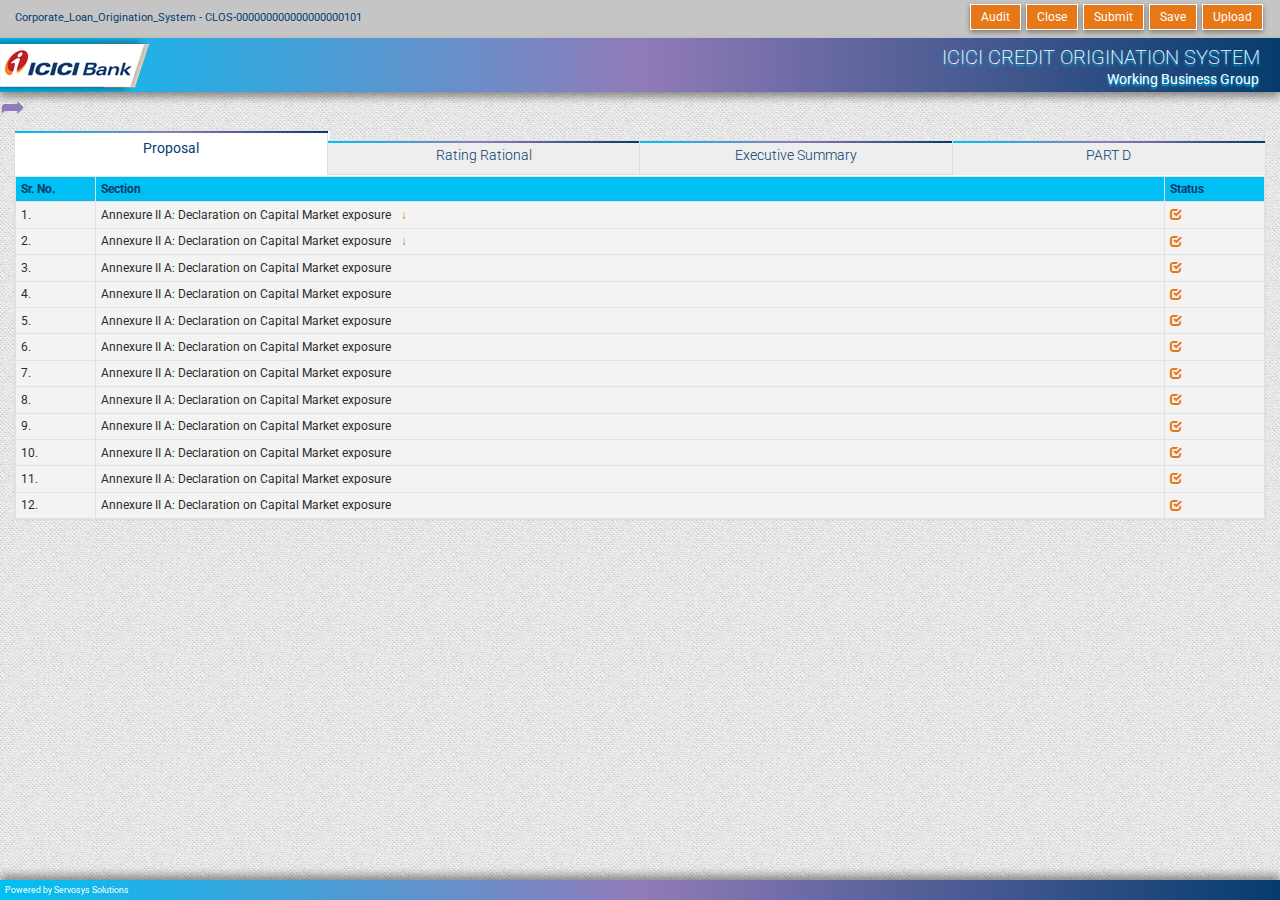
<file: index.html>
<!DOCTYPE html>
<html lang="en">
	<head>
		<title>ICICI Credit Origination System - ICICI BANK</title>
		<meta http-equiv="Content-type" content="text/html; charset=utf-8">
		<meta name="viewport" content="width=device-width,initial-scale=1,user-scalable=no">
		<meta name="keywords" content="ICICI Bank | Channel Finance Online">
		<link rel="icon" href="favicon.ico" type="image/x-icon" />
		<link rel="stylesheet" type="text/css" href="css/bootstrap.css">
		<link rel="stylesheet" type="text/css" href="css/dataTables.bootstrap.css">
		<link rel="stylesheet" type="text/css" href="css/fixedHeader.bootstrap.css">
		<link rel="stylesheet" type="text/css" href="css/responsive.bootstrap.css">
		<link rel="stylesheet" type="text/css" href="css/style.css" media="all">
		<link rel="stylesheet" type="text/css" href="css/jquery-ui.css">
		
		<!--SCRIPT JS-->
		<script type="text/javascript" src="js/jquery.js"></script>
		<script type="text/javascript" src="js/jquery-ui.js"></script>
		<script type="text/javascript" src="js/bootstrap.js"></script>
		<script type="text/javascript" src="js/jquery.dataTables.js"></script>
		<script type="text/javascript" src="js/dataTables.bootstrap.js"></script>
		<script type="text/javascript" src="js/dataTables.fixedHeader.js"></script>
		<script type="text/javascript" src="js/dataTables.responsive.js"></script>
		<script type="text/javascript" src="js/responsive.bootstrap.js"></script>
		<script type="text/javascript" src="js/script.js"></script>
	</head>
	<!-- //Head -->
	<!-- Body -->
	<body>
		<!--Loader Start-->
		<div class="loading" hidden>
			<div class="mask"></div>
			<div class="cssload-loader"><span class="cssload-loader-inner"></span></div>
			<div class="processRequest">Processing your request</div>
		</div>
		<!--Loader End-->
		<!--Left Side Slide Start-->
		<div id="mySidenav" class="sidenav">
			<a href="javascript:void(0)" class="closebtn" onclick="closeNav()">&times;</a>
			<div class="sidenav-content">
				<h1>Proposal Initiation</h1>
				<div class="row">
					<div class="col-xs-12">
						<div class="form-group" title="All A and above cases are Platinum Case">
							<select class="elementRequired form-control-select" id="platCase" type="text" datatype="String" fieldtype="Text" columnname="PLATINUMC" onblur="this.setAttribute('value', this.value);" onclick="this.setAttribute('value', this.value);" value="YES" title="All A and above cases are Platinum Case">
								<option value="" disabled="" selected=""></option>
								<option value="YES">Yes</option>
								<option value="NO">No</option>
							</select><span class="help-block help" style="display:inline-block"></span>
							<label>Platinum Case</label>
						</div>
					</div>
					<div class="col-xs-12">
						<div class="form-group">
							<select class="elementRequired form-control-select" type="text" id="BUSINESSGROUP" datatype="String" fieldtype="Text" columnname="BUSINESSGROUP" onclick="this.setAttribute('value', this.value);" onblur="this.setAttribute('value', this.value);" value="CBG"><option value="" selected="" disabled=""></option><option value="CBG">CBG</option><option value="LCG">LCG</option><option value="SRSG">SRSG</option><option value="SMEAG">SMEAG</option><option value="GCG">GCG</option><option value="IBG">IBG</option><option value="MNC">MNC</option><option value="PMG">PMG</option><option value="PSU">PSU</option><option value="SFG">SFG</option></select><span class="help-block help" style="display:inline-block"></span>
							<label>Business Group</label>
						</div>
					</div>
					<div class="col-xs-12">
						<div class="form-group">
							<select class="elementRequired form-control-select" type="text" id="ZONE" datatype="String" fieldtype="Text" columnname="ZONE" onclick="this.setAttribute('value', this.value);" onblur="this.setAttribute('value', this.value);" value=""></select><span class="help-block help" style="display:inline-block"></span>
							<label>Zone</label>
						</div>
					</div>
					<div class="col-xs-12">
						<div class="form-group">
							<input class="elementRequired form-control" type="text" placeholder=" " id="DZM" datatype="String" fieldtype="Text" columnname="DZM"><span class="help-block help" style="display:inline-block"></span>
							<label>DZM</label>
						</div>
					</div>
					<div class="col-xs-12">
						<div class="form-group">
							<input class="elementRequired form-control" type="text" placeholder=" " id="DZM" datatype="String" fieldtype="Text" columnname="DZM"><span class="help-block help" style="display:inline-block"></span>
							<label>DZM</label>
						</div>
					</div>
					<div class="col-xs-12">
						<div class="form-group">
							<input class="elementRequired form-control" type="text" placeholder=" " id="ZH" datatype="String" fieldtype="Text" columnname="ZH"><span class="help-block help" style="display:inline-block"></span>
							<label>ZH</label>
						</div>
					</div>
					<div class="col-xs-12">
						<div class="form-group">
							<select class="elementRequired  form-control-select" type="text" datatype="String" fieldtype="Text" columnname="PROPOSALTYPE" id="propType" onclick="this.setAttribute('value', this.value);" onblur="this.setAttribute('value', this.value);" value="Pre Sanction Note">
								<option value="" disabled="" selected=""></option>
								<option value="Pre Sanction Note">Pre Sanction Note</option>
								<option value="Post Sanction Note">Post Sanction Note</option>
							</select><span class="help-block help" style="display:inline-block"></span>
							<label>Type of Proposal</label>
						</div>
					</div>
					<div class="col-xs-12">
						<div class="form-group">
							<select class="elementRequired form-control-select" type="text" id="typeSanc" datatype="String" fieldtype="Text" columnname="SANCTIONTYPE" onclick="this.setAttribute('value', this.value);" onblur="this.setAttribute('value', this.value);" value="Fresh Proposal"><option value=""></option><option value="Fresh Proposal" actualvalue="Fresh Proposal">Fresh Proposal</option><option value="Renewal of existing limits with better terms to borrower" actualvalue="Renewal of existing limits with better terms to borrower">Renewal of existing limits with better terms to borrower</option><option value="Renewal with no change in overall limits and on same terms but with change in inter changeability amongst the limits" actualvalue="Renewal with no change in overall limits and on same terms but with change in inter changeability amongst the limits">Renewal with no change in overall limits and on same terms but with change in inter changeability amongst the limits</option><option value="Renewal with reduction in limits with better terms or no change in terms" actualvalue="Renewal with reduction in limits with better terms or no change in terms">Renewal with reduction in limits with better terms or no change in terms</option><option value="Renewal of existing limits with adverse terms to borrower" actualvalue="Renewal of existing limits with adverse terms to borrower">Renewal of existing limits with adverse terms to borrower</option><option value="Renewal with no change in overall limits but on adverse terms with change in inter changeability amongst the limits" actualvalue="Renewal with no change in overall limits but on adverse terms with change in inter changeability amongst the limits">Renewal with no change in overall limits but on adverse terms with change in inter changeability amongst the limits</option><option value="Renewal with reduction in limits with adverse terms to borrower" actualvalue="Renewal with reduction in limits with adverse terms to borrower">Renewal with reduction in limits with adverse terms to borrower</option><option value="Renewal with enhancement of limits on same or better terms" actualvalue="Renewal with enhancement of limits on same or better terms">Renewal with enhancement of limits on same or better terms</option><option value="Renewal with enhancement of limits on adverse terms" actualvalue="Renewal with enhancement of limits on adverse terms">Renewal with enhancement of limits on adverse terms</option><option value="Fresh Proposal - Facility backed by SBLC/BG" actualvalue="Fresh Proposal - Facility backed by SBLC/BG">Fresh Proposal - Facility backed by SBLC/BG</option><option value="Fresh Proposal - Facility backed by FD" actualvalue="Fresh Proposal - Facility backed by FD">Fresh Proposal - Facility backed by FD</option><option value="Fresh Proposal - Facility backed by LCBD" actualvalue="Fresh Proposal - Facility backed by LCBD">Fresh Proposal - Facility backed by LCBD</option><option value="Fresh Sanction" actualvalue="Fresh Sanction">Fresh Sanction</option><option value="Renewal Proposal - Facility backed by SBLC/BG" actualvalue="Renewal Proposal - Facility backed by SBLC/BG">Renewal Proposal - Facility backed by SBLC/BG</option><option value="Renewal Proposal - Facility backed by FD" actualvalue="Renewal Proposal - Facility backed by FD">Renewal Proposal - Facility backed by FD</option><option value="Renewal Proposal - Facility backed by LCBD" actualvalue="Renewal Proposal - Facility backed by LCBD">Renewal Proposal - Facility backed by LCBD</option><option value="Renewal of existing limits with no change in terms" actualvalue="Renewal of existing limits with no change in terms">Renewal of existing limits with no change in terms</option></select><span class="help-block help" style="display:inline-block"></span>
							<label>Type of Sanction</label>
						</div>
					</div>
					<div class="col-xs-12">
						<div class="form-group">
							<select class="elementRequired  form-control-select" id="currMs" type="text" datatype="String" fieldtype="Text" onclick="this.setAttribute('value', this.value);" onblur="this.setAttribute('value', this.value);" value="INR" columnname="CURRENCY">
							<option value=""></option><option value="INR">INR</option><option value="USD">USD</option><option value="AED" actualvalue="AED">AED</option><option value="ANG" actualvalue="ANG">ANG</option><option value="ARS" actualvalue="ARS">ARS</option><option value="AUD" actualvalue="AUD">AUD</option><option value="BBD" actualvalue="BBD">BBD</option><option value="BDT" actualvalue="BDT">BDT</option><option value="BGN" actualvalue="BGN">BGN</option><option value="BHD" actualvalue="BHD">BHD</option><option value="BMD" actualvalue="BMD">BMD</option><option value="BND" actualvalue="BND">BND</option><option value="BR1" actualvalue="BR1">BR1</option><option value="BR2" actualvalue="BR2">BR2</option><option value="BR3" actualvalue="BR3">BR3</option><option value="BRL" actualvalue="BRL">BRL</option><option value="BSD" actualvalue="BSD">BSD</option><option value="BWP" actualvalue="BWP">BWP</option><option value="CAD" actualvalue="CAD">CAD</option><option value="CHF" actualvalue="CHF">CHF</option><option value="CLP" actualvalue="CLP">CLP</option><option value="CNH" actualvalue="CNH">CNH</option><option value="CNY" actualvalue="CNY">CNY</option><option value="COP" actualvalue="COP">COP</option><option value="CRC" actualvalue="CRC">CRC</option><option value="CYP" actualvalue="CYP">CYP</option><option value="CZK" actualvalue="CZK">CZK</option><option value="DKK" actualvalue="DKK">DKK</option><option value="DOP" actualvalue="DOP">DOP</option><option value="DZD" actualvalue="DZD">DZD</option><option value="EEK" actualvalue="EEK">EEK</option><option value="EGP" actualvalue="EGP">EGP</option><option value="EUR" actualvalue="EUR">EUR</option><option value="GBP" actualvalue="GBP">GBP</option><option value="GEL" actualvalue="GEL">GEL</option><option value="GHS" actualvalue="GHS">GHS</option><option value="GTQ" actualvalue="GTQ">GTQ</option><option value="HKD" actualvalue="HKD">HKD</option><option value="HRK" actualvalue="HRK">HRK</option><option value="HUF" actualvalue="HUF">HUF</option><option value="IDR" actualvalue="IDR">IDR</option><option value="ILS" actualvalue="ILS">ILS</option><option value="IQD" actualvalue="IQD">IQD</option><option value="IRR" actualvalue="IRR">IRR</option><option value="ISK" actualvalue="ISK">ISK</option><option value="JMD" actualvalue="JMD">JMD</option><option value="JOD" actualvalue="JOD">JOD</option><option value="JPY" actualvalue="JPY">JPY</option><option value="KES" actualvalue="KES">KES</option><option value="KHR" actualvalue="KHR">KHR</option><option value="KRW" actualvalue="KRW">KRW</option><option value="KWD" actualvalue="KWD">KWD</option><option value="KYD" actualvalue="KYD">KYD</option><option value="KZT" actualvalue="KZT">KZT</option><option value="LBP" actualvalue="LBP">LBP</option><option value="LKR" actualvalue="LKR">LKR</option><option value="LRD" actualvalue="LRD">LRD</option><option value="LTL" actualvalue="LTL">LTL</option><option value="LVL" actualvalue="LVL">LVL</option><option value="LYD" actualvalue="LYD">LYD</option><option value="MAD" actualvalue="MAD">MAD</option><option value="MKD" actualvalue="MKD">MKD</option><option value="MUR" actualvalue="MUR">MUR</option><option value="MWK" actualvalue="MWK">MWK</option><option value="MXN" actualvalue="MXN">MXN</option><option value="MYR" actualvalue="MYR">MYR</option><option value="NAD" actualvalue="NAD">NAD</option><option value="NGN" actualvalue="NGN">NGN</option><option value="NOK" actualvalue="NOK">NOK</option><option value="NPR" actualvalue="NPR">NPR</option><option value="NZD" actualvalue="NZD">NZD</option><option value="OMR" actualvalue="OMR">OMR</option><option value="PAB" actualvalue="PAB">PAB</option><option value="PEN" actualvalue="PEN">PEN</option><option value="PGK" actualvalue="PGK">PGK</option><option value="PHP" actualvalue="PHP">PHP</option><option value="PKR" actualvalue="PKR">PKR</option><option value="PLN" actualvalue="PLN">PLN</option><option value="QAR" actualvalue="QAR">QAR</option><option value="RON" actualvalue="RON">RON</option><option value="RSD" actualvalue="RSD">RSD</option><option value="RUB" actualvalue="RUB">RUB</option><option value="SAR" actualvalue="SAR">SAR</option><option value="SBD" actualvalue="SBD">SBD</option><option value="SCR" actualvalue="SCR">SCR</option><option value="SDG" actualvalue="SDG">SDG</option><option value="SEK" actualvalue="SEK">SEK</option><option value="SGD" actualvalue="SGD">SGD</option><option value="SIT" actualvalue="SIT">SIT</option><option value="SKK" actualvalue="SKK">SKK</option><option value="SLL" actualvalue="SLL">SLL</option><option value="SOS" actualvalue="SOS">SOS</option><option value="SVC" actualvalue="SVC">SVC</option><option value="SYP" actualvalue="SYP">SYP</option><option value="SZL" actualvalue="SZL">SZL</option><option value="THB" actualvalue="THB">THB</option><option value="TND" actualvalue="TND">TND</option><option value="TOP" actualvalue="TOP">TOP</option><option value="TRY" actualvalue="TRY">TRY</option><option value="TTD" actualvalue="TTD">TTD</option><option value="TWD" actualvalue="TWD">TWD</option><option value="TZS" actualvalue="TZS">TZS</option><option value="UAH" actualvalue="UAH">UAH</option><option value="UDI" actualvalue="UDI">UDI</option><option value="UGX" actualvalue="UGX">UGX</option><option value="UYU" actualvalue="UYU">UYU</option><option value="VEF" actualvalue="VEF">VEF</option><option value="VND" actualvalue="VND">VND</option><option value="VUV" actualvalue="VUV">VUV</option><option value="WST" actualvalue="WST">WST</option><option value="XAF" actualvalue="XAF">XAF</option><option value="XAG" actualvalue="XAG">XAG</option><option value="XAU" actualvalue="XAU">XAU</option><option value="XOF" actualvalue="XOF">XOF</option><option value="XPF" actualvalue="XPF">XPF</option><option value="XPT" actualvalue="XPT">XPT</option><option value="YER" actualvalue="YER">YER</option><option value="ZAR" actualvalue="ZAR">ZAR</option><option value="ZMK" actualvalue="ZMK">ZMK</option><option value="Not Applicable" actualvalue="Not Applicable">Not Applicable</option><option value="Others" actualvalue="Others">Others</option></select><span class="help-block help" style="display:inline-block"></span>
							<label>Currency</label>
						</div>
					</div>
					<div class="col-xs-12">
						<div class="form-group">
							<select class="elementRequired  form-control-select changed" id="denom" type="text" datatype="String" fieldtype="Text" columnname="DENOMINATION" onclick="this.setAttribute('value', this.value);" onblur="this.setAttribute('value', this.value);" value=""><option value=""></option><option value="Million">Million</option><option value="Billion">Billion</option><option value="Unit" actualvalue="Unit">Unit</option><option value="Hundreds" actualvalue="Hundreds">Hundreds</option><option value="Thousand" actualvalue="Thousand">Thousand</option><option value="Lakhs" actualvalue="Lakhs">Lakhs</option><option value="Crores" actualvalue="Crores">Crores</option><option value="Trillion" actualvalue="Trillion">Trillion</option></select><span class="help-block help" style="display:inline-block"></span>
							<label>Denomination</label>
						</div>
					</div>
					
				</div>
				
			</div>
		</div>
		<span class="left-slide-icon" onclick="openNav()">&#10150;</span>
		
		<!--Left Side Slide End-->
		<!--Header Start-->
		<header>
			<div class="container-fluid">
				<!--header 1-->
				<div class="row" id="header_toolbar">
					<div class="col-md-6 col-sm-12 hidden-xs">
						<div id="PROCESSINSTANCEID_TEXT" class="unique-id">Corporate_Loan_Origination_System - CLOS-000000000000000000101</div>
					</div>
					<div class="col-md-6 col-sm-12 text-right">
						<div class="toolmenu"><button class="sdc">Upload</button></div>
						<div class="toolmenu"><button class="sdc">Save</button></div>
						<div class="toolmenu"><button class="sdc">Submit</button></div>
						<div class="toolmenu"><button class="sdc">Close</button></div>
						<div class="toolmenu"><button class="sdc">Audit</button></div>
					</div>
				</div>
				<!--heaader 2-->
				<div class="row header-2 no-gutter">
					<div class="col-md-6">
						<div class="logo"><img src="images/logo.png" alt="ICICI CFO" /></div>
					</div>
					<div class="col-md-6 text-right">
						<div class="project-title hidden-xs">ICICI Credit Origination System</div>
						<div class="project-subtitle hidden-xs">Working Business Group</div>
					</div>
				</div>
			</div>
		</header>
		<!--Header End-->
		<div id="">
			<!--Main Container-->
			<main id="main">
				<div class="content-container">
					<div class="container-fluid">
						<!--Tab Container Start-->
						<section id="fancyTabWidget" class="tabs t-tabs">
							<ul class="nav nav-tabs fancyTabs" role="tablist">
								<li class="tab fancyTab active">
									<div class="arrow-down"><div class="arrow-down-inner"></div></div>	
									<a id="tab0" href="#tabBody0" role="tab" aria-controls="tabBody0" aria-selected="true" data-toggle="tab" tabindex="0"><span>Proposal</span></a>
									<div class="whiteBlock"></div>
								</li>
								
								<li class="tab fancyTab">
									<div class="arrow-down"><div class="arrow-down-inner"></div></div>
									<a id="tab1" href="#tabBody1" role="tab" aria-controls="tabBody1" aria-selected="true" data-toggle="tab" tabindex="0"><span>Rating Rational</span></a>
									<div class="whiteBlock"></div>
								</li>
								
								<li class="tab fancyTab">
									<div class="arrow-down"><div class="arrow-down-inner"></div></div>
									
									<a id="tab2" href="#tabBody2" role="tab" aria-controls="tabBody2" aria-selected="true" data-toggle="tab" tabindex="0"><span>Executive Summary</span></a>
									<div class="whiteBlock"></div>
								</li>
								
								<li class="tab fancyTab">
									<div class="arrow-down"><div class="arrow-down-inner"></div></div>
									<!-- <a id="tab3" href="#tabBody3" role="tab" aria-controls="tabBody3" aria-selected="true" data-toggle="tab" tabindex="0"><span>PART C</span></a> -->
									<a href="#myModal" role="tab" tabindex="0" data-toggle="modal" data-target="#myModal"><span>PART D</span></a>
									<div class="whiteBlock"></div>
								</li>
							</ul>
							<div id="myTabContent" class="tab-content fancyTabContent" aria-live="polite">
								<div class="tab-pane active in" id="tabBody0" role="tabpanel" aria-labelledby="tab0" aria-hidden="false" tabindex="0">
									<div class="row">
										<div class="col-md-12">
											<!--Data Table Start-->
											<table class="table table-bordered nowrap table-1" style="width:100%">
												<thead>
													<tr>
														<th width="80px">Sr. No.</th>
														<th>Section</th>
														<th>Status</th>
													</tr>
												</thead>
												<tbody>
													<tr>
														<td>1.</td>
														<td>
															<div class="sub-link section-text" onclick="script.showSubSections(this);">Annexure II A: Declaration on Capital Market exposure</div>
															<div class="sub-link-div" hidden>
																<ul>
																	<li onclick="window.location.href='index.html';">Index Page</li>
																	<li onclick="window.location.href='assistant-details.html';">Assistant Detail</li>
																	<li onclick="window.location.href='proposal-initiation.html';">Proposal Initiation</li>
																	<li onclick="window.location.href='business-snapshot.html';">Business Snapshot</li>
																</ul>
															</div>
														</td>
														<td><span class="glyphicon glyphicon-check text-success"></span></td>
													</tr>
													<tr>
														<td>2.</td>
														<td>
															<div class="sub-link section-text" onclick="script.showSubSections(this);">Annexure II A: Declaration on Capital Market exposure</div>
															<div class="sub-link-div" hidden>
																<ul class="list-group">
																	<li>Link one</li>
																	<li>Link one</li>
																	<li>Link one</li>
																	<li>Link one</li>
																	<li>Link one</li>
																</ul>
															</div>
														</td>
														<td><span class="glyphicon glyphicon-check text-success"></span></td>
													</tr>
													<tr>
														<td>3.</td>
														<td><div class="section-text">Annexure II A: Declaration on Capital Market exposure</div></td>
														<td><span class="glyphicon glyphicon-check text-success"></span></td>
													</tr>
													<tr>
														<td>4.</td>
														<td><div class="section-text">Annexure II A: Declaration on Capital Market exposure</div></td>
														<td><span class="glyphicon glyphicon-check text-success"></span></td>
													</tr>
													<tr>
														<td>5.</td>
														<td><div class="section-text">Annexure II A: Declaration on Capital Market exposure</div></td>
														<td><span class="glyphicon glyphicon-check text-success"></span></td>
													</tr>
													<tr>
														<td>6.</td>
														<td><div class="section-text">Annexure II A: Declaration on Capital Market exposure</div></td>
														<td><span class="glyphicon glyphicon-check text-success"></span></td>
													</tr>
													<tr>
														<td>7.</td>
														<td><div class="section-text">Annexure II A: Declaration on Capital Market exposure</div></td>
														<td><span class="glyphicon glyphicon-check text-success"></span></td>
													</tr>
													<tr>
														<td>8.</td>
														<td><div class="section-text">Annexure II A: Declaration on Capital Market exposure</div></td>
														<td><span class="glyphicon glyphicon-check text-success"></span></td>
													</tr>
													<tr>
														<td>9.</td>
														<td><div class="section-text">Annexure II A: Declaration on Capital Market exposure</div></td>
														<td><span class="glyphicon glyphicon-check text-success"></span></td>
													</tr>
													<tr>
														<td>10.</td>
														<td><div class="section-text">Annexure II A: Declaration on Capital Market exposure</div></td>
														<td><span class="glyphicon glyphicon-check text-success"></span></td>
													</tr>
													<tr>
														<td>11.</td>
														<td><div class="section-text">Annexure II A: Declaration on Capital Market exposure</div></td>
														<td><span class="glyphicon glyphicon-check text-success"></span></td>
													</tr>
													<tr>
														<td>12.</td>
														<td><div class="section-text">Annexure II A: Declaration on Capital Market exposure</div></td>
														<td><span class="glyphicon glyphicon-check text-success"></span></td>
													</tr>
												</tbody>
											</table>
											<!--Data Table End-->
										</div>
									</div>
								</div>
								<div class="tab-pane  fade" id="tabBody1" role="tabpanel" aria-labelledby="tab1" aria-hidden="true" tabindex="0">
									<div class="container-fluid">
										<div class="row">
											<div class="col-md-3 col-sm-6 col-xs-12">
												<div class="form-group">
													<select class="form-control-select" id='facTypeSel'  onclick="this.setAttribute('value', this.value);" value="" required="">
														<option value=""></option>
														<option value='Fund Based'>Fund Based</option>
														<option value='Non Fund Based'>Non Fund Based</option>
														<option value='Equity Linked'>Equity Linked</option>
														<option value='Credit Derivatives'>Credit Derivatives</option>
													</select>
													<label>Company Name</label>
												</div>
											</div>
											<div class="col-md-3 col-sm-6 col-xs-12">
												<div class="form-group">
													<input type="text" class="form-control" required placeholder=" ">
													<label>UCC</label>
												</div>
											</div>
											<div class="col-md-3 col-sm-6 col-xs-12">
												<div class="form-group">
													<select class="form-control-select" value=""  onclick="this.setAttribute('value', this.value);" required="">
														<option value=""></option>
														<option value='Derivatives'>Derivatives</option>
													</select>
													<label>Platinuum Case</label>
												</div>
											</div>
											<div class="col-md-3 col-sm-6 col-xs-12">
												<div class="form-group">
													<input type="text" class="form-control" required placeholder=" ">
													<label>Business Group</label>
												</div>
											</div>
											<div class="col-md-3 col-sm-6 col-xs-12">
												<div class="form-group">
													<input type="text" class="form-control" required placeholder=" ">
													<label>Zone</label>
												</div>
											</div>
											<div class="col-md-3 col-sm-6 col-xs-12">
												<div class="form-group">
													<input type="text" class="form-control" required placeholder=" ">
													<label>DZM</label>
												</div>
											</div>
											<div class="col-md-3 col-sm-6 col-xs-12">
												<div class="form-group">
													<input type="text" class="form-control" required placeholder=" ">
													<label>ZH</label>
												</div>
											</div>
											<div class="col-md-3 col-sm-6 col-xs-12">
												<div class="form-group">
													<select class="form-control-select" value=""  onclick="this.setAttribute('value', this.value);" required="">
														<option value=""></option>
														<option value='Derivatives'>Derivatives</option>
													</select>
													<label>Type of Proposal</label>
												</div>
											</div>
											<div class="col-md-3 col-sm-6 col-xs-12">
												<div class="form-group">
													<select class="form-control-select" value=""  onclick="this.setAttribute('value', this.value);" required="">
														<option value=""></option>
														<option value='Derivatives'>Derivatives</option>
													</select>
													<label>Type of Sanction</label>
												</div>
											</div>
											<div class="col-md-3 col-sm-6 col-xs-12">
												<div class="form-group">
													<select class="form-control-select" value=""  onclick="this.setAttribute('value', this.value);" required="">
														<option value=""></option>
														<option value='Derivatives'>Derivatives</option>
													</select>
													<label>Currency</label>
												</div>
											</div>
											<div class="col-md-3 col-sm-6 col-xs-12">
												<div class="form-group">
													<select class="form-control-select" value=""  onclick="this.setAttribute('value', this.value);" required="">
														<option value=""></option>
														<option value='Derivatives'>Derivatives</option>
													</select>
													<label>Denomination</label>
												</div>
											</div>
										</div>
									</div>
									
								</div>
								<div class="tab-pane  fade" id="tabBody2" role="tabpanel" aria-labelledby="tab2" aria-hidden="true" tabindex="0">
									<div class="row">
										<div class="col-md-12">
											<table width="100%" class="table table-bordered" cellpadding="0" cellspacing="0">
												<tr>
													<td width="10%">Lead</td>
													<td><input type="text" /></td>
												</tr>
												<tr>
													<td>Proposal</td>
													<td><textarea cols="80" id="editor1" name="editor1" rows="10" data-sample-short></textarea></td>
												</tr>
												<tr>
													<td>Group</td>
													<td><textarea spellcheck="true"></textarea></td>
												</tr>
											</table>
										</div>
									</div>
								</div>
								<div class="tab-pane  fade" id="tabBody3" role="tabpanel" aria-labelledby="tab3" aria-hidden="true" tabindex="0">
									<div class="row">
										<div class="col-md-12">
											
										</div>
									</div>
								</div>
							</div>
						</section>
						<!--Tab Container End-->
					</div>
				</div>
			</main>
			<!--Main Container-->
			
			<!-- Modal -->
			<div id="myModal" class="modal fade" role="dialog">
				<div class="modal-dialog">
					<!-- Modal content-->
					<div class="modal-content">
						<div class="modal-header">
							<button type="button" class="close" data-dismiss="modal">&times;</button>
							<h4 class="modal-title">Modal Header</h4>
						</div>
						<div class="modal-body">
							<p>Some text in the modal.</p>
						</div>
						<div class="modal-footer">
							<button type="button" class="btn btn-default" data-dismiss="modal">Close</button>
						</div>
					</div>
				</div>
			</div>
			<!--Footer Start-->
			<footer>Powered by Servosys Solutions</footer>
			<!--Footer End-->
		</body>
		<script src="ckeditor/ckeditor.js"></script>
		<script>
			CKEDITOR.replace('editor1', {uiColor: '#aad5e0'});
			CKEDITOR.config.removeButtons = 'Copy,Cut,Paste,Undo,Redo,Print,Form,TextField,Textarea,Button,SelectAll,NumberedList,BulletedList,CreateDiv,Table,PasteText,PasteFromWord,Select,HiddenField';
			CKEDITOR.instances.editor1.on('paste', function(evt) {
				evt.cancel();
			});
			function openNav() {
				document.getElementById("mySidenav").style.width = "25%";
				document.getElementById("main").style.marginLeft = "25%";
				document.getElementById("main").style.backgroundColor = "rgba(0,0,0,0.4)";
			}
			
			function closeNav() {
				document.getElementById("mySidenav").style.width = "0";
				document.getElementById("main").style.marginLeft= "0";
				document.getElementById("main").style.backgroundColor = "white";
			}
			
		</script>
	</html>
</file>
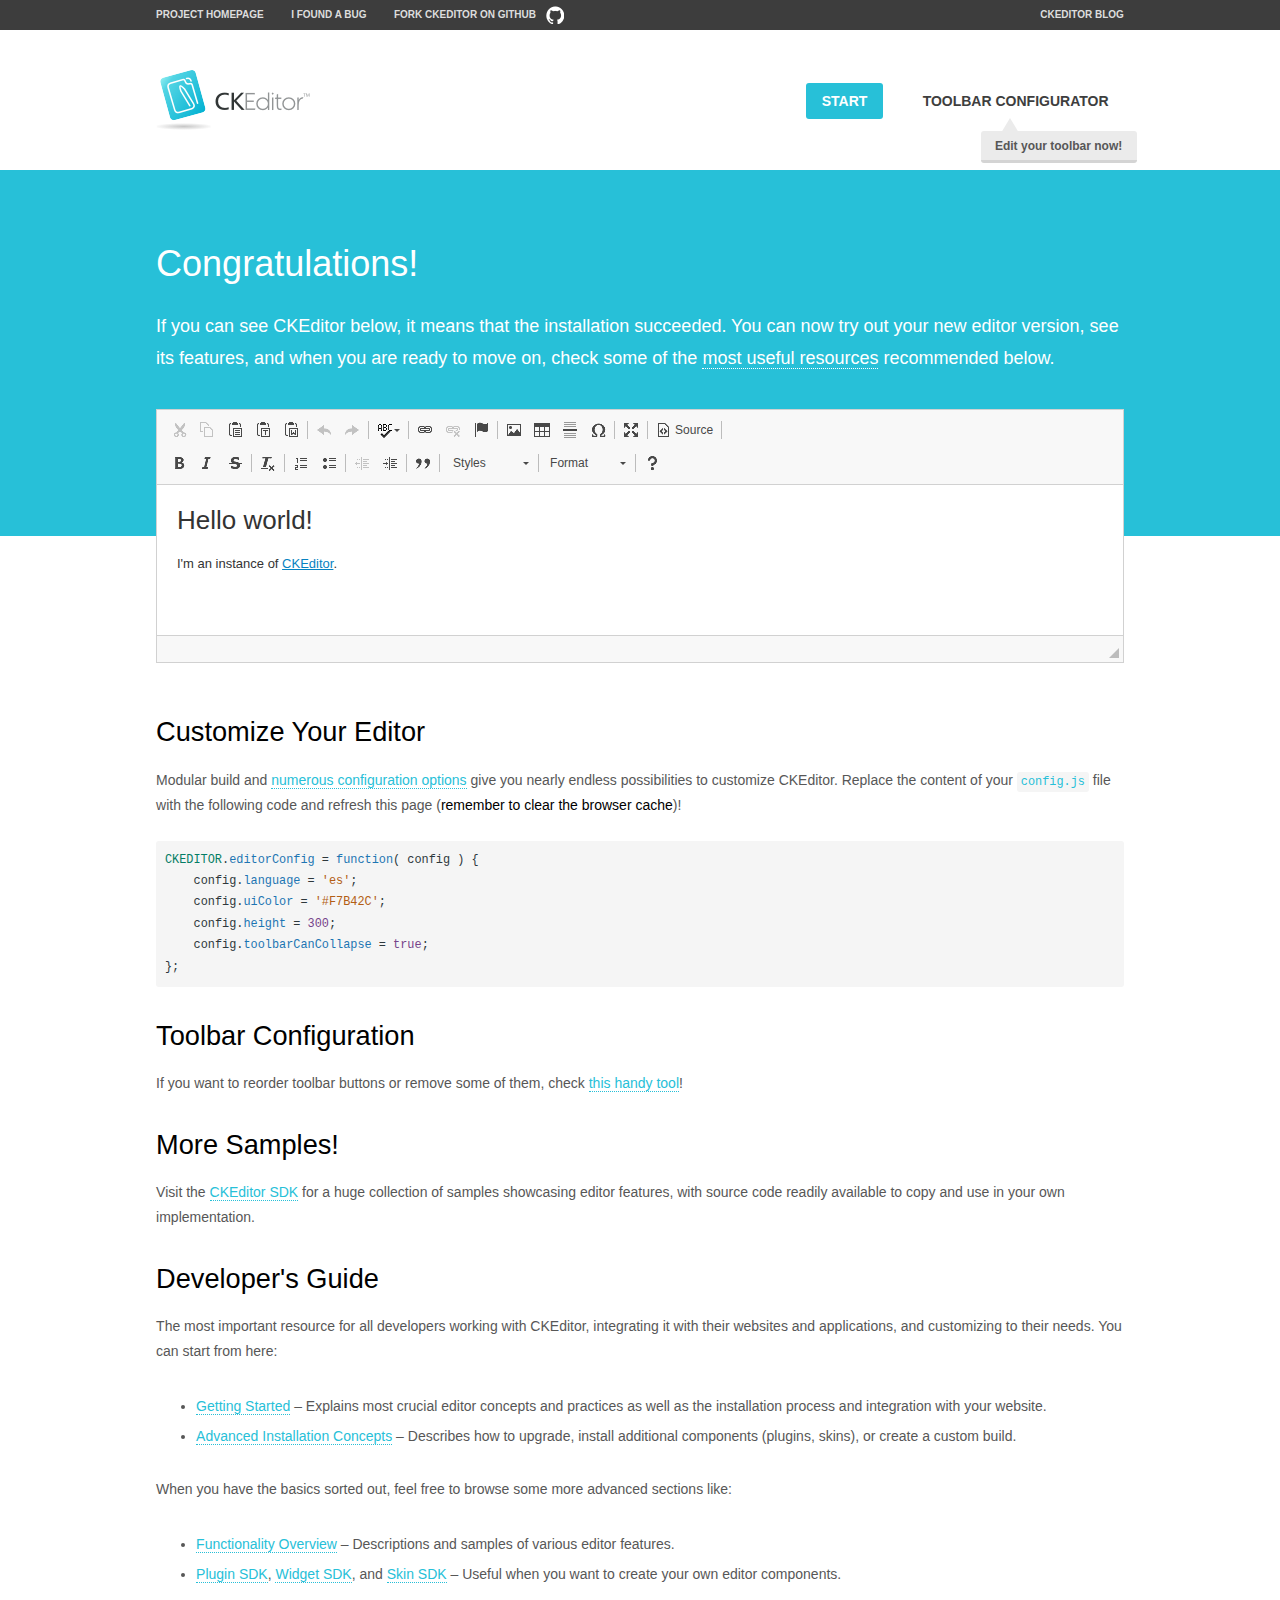
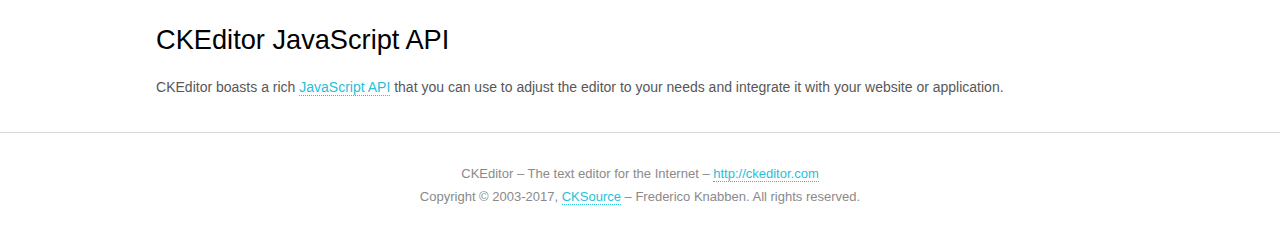
<file: ckeditor/samples/index.html>
<!DOCTYPE html>
<!--
Copyright (c) 2003-2017, CKSource - Frederico Knabben. All rights reserved.
For licensing, see LICENSE.md or http://ckeditor.com/license
-->
<html>
<head>
	<meta charset="utf-8">
	<title>CKEditor Sample</title>
	<script src="../ckeditor.js"></script>
	<script src="js/sample.js"></script>
	<link rel="stylesheet" href="css/samples.css">
	<link rel="stylesheet" href="toolbarconfigurator/lib/codemirror/neo.css">
</head>
<body id="main">

<nav class="navigation-a">
	<div class="grid-container">
		<ul class="navigation-a-left grid-width-70">
			<li><a href="http://ckeditor.com">Project Homepage</a></li>
			<li><a href="https://github.com/ckeditor/ckeditor-dev/issues">I found a bug</a></li>
			<li><a href="http://github.com/ckeditor/ckeditor-dev" class="icon-pos-right icon-navigation-a-github">Fork CKEditor on GitHub</a></li>
		</ul>
		<ul class="navigation-a-right grid-width-30">
			<li><a href="http://ckeditor.com/blog-list">CKEditor Blog</a></li>
		</ul>
	</div>
</nav>

<header class="header-a">
	<div class="grid-container">
		<h1 class="header-a-logo grid-width-30">
			<a href="index.html"><img src="img/logo.png" alt="CKEditor Sample"></a>
		</h1>

		<nav class="navigation-b grid-width-70">
			<ul>
				<li><a href="index.html" class="button-a button-a-background">Start</a></li>
				<li><a href="toolbarconfigurator/index.html" class="button-a">Toolbar configurator <span class="balloon-a balloon-a-nw">Edit your toolbar now!</span></a></li>
			</ul>
		</nav>
	</div>
</header>

<main>
	<div class="adjoined-top">
		<div class="grid-container">
			<div class="content grid-width-100">
				<h1>Congratulations!</h1>
				<p>
					If you can see CKEditor below, it means that the installation succeeded.
					You can now try out your new editor version, see its features, and when you are ready to move on, check some of the <a href="#sample-customize">most useful resources</a> recommended below.
				</p>
			</div>
		</div>
	</div>
	<div class="adjoined-bottom">
		<div class="grid-container">
			<div class="grid-width-100">
				<div id="editor">
					<h1>Hello world!</h1>
					<p>I'm an instance of <a href="http://ckeditor.com">CKEditor</a>.</p>
				</div>
			</div>
		</div>
	</div>

	<div class="grid-container">
		<div class="content grid-width-100">
			<section id="sample-customize">
				<h2>Customize Your Editor</h2>
				<p>Modular build and <a href="http://docs.ckeditor.com/#!/guide/dev_configuration">numerous configuration options</a> give you nearly endless possibilities to customize CKEditor. Replace the content of your <code><a href="../config.js">config.js</a></code> file with the following code and refresh this page (<strong>remember to clear the browser cache</strong>)!</p>
		<pre class="cm-s-neo CodeMirror"><code><span style="padding-right: 0.1px;"><span class="cm-variable">CKEDITOR</span>.<span class="cm-property">editorConfig</span> <span class="cm-operator">=</span> <span class="cm-keyword">function</span>( <span class="cm-def">config</span> ) {</span>
<span style="padding-right: 0.1px;"><span class="cm-tab">	</span><span class="cm-variable-2">config</span>.<span class="cm-property">language</span> <span class="cm-operator">=</span> <span class="cm-string">'es'</span>;</span>
<span style="padding-right: 0.1px;"><span class="cm-tab">	</span><span class="cm-variable-2">config</span>.<span class="cm-property">uiColor</span> <span class="cm-operator">=</span> <span class="cm-string">'#F7B42C'</span>;</span>
<span style="padding-right: 0.1px;"><span class="cm-tab">	</span><span class="cm-variable-2">config</span>.<span class="cm-property">height</span> <span class="cm-operator">=</span> <span class="cm-number">300</span>;</span>
<span style="padding-right: 0.1px;"><span class="cm-tab">	</span><span class="cm-variable-2">config</span>.<span class="cm-property">toolbarCanCollapse</span> <span class="cm-operator">=</span> <span class="cm-atom">true</span>;</span>
<span style="padding-right: 0.1px;">};</span></code></pre>
			</section>

			<section>
				<h2>Toolbar Configuration</h2>
				<p>If you want to reorder toolbar buttons or remove some of them, check <a href="toolbarconfigurator/index.html">this handy tool</a>!</p>
			</section>

			<section>
				<h2>More Samples!</h2>
				<p>Visit the <a href="http://sdk.ckeditor.com">CKEditor SDK</a> for a huge collection of samples showcasing editor features, with source code readily available to copy and use in your own implementation.</p>
			</section>

			<section>
				<h2>Developer's Guide</h2>
				<p>The most important resource for all developers working with CKEditor, integrating it with their websites and applications, and customizing to their needs. You can start from here:</p>
				<ul>
					<li><a href="http://docs.ckeditor.com/#!/guide/dev_installation">Getting Started</a> &ndash; Explains most crucial editor concepts and practices as well as the installation process and integration with your website.</li>
					<li><a href="http://docs.ckeditor.com/#!/guide/dev_advanced_installation">Advanced Installation Concepts</a> &ndash; Describes how to upgrade, install additional components (plugins, skins), or create a custom build.</li>
				</ul>
					<p>When you have the basics sorted out, feel free to browse some more advanced sections like:</p>
				<ul>
					<li><a href="http://docs.ckeditor.com/#!/guide/dev_features">Functionality Overview</a> &ndash; Descriptions and samples of various editor features.</li>
					<li><a href="http://docs.ckeditor.com/#!/guide/plugin_sdk_intro">Plugin SDK</a>, <a href="http://docs.ckeditor.com/#!/guide/widget_sdk_intro">Widget SDK</a>, and <a href="http://docs.ckeditor.com/#!/guide/skin_sdk_intro">Skin SDK</a> &ndash; Useful when you want to create your own editor components.</li>
				</ul>
			</section>

			<section>
				<h2>CKEditor JavaScript API</h2>
				<p>CKEditor boasts a rich <a href="http://docs.ckeditor.com/#!/api">JavaScript API</a> that you can use to adjust the editor to your needs and integrate it with your website or application.</p>
			</section>
		</div>
	</div>
</main>

<footer class="footer-a grid-container">
	<div class="grid-container">
		<p class="grid-width-100">
			CKEditor &ndash; The text editor for the Internet &ndash; <a class="samples" href="http://ckeditor.com/">http://ckeditor.com</a>
		</p>
		<p class="grid-width-100" id="copy">
			Copyright &copy; 2003-2017, <a class="samples" href="http://cksource.com/">CKSource</a> &ndash; Frederico Knabben. All rights reserved.
		</p>
	</div>
</footer>
<script>
	initSample();
</script>

</body>
</html>
</file>
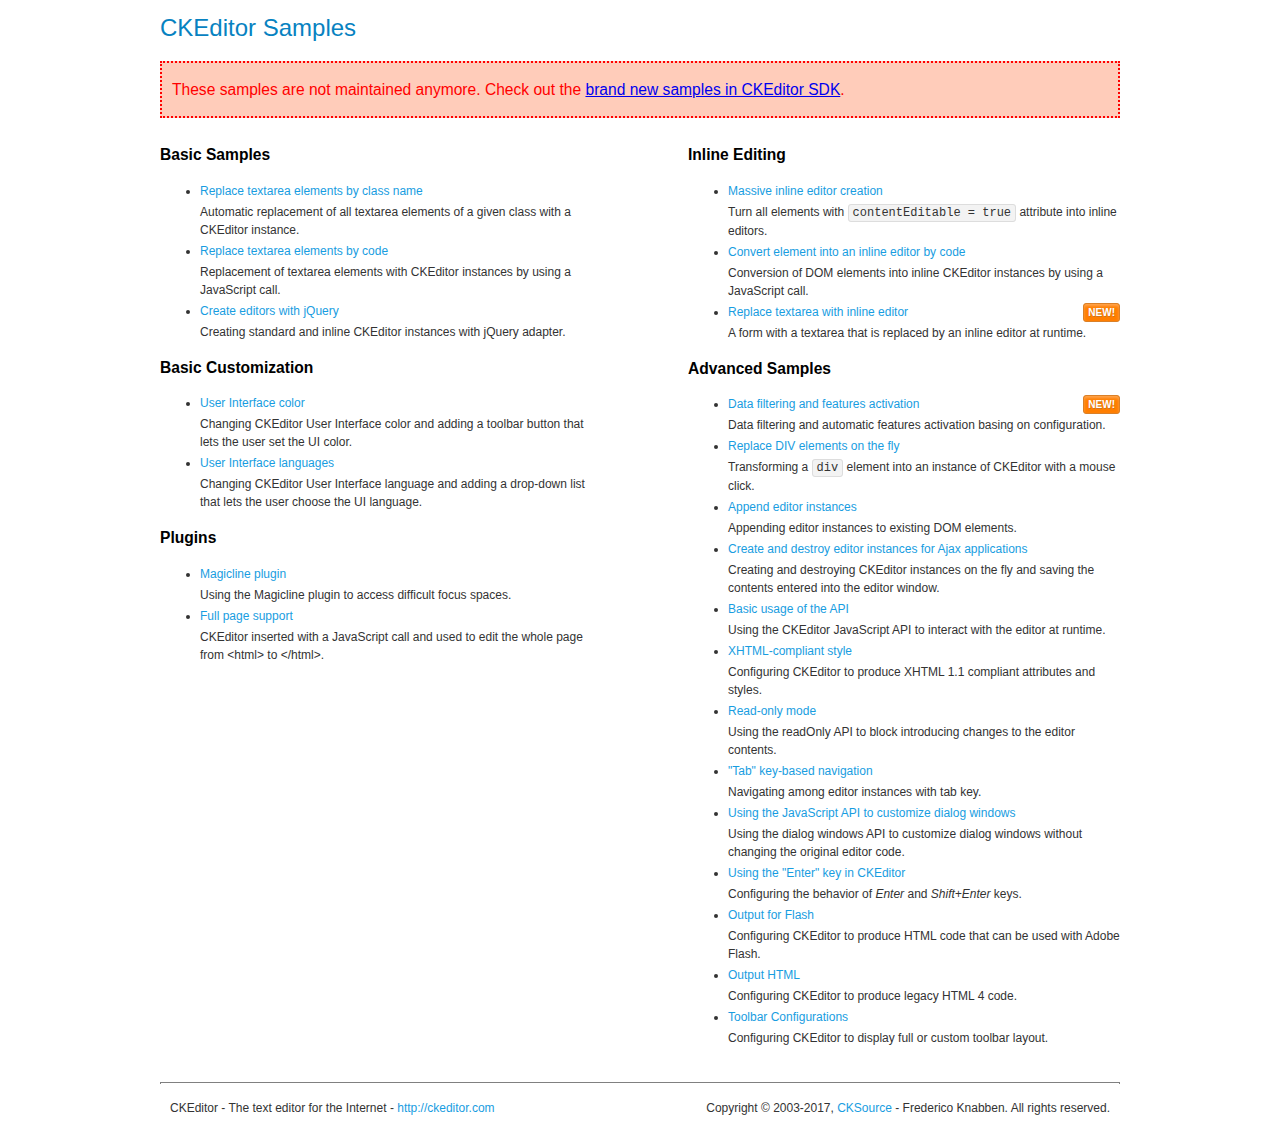
<file: ckeditor/samples/old/index.html>
<!DOCTYPE html>
<!--
Copyright (c) 2003-2017, CKSource - Frederico Knabben. All rights reserved.
For licensing, see LICENSE.md or http://ckeditor.com/license
-->
<html>
<head>
	<meta charset="utf-8">
	<title>CKEditor Samples</title>
	<link rel="stylesheet" href="sample.css">
</head>
<body>
	<h1 class="samples">
		CKEditor Samples
	</h1>
	<div class="warning deprecated">
		These samples are not maintained anymore. Check out the <a href="http://sdk.ckeditor.com/">brand new samples in CKEditor SDK</a>.
	</div>
	<div class="twoColumns">
		<div class="twoColumnsLeft">
			<h2 class="samples">
				Basic Samples
			</h2>
			<dl class="samples">
				<dt><a class="samples" href="replacebyclass.html">Replace textarea elements by class name</a></dt>
				<dd>Automatic replacement of all textarea elements of a given class with a CKEditor instance.</dd>

				<dt><a class="samples" href="replacebycode.html">Replace textarea elements by code</a></dt>
				<dd>Replacement of textarea elements with CKEditor instances by using a JavaScript call.</dd>

				<dt><a class="samples" href="jquery.html">Create editors with jQuery</a></dt>
				<dd>Creating standard and inline CKEditor instances with jQuery adapter.</dd>
			</dl>

			<h2 class="samples">
				Basic Customization
			</h2>
			<dl class="samples">
				<dt><a class="samples" href="uicolor.html">User Interface color</a></dt>
				<dd>Changing CKEditor User Interface color and adding a toolbar button that lets the user set the UI color.</dd>

				<dt><a class="samples" href="uilanguages.html">User Interface languages</a></dt>
				<dd>Changing CKEditor User Interface language and adding a drop-down list that lets the user choose the UI language.</dd>
			</dl>


			<h2 class="samples">Plugins</h2>
<dl class="samples">
<dt><a class="samples" href="magicline/magicline.html">Magicline plugin</a></dt>
<dd>Using the Magicline plugin to access difficult focus spaces.</dd>

<dt><a class="samples" href="wysiwygarea/fullpage.html">Full page support</a></dt>
<dd>CKEditor inserted with a JavaScript call and used to edit the whole page from &lt;html&gt; to &lt;/html&gt;.</dd>
</dl>
		</div>
		<div class="twoColumnsRight">
			<h2 class="samples">
				Inline Editing
			</h2>
			<dl class="samples">
				<dt><a class="samples" href="inlineall.html">Massive inline editor creation</a></dt>
				<dd>Turn all elements with <code>contentEditable = true</code> attribute into inline editors.</dd>

				<dt><a class="samples" href="inlinebycode.html">Convert element into an inline editor by code</a></dt>
				<dd>Conversion of DOM elements into inline CKEditor instances by using a JavaScript call.</dd>

				<dt><a class="samples" href="inlinetextarea.html">Replace textarea with inline editor</a> <span class="new">New!</span></dt>
				<dd>A form with a textarea that is replaced by an inline editor at runtime.</dd>

				
			</dl>

			<h2 class="samples">
				Advanced Samples
			</h2>
			<dl class="samples">
				<dt><a class="samples" href="datafiltering.html">Data filtering and features activation</a> <span class="new">New!</span></dt>
				<dd>Data filtering and automatic features activation basing on configuration.</dd>

				<dt><a class="samples" href="divreplace.html">Replace DIV elements on the fly</a></dt>
				<dd>Transforming a <code>div</code> element into an instance of CKEditor with a mouse click.</dd>

				<dt><a class="samples" href="appendto.html">Append editor instances</a></dt>
				<dd>Appending editor instances to existing DOM elements.</dd>

				<dt><a class="samples" href="ajax.html">Create and destroy editor instances for Ajax applications</a></dt>
				<dd>Creating and destroying CKEditor instances on the fly and saving the contents entered into the editor window.</dd>

				<dt><a class="samples" href="api.html">Basic usage of the API</a></dt>
				<dd>Using the CKEditor JavaScript API to interact with the editor at runtime.</dd>

				<dt><a class="samples" href="xhtmlstyle.html">XHTML-compliant style</a></dt>
				<dd>Configuring CKEditor to produce XHTML 1.1 compliant attributes and styles.</dd>

				<dt><a class="samples" href="readonly.html">Read-only mode</a></dt>
				<dd>Using the readOnly API to block introducing changes to the editor contents.</dd>

				<dt><a class="samples" href="tabindex.html">"Tab" key-based navigation</a></dt>
				<dd>Navigating among editor instances with tab key.</dd>


				
<dt><a class="samples" href="dialog/dialog.html">Using the JavaScript API to customize dialog windows</a></dt>
<dd>Using the dialog windows API to customize dialog windows without changing the original editor code.</dd>

<dt><a class="samples" href="enterkey/enterkey.html">Using the &quot;Enter&quot; key in CKEditor</a></dt>
<dd>Configuring the behavior of <em>Enter</em> and <em>Shift+Enter</em> keys.</dd>

<dt><a class="samples" href="htmlwriter/outputforflash.html">Output for Flash</a></dt>
<dd>Configuring CKEditor to produce HTML code that can be used with Adobe Flash.</dd>

<dt><a class="samples" href="htmlwriter/outputhtml.html">Output HTML</a></dt>
<dd>Configuring CKEditor to produce legacy HTML 4 code.</dd>

<dt><a class="samples" href="toolbar/toolbar.html">Toolbar Configurations</a></dt>
<dd>Configuring CKEditor to display full or custom toolbar layout.</dd>

			</dl>
		</div>
	</div>
	<div id="footer">
		<hr>
		<p>
			CKEditor - The text editor for the Internet - <a class="samples" href="http://ckeditor.com/">http://ckeditor.com</a>
		</p>
		<p id="copy">
			Copyright &copy; 2003-2017, <a class="samples" href="http://cksource.com/">CKSource</a> - Frederico Knabben. All rights reserved.
		</p>
	</div>
</body>
</html>
</file>
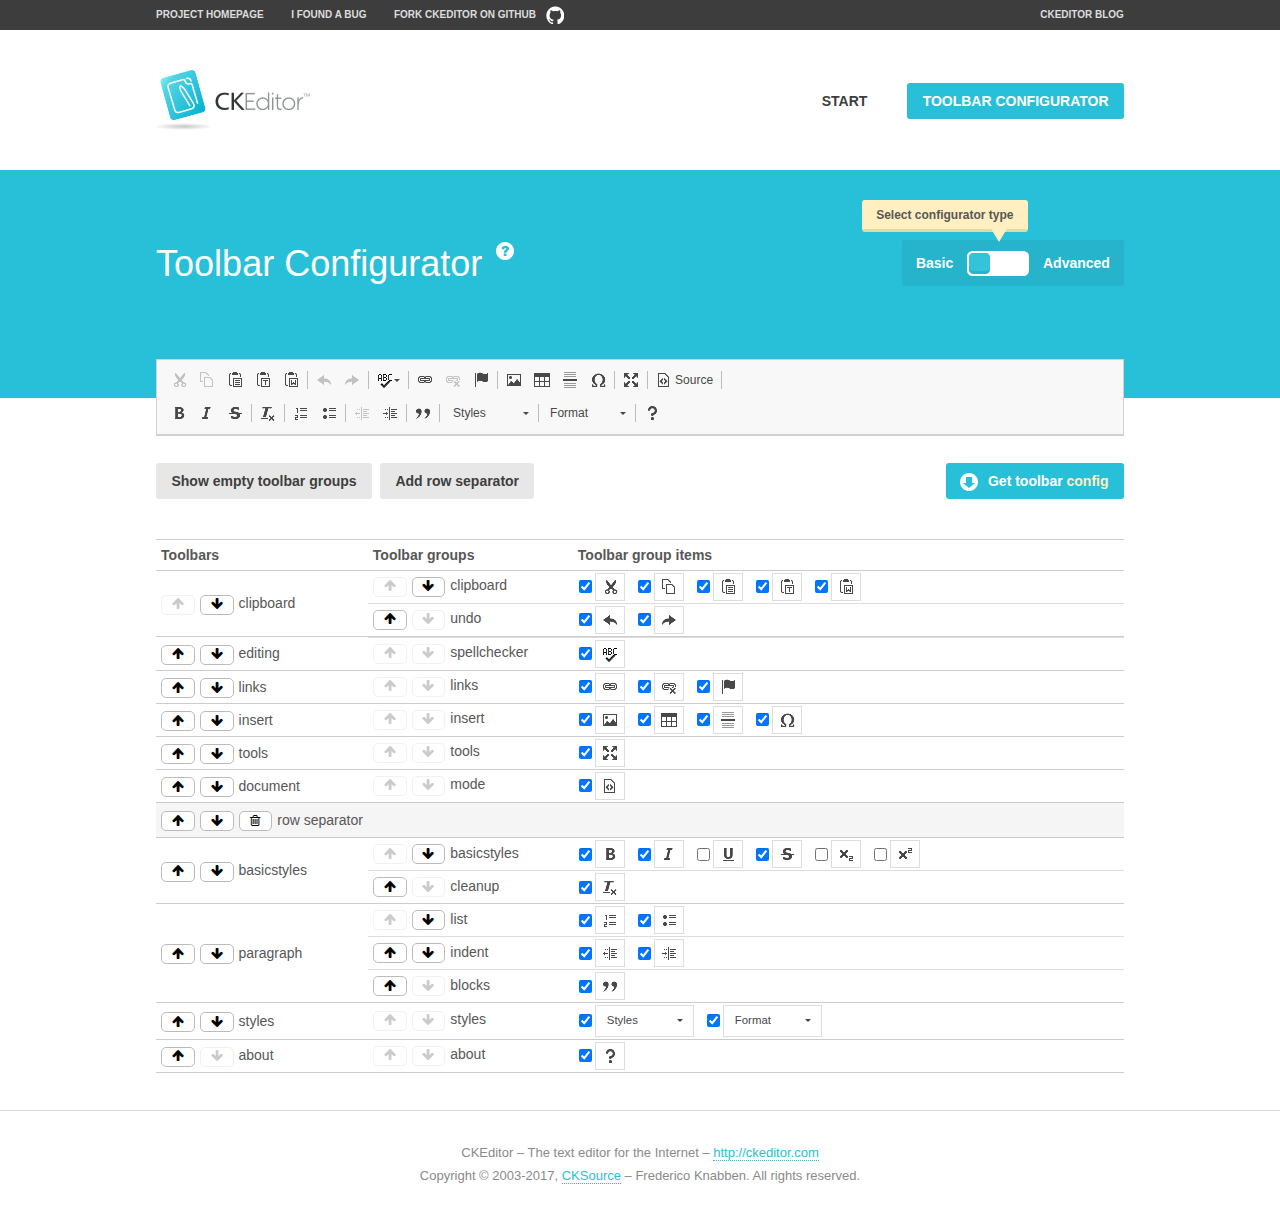
<file: ckeditor/samples/toolbarconfigurator/index.html>
<!DOCTYPE html>
<!--
Copyright (c) 2003-2017, CKSource - Frederico Knabben. All rights reserved.
For licensing, see LICENSE.md or http://ckeditor.com/license
-->
<!--[if IE 8]><html class="ie8"><![endif]-->
<!--[if gt IE 8]><html><![endif]-->
<!--[if !IE]><!--><html><!--<![endif]-->
<head>
	<meta charset="utf-8">
	<title>Toolbar Configurator</title>
	<script src="../../ckeditor.js"></script>
	<script>
		if ( CKEDITOR.env.ie && CKEDITOR.env.version < 9 )
			CKEDITOR.tools.enableHtml5Elements( document );
	</script>
	<link rel="stylesheet" href="lib/codemirror/codemirror.css">
	<link rel="stylesheet" href="lib/codemirror/show-hint.css">
	<link rel="stylesheet" href="lib/codemirror/neo.css">
	<link rel="stylesheet" href="css/fontello.css">
	<link rel="stylesheet" href="../css/samples.css">
</head>
<body id="toolbar">

<nav class="navigation-a">
	<div class="grid-container">
		<ul class="navigation-a-left grid-width-70">
			<li><a href="http://ckeditor.com">Project Homepage</a></li>
			<li><a href="https://github.com/ckeditor/ckeditor-dev/issues">I found a bug</a></li>
			<li><a href="http://github.com/ckeditor/ckeditor-dev" class="icon-pos-right icon-navigation-a-github">Fork CKEditor on GitHub</a></li>
		</ul>
		<ul class="navigation-a-right grid-width-30">
			<li><a href="http://ckeditor.com/blog-list">CKEditor Blog</a></li>
		</ul>
	</div>
</nav>

<header class="header-a">
	<div class="grid-container">
		<h1 class="header-a-logo grid-width-30">
			<a href="../index.html"><img src="../img/logo.png" alt="CKEditor Logo"></a>
		</h1>
		<nav class="navigation-b grid-width-70">
			<ul>
				<li><a href="../index.html"  class="button-a">Start</a></li>
				<li><a href="index.html"  class="button-a button-a-background">Toolbar configurator</a></li>
			</ul>
		</nav>
	</div>
</header>

<main>
	<div class="adjoined-top">
		<div class="grid-container">
			<div class="content grid-width-100">
				<div class="grid-container-nested">
					<h1 class="grid-width-60">
						Toolbar Configurator
						<a href="#help-content" type="button" title="Configurator help" id="help" class="button-a button-a-background button-a-no-text icon-pos-left icon-question-mark">Help</a>
					</h1>

					<div class="grid-width-40 grid-switch-magic">
						<div class="switch">
							<span class="balloon-a balloon-a-se">Select configurator type</span>
							<input type="radio" name="radio" data-num="1" id="radio-basic" />
							<input type="radio" name="radio" data-num="2" id="radio-advanced" />
							<label data-for="1" for="radio-basic">Basic</label>
							<span class="switch-inner">
								<span class="handler"></span>
							</span>
							<label data-for="2" for="radio-advanced">Advanced</label>
						</div>
					</div>
				</div>
			</div>
		</div>
	</div>
	<div class="adjoined-bottom">
		<div class="grid-container">
			<div class="grid-width-100">
				<div class="editors-container">
					<div id="editor-basic"></div>
					<div id="editor-advanced"></div>
				</div>
			</div>
		</div>
	</div>

	<div class="grid-container configurator">
		<div class="content grid-width-100">
			<div class="configurator">
				<div>
					<div id="toolbarModifierWrapper"></div>
				</div>
			</div>
		</div>
	</div>

	<div id="help-content">
		<div class="grid-container">
			<div class="grid-width-100">
				<h2>What Am I Doing Here?</h2>

				<div class="grid-container grid-container-nested">
					<div class="basic">
						<div class="grid-width-50">
							<p>Arrange <a href="http://docs.ckeditor.com/#!/api/CKEDITOR.config-cfg-toolbarGroups">toolbar groups</a>, toggle <a href="http://docs.ckeditor.com/#!/api/CKEDITOR.config-cfg-removeButtons">button visibility</a> according to your needs and get your toolbar configuration.</p>
							<p>You can replace the content of the <a href="../../config.js"><code>config.js</code></a> file with the generated configuration. If you already set some configuration options you will need to merge both configurations.</p>
						</div>
						<div class="grid-width-50">
							<p>Read more about different ways of <a href="http://docs.ckeditor.com/#!/guide/dev_configuration">setting configuration</a> and do not forget about <strong>clearing browser cache</strong>.</p>
							<p>Arranging toolbar groups is the recommended way of configuring the toolbar, but if you need more freedom you can use the <a href="#advanced">advanced configurator</a>.</p>
						</div>
					</div>
					<div class="advanced" style="display: none;">
						<div class="grid-width-50">
							<p>With this code editor you can edit your <a href="http://docs.ckeditor.com/#!/api/CKEDITOR.config-cfg-toolbar">toolbar configuration</a> live.</p>
							<p>You can replace the content of the <a href="../../config.js"><code>config.js</code></a> file with the generated configuration. If you already set some configuration options you will need to merge both configurations.</p>
						</div>
						<div class="grid-width-50">
							<p>Read more about different ways of <a href="http://docs.ckeditor.com/#!/guide/dev_configuration">setting configuration</a> and do not forget about <strong>clearing browser cache</strong>.</p>
						</div>
					</div>
				</div>

				<p class="grid-container grid-container-nested">
					<button type="button" class="help-content-close grid-width-100 button-a button-a-background">Got it. Let's play!</button>
				</p>
			</div>
		</div>
	</div>
</main>

<footer class="footer-a grid-container">
	<p class="grid-width-100">
		CKEditor &ndash; The text editor for the Internet &ndash; <a class="samples" href="http://ckeditor.com/">http://ckeditor.com</a>
	</p>
	<p class="grid-width-100" id="copy">
		Copyright &copy; 2003-2017, <a class="samples" href="http://cksource.com/">CKSource</a> &ndash; Frederico Knabben. All rights reserved.
	</p>
</footer>

<script src="lib/codemirror/codemirror.js"></script>
<script src="lib/codemirror/javascript.js"></script>
<script src="lib/codemirror/show-hint.js"></script>

<script src="js/fulltoolbareditor.js"></script>
<script src="js/abstracttoolbarmodifier.js"></script>
<script src="js/toolbarmodifier.js"></script>
<script src="js/toolbartextmodifier.js"></script>
<script src="../js/sf.js"></script>

<script>
	( function() {
		'use strict';

		var mode = ( window.location.hash.substr( 1 ) === 'advanced' ) ? 'advanced' : 'basic',
			configuratorSection = CKEDITOR.document.findOne( 'main > .grid-container.configurator' ),
			basicInstruction = CKEDITOR.document.findOne( '#help-content .basic' ),
			advancedInstruction = CKEDITOR.document.findOne( '#help-content .advanced' ),

			// Configurator mode switcher.
			modeSwitchBasic = CKEDITOR.document.getById( 'radio-basic' ),
			modeSwitchAdvanced = CKEDITOR.document.getById( 'radio-advanced' );

		// Initial setup
		function updateSwitcher() {
			if ( mode === 'advanced' ) {
				modeSwitchAdvanced.$.checked = true;
			} else {
				modeSwitchBasic.$.checked = true;
			}
		}

		updateSwitcher();

		CKEDITOR.document.getWindow().on( 'hashchange', function( e ) {
			var hash = window.location.hash.substr( 1 );
			if ( !( hash === 'advanced' || hash === 'basic' ) ) {
				return;
			}
			mode = hash;
			onToolbarsDone( mode );
		} );

		CKEDITOR.document.getWindow().on( 'resize', function() {
			updateToolbar( ( mode === 'basic' ? toolbarModifier : toolbarTextModifier )[ 'editorInstance' ] );
		} );

		function onRefresh( modifier ) {
			modifier = modifier || this;

			if ( mode === 'basic' && modifier instanceof ToolbarConfigurator.ToolbarTextModifier ) {
				return;
			}

			// CodeMirror container becomes visible, so we need to refresh and to avoid rendering problems.
			if ( mode === 'advanced' && modifier instanceof ToolbarConfigurator.ToolbarTextModifier ) {
				modifier.codeContainer.refresh();
			}

			updateToolbar( modifier.editorInstance );
		}

		function updateToolbar( editor ) {
			var editorContainer = editor.container;

			// Not always editor is loaded.
			if ( !editorContainer ) {
				return;
			}

			var displayStyle = editorContainer.getStyle( 'display' );

			editorContainer.setStyle( 'display', 'block' );

			var newHeight = editorContainer.getSize( 'height' );

			var newMarginTop = parseInt( editorContainer.getComputedStyle( 'margin-top' ), 10 );
			newMarginTop = ( isNaN( newMarginTop ) ? 0 : Number( newMarginTop ) );

			var newMarginBottom = parseInt( editorContainer.getComputedStyle( 'margin-bottom' ), 10 );
			newMarginBottom = ( isNaN( newMarginBottom ) ? 0 : Number( newMarginBottom ) );

			var result = newHeight + newMarginTop + newMarginBottom;

			editorContainer.setStyle( 'display', displayStyle );

			editor.container.getAscendant( 'div' ).setStyle( 'height', result + 'px' );
		}

		var toolbarModifier = new ToolbarConfigurator.ToolbarModifier( 'editor-basic' );

		var done = 0;
		toolbarModifier.init( onToolbarInit );
		toolbarModifier.onRefresh = onRefresh;

		CKEDITOR.document.getById( 'toolbarModifierWrapper' ).append( toolbarModifier.mainContainer );

		var toolbarTextModifier = new ToolbarConfigurator.ToolbarTextModifier( 'editor-advanced' );
		toolbarTextModifier.init( onToolbarInit );
		toolbarTextModifier.onRefresh = onRefresh;

		function onToolbarInit() {
			if ( ++done === 2 ) {
				onToolbarsDone();

				positionSticky.watch( CKEDITOR.document.findOne( '.toolbar' ), function() {
					return mode === 'advanced';
				} );
			}
		}

		function onToolbarsDone() {
			if ( mode === 'basic' ) {
				toggleModeBasic( false );
			} else {
				toggleModeAdvanced( false );
			}

			updateSwitcher();

			setTimeout( function() {
				CKEDITOR.document.findOne( '.editors-container' ).addClass( 'active' );
				CKEDITOR.document.findOne( '#toolbarModifierWrapper' ).addClass( 'active' );
			}, 200 );
		}

		CKEDITOR.document.getById( 'toolbarModifierWrapper' ).append( toolbarTextModifier.mainContainer );

		function toogleModeSwitch( onElement, offElement, onModifier, offModifier ) {
			onElement.addClass( 'fancy-button-active' );
			offElement.removeClass( 'fancy-button-active' );

			onModifier.showUI();
			offModifier.hideUI();
		}

		function toggleModeBasic( callOnRefresh ) {
			callOnRefresh = ( callOnRefresh !== false );
			mode = 'basic';
			window.location.hash = '#basic';
			toogleModeSwitch( modeSwitchBasic, modeSwitchAdvanced, toolbarModifier, toolbarTextModifier );

			configuratorSection.removeClass( 'freed-width' );
			basicInstruction.show();
			advancedInstruction.hide();

			callOnRefresh && onRefresh( toolbarModifier );
		}

		function toggleModeAdvanced( callOnRefresh ) {
			callOnRefresh = ( callOnRefresh !== false );
			mode = 'advanced';
			window.location.hash = '#advanced';
			toogleModeSwitch( modeSwitchAdvanced, modeSwitchBasic, toolbarTextModifier, toolbarModifier );

			configuratorSection.addClass( 'freed-width' );
			advancedInstruction.show();
			basicInstruction.hide();

			callOnRefresh && onRefresh( toolbarTextModifier );
		}

		modeSwitchBasic.on( 'click', toggleModeBasic );
		modeSwitchAdvanced.on( 'click', toggleModeAdvanced );

		//
		// Position:sticky for the toolbar.
		//

		// Will make elements behave like they were styled with position:sticky.
		var positionSticky = {
			// Store object: {
			// 		element: CKEDITOR.dom.element, // Element which will float.
			// 		placeholder: CKEDITOR.dom.element, // Placeholder which is place to prevent page bounce.
			// 		isFixed: boolean // Whether element float now.
			// }
			watched: [],

			active: [],

			staticContainer: null,

			init: function() {
				var element = CKEDITOR.dom.element.createFromHtml(
					'<div class="staticContainer">' +
						'<div class="grid-container" >' +
							'<div class="grid-width-100">' +
								'<div class="inner"></div>' +
							'</div>' +
						'</div>' +
					'</div>' );

				this.staticContainer = element.findOne( '.inner' );

				CKEDITOR.document.getBody().append( element );
			},

			watch: function( element, preventFunc ) {
				this.watched.push( {
					element: element,
					placeholder: new CKEDITOR.dom.element( 'div' ),
					isFixed: false,
					preventFunc: preventFunc
				} );
			},

			checkAll: function() {
				for ( var i = 0; i < this.watched.length; i++ ) {
					this.check( this.watched[ i ] );
				}
			},

			check: function( element ) {
				var isFixed = element.isFixed;
				var shouldBeFixed = this.shouldBeFixed( element );

				// Nothing to be done.
				if ( isFixed === shouldBeFixed ) {
					return;
				}

				var placeholder = element.placeholder;

				if ( isFixed ) {
					// Unfixing.

					element.element.insertBefore( placeholder );
					placeholder.remove();

					element.element.removeStyle( 'margin' );

					this.active.splice( CKEDITOR.tools.indexOf( this.active, element ), 1 );

				} else {
					// Fixing.
					placeholder.setStyle( 'width', element.element.getSize( 'width' ) + 'px' );
					placeholder.setStyle( 'height', element.element.getSize( 'height' ) + 'px' );
					placeholder.setStyle( 'margin-bottom', element.element.getComputedStyle( 'margin-bottom' ) );
					placeholder.setStyle( 'display', element.element.getComputedStyle( 'display' ) );
					placeholder.insertAfter( element.element );

					this.staticContainer.append( element.element );

					this.active.push( element );
				}

				element.isFixed = !element.isFixed;
			},

			shouldBeFixed: function( element ) {
				if ( element.preventFunc && element.preventFunc() ) {
					return false;
				}

				// If element is already fixed we are checking it's placeholder.
				var related = ( element.isFixed ? element.placeholder : element.element ),
					clientRect = related.$.getBoundingClientRect(),
					staticHeight = this.staticContainer.getSize('height' ),
					elemHeight = element.element.getSize( 'height' );

				if ( element.isFixed ) {
					return ( clientRect.top + elemHeight < staticHeight );
				} else {
					return ( clientRect.top < staticHeight );
				}
			}
		};

		positionSticky.init();

		CKEDITOR.document.getWindow().on( 'scroll',
			new CKEDITOR.tools.eventsBuffer( 100, positionSticky.checkAll, positionSticky ).input
		);

		// Make the toolbar sticky.
		positionSticky.watch( CKEDITOR.document.findOne( '.editors-container' ) );

		// Help button and help-content.
		( function() {
			var helpButton = CKEDITOR.document.getById( 'help' ),
				helpContent = CKEDITOR.document.getById( 'help-content' );

			// Don't show help button on IE8 because it's unsupported by Pico Modal.
			if ( CKEDITOR.env.ie && CKEDITOR.env.version == 8 ) {
				helpButton.hide();
			} else {
				// Display help modal when the button is clicked.
				helpButton.on( 'click', function( evt ) {
					SF.modal( {
						// Clone modal content from DOM.
						content: helpContent.getHtml(),

						afterCreate: function( modal ) {
							// Enable modal content button to close the modal.
							new CKEDITOR.dom.element( modal.modalElem() ).findOne( '.help-content-close' ).once( 'click', modal.close );
						}
					} ).show();
				} );
			}
		} )();
	} )();
</script>
</body>
</html>
</file>
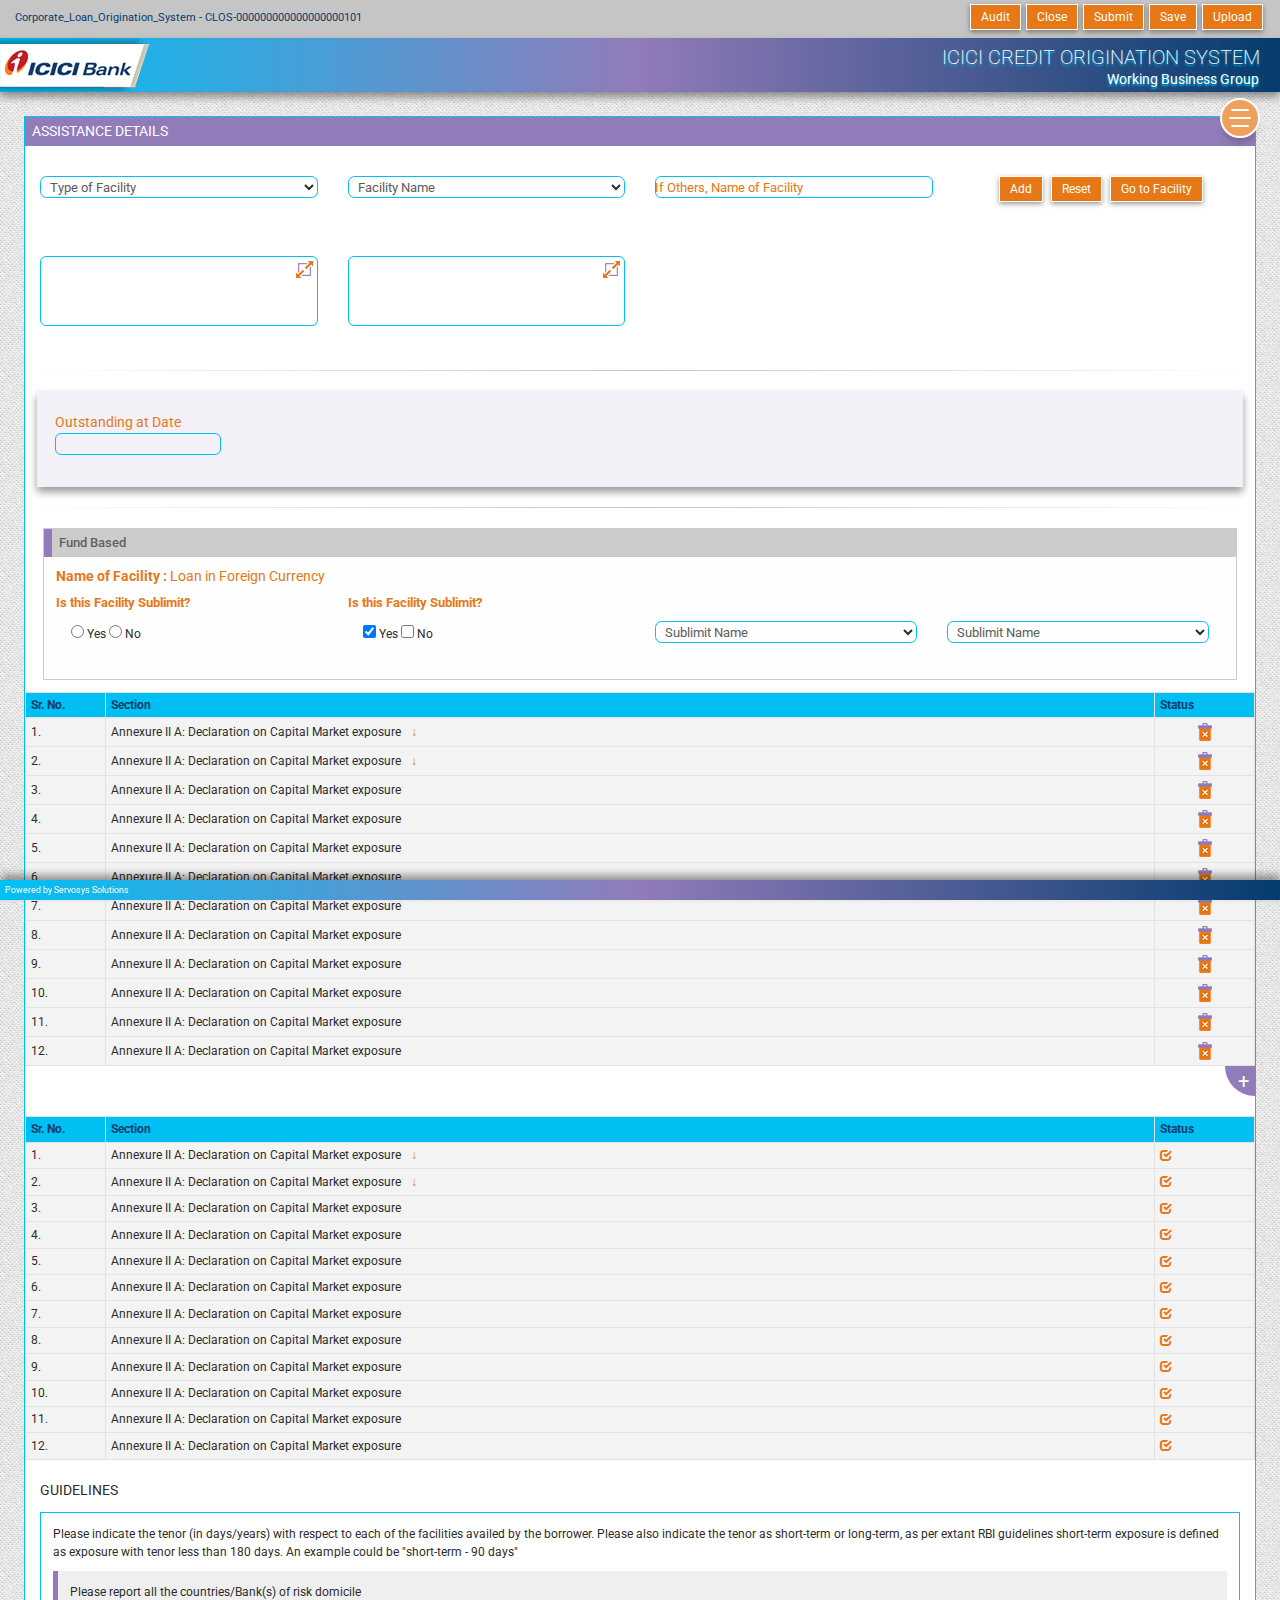
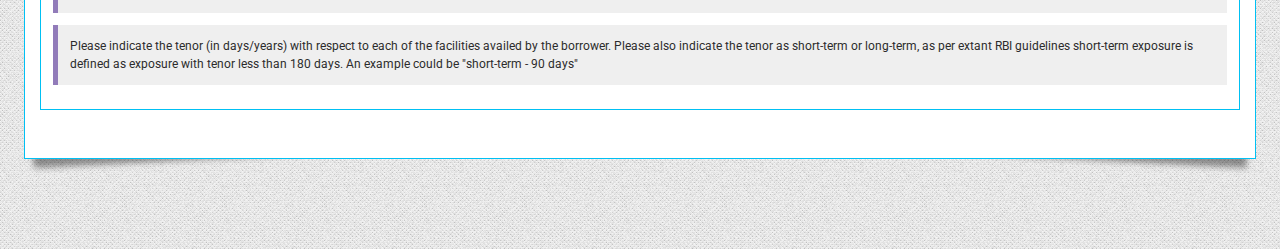
<file: assistant-details.html>
<!DOCTYPE html>
<html lang="en">
	<head>
		<title>ICICI Credit Origination System - ICICI BANK</title>
		<meta http-equiv="Content-type" content="text/html; charset=utf-8">
		<meta name="viewport" content="width=device-width,initial-scale=1,user-scalable=no">
		<meta name="keywords" content="ICICI Bank | Channel Finance Online">
		<link rel="icon" href="favicon.ico" type="image/x-icon" />
		<link rel="stylesheet" type="text/css" href="css/bootstrap.css">
		<link rel="stylesheet" type="text/css" href="css/dataTables.bootstrap.css">
		<link rel="stylesheet" type="text/css" href="css/style.css" media="all">
		<link rel="stylesheet" type="text/css" href="css/jquery-ui.css">
		
		<!--SCRIPT JS-->
		
		<script src="https://ajax.googleapis.com/ajax/libs/jquery/1.7/jquery.min.js"></script>
		<script type="text/javascript" src="js/jquery-ui.js"></script>
		<script type="text/javascript" src="js/bootstrap.js"></script>
		<script type="text/javascript" src="js/jquery.dataTables.js"></script>
		<script type="text/javascript" src="js/dataTables.bootstrap.js"></script>
		<script type="text/javascript" src="js/jquery.textareafullscreen.js"></script>
		<script type="text/javascript" src="js/script.js"></script>
	</head>
	<!-- //Head -->
	<!-- Body -->
	<body>
		<!--Loader Start-->
		<div class="loading" hidden>
			<div class="mask"></div>
			<div class="cssload-loader"><span class="cssload-loader-inner"></span></div>
			<div class="processRequest">Processing your request</div>
		</div>
		<!--Loader End-->
		<!--Header Start-->
		<header>
			<div class="container-fluid">
				<!--header 1-->
				<div class="row" id="header_toolbar">
					<div class="col-md-6 col-sm-12 hidden-xs">
						<div id="PROCESSINSTANCEID_TEXT" class="unique-id">Corporate_Loan_Origination_System - CLOS-000000000000000000101</div>
					</div>
					<div class="col-md-6 col-sm-12 text-right">
						<div class="toolmenu"><button class="sdc">Upload</button></div>
						<div class="toolmenu"><button class="sdc">Save</button></div>
						<div class="toolmenu"><button class="sdc">Submit</button></div>
						<div class="toolmenu"><button class="sdc">Close</button></div>
						<div class="toolmenu"><button class="sdc">Audit</button></div>
					</div>
				</div>
				<!--heaader 2-->
				<div class="row header-2 no-gutter">
					<div class="col-md-6">
						<div class="logo"><img src="images/logo.png" alt="ICICI CFO" /></div>
					</div>
					<div class="col-md-6 text-right">
						<div class="project-title hidden-xs">ICICI Credit Origination System</div>
						<div class="project-subtitle hidden-xs">Working Business Group</div>
					</div>
				</div>
			</div>
		</header>
		<!--Header End-->
		
		<!--Sticky Menu Start-->
		<div class="menu">
			
			<nav class="floating-nav">
				<button class="nav-tgl" id="menutitle" type="button"><span aria-hidden="true"></span></button>
				<ul class="floating-submenu">
					<li><button class="nav-tgl-btn" id="menutitle" type="button" title="Menu" aria-label="toggle menu"><span aria-hidden="true"></span></button></li>
					<li><a href="#"><img src="images/find-replace.svg" align="Find and Replace"></a></li>
				</ul>
			</nav>
			
			
			<nav class="nav">
				<div class="listall menu-item-box" hidden>
					<table class="table table-bordered nowrap" style="width:100%">
						<thead>
							<tr>
								<th width="80px">Sr. No.</th>
								<th>Section</th>
								<th>Status</th>
							</tr>
						</thead>
						<tbody>
							<tr>
								<td>1.</td>
								<td>
									<div class="sub-link section-text" onclick="script.showSubSections(this);">Annexure II A: Declaration on Capital Market exposure</div>
									<div class="sub-link-div" hidden>
										<ul>
											<li onclick="window.location.href='index.html';">Index Page</li>
											<li onclick="window.location.href='assistant-details.html';">Assistant Detail</li>
											<li onclick="window.location.href='proposal-initiation.html';">Proposal Initiation</li>
											<li onclick="window.location.href='business-snapshot.html';">Business Snapshot</li>
										</ul>
									</div>
								</td>
								<td><span class="glyphicon glyphicon-check text-success"></span></td>
							</tr>
							<tr>
								<td>2.</td>
								<td>
									<div class="sub-link section-text" onclick="script.showSubSections(this);">Annexure II A: Declaration on Capital Market exposure</div>
									<div class="sub-link-div" hidden>
										<ul class="list-group">
											<li>Link one</li>
											<li>Link one</li>
											<li>Link one</li>
											<li>Link one</li>
											<li>Link one</li>
										</ul>
									</div>
								</td>
								<td><span class="glyphicon glyphicon-check text-success"></span></td>
								</tr>
								<tr>
									<td>3.</td>
									<td><div class="section-text">Annexure II A: Declaration on Capital Market exposure</div></td>
									<td><span class="glyphicon glyphicon-check text-success"></span></td>
								</tr>
								<tr>
									<td>4.</td>
									<td><div class="section-text">Annexure II A: Declaration on Capital Market exposure</div></td>
									<td><span class="glyphicon glyphicon-check text-success"></span></td>
								</tr>
								<tr>
									<td>5.</td>
									<td><div class="section-text">Annexure II A: Declaration on Capital Market exposure</div></td>
									<td><span class="glyphicon glyphicon-check text-success"></span></td>
								</tr>
								<tr>
									<td>6.</td>
									<td><div class="section-text">Annexure II A: Declaration on Capital Market exposure</div></td>
									<td><span class="glyphicon glyphicon-check text-success"></span></td>
								</tr>
								<tr>
									<td>7.</td>
									<td><div class="section-text">Annexure II A: Declaration on Capital Market exposure</div></td>
									<td><span class="glyphicon glyphicon-check text-success"></span></td>
								</tr>
								<tr>
									<td>8.</td>
									<td><div class="section-text">Annexure II A: Declaration on Capital Market exposure</div></td>
									<td><span class="glyphicon glyphicon-check text-success"></span></td>
								</tr>
								<tr>
									<td>9.</td>
									<td><div class="section-text">Annexure II A: Declaration on Capital Market exposure</div></td>
									<td><span class="glyphicon glyphicon-check text-success"></span></td>
								</tr>
								<tr>
									<td>10.</td>
									<td><div class="section-text">Annexure II A: Declaration on Capital Market exposure</div></td>
									<td><span class="glyphicon glyphicon-check text-success"></span></td>
								</tr>
								<tr>
									<td>11.</td>
									<td><div class="section-text">Annexure II A: Declaration on Capital Market exposure</div></td>
									<td><span class="glyphicon glyphicon-check text-success"></span></td>
								</tr>
								<tr>
									<td>12.</td>
									<td><div class="section-text">Annexure II A: Declaration on Capital Market exposure</div></td>
									<td><span class="glyphicon glyphicon-check text-success"></span></td>
								</tr>
							</tbody>
						</table>
					</div>
				</nav>
			</div>
		</div>
		<!--Sticky Menu End-->
		
		<!--Go Top Start-->
		<button id="goTop" title="Go to Top"><i class="glyphicon glyphicon-chevron-up"> </i></button>
		<!--Go Top End-->
		
		<!--Main Container-->
		<main>
			<!--Breadcrum-->
			<div class="breadcrum"></div>
			
			<!--Container-->
			<div class="dropshadow-effect main-container">
				<h1>ASSISTANCE DETAILS</h1>
				<div class="container-fluid">
					<div class="row">
						<div class="col-md-3 col-sm-6 col-xs-12">
							<div class="form-group">
								<select class="form-control-select" onclick="this.setAttribute('value', this.value);" value="" required="">
									<option value=""></option>
									<option value='Fund Based'>Fund Based</option>
									<option value='Non Fund Based'>Non Fund Based</option>
									<option value='Equity Linked'>Equity Linked</option>
									<option value='Credit Derivatives'>Credit Derivatives</option>
								</select>
								<label>Type of Facility</label>
							</div>
						</div>
						<div class="col-md-3 col-sm-6 col-xs-12">
							<div class="form-group">
								<select class="form-control-select" onclick="this.setAttribute('value', this.value);" value="">
									<option value=""></option>
									<option value='Derivatives'>Derivatives</option>
								</select>
								<label>Facility Name</label>
							</div>
						</div>
						<div class="col-md-3 col-sm-6 col-xs-12">
							<div class="form-group">
								<input type="text" class="form-control" placeholder=" ">
								<label>If Others, Name of Facility  <img src="images/help.png" class="tooltip expand" data-title="Hypertext Markup Language" /></label>
							</div>
						</div>
						<div class="col-md-3 col-sm-12 col-xs-12 text-center">
							<div class="form-group">
								<input type='button' class="btn sdc" value='Add' onclick='AssistanceExtCall.addFacility();'>
								<input type='button' class="btn sdc" value='Reset' onclick='AssistanceExtCall.resetFacilitySelection()'>
								<input type="button" class="btn sdc" value="Go to Facility" onclick="AssistanceExtCall.jumpToLatest();">
							</div>
						</div>
					</div>
					<div class="row">
						<div class="col-md-3 col-sm-12 col-xs-12">
							<div class="form-group">
								<textarea class="ExpandTextarea"></textarea>
							</div>
						</div>
						<div class="col-md-3 col-sm-12 col-xs-12">
							<div class="form-group">
								<textarea class="ExpandTextarea"></textarea>
							</div>
						</div>
					</div>
				</div>
				<hr/>
				<div class="outstanding-date">
					<div class="form-group">
						<input type="text" class="form-control datepicker" required id='datepicker'>
						<label>Outstanding at Date</label>
					</div>
				</div>
				<div class="clear"></div>
				<hr/>
				
				<section>
					<h2>Fund Based</h2>
					<div class="row content-block">
						<h3><b>Name of Facility :</b> Loan in Foreign Currency</h3>
						<div class="col-md-3 col-sm-6 col-xs-12">
							<div class="form-group form-group-radio">
								<input type="radio" name="r1"> Yes
								<input type="radio" name="r1"> No
								<label><b>Is this Facility Sublimit?</b></label>
							</div>
						</div>
						<div class="col-md-3 col-sm-6 col-xs-12">
							<div class="form-group form-group-checkbox">
								<input type="checkbox" name="c1" checked> Yes
								<input type="checkbox" name="c1"> No
								<label><b>Is this Facility Sublimit?</b></label>
							</div>
						</div>
						<div class="col-md-3 col-sm-6 col-xs-12">
							<div class="form-group">
								<select class="form-control-select" id='facTypeSel' onchange='AssistanceExtCall.enableFacilityDropdown();' onclick="this.setAttribute('value', this.value);" value="" required="">
									<option value=""></option>
								</select>
								<label>Sublimit Name</label>
							</div>
						</div>
						<div class="col-md-3 col-sm-6 col-xs-12">
							<div class="form-group">
								<select class="form-control-select" id='facTypeSel' onchange='AssistanceExtCall.enableFacilityDropdown();' onclick="this.setAttribute('value', this.value);" value="" required="">
									<option value=""></option>
								</select>
								<label>Sublimit Name</label>
							</div>
						</div>
					</div>
				</section>
				<!--Data Table Start-->
				<table class="table table-bordered nowrap" style="width:100%">
					<thead>
						<tr>
							<th width="80px">Sr. No.</th>
							<th>Section</th>
							<th>Status</th>
						</tr>
					</thead>
					<tbody>
						<tr>
							<td>1.</td>
							<td>
								<div class="sub-link section-text" onclick="script.showSubSections(this);">Annexure II A: Declaration on Capital Market exposure</div>
								<div class="sub-link-div" hidden>
									<ul>
										<li onclick="window.location.href='index.html';">Index Page</li>
										<li onclick="window.location.href='assistant-details.html';">Assistant Detail</li>
										<li onclick="window.location.href='proposal-initiation.html';">Proposal Initiation</li>
									</ul>
								</div>
							</td>
							<td class="text-center"><input type="button" class="remove-button" value="" /></td>
						</tr>
						<tr>
							<td>2.</td>
							<td>
								<div class="sub-link section-text" onclick="script.showSubSections(this);">Annexure II A: Declaration on Capital Market exposure</div>
								<div class="sub-link-div" hidden>
									<ul class="list-group">
										<li>Link one</li>
										<li>Link one</li>
										<li>Link one</li>
										<li>Link one</li>
										<li>Link one</li>
									</ul>
								</div>
							</td>
							<td class="text-center"><input type="button" class="remove-button" value="" /></td>
						</tr>
						<tr>
							<td>3.</td>
							<td><div class="section-text">Annexure II A: Declaration on Capital Market exposure</div></td>
							<td class="text-center"><input type="button" class="remove-button" value="" /></td>
						</tr>
						<tr>
							<td>4.</td>
							<td><div class="section-text">Annexure II A: Declaration on Capital Market exposure</div></td>
							<td class="text-center"><input type="button" class="remove-button" value="" /></td>
						</tr>
						<tr>
							<td>5.</td>
							<td><div class="section-text">Annexure II A: Declaration on Capital Market exposure</div></td>
							<td class="text-center"><input type="button" class="remove-button" value="" /></td>
						</tr>
						<tr>
							<td>6.</td>
							<td><div class="section-text">Annexure II A: Declaration on Capital Market exposure</div></td>
							<td class="text-center"><input type="button" class="remove-button" value="" /></td>
						</tr>
						<tr>
							<td>7.</td>
							<td><div class="section-text">Annexure II A: Declaration on Capital Market exposure</div></td>
							<td class="text-center"><input type="button" class="remove-button" value="" /></td>
						</tr>
						<tr>
							<td>8.</td>
							<td><div class="section-text">Annexure II A: Declaration on Capital Market exposure</div></td>
							<td class="text-center"><input type="button" class="remove-button" value="" /></td>
						</tr>
						<tr>
							<td>9.</td>
							<td><div class="section-text">Annexure II A: Declaration on Capital Market exposure</div></td>
							<td class="text-center"><input type="button" class="remove-button" value="" /></td>
						</tr>
						<tr>
							<td>10.</td>
							<td><div class="section-text">Annexure II A: Declaration on Capital Market exposure</div></td>
							<td class="text-center"><input type="button" class="remove-button" value="" /></td>
						</tr>
						<tr>
							<td>11.</td>
							<td><div class="section-text">Annexure II A: Declaration on Capital Market exposure</div></td>
							<td class="text-center"><input type="button" class="remove-button" value="" /></td>
						</tr>
						<tr>
							<td>12.</td>
							<td><div class="section-text">Annexure II A: Declaration on Capital Market exposure</div></td>
							<td class="text-center"><input type="button" class="remove-button" value="" /></td>
						</tr>
					</tbody>
				</table>
				<input type="button" value="+" class="add-button" />
				<!--Data Table End-->	
				
				<!--Data Table Start-->
				<table class="table table-bordered nowrap" style="width:100%">
					<thead>
						<tr>
							<th width="80px">Sr. No.</th>
							<th>Section</th>
							<th>Status</th>
						</tr>
					</thead>
					<tbody>
						<tr>
							<td>1.</td>
							<td>
								<div class="sub-link section-text" onclick="script.showSubSections(this);">Annexure II A: Declaration on Capital Market exposure</div>
								<div class="sub-link-div" hidden>
									<ul>
										<li onclick="window.location.href='index.html';">Index Page</li>
										<li onclick="window.location.href='assistant-details.html';">Assistant Detail</li>
										<li onclick="window.location.href='proposal-initiation.html';">Proposal Initiation</li>
									</ul>
								</div>
							</td>
							<td><span class="glyphicon glyphicon-check text-success"></span></td>
						</tr>
						<tr>
							<td>2.</td>
							<td>
								<div class="sub-link section-text" onclick="script.showSubSections(this);">Annexure II A: Declaration on Capital Market exposure</div>
								<div class="sub-link-div" hidden>
									<ul class="list-group">
										<li>Link one</li>
										<li>Link one</li>
										<li>Link one</li>
										<li>Link one</li>
										<li>Link one</li>
									</ul>
								</div>
							</td>
							<td><span class="glyphicon glyphicon-check text-success"></span></td>
						</tr>
						<tr>
							<td>3.</td>
							<td><div class="section-text">Annexure II A: Declaration on Capital Market exposure</div></td>
							<td><span class="glyphicon glyphicon-check text-success"></span></td>
						</tr>
						<tr>
							<td>4.</td>
							<td><div class="section-text">Annexure II A: Declaration on Capital Market exposure</div></td>
							<td><span class="glyphicon glyphicon-check text-success"></span></td>
						</tr>
						<tr>
							<td>5.</td>
							<td><div class="section-text">Annexure II A: Declaration on Capital Market exposure</div></td>
							<td><span class="glyphicon glyphicon-check text-success"></span></td>
						</tr>
						<tr>
							<td>6.</td>
							<td><div class="section-text">Annexure II A: Declaration on Capital Market exposure</div></td>
							<td><span class="glyphicon glyphicon-check text-success"></span></td>
						</tr>
						<tr>
							<td>7.</td>
							<td><div class="section-text">Annexure II A: Declaration on Capital Market exposure</div></td>
							<td><span class="glyphicon glyphicon-check text-success"></span></td>
						</tr>
						<tr>
							<td>8.</td>
							<td><div class="section-text">Annexure II A: Declaration on Capital Market exposure</div></td>
							<td><span class="glyphicon glyphicon-check text-success"></span></td>
						</tr>
						<tr>
							<td>9.</td>
							<td><div class="section-text">Annexure II A: Declaration on Capital Market exposure</div></td>
							<td><span class="glyphicon glyphicon-check text-success"></span></td>
						</tr>
						<tr>
							<td>10.</td>
							<td><div class="section-text">Annexure II A: Declaration on Capital Market exposure</div></td>
							<td><span class="glyphicon glyphicon-check text-success"></span></td>
						</tr>
						<tr>
							<td>11.</td>
							<td><div class="section-text">Annexure II A: Declaration on Capital Market exposure</div></td>
							<td><span class="glyphicon glyphicon-check text-success"></span></td>
						</tr>
						<tr>
							<td>12.</td>
							<td><div class="section-text">Annexure II A: Declaration on Capital Market exposure</div></td>
							<td><span class="glyphicon glyphicon-check text-success"></span></td>
						</tr>
					</tbody>
				</table>
				<!--Data Table End-->
				
				
				
				<!--Guideline-->
				<div class="container-fluid">
					<div class="guideline-box">
						<div class="guideline-title">Guidelines</div>
						<div class="guideline-content">
							<p>Please indicate the tenor (in days/years) with respect to each of the facilities availed by the borrower. Please also indicate the tenor as short-term or long-term, as per extant RBI guidelines short-term exposure is defined as exposure with tenor less than 180 days. An example could be "short-term - 90 days"</p>
							<ul>
								<li>Please report all the countries/Bank(s) of risk domicile</li>
								<li>Please indicate the tenor (in days/years) with respect to each of the facilities availed by the borrower. Please also indicate the tenor as short-term or long-term, as per extant RBI guidelines short-term exposure is defined as exposure with tenor less than 180 days. An example could be "short-term - 90 days"</li>
							</ul>
						</div>
					</div>
				</div>
			</div>
			
			
			
		</main>
		<!--Main Container-->
		
		<!--Footer Start-->
		<footer>Powered by Servosys Solutions</footer>
		<!--Footer End-->
	</body>
	<script>
		$(document).ready(function() {
			//Expand Textarea
			$('.ExpandTextarea').textareafullscreen({
				overlay: true, // Overlay
				maxWidth: '80%', // Max width
				maxHeight: '80%' // Max height
			});
		});
	</script>
</html>
</file>
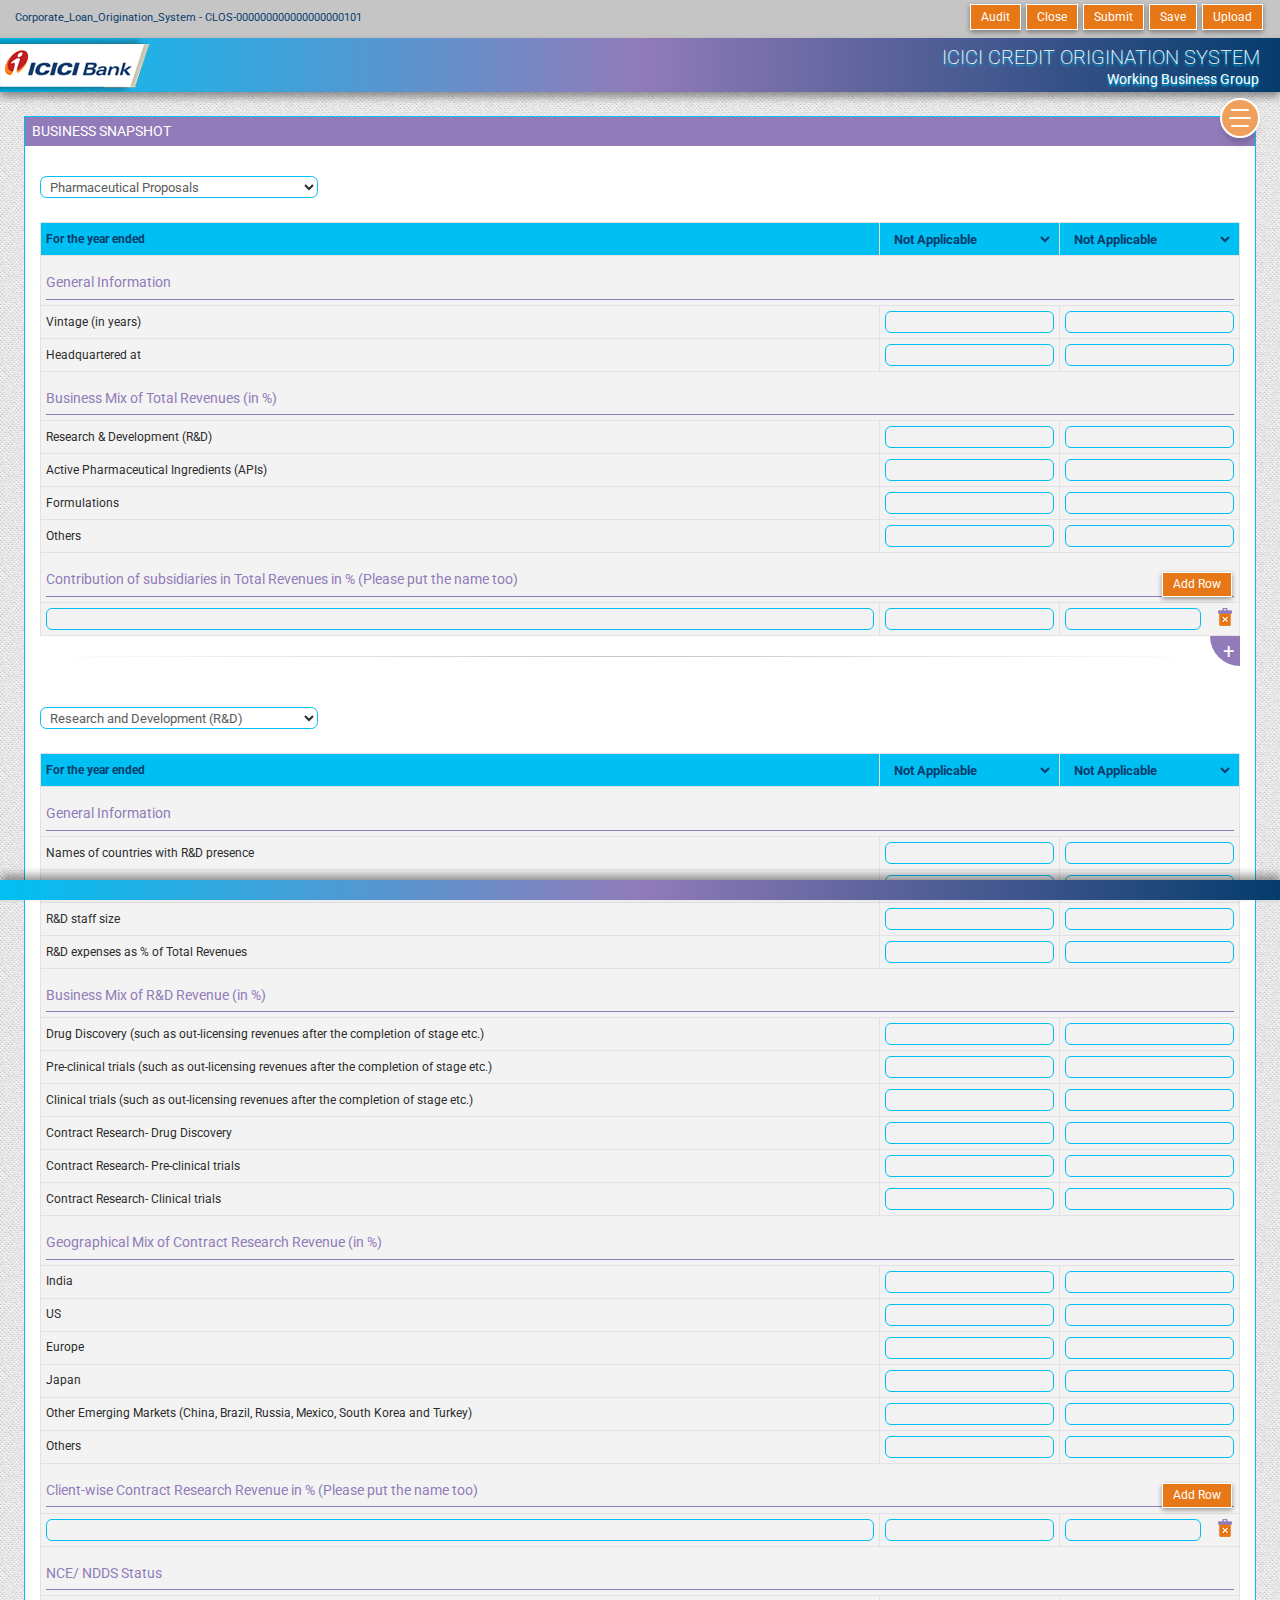
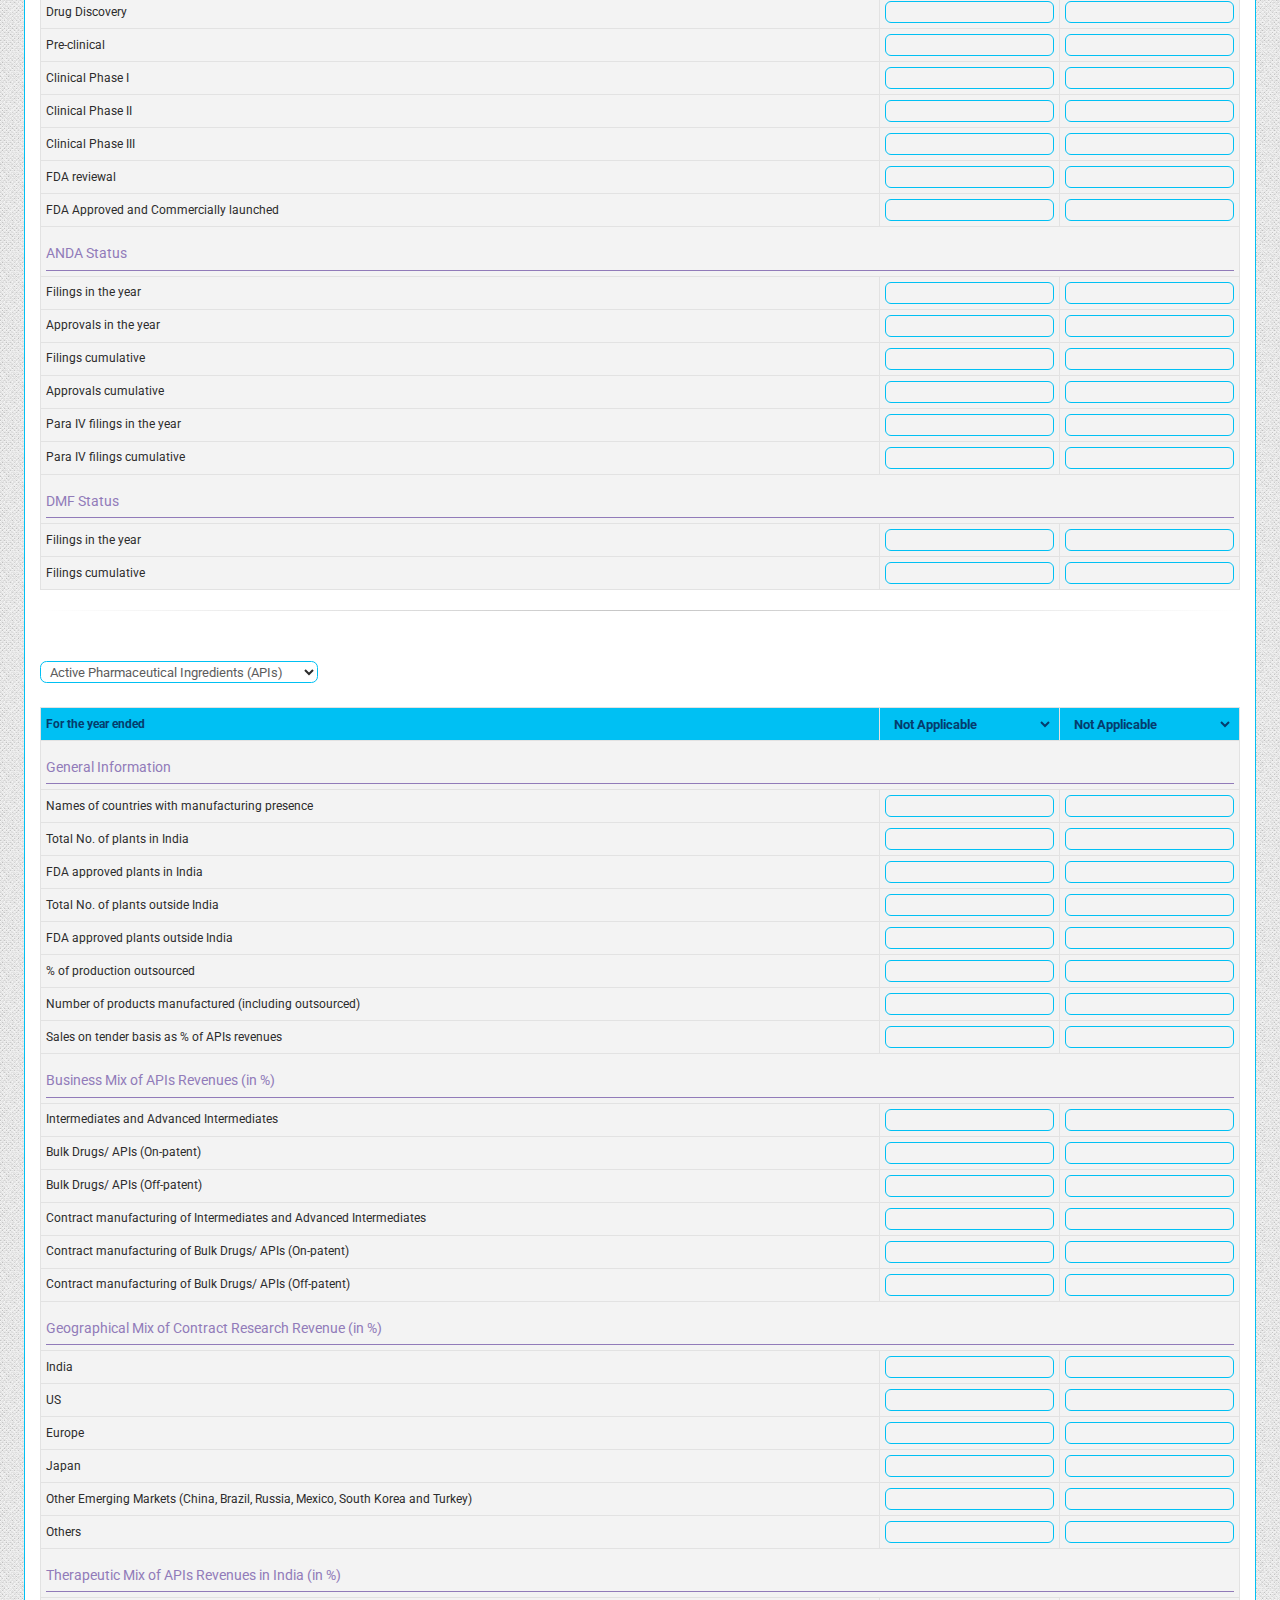
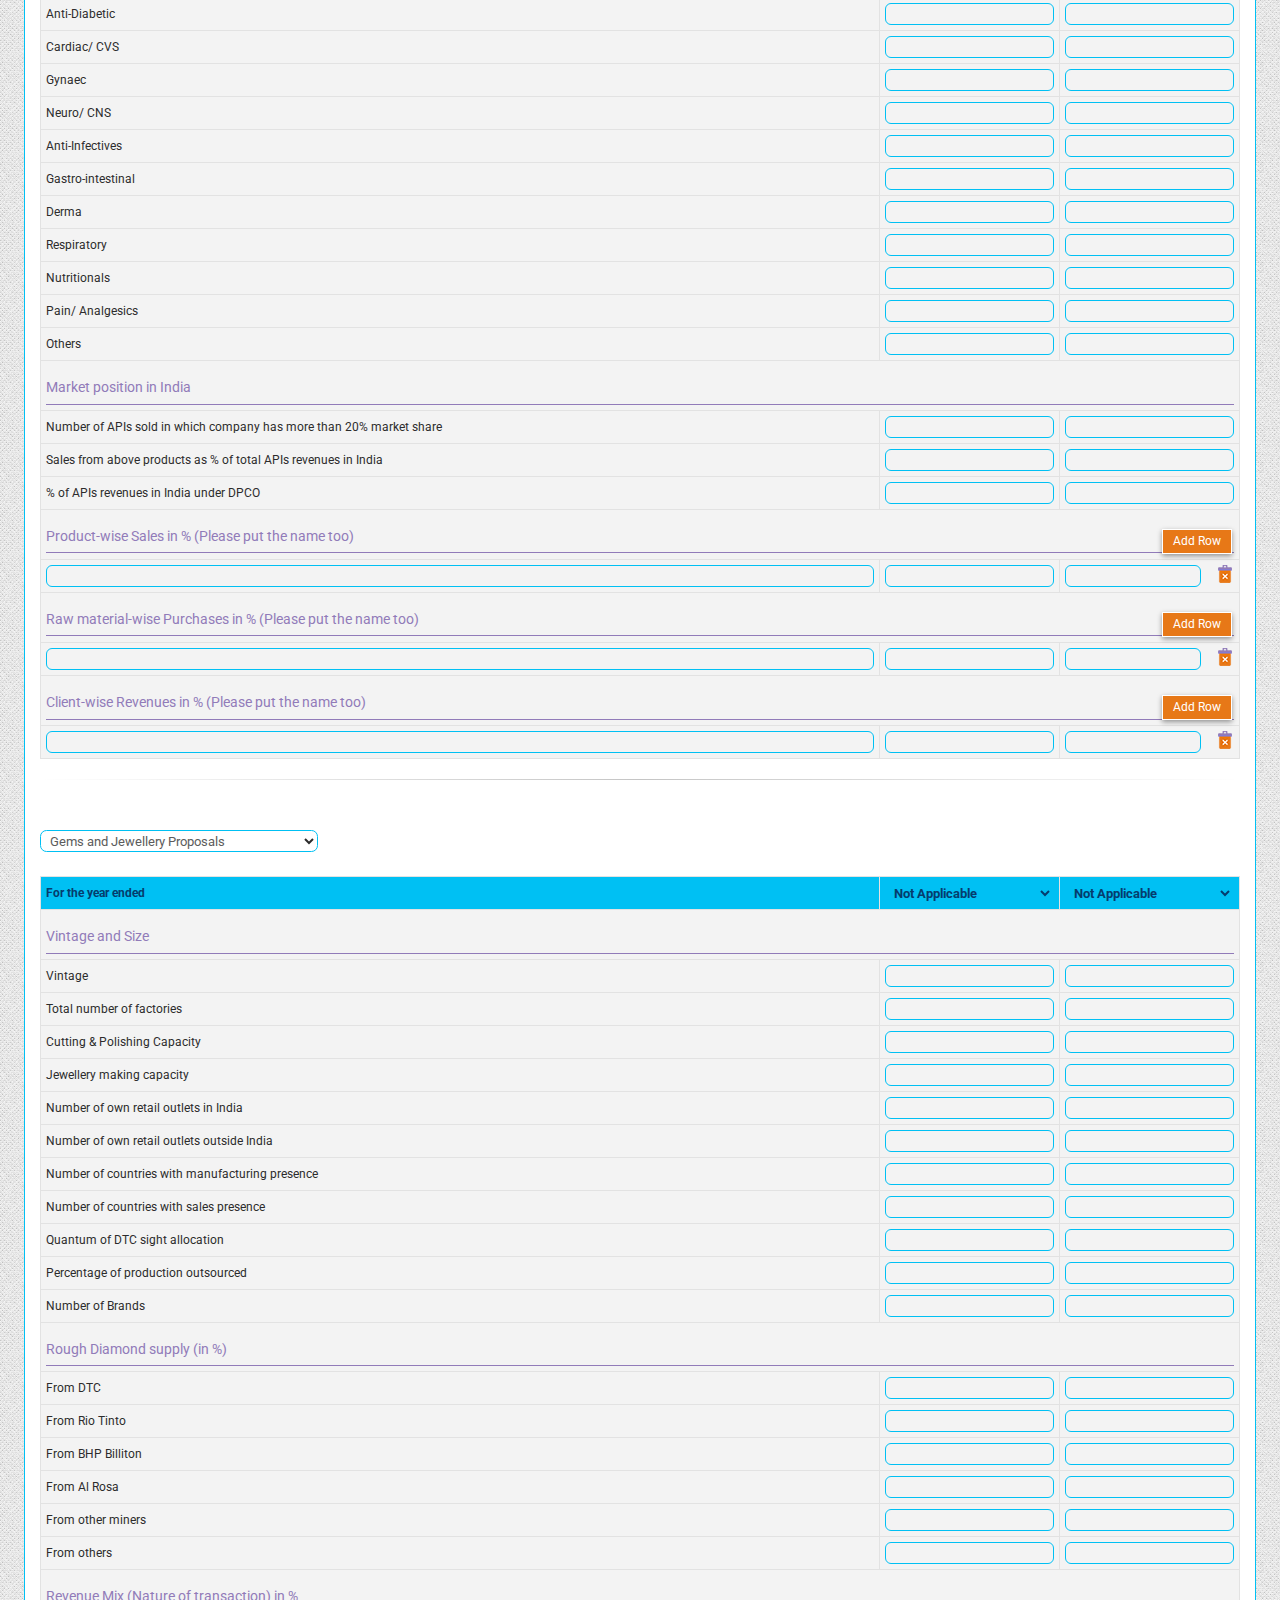
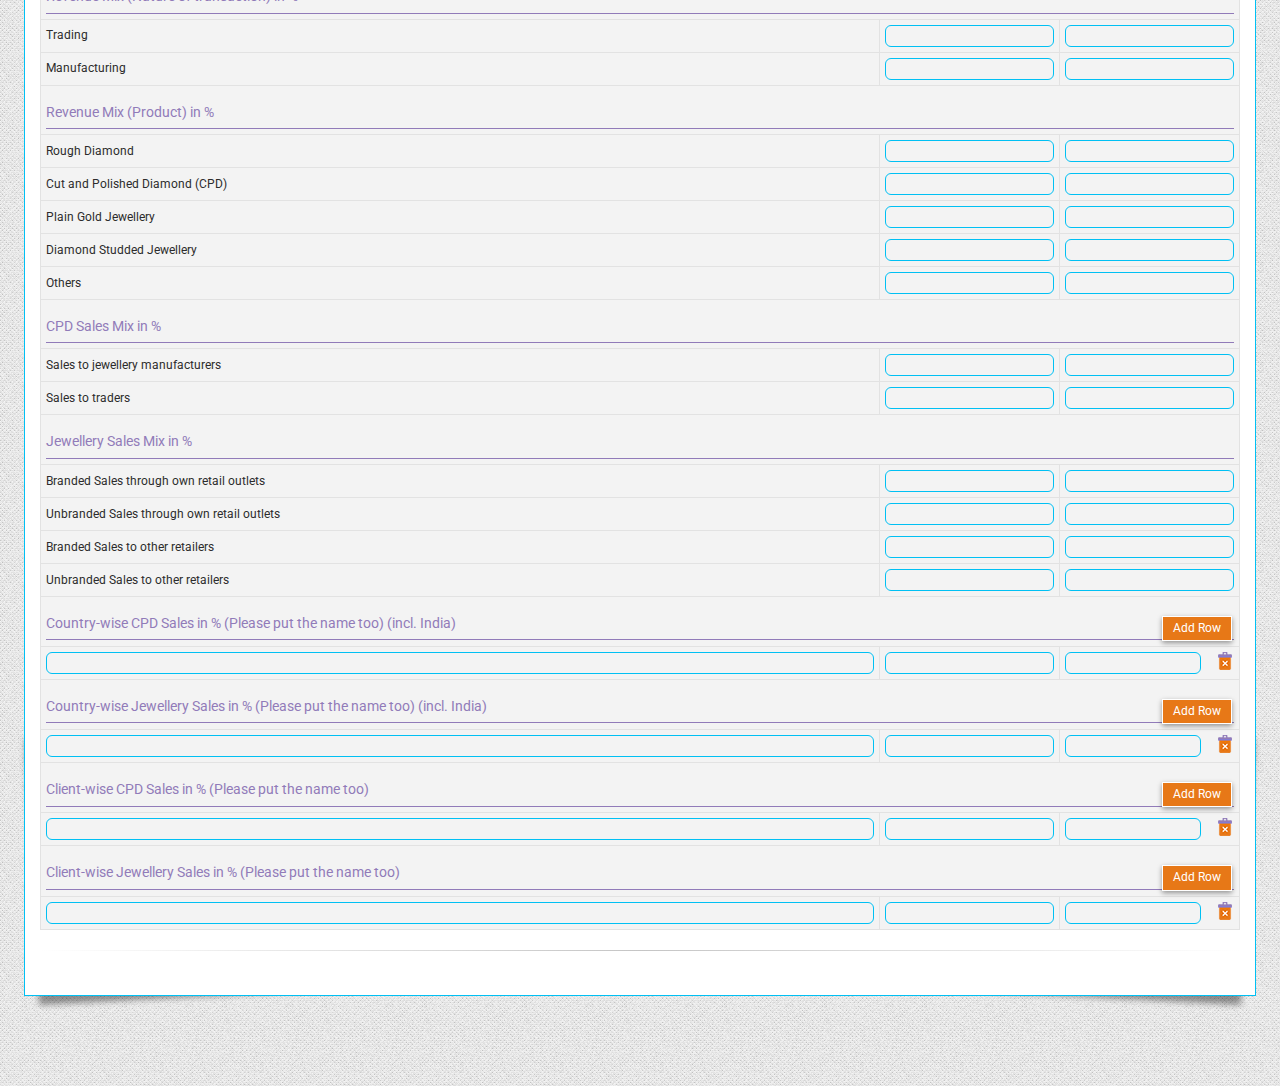
<file: business-snapshot.html>
<!DOCTYPE html>
<html lang="en">
	<head>
		<title>ICICI Credit Origination System - ICICI BANK</title>
		<meta http-equiv="Content-type" content="text/html; charset=utf-8">
		<meta name="viewport" content="width=device-width,initial-scale=1,user-scalable=no">
		<meta name="keywords" content="ICICI Bank | Channel Finance Online">
		<link rel="icon" href="favicon.ico" type="image/x-icon" />
		<link rel="stylesheet" type="text/css" href="css/bootstrap.css">
		<link rel="stylesheet" type="text/css" href="css/dataTables.bootstrap.css">
		<link rel="stylesheet" type="text/css" href="css/fixedHeader.bootstrap.css">
		<link rel="stylesheet" type="text/css" href="css/responsive.bootstrap.css">
		<link rel="stylesheet" type="text/css" href="css/style.css" media="all">
		
		<!--SCRIPT JS-->
		<script type="text/javascript" src="js/jquery.js"></script>
		<script type="text/javascript" src="js/bootstrap.js"></script>
		<script type="text/javascript" src="js/jquery.dataTables.js"></script>
		<script type="text/javascript" src="js/dataTables.bootstrap.js"></script>
		<script type="text/javascript" src="js/dataTables.fixedHeader.js"></script>
		<script type="text/javascript" src="js/dataTables.responsive.js"></script>
		<script type="text/javascript" src="js/responsive.bootstrap.js"></script>
		<script type="text/javascript" src="js/script.js"></script>
	</head>
	<!-- //Head -->
	<!-- Body -->
	<body>
		<!--Loader Start-->
		<div class="loading" hidden>
			<div class="mask"></div>
			<div class="cssload-loader"><span class="cssload-loader-inner"></span></div>
			<div class="processRequest">Processing your request</div>
		</div>
		<!--Loader End-->
		<!--Header Start-->
		<header>
			<div class="container-fluid">
				<!--header 1-->
				<div class="row" id="header_toolbar">
					<div class="col-md-6 col-sm-12 hidden-xs">
						<div id="PROCESSINSTANCEID_TEXT" class="unique-id">Corporate_Loan_Origination_System - CLOS-000000000000000000101</div>
					</div>
					<div class="col-md-6 col-sm-12 text-right">
						<div class="toolmenu"><button class="sdc">Upload</button></div>
						<div class="toolmenu"><button class="sdc">Save</button></div>
						<div class="toolmenu"><button class="sdc">Submit</button></div>
						<div class="toolmenu"><button class="sdc">Close</button></div>
						<div class="toolmenu"><button class="sdc">Audit</button></div>
					</div>
				</div>
				<!--heaader 2-->
				<div class="row header-2 no-gutter">
					<div class="col-md-6">
						<div class="logo"><img src="images/logo.png" alt="ICICI CFO" /></div>
					</div>
					<div class="col-md-6 text-right">
						<div class="project-title hidden-xs">ICICI Credit Origination System</div>
						<div class="project-subtitle hidden-xs">Working Business Group</div>
					</div>
				</div>
			</div>
		</header>
		<!--Header End-->
		
		<!--Sticky Menu Start-->
		<div class="menu">
			
			<nav class="floating-nav">
				<button class="nav-tgl" id="menutitle" type="button"><span aria-hidden="true"></span></button>
				<ul class="floating-submenu">
					<li><button class="nav-tgl-btn" id="menutitle" type="button" title="Menu" aria-label="toggle menu"><span aria-hidden="true"></span></button></li>
					<li><a href="#"><img src="images/find-replace.svg" align="Find and Replace"></a></li>
				</ul>
			</nav>
			
			
			<nav class="nav">
				<div class="listall menu-item-box" hidden>
					<table class="table table-bordered nowrap" style="width:100%">
						<thead>
							<tr>
								<th width="80px">Sr. No.</th>
								<th>Section</th>
								<th>Status</th>
							</tr>
						</thead>
						<tbody>
							<tr>
								<td>1.</td>
								<td>
									<div class="sub-link section-text" onclick="script.showSubSections(this);">Annexure II A: Declaration on Capital Market exposure</div>
									<div class="sub-link-div" hidden>
										<ul>
											<li onclick="window.location.href='index.html';">Index Page</li>
											<li onclick="window.location.href='assistant-details.html';">Assistant Detail</li>
											<li onclick="window.location.href='proposal-initiation.html';">Proposal Initiation</li>
											<li onclick="window.location.href='business-snapshot.html';">Business Snapshot</li>
										</ul>
									</div>
								</td>
								<td><span class="glyphicon glyphicon-check text-success"></span></td>
							</tr>
							<tr>
								<td>2.</td>
								<td>
									<div class="sub-link section-text" onclick="script.showSubSections(this);">Annexure II A: Declaration on Capital Market exposure</div>
									<div class="sub-link-div" hidden>
										<ul class="list-group">
											<li>Link one</li>
											<li>Link one</li>
											<li>Link one</li>
											<li>Link one</li>
											<li>Link one</li>
										</ul>
										</div>
									</td>
									<td><span class="glyphicon glyphicon-check text-success"></span></td>
								</tr>
								<tr>
									<td>3.</td>
									<td><div class="section-text">Annexure II A: Declaration on Capital Market exposure</div></td>
									<td><span class="glyphicon glyphicon-check text-success"></span></td>
								</tr>
								<tr>
									<td>4.</td>
									<td><div class="section-text">Annexure II A: Declaration on Capital Market exposure</div></td>
									<td><span class="glyphicon glyphicon-check text-success"></span></td>
								</tr>
								<tr>
									<td>5.</td>
									<td><div class="section-text">Annexure II A: Declaration on Capital Market exposure</div></td>
									<td><span class="glyphicon glyphicon-check text-success"></span></td>
								</tr>
								<tr>
									<td>6.</td>
									<td><div class="section-text">Annexure II A: Declaration on Capital Market exposure</div></td>
									<td><span class="glyphicon glyphicon-check text-success"></span></td>
								</tr>
								<tr>
									<td>7.</td>
									<td><div class="section-text">Annexure II A: Declaration on Capital Market exposure</div></td>
									<td><span class="glyphicon glyphicon-check text-success"></span></td>
								</tr>
								<tr>
									<td>8.</td>
									<td><div class="section-text">Annexure II A: Declaration on Capital Market exposure</div></td>
									<td><span class="glyphicon glyphicon-check text-success"></span></td>
								</tr>
								<tr>
									<td>9.</td>
									<td><div class="section-text">Annexure II A: Declaration on Capital Market exposure</div></td>
									<td><span class="glyphicon glyphicon-check text-success"></span></td>
								</tr>
								<tr>
									<td>10.</td>
									<td><div class="section-text">Annexure II A: Declaration on Capital Market exposure</div></td>
									<td><span class="glyphicon glyphicon-check text-success"></span></td>
								</tr>
								<tr>
									<td>11.</td>
									<td><div class="section-text">Annexure II A: Declaration on Capital Market exposure</div></td>
									<td><span class="glyphicon glyphicon-check text-success"></span></td>
								</tr>
								<tr>
									<td>12.</td>
									<td><div class="section-text">Annexure II A: Declaration on Capital Market exposure</div></td>
									<td><span class="glyphicon glyphicon-check text-success"></span></td>
								</tr>
							</tbody>
						</table>
					</div>
				</nav>
			</div>
		</div>
		<!--Sticky Menu End-->
		
		<!--Go Top Start-->
		<button id="goTop" title="Go to Top"><i class="glyphicon glyphicon-chevron-up"> </i></button>
		<!--Go Top End-->
		
		<!--Main Container-->
		<main>
			<!--Breadcrum-->
			<div class="breadcrum"></div>
			
			<!--Container-->
			<div class="dropshadow-effect main-container">
				<h1>Business Snapshot</h1>
				<div class="container-fluid">
					<!--Pharmaceutical Proposals Start-->
					<div class="row">
						<div class="col-md-3 col-sm-6 col-xs-12">
							<div class="form-group">
								<select class="form-control-select" onclick="this.setAttribute('value', this.value);" value="" required="">
									<option value=""></option>
									<option value='Applicable'>Applicable</option>
									<option value='Not Applicable'>Not Applicable</option>
								</select>
								<label>Pharmaceutical Proposals </label>
							</div>
						</div>
					</div>
					<table class="table table-bordered nowrap" style="width:100%">
						<thead>
							<tr>
								<th width="70%">For the year ended</th>
								<th width="15%">
									<select class="form-control-select">
										<option value='Not Applicable'>Not Applicable</option>
										<option value='1990'>1990</option>
										<option value='1991'>1991</option>
									</select>
								</th>
								<th width="15%">
									<select class="form-control-select">
										<option value='Not Applicable'>Not Applicable</option>
										<option value='1990'>1990</option>
										<option value='1991'>1991</option>
									</select>
								</th>
							</tr>
						</thead>
						<tbody>
							<tr>
								<td colspan="3"><h5>General Information</h5></td>
							</tr>
							<tr>
								<td>Vintage (in years)</td>
								<td><input type="number" class="form-control"></td>
								<td><input type="number" class="form-control"></td>
							</tr>
							<tr>
								<td>Headquartered at</td>
								<td><input type="text" class="form-control"></td>
								<td><input type="text" class="form-control"></td>
							</tr>
							<tr>
								<td colspan="3"><h5>Business Mix of Total Revenues (in %)</h5></td>
							</tr>
							<tr>
								<td>Research & Development (R&D)</td>
								<td><input type="number" class="form-control"></td>
								<td><input type="number" class="form-control"></td>
							</tr>
							<tr>
								<td>Active Pharmaceutical Ingredients (APIs)</td>
								<td><input type="number" class="form-control"></td>
								<td><input type="number" class="form-control"></td>
							</tr>
							<tr>
								<td>Formulations</td>
								<td><input type="number" class="form-control"></td>
								<td><input type="number" class="form-control"></td>
							</tr>
							<tr>
								<td>Others</td>
								<td><input type="number" class="form-control"></td>
								<td><input type="number" class="form-control"></td>
							</tr>
							<tr>
								<td colspan="3"><h5>Contribution of subsidiaries in Total Revenues in % (Please put the name too)<input type="button" class="sdc pull-right" style="margin-bottom:10px;" value="Add Row" /></h5></td>
							</tr>
							<tr>
								<td><input type="text" class="form-control"></td>
								<td><input type="text" class="form-control"></td>
								<td>
									<div class="row">
										<div class="col-xs-10"><input type="text" class="form-control"></div>
										<div class="col-xs-2"><input type="button" class="remove-button pull-right"></div>
									</div>
								</td>
							</tr>
						</tbody>
					</table>
					<input type="button" value="+" class="add-button">
					<hr />
					<!--Pharmaceutical Proposals End-->
					
					<!--Research & Development Start-->
					<div class="row">
						<div class="col-md-3 col-sm-6 col-xs-12">
							<div class="form-group">
								<select class="form-control-select" onclick="this.setAttribute('value', this.value);" value="" required="">
									<option value=""></option>
									<option value='Applicable'>Applicable</option>
									<option value='Not Applicable'>Not Applicable</option>
								</select>
								<label>Research and Development (R&D)</label>
							</div>
						</div>
					</div>
					<table class="table table-bordered nowrap" style="width:100%">
						<thead>
							<tr>
								<th width="70%">For the year ended</th>
								<th width="15%">
									<select class="form-control-select">
										<option value='Not Applicable'>Not Applicable</option>
										<option value='1990'>1990</option>
										<option value='1991'>1991</option>
									</select>
								</th>
								<th width="15%">
									<select class="form-control-select">
										<option value='Not Applicable'>Not Applicable</option>
										<option value='1990'>1990</option>
										<option value='1991'>1991</option>
									</select>
								</th>
							</tr>
						</thead>
						<tbody>
							<tr>
								<td colspan="3"><h5>General Information</h5></td>
							</tr>
							<tr>
								<td>Names of countries with R&D presence</td>
								<td><input type="text" class="form-control"></td>
								<td><input type="text" class="form-control"></td>
							</tr>
							<tr>
								<td>Number of R&D Laboratories</td>
								<td><input type="number" class="form-control"></td>
								<td><input type="number" class="form-control"></td>
							</tr>
							<tr>
								<td>R&D staff size</td>
								<td><input type="number" class="form-control"></td>
								<td><input type="number" class="form-control"></td>
							</tr>
							<tr>
								<td>R&D expenses as % of Total Revenues</td>
								<td><input type="number" class="form-control"></td>
								<td><input type="number" class="form-control"></td>
							</tr>
							<tr>
								<td colspan="3"><h5>Business Mix of R&D Revenue (in %)</h5></td>
							</tr>
							<tr>
								<td>Drug Discovery (such as out-licensing revenues after the completion of stage etc.)</td>
								<td><input type="number" class="form-control"></td>
								<td><input type="number" class="form-control"></td>
							</tr>
							<tr>
								<td>Pre-clinical trials (such as out-licensing revenues after the completion of stage etc.)</td>
								<td><input type="number" class="form-control"></td>
								<td><input type="number" class="form-control"></td>
							</tr>
							<tr>
								<td>Clinical trials (such as out-licensing revenues after the completion of stage etc.)</td>
								<td><input type="number" class="form-control"></td>
								<td><input type="number" class="form-control"></td>
							</tr>
							<tr>
								<td>Contract Research- Drug Discovery</td>
								<td><input type="number" class="form-control"></td>
								<td><input type="number" class="form-control"></td>
							</tr>
							<tr>
								<td>Contract Research- Pre-clinical trials</td>
								<td><input type="number" class="form-control"></td>
								<td><input type="number" class="form-control"></td>
							</tr>
							<tr>
								<td>Contract Research- Clinical trials</td>
								<td><input type="number" class="form-control"></td>
								<td><input type="number" class="form-control"></td>
							</tr>
							<tr>
								<td colspan="3"><h5>Geographical Mix of Contract Research Revenue (in %)</h5></td>
							</tr>
							<tr>
								<td>India</td>
								<td><input type="number" class="form-control"></td>
								<td><input type="number" class="form-control"></td>
							</tr>
							<tr>
								<td>US</td>
								<td><input type="number" class="form-control"></td>
								<td><input type="number" class="form-control"></td>
							</tr>
							<tr>
								<td>Europe</td>
								<td><input type="number" class="form-control"></td>
								<td><input type="number" class="form-control"></td>
							</tr>
							<tr>
								<td>Japan</td>
								<td><input type="number" class="form-control"></td>
								<td><input type="number" class="form-control"></td>
							</tr>
							<tr>
								<td>Other Emerging Markets (China, Brazil, Russia, Mexico, South Korea and Turkey)</td>
								<td><input type="number" class="form-control"></td>
								<td><input type="number" class="form-control"></td>
							</tr>
							<tr>
								<td>Others</td>
								<td><input type="number" class="form-control"></td>
								<td><input type="number" class="form-control"></td>
							</tr>
							<tr>
								<td colspan="3"><h5>Client-wise Contract Research Revenue in % (Please put the name too)<input type="button" class="sdc pull-right" value="Add Row" /></h5></td>
							</tr>
							<tr>
								<td><input type="text" class="form-control"></td>
								<td><input type="text" class="form-control"></td>
								<td>
									<div class="row">
										<div class="col-xs-10"><input type="text" class="form-control"></div>
										<div class="col-xs-2"><input type="button" class="remove-button pull-right"></div>
									</div>
								</td>
							</tr>
							<tr>
								<td colspan="3"><h5>NCE/ NDDS Status</h5></td>
							</tr>
							<tr>
								<td>Drug Discovery</td>
								<td><input type="text" class="form-control"></td>
								<td><input type="text" class="form-control"></td>
							</tr>
							<tr>
								<td>Pre-clinical</td>
								<td><input type="text" class="form-control"></td>
								<td><input type="text" class="form-control"></td>
							</tr>
							<tr>
								<td>Clinical Phase I</td>
								<td><input type="text" class="form-control"></td>
								<td><input type="text" class="form-control"></td>
							</tr>
							<tr>
								<td>Clinical Phase II</td>
								<td><input type="text" class="form-control"></td>
								<td><input type="text" class="form-control"></td>
							</tr>
							<tr>
								<td>Clinical Phase III</td>
								<td><input type="text" class="form-control"></td>
								<td><input type="text" class="form-control"></td>
							</tr>
							<tr>
								<td>FDA reviewal</td>
								<td><input type="text" class="form-control"></td>
								<td><input type="text" class="form-control"></td>
							</tr>
							<tr>
								<td>FDA Approved and Commercially launched</td>
								<td><input type="text" class="form-control"></td>
								<td><input type="text" class="form-control"></td>
							</tr>
							<tr>
								<td colspan="3"><h5>ANDA Status</h5></td>
							</tr>
							<tr>
								<td>Filings in the year</td>
								<td><input type="text" class="form-control"></td>
								<td><input type="text" class="form-control"></td>
							</tr>
							<tr>
								<td>Approvals in the year</td>
								<td><input type="text" class="form-control"></td>
								<td><input type="text" class="form-control"></td>
							</tr>
							<tr>
								<td>Filings cumulative</td>
								<td><input type="text" class="form-control"></td>
								<td><input type="text" class="form-control"></td>
							</tr>
							<tr>
								<td>Approvals cumulative</td>
								<td><input type="text" class="form-control"></td>
								<td><input type="text" class="form-control"></td>
							</tr>
							<tr>
								<td>Para IV filings in the year</td>
								<td><input type="text" class="form-control"></td>
								<td><input type="text" class="form-control"></td>
							</tr>
							<tr>
								<td>Para IV filings cumulative</td>
								<td><input type="text" class="form-control"></td>
								<td><input type="text" class="form-control"></td>
							</tr>
							<tr>
								<td colspan="3"><h5>DMF Status</h5></td>
							</tr>
							<tr>
								<td>Filings in the year</td>
								<td><input type="text" class="form-control"></td>
								<td><input type="text" class="form-control"></td>
							</tr>
							<tr>
								<td>Filings cumulative</td>
								<td><input type="text" class="form-control"></td>
								<td><input type="text" class="form-control"></td>
							</tr>
						</tbody>
					</table>
					<hr />
					<!--Research & Development End-->
					
					<!--Active Pharmaceutical Ingredients (APIs) Start-->
					<div class="row">
						<div class="col-md-3 col-sm-6 col-xs-12">
							<div class="form-group">
								<select class="form-control-select" onclick="this.setAttribute('value', this.value);" value="" required="">
									<option value=""></option>
									<option value='Applicable'>Applicable</option>
									<option value='Not Applicable'>Not Applicable</option>
								</select>
								<label>Active Pharmaceutical Ingredients (APIs)</label>
							</div>
						</div>
					</div>
					<table class="table table-bordered nowrap" style="width:100%">
						<thead>
							<tr>
								<th width="70%">For the year ended</th>
								<th width="15%">
									<select class="form-control-select">
										<option value='Not Applicable'>Not Applicable</option>
										<option value='1990'>1990</option>
										<option value='1991'>1991</option>
									</select>
								</th>
								<th width="15%">
									<select class="form-control-select">
										<option value='Not Applicable'>Not Applicable</option>
										<option value='1990'>1990</option>
										<option value='1991'>1991</option>
									</select>
								</th>
							</tr>
						</thead>
						<tbody>
							<tr>
								<td colspan="3"><h5>General Information</h5></td>
							</tr>
							<tr>
								<td>Names of countries with manufacturing presence</td>
								<td><input type="text" class="form-control"></td>
								<td><input type="text" class="form-control"></td>
							</tr>
							<tr>
								<td>Total No. of plants in India</td>
								<td><input type="number" class="form-control"></td>
								<td><input type="number" class="form-control"></td>
							</tr>
							<tr>
								<td>FDA approved plants in India</td>
								<td><input type="number" class="form-control"></td>
								<td><input type="number" class="form-control"></td>
							</tr>
							<tr>
								<td>Total No. of plants outside India</td>
								<td><input type="number" class="form-control"></td>
								<td><input type="number" class="form-control"></td>
							</tr>
							<tr>
								<td>FDA approved plants outside India</td>
								<td><input type="number" class="form-control"></td>
								<td><input type="number" class="form-control"></td>
							</tr>
							<tr>
								<td>% of production outsourced</td>
								<td><input type="number" class="form-control"></td>
								<td><input type="number" class="form-control"></td>
							</tr>
							<tr>
								<td>Number of products manufactured (including outsourced)</td>
								<td><input type="number" class="form-control"></td>
								<td><input type="number" class="form-control"></td>
							</tr>
							<tr>
								<td>Sales on tender basis as % of APIs revenues</td>
								<td><input type="number" class="form-control"></td>
								<td><input type="number" class="form-control"></td>
							</tr>
							<tr>
								<td colspan="3"><h5>Business Mix of APIs Revenues (in %)</h5></td>
							</tr>
							<tr>
								<td>Intermediates and Advanced Intermediates</td>
								<td><input type="number" class="form-control"></td>
								<td><input type="number" class="form-control"></td>
							</tr>
							<tr>
								<td>Bulk Drugs/ APIs (On-patent)</td>
								<td><input type="number" class="form-control"></td>
								<td><input type="number" class="form-control"></td>
							</tr>
							
							<tr>
								<td>Bulk Drugs/ APIs (Off-patent)</td>
								<td><input type="number" class="form-control"></td>
								<td><input type="number" class="form-control"></td>
							</tr>
							<tr>
								<td>Contract manufacturing of Intermediates and Advanced Intermediates</td>
								<td><input type="number" class="form-control"></td>
								<td><input type="number" class="form-control"></td>
							</tr>
							<tr>
								<td>Contract manufacturing of Bulk Drugs/ APIs (On-patent)</td>
								<td><input type="number" class="form-control"></td>
								<td><input type="number" class="form-control"></td>
							</tr>
							<tr>
								<td>Contract manufacturing of Bulk Drugs/ APIs (Off-patent)</td>
								<td><input type="number" class="form-control"></td>
								<td><input type="number" class="form-control"></td>
							</tr>
							<tr>
								<td colspan="3"><h5>Geographical Mix of Contract Research Revenue (in %)</h5></td>
							</tr>
							<tr>
								<td>India</td>
								<td><input type="number" class="form-control"></td>
								<td><input type="number" class="form-control"></td>
							</tr>
							<tr>
								<td>US</td>
								<td><input type="number" class="form-control"></td>
								<td><input type="number" class="form-control"></td>
							</tr>
							<tr>
								<td>Europe</td>
								<td><input type="number" class="form-control"></td>
								<td><input type="number" class="form-control"></td>
							</tr>
							<tr>
								<td>Japan</td>
								<td><input type="number" class="form-control"></td>
								<td><input type="number" class="form-control"></td>
							</tr>
							<tr>
								<td>Other Emerging Markets (China, Brazil, Russia, Mexico, South Korea and Turkey)</td>
								<td><input type="number" class="form-control"></td>
								<td><input type="number" class="form-control"></td>
							</tr>
							<tr>
								<td>Others</td>
								<td><input type="number" class="form-control"></td>
								<td><input type="number" class="form-control"></td>
							</tr>
							<tr>
								<td colspan="3"><h5>Therapeutic Mix of APIs Revenues in India (in %)</h5></td>
							</tr>
							<tr>
								<td>Anti-Diabetic</td>
								<td><input type="number" class="form-control"></td>
								<td><input type="number" class="form-control"></td>
							</tr>
							<tr>
								<td>Cardiac/ CVS</td>
								<td><input type="number" class="form-control"></td>
								<td><input type="number" class="form-control"></td>
							</tr>
							<tr>
								<td>Gynaec</td>
								<td><input type="text" class="form-control"></td>
								<td><input type="text" class="form-control"></td>
							</tr>
							<tr>
								<td>Neuro/ CNS</td>
								<td><input type="text" class="form-control"></td>
								<td><input type="text" class="form-control"></td>
							</tr>
							<tr>
								<td>Anti-Infectives</td>
								<td><input type="text" class="form-control"></td>
								<td><input type="text" class="form-control"></td>
							</tr>
							<tr>
								<td>Gastro-intestinal</td>
								<td><input type="text" class="form-control"></td>
								<td><input type="text" class="form-control"></td>
							</tr>
							<tr>
								<td>Derma</td>
								<td><input type="text" class="form-control"></td>
								<td><input type="text" class="form-control"></td>
							</tr>
							<tr>
								<td>Respiratory</td>
								<td><input type="text" class="form-control"></td>
								<td><input type="text" class="form-control"></td>
							</tr>
							<tr>
								<td>Nutritionals</td>
								<td><input type="text" class="form-control"></td>
								<td><input type="text" class="form-control"></td>
							</tr>
							<tr>
								<td>Pain/ Analgesics</td>
								<td><input type="text" class="form-control"></td>
								<td><input type="text" class="form-control"></td>
							</tr>
							<tr>
								<td>Others</td>
								<td><input type="text" class="form-control"></td>
								<td><input type="text" class="form-control"></td>
							</tr>
							<tr>
								<td colspan="3"><h5>Market position in India</h5></td>
							</tr>
							<tr>
								<td>Number of APIs sold in which company has more than 20% market share</td>
								<td><input type="text" class="form-control"></td>
								<td><input type="text" class="form-control"></td>
							</tr>
							<tr>
								<td>Sales from above products as % of total APIs revenues in India</td>
								<td><input type="text" class="form-control"></td>
								<td><input type="text" class="form-control"></td>
							</tr>
							<tr>
								<td>% of APIs revenues in India under DPCO</td>
								<td><input type="text" class="form-control"></td>
								<td><input type="text" class="form-control"></td>
							</tr>
							<tr>
								<td colspan="3"><h5>Product-wise Sales in % (Please put the name too)<input type="button" class="sdc pull-right" value="Add Row" /></h5></td>
							</tr>
							<tr>
								<td><input type="text" class="form-control"></td>
								<td><input type="text" class="form-control"></td>
								<td>
									<div class="row">
										<div class="col-xs-10"><input type="text" class="form-control"></div>
										<div class="col-xs-2"><input type="button" class="remove-button pull-right"></div>
									</div>
								</td>
							</tr>
							<tr>
								<td colspan="3"><h5>Raw material-wise Purchases in % (Please put the name too)<input type="button" class="sdc pull-right" value="Add Row" /></h5></td>
							</tr>
							<tr>
								<td><input type="text" class="form-control"></td>
								<td><input type="text" class="form-control"></td>
								<td>
									<div class="row">
										<div class="col-xs-10"><input type="text" class="form-control"></div>
										<div class="col-xs-2"><input type="button" class="remove-button pull-right"></div>
									</div>
								</td>
							</tr>
							<tr>
								<td colspan="3"><h5>Client-wise Revenues in % (Please put the name too)<input type="button" class="sdc pull-right" value="Add Row" /></h5></td>
							</tr>
							<tr>
								<td><input type="text" class="form-control"></td>
								<td><input type="text" class="form-control"></td>
								<td>
									<div class="row">
										<div class="col-xs-10"><input type="text" class="form-control"></div>
										<div class="col-xs-2"><input type="button" class="remove-button pull-right"></div>
									</div>
								</td>
							</tr>
						</tbody>
					</table>
					<hr />
					<!--Active Pharmaceutical Ingredients (APIs) End-->
					
					<!--Gems and Jewellery Proposals Start-->
					<div class="row">
						<div class="col-md-3 col-sm-6 col-xs-12">
							<div class="form-group">
								<select class="form-control-select" onclick="this.setAttribute('value', this.value);" value="" required="">
									<option value=""></option>
									<option value='Applicable'>Applicable</option>
									<option value='Not Applicable'>Not Applicable</option>
								</select>
								<label>Gems and Jewellery Proposals</label>
							</div>
						</div>
					</div>
					<table class="table table-bordered nowrap" style="width:100%">
						<thead>
							<tr>
								<th width="70%">For the year ended</th>
								<th width="15%">
									<select class="form-control-select">
										<option value='Not Applicable'>Not Applicable</option>
										<option value='1990'>1990</option>
										<option value='1991'>1991</option>
									</select>
								</th>
								<th width="15%">
									<select class="form-control-select">
										<option value='Not Applicable'>Not Applicable</option>
										<option value='1990'>1990</option>
										<option value='1991'>1991</option>
									</select>
								</th>
							</tr>
						</thead>
						<tbody>
							<tr>
								<td colspan="3"><h5>Vintage and Size</h5></td>
							</tr>
							<tr>
								<td>Vintage</td>
								<td><input type="number" class="form-control"></td>
								<td><input type="number" class="form-control"></td>
							</tr>
							<tr>
								<td>Total number of factories</td>
								<td><input type="number" class="form-control"></td>
								<td><input type="number" class="form-control"></td>
							</tr>
							<tr>
								<td>Cutting & Polishing Capacity</td>
								<td><input type="number" class="form-control"></td>
								<td><input type="number" class="form-control"></td>
							</tr>
							<tr>
								<td>Jewellery making capacity</td>
								<td><input type="number" class="form-control"></td>
								<td><input type="number" class="form-control"></td>
							</tr>
							<tr>
								<td>Number of own retail outlets in India</td>
								<td><input type="number" class="form-control"></td>
								<td><input type="number" class="form-control"></td>
							</tr>
							<tr>
								<td>Number of own retail outlets outside India</td>
								<td><input type="number" class="form-control"></td>
								<td><input type="number" class="form-control"></td>
							</tr>
							<tr>
								<td>Number of countries with manufacturing presence</td>
								<td><input type="number" class="form-control"></td>
								<td><input type="number" class="form-control"></td>
							</tr>
							<tr>
								<td>Number of countries with sales presence</td>
								<td><input type="number" class="form-control"></td>
								<td><input type="number" class="form-control"></td>
							</tr>
							<tr>
								<td>Quantum of DTC sight allocation</td>
								<td><input type="number" class="form-control"></td>
								<td><input type="number" class="form-control"></td>
							</tr>
							<tr>
								<td>Percentage of production outsourced</td>
								<td><input type="number" class="form-control"></td>
								<td><input type="number" class="form-control"></td>
							</tr>
							<tr>
								<td>Number of Brands</td>
								<td><input type="number" class="form-control"></td>
								<td><input type="number" class="form-control"></td>
							</tr>
							<tr>
								<td colspan="3"><h5>Rough Diamond supply (in %)</h5></td>
							</tr>
							<tr>
								<td>From DTC</td>
								<td><input type="number" class="form-control"></td>
								<td><input type="number" class="form-control"></td>
							</tr>
							<tr>
								<td>From Rio Tinto</td>
								<td><input type="number" class="form-control"></td>
								<td><input type="number" class="form-control"></td>
							</tr>
							<tr>
								<td>From BHP Billiton</td>
								<td><input type="number" class="form-control"></td>
								<td><input type="number" class="form-control"></td>
							</tr>
							<tr>
								<td>From Al Rosa</td>
								<td><input type="number" class="form-control"></td>
								<td><input type="number" class="form-control"></td>
							</tr>
							<tr>
								<td>From other miners</td>
								<td><input type="number" class="form-control"></td>
								<td><input type="number" class="form-control"></td>
							</tr>
							<tr>
								<td>From others</td>
								<td><input type="number" class="form-control"></td>
								<td><input type="number" class="form-control"></td>
							</tr>
							<tr>
								<td colspan="3"><h5>Revenue Mix (Nature of transaction) in %</h5></td>
							</tr>
							<tr>
								<td>Trading</td>
								<td><input type="number" class="form-control"></td>
								<td><input type="number" class="form-control"></td>
							</tr>
							<tr>
								<td>Manufacturing</td>
								<td><input type="number" class="form-control"></td>
								<td><input type="number" class="form-control"></td>
							</tr>
							<tr>
								<td colspan="3"><h5>Revenue Mix (Product) in %</h5></td>
							</tr>
							<tr>
								<td>Rough Diamond</td>
								<td><input type="number" class="form-control"></td>
								<td><input type="number" class="form-control"></td>
							</tr>
							<tr>
								<td>Cut and Polished Diamond (CPD)</td>
								<td><input type="number" class="form-control"></td>
								<td><input type="number" class="form-control"></td>
							</tr>
							<tr>
								<td>Plain Gold Jewellery</td>
								<td><input type="number" class="form-control"></td>
								<td><input type="number" class="form-control"></td>
							</tr>
							<tr>
								<td>Diamond Studded Jewellery</td>
								<td><input type="number" class="form-control"></td>
								<td><input type="number" class="form-control"></td>
							</tr>
							<tr>
								<td>Others</td>
								<td><input type="number" class="form-control"></td>
								<td><input type="number" class="form-control"></td>
							</tr>
							<tr>
								<td colspan="3"><h5>CPD Sales Mix in %</h5></td>
							</tr>
							<tr>
								<td>Sales to jewellery manufacturers</td>
								<td><input type="number" class="form-control"></td>
								<td><input type="number" class="form-control"></td>
							</tr>
							<tr>
								<td>Sales to traders</td>
								<td><input type="number" class="form-control"></td>
								<td><input type="number" class="form-control"></td>
							</tr>
							<tr>
								<td colspan="3"><h5>Jewellery Sales Mix in %</h5></td>
							</tr>
							<tr>
								<td>Branded Sales through own retail outlets</td>
								<td><input type="number" class="form-control"></td>
								<td><input type="number" class="form-control"></td>
							</tr>
							<tr>
								<td>Unbranded Sales through own retail outlets</td>
								<td><input type="number" class="form-control"></td>
								<td><input type="number" class="form-control"></td>
							</tr>
							<tr>
								<td>Branded Sales to other retailers</td>
								<td><input type="number" class="form-control"></td>
								<td><input type="number" class="form-control"></td>
							</tr>
							<tr>
								<td>Unbranded Sales to other retailers</td>
								<td><input type="number" class="form-control"></td>
								<td><input type="number" class="form-control"></td>
							</tr>
							<tr>
								<td colspan="3"><h5>Country-wise CPD Sales in % (Please put the name too) (incl. India)<input type="button" class="sdc pull-right" value="Add Row" /></h5></td>
							</tr>
							<tr>
								<td><input type="text" class="form-control"></td>
								<td><input type="text" class="form-control"></td>
								<td>
									<div class="row">
										<div class="col-xs-10"><input type="text" class="form-control"></div>
										<div class="col-xs-2"><input type="button" class="remove-button pull-right"></div>
									</div>
								</td>
							</tr>
							<tr>
								<td colspan="3"><h5>Country-wise Jewellery Sales in % (Please put the name too) (incl. India)<input type="button" class="sdc pull-right" value="Add Row" /></h5></td>
							</tr>
							<tr>
								<td><input type="text" class="form-control"></td>
								<td><input type="text" class="form-control"></td>
								<td>
									<div class="row">
										<div class="col-xs-10"><input type="text" class="form-control"></div>
										<div class="col-xs-2"><input type="button" class="remove-button pull-right"></div>
									</div>
								</td>
							</tr>
							<tr>
								<td colspan="3"><h5>Client-wise CPD Sales in % (Please put the name too)<input type="button" class="sdc pull-right" value="Add Row" /></h5></td>
							</tr>
							<tr>
								<td><input type="text" class="form-control"></td>
								<td><input type="text" class="form-control"></td>
								<td>
									<div class="row">
										<div class="col-xs-10"><input type="text" class="form-control"></div>
										<div class="col-xs-2"><input type="button" class="remove-button pull-right"></div>
									</div>
								</td>
							</tr>
							<tr>
								<td colspan="3"><h5>Client-wise Jewellery Sales in % (Please put the name too)<input type="button" class="sdc pull-right" value="Add Row" /></h5></td>
							</tr>
							<tr>
								<td><input type="text" class="form-control"></td>
								<td><input type="text" class="form-control"></td>
								<td>
									<div class="row">
										<div class="col-xs-10"><input type="text" class="form-control"></div>
										<div class="col-xs-2"><input type="button" class="remove-button pull-right"></div>
									</div>
								</td>
							</tr>
						</tbody>
					</table>
					<hr />
					<!--Gems and Jewellery Proposals End-->
				</div>
			</div>
		</main>
		<!--Main Container-->
		
		<!--Footer Start-->
		<footer>
		</footer>
		<!--Footer End-->
	</body>
</html>
</file>
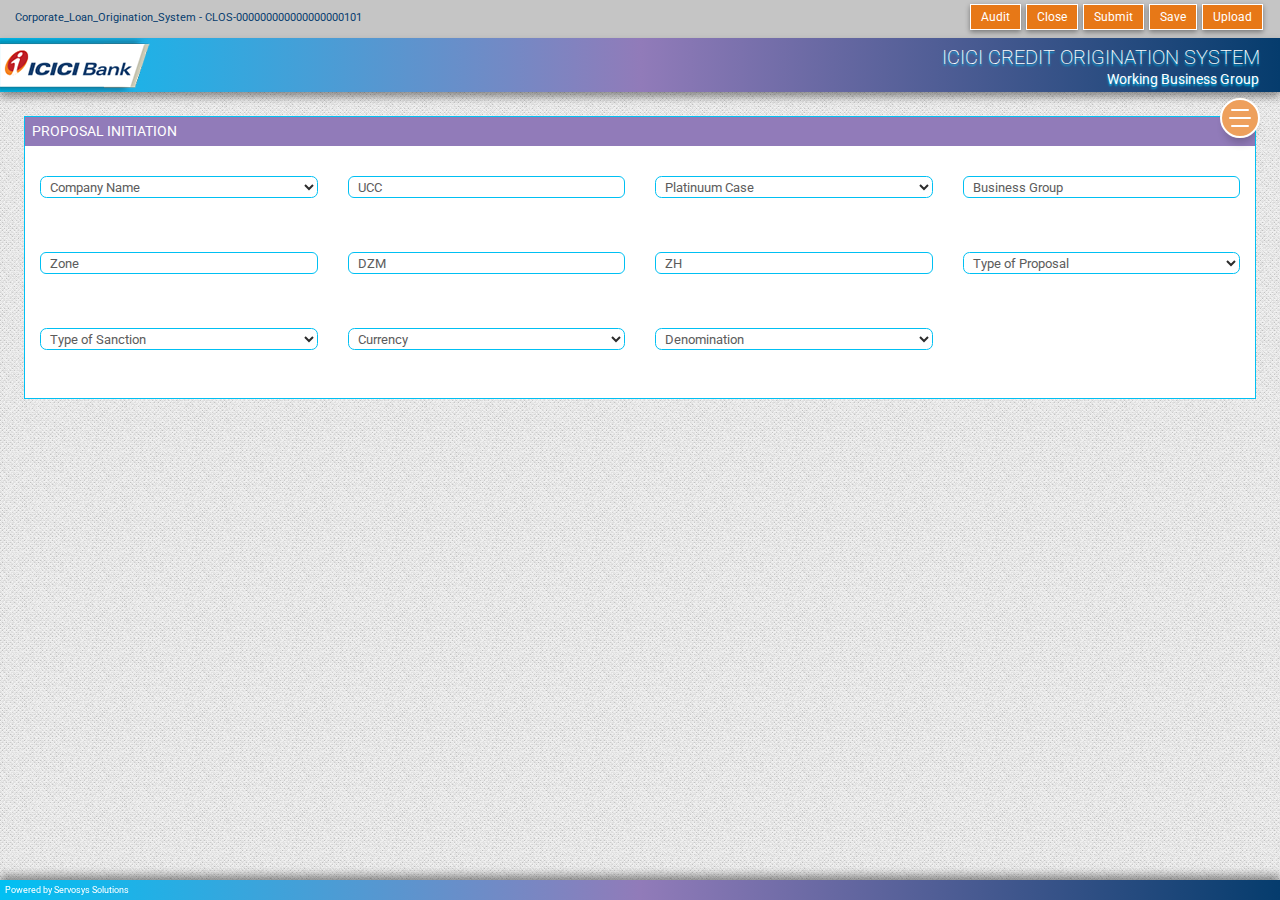
<file: proposal-initiation.html>
<!DOCTYPE html>
<html lang="en">
	<head>
		<title>ICICI Credit Origination System - ICICI BANK</title>
		<meta http-equiv="Content-type" content="text/html; charset=utf-8">
		<meta name="viewport" content="width=device-width,initial-scale=1,user-scalable=no">
		<meta name="keywords" content="ICICI Bank | Channel Finance Online">
		<link rel="icon" href="favicon.ico" type="image/x-icon" />
		<link rel="stylesheet" type="text/css" href="css/bootstrap.css">
		<link rel="stylesheet" type="text/css" href="css/dataTables.bootstrap.css">
		<link rel="stylesheet" type="text/css" href="css/fixedHeader.bootstrap.css">
		<link rel="stylesheet" type="text/css" href="css/responsive.bootstrap.css">
		<link rel="stylesheet" type="text/css" href="css/style.css" media="all">
		
		<!--SCRIPT JS-->
		<script type="text/javascript" src="js/jquery.js"></script>
		<script type="text/javascript" src="js/bootstrap.js"></script>
		<script type="text/javascript" src="js/jquery.dataTables.js"></script>
		<script type="text/javascript" src="js/dataTables.bootstrap.js"></script>
		<script type="text/javascript" src="js/dataTables.fixedHeader.js"></script>
		<script type="text/javascript" src="js/dataTables.responsive.js"></script>
		<script type="text/javascript" src="js/responsive.bootstrap.js"></script>
		<script type="text/javascript" src="js/script.js"></script>
	</head>
	<!-- //Head -->
	<!-- Body -->
	<body>
		<!--Loader Start-->
		<div class="loading" hidden>
			<div class="mask"></div>
			<div class="cssload-loader"><span class="cssload-loader-inner"></span></div>
			<div class="processRequest">Processing your request</div>
		</div>
		<!--Loader End-->
		<!--Header Start-->
		<header>
			<div class="container-fluid">
				<!--header 1-->
				<div class="row" id="header_toolbar">
					<div class="col-md-6 col-sm-12 hidden-xs">
						<div id="PROCESSINSTANCEID_TEXT" class="unique-id">Corporate_Loan_Origination_System - CLOS-000000000000000000101</div>
					</div>
					<div class="col-md-6 col-sm-12 text-right">
						<div class="toolmenu"><button class="sdc">Upload</button></div>
						<div class="toolmenu"><button class="sdc">Save</button></div>
						<div class="toolmenu"><button class="sdc">Submit</button></div>
						<div class="toolmenu"><button class="sdc">Close</button></div>
						<div class="toolmenu"><button class="sdc">Audit</button></div>
					</div>
				</div>
				<!--heaader 2-->
				<div class="row header-2 no-gutter">
					<div class="col-md-6">
						<div class="logo"><img src="images/logo.png" alt="ICICI CFO" /></div>
					</div>
					<div class="col-md-6 text-right">
						<div class="project-title hidden-xs">ICICI Credit Origination System</div>
						<div class="project-subtitle hidden-xs">Working Business Group</div>
					</div>
				</div>
			</div>
		</header>
		<!--Header End-->
		
		<!--Sticky Menu Start-->
		<div class="menu">
			
			<nav class="floating-nav">
				<button class="nav-tgl" id="menutitle" type="button"><span aria-hidden="true"></span></button>
				<ul class="floating-submenu">
					<li><button class="nav-tgl-btn" id="menutitle" type="button" title="Menu" aria-label="toggle menu"><span aria-hidden="true"></span></button></li>
					<li><a href="#"><img src="images/find-replace.svg" align="Find and Replace"></a></li>
				</ul>
			</nav>
			
			
			<nav class="nav">
				<div class="listall menu-item-box" hidden>
					<table class="table table-bordered nowrap" style="width:100%">
						<thead>
							<tr>
								<th width="80px">Sr. No.</th>
								<th>Section</th>
								<th>Status</th>
							</tr>
						</thead>
						<tbody>
							<tr>
								<td>1.</td>
								<td>
									<div class="sub-link section-text" onclick="script.showSubSections(this);">Annexure II A: Declaration on Capital Market exposure</div>
									<div class="sub-link-div" hidden>
										<ul>
											<li onclick="window.location.href='index.html';">Index Page</li>
											<li onclick="window.location.href='assistant-details.html';">Assistant Detail</li>
											<li onclick="window.location.href='proposal-initiation.html';">Proposal Initiation</li>
											<li onclick="window.location.href='business-snapshot.html';">Business Snapshot</li>
										</ul>
									</div>
								</td>
								<td><span class="glyphicon glyphicon-check text-success"></span></td>
							</tr>
							<tr>
								<td>2.</td>
								<td>
									<div class="sub-link section-text" onclick="script.showSubSections(this);">Annexure II A: Declaration on Capital Market exposure</div>
									<div class="sub-link-div" hidden>
										<ul class="list-group">
											<li>Link one</li>
											<li>Link one</li>
											<li>Link one</li>
											<li>Link one</li>
											<li>Link one</li>
										</ul>
										</div>
									</td>
									<td><span class="glyphicon glyphicon-check text-success"></span></td>
								</tr>
								<tr>
									<td>3.</td>
									<td><div class="section-text">Annexure II A: Declaration on Capital Market exposure</div></td>
									<td><span class="glyphicon glyphicon-check text-success"></span></td>
								</tr>
								<tr>
									<td>4.</td>
									<td><div class="section-text">Annexure II A: Declaration on Capital Market exposure</div></td>
									<td><span class="glyphicon glyphicon-check text-success"></span></td>
								</tr>
								<tr>
									<td>5.</td>
									<td><div class="section-text">Annexure II A: Declaration on Capital Market exposure</div></td>
									<td><span class="glyphicon glyphicon-check text-success"></span></td>
								</tr>
								<tr>
									<td>6.</td>
									<td><div class="section-text">Annexure II A: Declaration on Capital Market exposure</div></td>
									<td><span class="glyphicon glyphicon-check text-success"></span></td>
								</tr>
								<tr>
									<td>7.</td>
									<td><div class="section-text">Annexure II A: Declaration on Capital Market exposure</div></td>
									<td><span class="glyphicon glyphicon-check text-success"></span></td>
								</tr>
								<tr>
									<td>8.</td>
									<td><div class="section-text">Annexure II A: Declaration on Capital Market exposure</div></td>
									<td><span class="glyphicon glyphicon-check text-success"></span></td>
								</tr>
								<tr>
									<td>9.</td>
									<td><div class="section-text">Annexure II A: Declaration on Capital Market exposure</div></td>
									<td><span class="glyphicon glyphicon-check text-success"></span></td>
								</tr>
								<tr>
									<td>10.</td>
									<td><div class="section-text">Annexure II A: Declaration on Capital Market exposure</div></td>
									<td><span class="glyphicon glyphicon-check text-success"></span></td>
								</tr>
								<tr>
									<td>11.</td>
									<td><div class="section-text">Annexure II A: Declaration on Capital Market exposure</div></td>
									<td><span class="glyphicon glyphicon-check text-success"></span></td>
								</tr>
								<tr>
									<td>12.</td>
									<td><div class="section-text">Annexure II A: Declaration on Capital Market exposure</div></td>
									<td><span class="glyphicon glyphicon-check text-success"></span></td>
								</tr>
							</tbody>
						</table>
					</div>
				</nav>
			</div>
		</div>
		<!--Sticky Menu End-->
		
		<!--Go Top Start-->
		<button id="goTop" title="Go to Top"><i class="glyphicon glyphicon-chevron-up"> </i></button>
		<!--Go Top End-->
		
		
		<!--Main Container-->
		<main>
			<!--Breadcrum-->
			<div class="breadcrum"></div>
			
			<!--Container-->
			<div class="dropshadow-effect main-container">
				<h1>Proposal Initiation</h1>
				<div class="container-fluid">
					<div class="row">
						<div class="col-md-3 col-sm-6 col-xs-12">
							<div class="form-group">
								<select class="form-control-select" id='facTypeSel'  onclick="this.setAttribute('value', this.value);" value="" required="">
									<option value=""></option>
									<option value='Fund Based'>Fund Based</option>
									<option value='Non Fund Based'>Non Fund Based</option>
									<option value='Equity Linked'>Equity Linked</option>
									<option value='Credit Derivatives'>Credit Derivatives</option>
								</select>
								<label>Company Name</label>
							</div>
						</div>
						<div class="col-md-3 col-sm-6 col-xs-12">
							<div class="form-group">
								<input type="text" class="form-control" required placeholder=" ">
								<label>UCC</label>
							</div>
						</div>
						<div class="col-md-3 col-sm-6 col-xs-12">
							<div class="form-group">
								<select class="form-control-select" value=""  onclick="this.setAttribute('value', this.value);" required="">
									<option value=""></option>
									<option value='Derivatives'>Derivatives</option>
								</select>
								<label>Platinuum Case</label>
							</div>
						</div>
						<div class="col-md-3 col-sm-6 col-xs-12">
							<div class="form-group">
								<input type="text" class="form-control" required placeholder=" ">
								<label>Business Group</label>
							</div>
						</div>
						<div class="col-md-3 col-sm-6 col-xs-12">
							<div class="form-group">
								<input type="text" class="form-control" required placeholder=" ">
								<label>Zone</label>
							</div>
						</div>
						<div class="col-md-3 col-sm-6 col-xs-12">
							<div class="form-group">
								<input type="text" class="form-control" required placeholder=" ">
								<label>DZM</label>
							</div>
						</div>
						<div class="col-md-3 col-sm-6 col-xs-12">
							<div class="form-group">
								<input type="text" class="form-control" required placeholder=" ">
								<label>ZH</label>
							</div>
						</div>
						<div class="col-md-3 col-sm-6 col-xs-12">
							<div class="form-group">
								<select class="form-control-select" value=""  onclick="this.setAttribute('value', this.value);" required="">
									<option value=""></option>
									<option value='Derivatives'>Derivatives</option>
								</select>
								<label>Type of Proposal</label>
							</div>
						</div>
						<div class="col-md-3 col-sm-6 col-xs-12">
							<div class="form-group">
								<select class="form-control-select" value=""  onclick="this.setAttribute('value', this.value);" required="">
									<option value=""></option>
									<option value='Derivatives'>Derivatives</option>
								</select>
								<label>Type of Sanction</label>
							</div>
						</div>
						<div class="col-md-3 col-sm-6 col-xs-12">
							<div class="form-group">
								<select class="form-control-select" value=""  onclick="this.setAttribute('value', this.value);" required="">
									<option value=""></option>
									<option value='Derivatives'>Derivatives</option>
								</select>
								<label>Currency</label>
							</div>
						</div>
						<div class="col-md-3 col-sm-6 col-xs-12">
							<div class="form-group">
								<select class="form-control-select" value=""  onclick="this.setAttribute('value', this.value);" required="">
									<option value=""></option>
									<option value='Derivatives'>Derivatives</option>
								</select>
								<label>Denomination</label>
							</div>
						</div>
					</div>
				</div>
			</div>
		</main>
		<!--Main Container-->
		
		<!--Footer Start-->
		<footer>Powered by Servosys Solutions</footer>
		<!--Footer End-->
	</body>
</html>
</file>
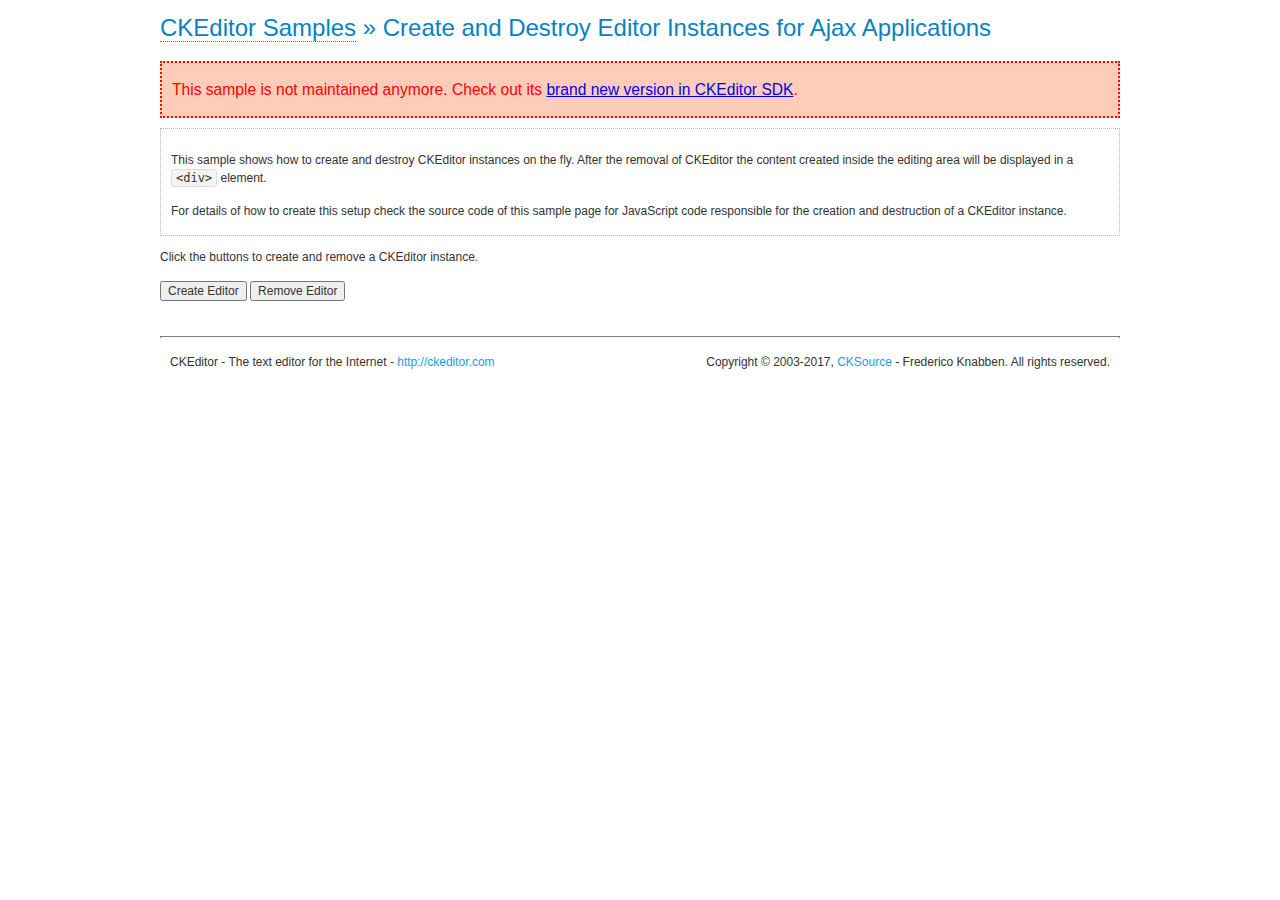
<file: ckeditor/samples/old/ajax.html>
<!DOCTYPE html>
<!--
Copyright (c) 2003-2017, CKSource - Frederico Knabben. All rights reserved.
For licensing, see LICENSE.md or http://ckeditor.com/license
-->
<html>
<head>
	<meta charset="utf-8">
	<title>Ajax &mdash; CKEditor Sample</title>
	<script src="../../ckeditor.js"></script>
	<link rel="stylesheet" href="sample.css">
	<script>

		var editor, html = '';

		function createEditor() {
			if ( editor )
				return;

			// Create a new editor inside the <div id="editor">, setting its value to html
			var config = {};
			editor = CKEDITOR.appendTo( 'editor', config, html );
		}

		function removeEditor() {
			if ( !editor )
				return;

			// Retrieve the editor contents. In an Ajax application, this data would be
			// sent to the server or used in any other way.
			document.getElementById( 'editorcontents' ).innerHTML = html = editor.getData();
			document.getElementById( 'contents' ).style.display = '';

			// Destroy the editor.
			editor.destroy();
			editor = null;
		}

	</script>
</head>
<body>
	<h1 class="samples">
		<a href="index.html">CKEditor Samples</a> &raquo; Create and Destroy Editor Instances for Ajax Applications
	</h1>
	<div class="warning deprecated">
		This sample is not maintained anymore. Check out its <a href="http://sdk.ckeditor.com/samples/saveajax.html">brand new version in CKEditor SDK</a>.
	</div>
	<div class="description">
		<p>
			This sample shows how to create and destroy CKEditor instances on the fly. After the removal of CKEditor the content created inside the editing
			area will be displayed in a <code>&lt;div&gt;</code> element.
		</p>
		<p>
			For details of how to create this setup check the source code of this sample page
			for JavaScript code responsible for the creation and destruction of a CKEditor instance.
		</p>
	</div>
	<p>Click the buttons to create and remove a CKEditor instance.</p>
	<p>
		<input onclick="createEditor();" type="button" value="Create Editor">
		<input onclick="removeEditor();" type="button" value="Remove Editor">
	</p>
	<!-- This div will hold the editor. -->
	<div id="editor">
	</div>
	<div id="contents" style="display: none">
		<p>
			Edited Contents:
		</p>
		<!-- This div will be used to display the editor contents. -->
		<div id="editorcontents">
		</div>
	</div>
	<div id="footer">
		<hr>
		<p>
			CKEditor - The text editor for the Internet - <a class="samples" href="http://ckeditor.com/">http://ckeditor.com</a>
		</p>
		<p id="copy">
			Copyright &copy; 2003-2017, <a class="samples" href="http://cksource.com/">CKSource</a> - Frederico
			Knabben. All rights reserved.
		</p>
	</div>
</body>
</html>
</file>
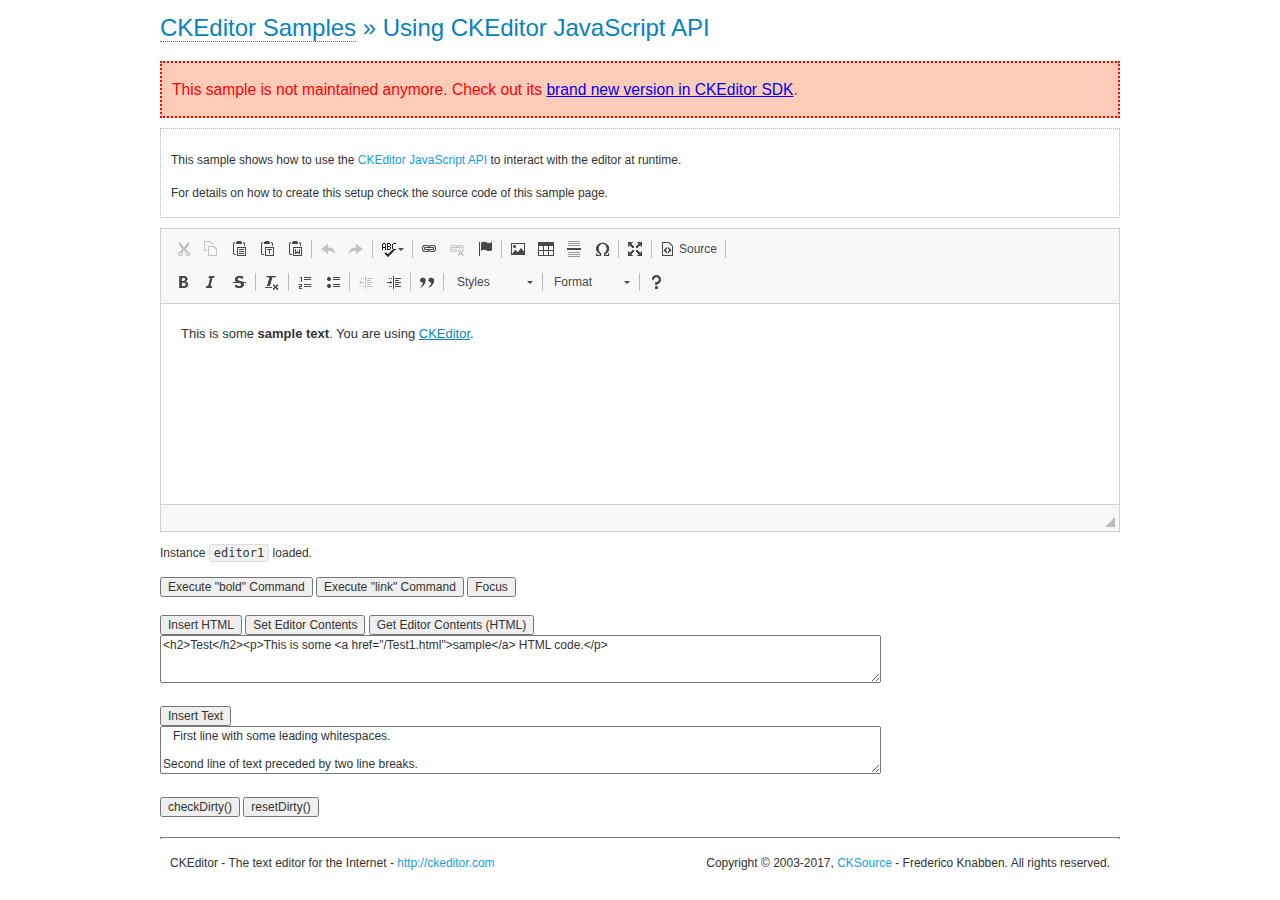
<file: ckeditor/samples/old/api.html>
<!DOCTYPE html>
<!--
Copyright (c) 2003-2017, CKSource - Frederico Knabben. All rights reserved.
For licensing, see LICENSE.md or http://ckeditor.com/license
-->
<html>
<head>
	<meta charset="utf-8">
	<title>API Usage &mdash; CKEditor Sample</title>
	<script src="../../ckeditor.js"></script>
	<link href="sample.css" rel="stylesheet">
	<script>

// The instanceReady event is fired, when an instance of CKEditor has finished
// its initialization.
CKEDITOR.on( 'instanceReady', function( ev ) {
	// Show the editor name and description in the browser status bar.
	document.getElementById( 'eMessage' ).innerHTML = 'Instance <code>' + ev.editor.name + '<\/code> loaded.';

	// Show this sample buttons.
	document.getElementById( 'eButtons' ).style.display = 'block';
});

function InsertHTML() {
	// Get the editor instance that we want to interact with.
	var editor = CKEDITOR.instances.editor1;
	var value = document.getElementById( 'htmlArea' ).value;

	// Check the active editing mode.
	if ( editor.mode == 'wysiwyg' )
	{
		// Insert HTML code.
		// http://docs.ckeditor.com/#!/api/CKEDITOR.editor-method-insertHtml
		editor.insertHtml( value );
	}
	else
		alert( 'You must be in WYSIWYG mode!' );
}

function InsertText() {
	// Get the editor instance that we want to interact with.
	var editor = CKEDITOR.instances.editor1;
	var value = document.getElementById( 'txtArea' ).value;

	// Check the active editing mode.
	if ( editor.mode == 'wysiwyg' )
	{
		// Insert as plain text.
		// http://docs.ckeditor.com/#!/api/CKEDITOR.editor-method-insertText
		editor.insertText( value );
	}
	else
		alert( 'You must be in WYSIWYG mode!' );
}

function SetContents() {
	// Get the editor instance that we want to interact with.
	var editor = CKEDITOR.instances.editor1;
	var value = document.getElementById( 'htmlArea' ).value;

	// Set editor contents (replace current contents).
	// http://docs.ckeditor.com/#!/api/CKEDITOR.editor-method-setData
	editor.setData( value );
}

function GetContents() {
	// Get the editor instance that you want to interact with.
	var editor = CKEDITOR.instances.editor1;

	// Get editor contents
	// http://docs.ckeditor.com/#!/api/CKEDITOR.editor-method-getData
	alert( editor.getData() );
}

function ExecuteCommand( commandName ) {
	// Get the editor instance that we want to interact with.
	var editor = CKEDITOR.instances.editor1;

	// Check the active editing mode.
	if ( editor.mode == 'wysiwyg' )
	{
		// Execute the command.
		// http://docs.ckeditor.com/#!/api/CKEDITOR.editor-method-execCommand
		editor.execCommand( commandName );
	}
	else
		alert( 'You must be in WYSIWYG mode!' );
}

function CheckDirty() {
	// Get the editor instance that we want to interact with.
	var editor = CKEDITOR.instances.editor1;
	// Checks whether the current editor contents present changes when compared
	// to the contents loaded into the editor at startup
	// http://docs.ckeditor.com/#!/api/CKEDITOR.editor-method-checkDirty
	alert( editor.checkDirty() );
}

function ResetDirty() {
	// Get the editor instance that we want to interact with.
	var editor = CKEDITOR.instances.editor1;
	// Resets the "dirty state" of the editor (see CheckDirty())
	// http://docs.ckeditor.com/#!/api/CKEDITOR.editor-method-resetDirty
	editor.resetDirty();
	alert( 'The "IsDirty" status has been reset' );
}

function Focus() {
	CKEDITOR.instances.editor1.focus();
}

function onFocus() {
	document.getElementById( 'eMessage' ).innerHTML = '<b>' + this.name + ' is focused </b>';
}

function onBlur() {
	document.getElementById( 'eMessage' ).innerHTML = this.name + ' lost focus';
}

	</script>

</head>
<body>
	<h1 class="samples">
		<a href="index.html">CKEditor Samples</a> &raquo; Using CKEditor JavaScript API
	</h1>
	<div class="warning deprecated">
		This sample is not maintained anymore. Check out its <a href="http://sdk.ckeditor.com/samples/api.html">brand new version in CKEditor SDK</a>.
	</div>
	<div class="description">
	<p>
		This sample shows how to use the
		<a class="samples" href="http://docs.ckeditor.com/#!/api/CKEDITOR.editor">CKEditor JavaScript API</a>
		to interact with the editor at runtime.
	</p>
	<p>
		For details on how to create this setup check the source code of this sample page.
	</p>
	</div>

	<!-- This <div> holds alert messages to be display in the sample page. -->
	<div id="alerts">
		<noscript>
			<p>
				<strong>CKEditor requires JavaScript to run</strong>. In a browser with no JavaScript
				support, like yours, you should still see the contents (HTML data) and you should
				be able to edit it normally, without a rich editor interface.
			</p>
		</noscript>
	</div>
	<form action="../../../samples/sample_posteddata.php" method="post">
		<textarea cols="100" id="editor1" name="editor1" rows="10">&lt;p&gt;This is some &lt;strong&gt;sample text&lt;/strong&gt;. You are using &lt;a href="http://ckeditor.com/"&gt;CKEditor&lt;/a&gt;.&lt;/p&gt;</textarea>

		<script>
			// Replace the <textarea id="editor1"> with an CKEditor instance.
			CKEDITOR.replace( 'editor1', {
				on: {
					focus: onFocus,
					blur: onBlur,

					// Check for availability of corresponding plugins.
					pluginsLoaded: function( evt ) {
						var doc = CKEDITOR.document, ed = evt.editor;
						if ( !ed.getCommand( 'bold' ) )
							doc.getById( 'exec-bold' ).hide();
						if ( !ed.getCommand( 'link' ) )
							doc.getById( 'exec-link' ).hide();
					}
				}
			});
		</script>

		<p id="eMessage">
		</p>

		<div id="eButtons" style="display: none">
			<input id="exec-bold" onclick="ExecuteCommand('bold');" type="button" value="Execute &quot;bold&quot; Command">
			<input id="exec-link" onclick="ExecuteCommand('link');" type="button" value="Execute &quot;link&quot; Command">
			<input onclick="Focus();" type="button" value="Focus">
			<br><br>
			<input onclick="InsertHTML();" type="button" value="Insert HTML">
			<input onclick="SetContents();" type="button" value="Set Editor Contents">
			<input onclick="GetContents();" type="button" value="Get Editor Contents (HTML)">
			<br>
			<textarea cols="100" id="htmlArea" rows="3">&lt;h2&gt;Test&lt;/h2&gt;&lt;p&gt;This is some &lt;a href="/Test1.html"&gt;sample&lt;/a&gt; HTML code.&lt;/p&gt;</textarea>
			<br>
			<br>
			<input onclick="InsertText();" type="button" value="Insert Text">
			<br>
			<textarea cols="100" id="txtArea" rows="3">   First line with some leading whitespaces.

Second line of text preceded by two line breaks.</textarea>
			<br>
			<br>
			<input onclick="CheckDirty();" type="button" value="checkDirty()">
			<input onclick="ResetDirty();" type="button" value="resetDirty()">
		</div>
	</form>
	<div id="footer">
		<hr>
		<p>
			CKEditor - The text editor for the Internet - <a class="samples" href="http://ckeditor.com/">http://ckeditor.com</a>
		</p>
		<p id="copy">
			Copyright &copy; 2003-2017, <a class="samples" href="http://cksource.com/">CKSource</a> - Frederico
			Knabben. All rights reserved.
		</p>
	</div>
</body>
</html>
</file>
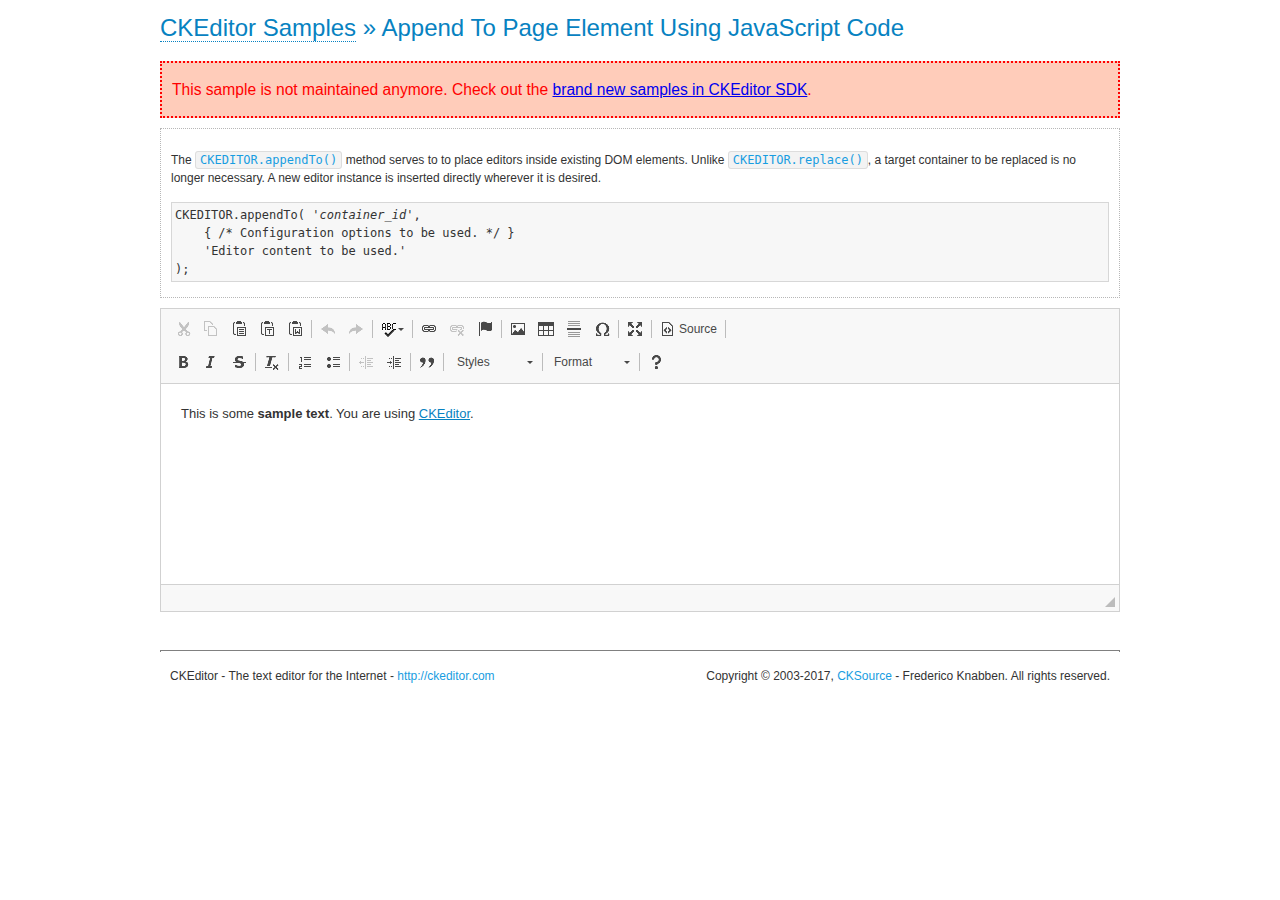
<file: ckeditor/samples/old/appendto.html>
<!DOCTYPE html>
<!--
Copyright (c) 2003-2017, CKSource - Frederico Knabben. All rights reserved.
For licensing, see LICENSE.md or http://ckeditor.com/license
-->
<html>
<head>
	<meta charset="utf-8">
	<title>Append To Page Element Using JavaScript Code &mdash; CKEditor Sample</title>
	<script src="../../ckeditor.js"></script>
	<link rel="stylesheet" href="sample.css">
</head>
<body>
	<h1 class="samples">
		<a href="index.html">CKEditor Samples</a> &raquo; Append To Page Element Using JavaScript Code
	</h1>
	<div class="warning deprecated">
		This sample is not maintained anymore. Check out the <a href="http://sdk.ckeditor.com/">brand new samples in CKEditor SDK</a>.
	</div>
	<div id="section1">
		<div class="description">
			<p>
				The <code><a class="samples" href="http://docs.ckeditor.com/#!/api/CKEDITOR-method-appendTo">CKEDITOR.appendTo()</a></code> method serves to to place editors inside existing DOM elements. Unlike <code><a class="samples" href="http://docs.ckeditor.com/#!/api/CKEDITOR-method-replace">CKEDITOR.replace()</a></code>,
				a target container to be replaced is no longer necessary. A new editor
				instance is inserted directly wherever it is desired.
			</p>
<pre class="samples">CKEDITOR.appendTo( '<em>container_id</em>',
	{ /* Configuration options to be used. */ }
	'Editor content to be used.'
);</pre>
		</div>
		<script>

			// This call can be placed at any point after the
			// DOM element to append CKEditor to or inside the <head><script>
			// in a window.onload event handler.

			// Append a CKEditor instance using the default configuration and the
			// provided content to the <div> element of ID "section1".
			CKEDITOR.appendTo( 'section1',
				null,
				'<p>This is some <strong>sample text</strong>. You are using <a href="http://ckeditor.com/">CKEditor</a>.</p>'
			);

		</script>
	</div>
	<br>
	<div id="footer">
		<hr>
		<p>
			CKEditor - The text editor for the Internet - <a class="samples" href="http://ckeditor.com/">http://ckeditor.com</a>
		</p>
		<p id="copy">
			Copyright &copy; 2003-2017, <a class="samples" href="http://cksource.com/">CKSource</a> - Frederico
			Knabben. All rights reserved.
		</p>
	</div>
</body>
</html>
</file>
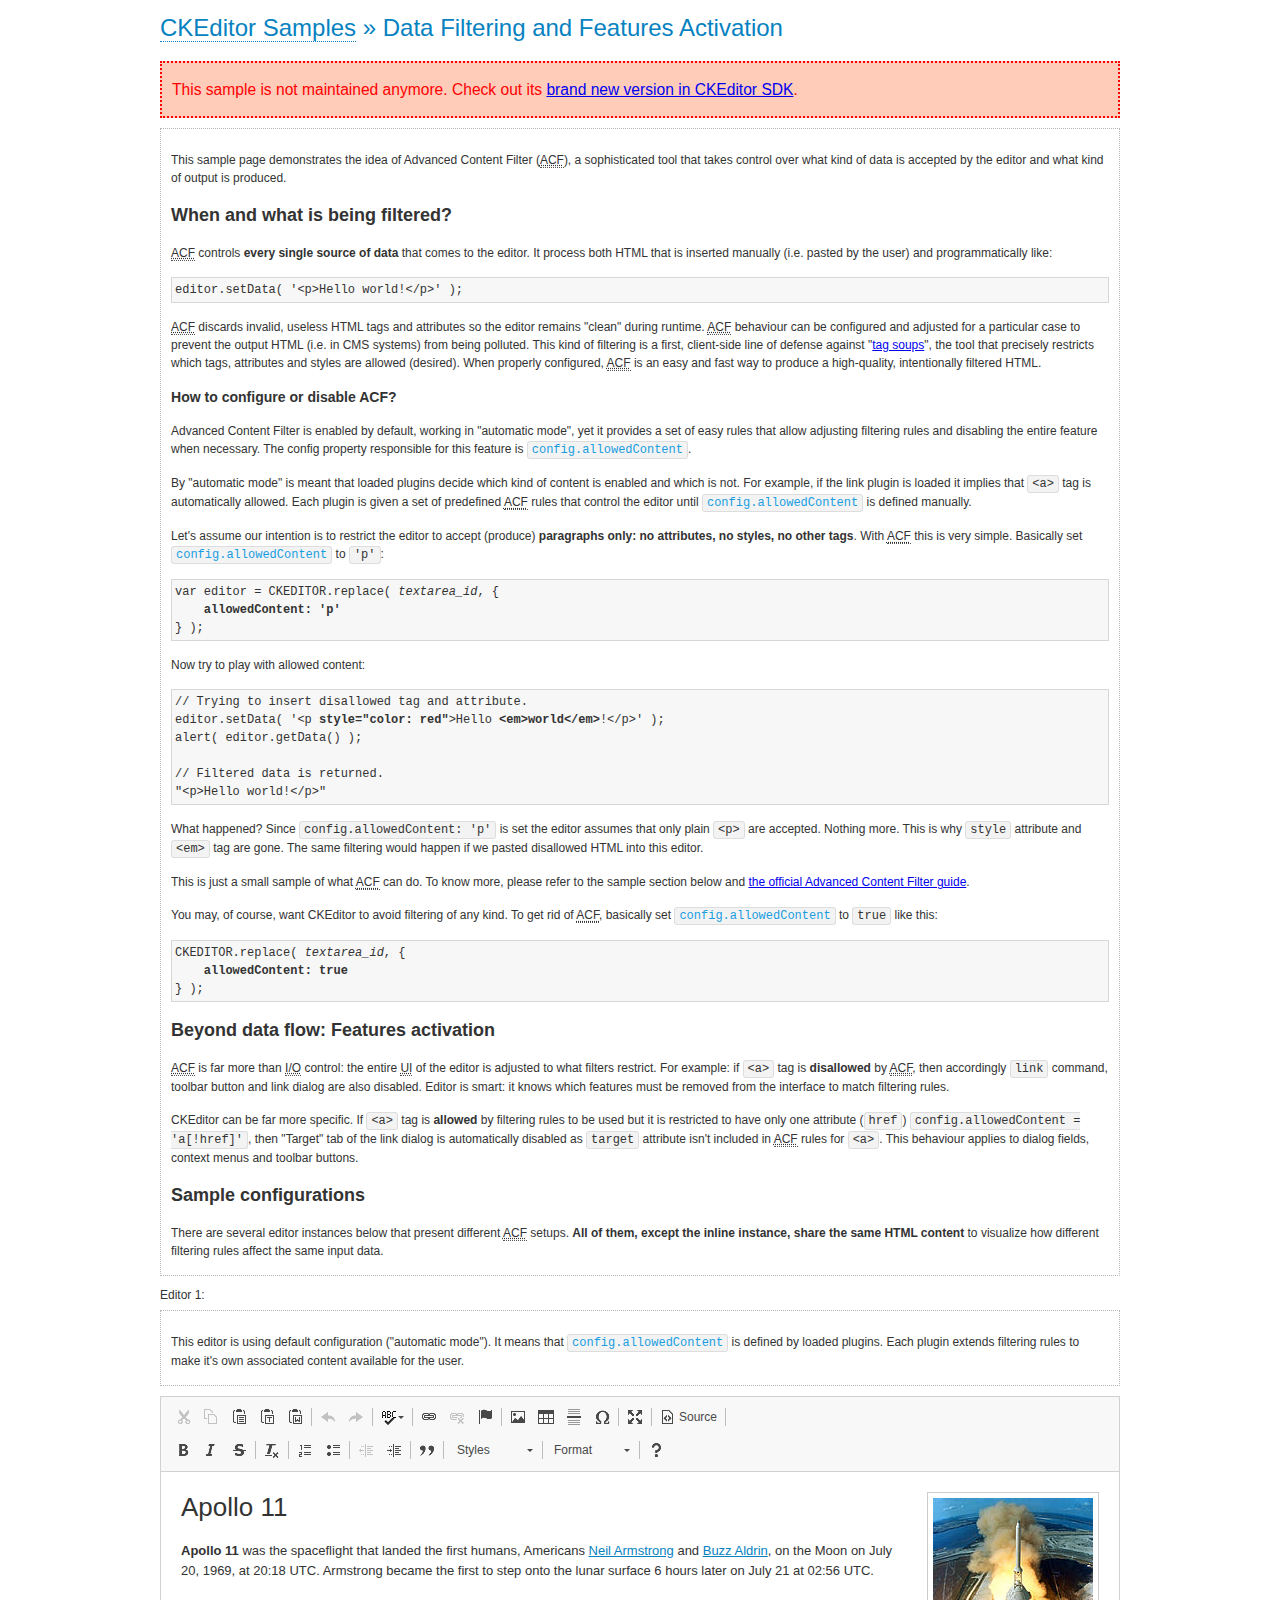
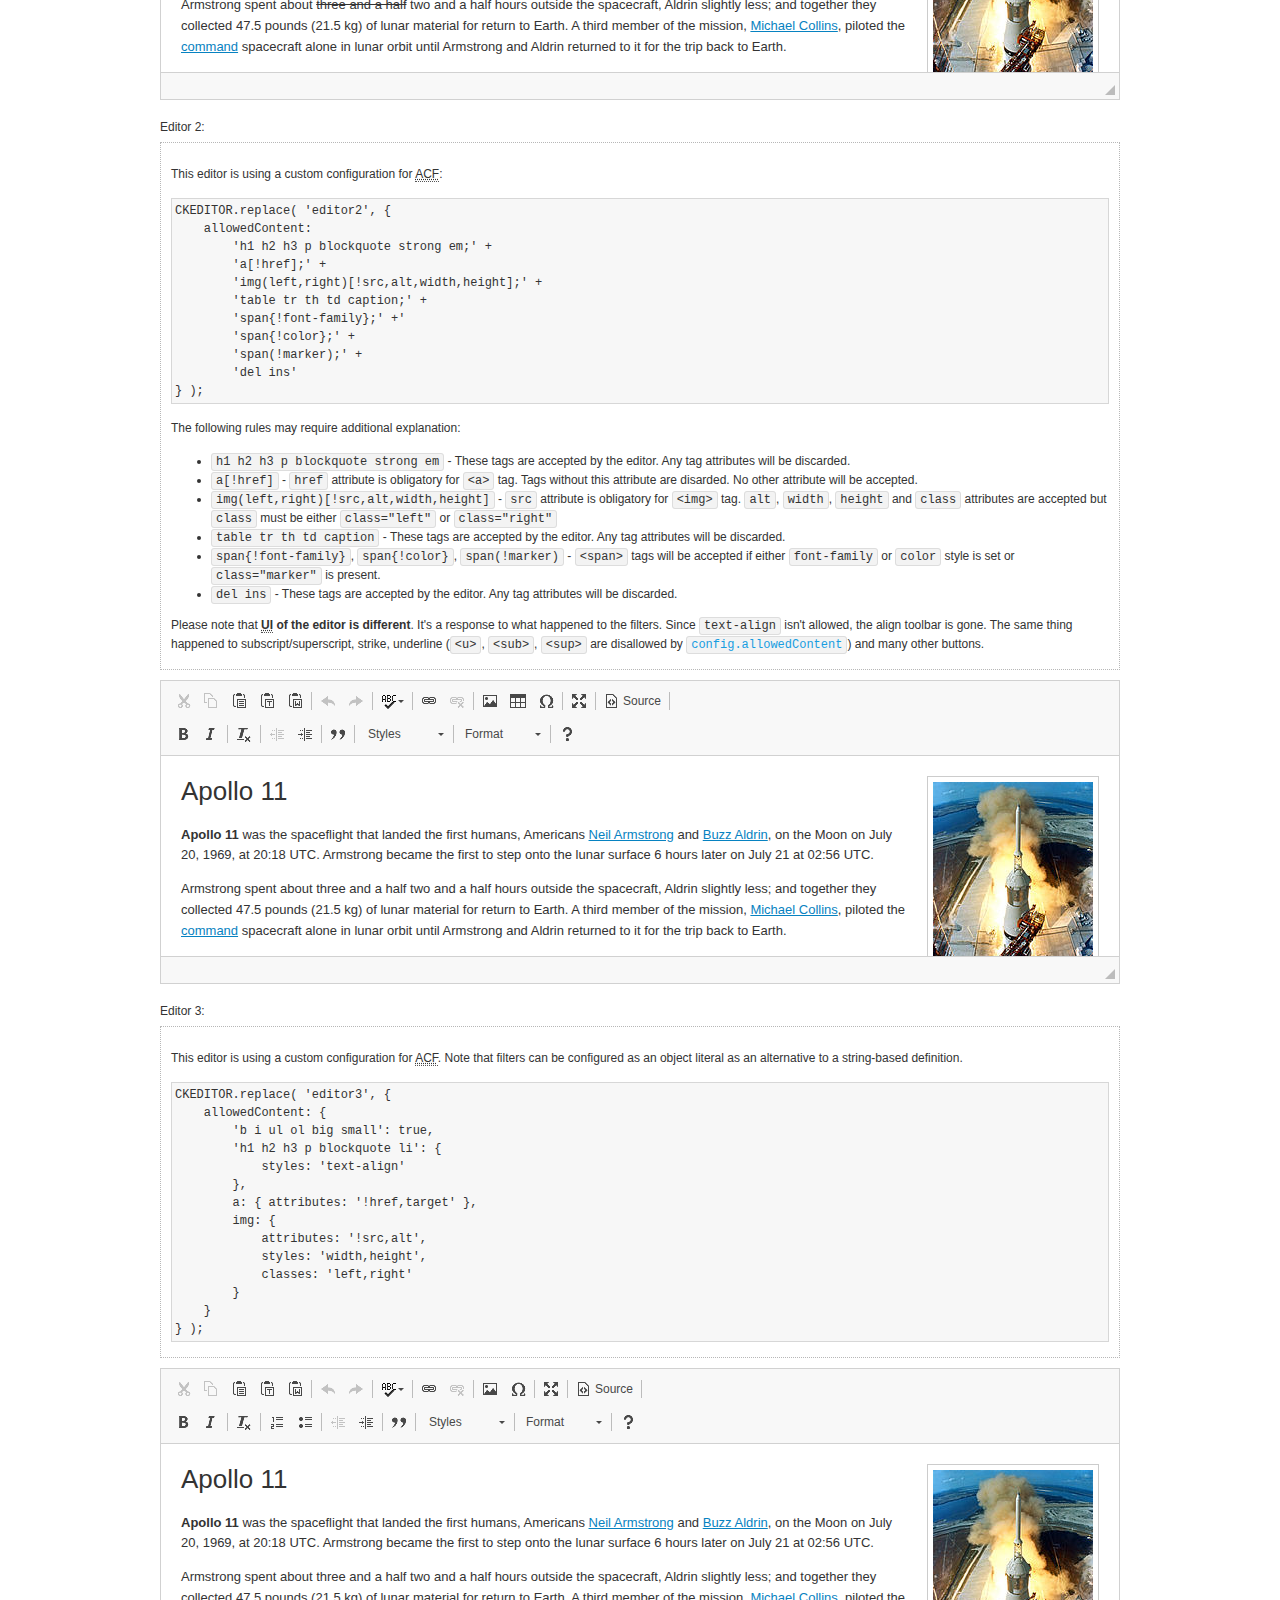
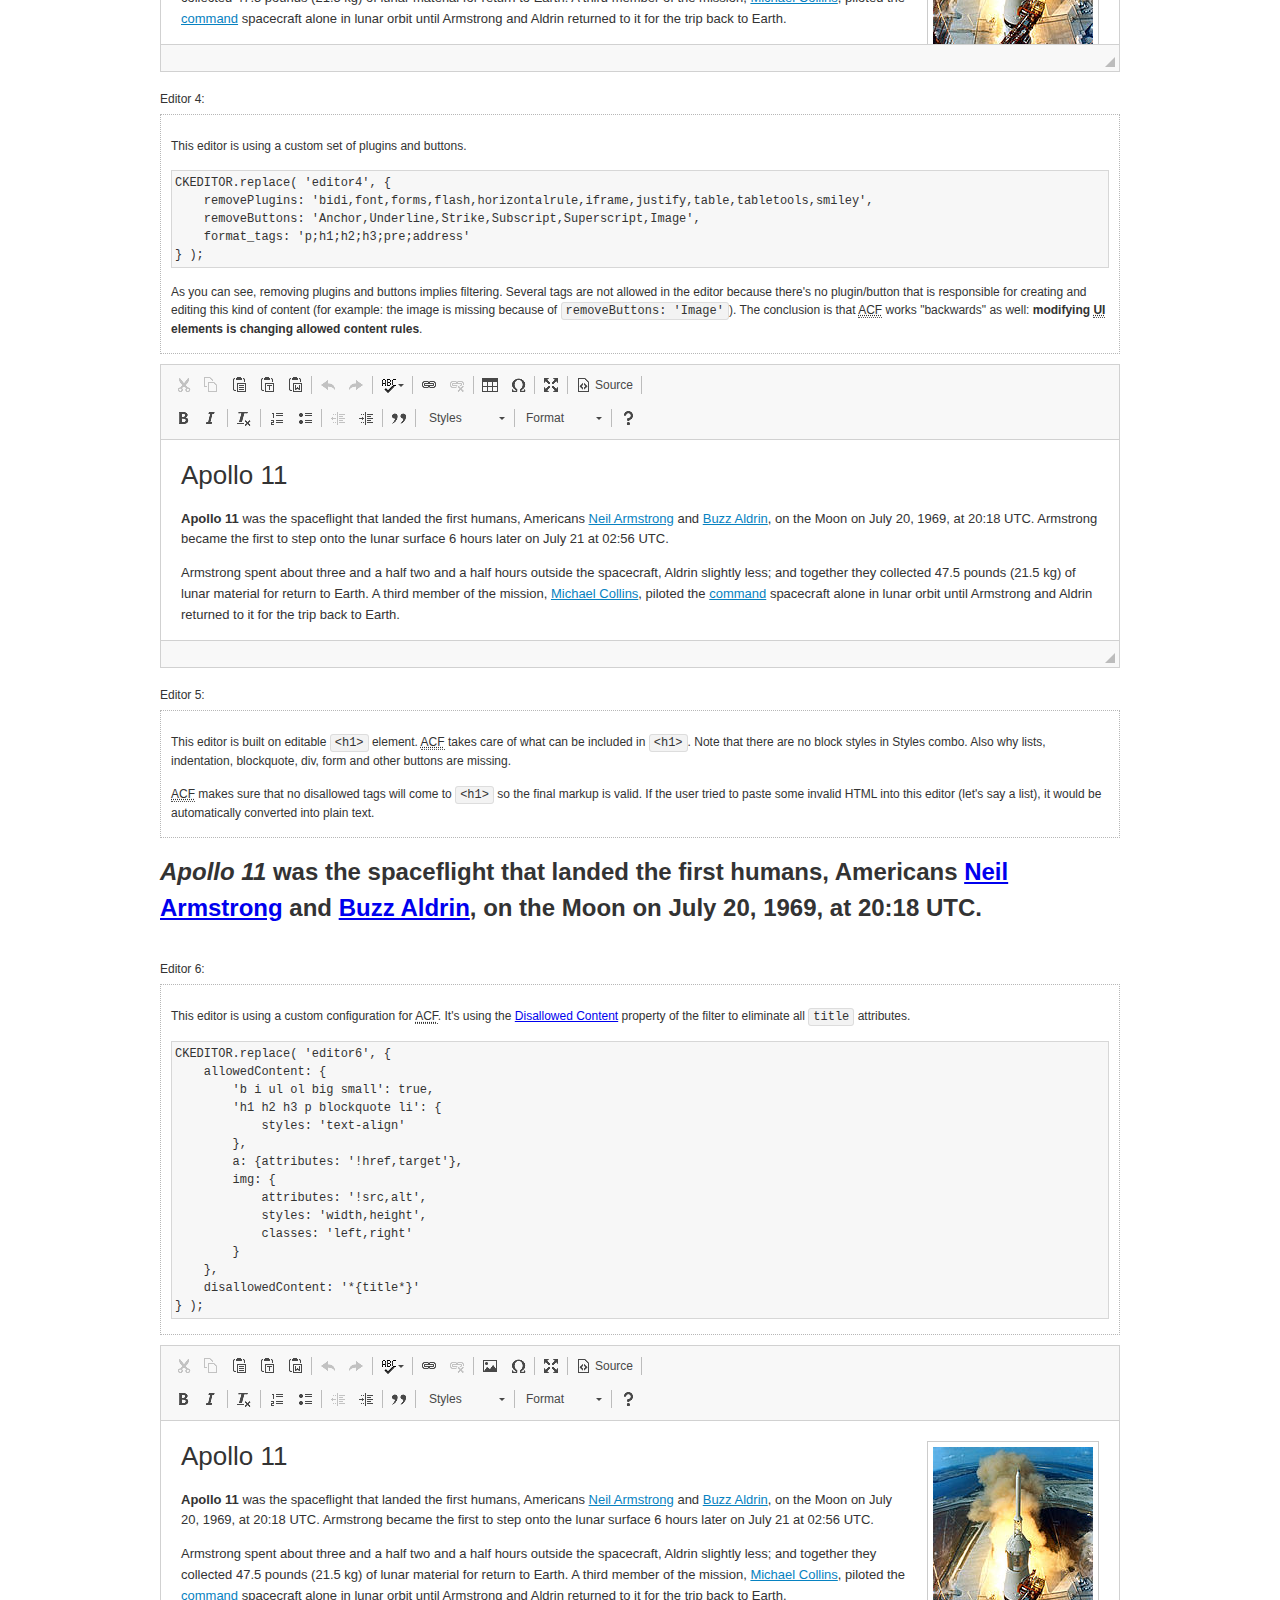
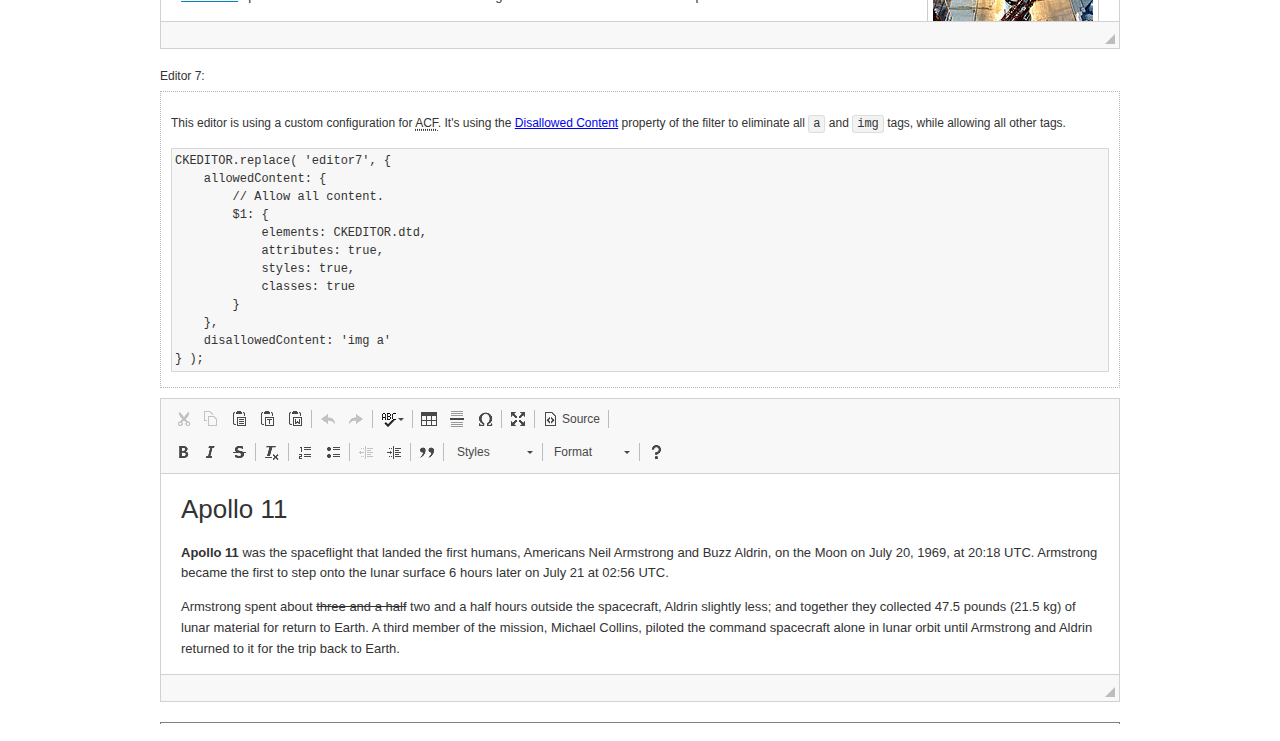
<file: ckeditor/samples/old/datafiltering.html>
<!DOCTYPE html>
<!--
Copyright (c) 2003-2017, CKSource - Frederico Knabben. All rights reserved.
For licensing, see LICENSE.md or http://ckeditor.com/license
-->
<html>
<head>
	<meta charset="utf-8">
	<title>Data Filtering &mdash; CKEditor Sample</title>
	<script src="../../ckeditor.js"></script>
	<link rel="stylesheet" href="sample.css">
	<script>
		// Remove advanced tabs for all editors.
		CKEDITOR.config.removeDialogTabs = 'image:advanced;link:advanced;flash:advanced;creatediv:advanced;editdiv:advanced';
	</script>
</head>
<body>
	<h1 class="samples">
		<a href="index.html">CKEditor Samples</a> &raquo; Data Filtering and Features Activation
	</h1>
	<div class="warning deprecated">
		This sample is not maintained anymore. Check out its <a href="http://sdk.ckeditor.com/samples/acf.html">brand new version in CKEditor SDK</a>.
	</div>
	<div class="description">
		<p>
			This sample page demonstrates the idea of Advanced Content Filter
			(<abbr title="Advanced Content Filter">ACF</abbr>), a sophisticated
			tool that takes control over what kind of data is accepted by the editor and what
			kind of output is produced.
		</p>
		<h2>When and what is being filtered?</h2>
		<p>
			<abbr title="Advanced Content Filter">ACF</abbr> controls
			<strong>every single source of data</strong> that comes to the editor.
			It process both HTML that is inserted manually (i.e. pasted by the user)
			and programmatically like:
		</p>
<pre class="samples">
editor.setData( '&lt;p&gt;Hello world!&lt;/p&gt;' );
</pre>
		<p>
			<abbr title="Advanced Content Filter">ACF</abbr> discards invalid,
			useless HTML tags and attributes so the editor remains "clean" during
			runtime. <abbr title="Advanced Content Filter">ACF</abbr> behaviour
			can be configured and adjusted for a particular case to prevent the
			output HTML (i.e. in CMS systems) from being polluted.

			This kind of filtering is a first, client-side line of defense
			against "<a href="http://en.wikipedia.org/wiki/Tag_soup">tag soups</a>",
			the tool that precisely restricts which tags, attributes and styles
			are allowed (desired). When properly configured, <abbr title="Advanced Content Filter">ACF</abbr>
			is an easy and fast way to produce a high-quality, intentionally filtered HTML.
		</p>

		<h3>How to configure or disable ACF?</h3>
		<p>
			Advanced Content Filter is enabled by default, working in "automatic mode", yet
			it provides a set of easy rules that allow adjusting filtering rules
			and disabling the entire feature when necessary. The config property
			responsible for this feature is <code><a class="samples"
			href="http://docs.ckeditor.com/#!/api/CKEDITOR.config-cfg-allowedContent">config.allowedContent</a></code>.
		</p>
		<p>
			By "automatic mode" is meant that loaded plugins decide which kind
			of content is enabled and which is not. For example, if the link
			plugin is loaded it implies that <code>&lt;a&gt;</code> tag is
			automatically allowed. Each plugin is given a set
			of predefined <abbr title="Advanced Content Filter">ACF</abbr> rules
			that control the editor until <code><a class="samples"
			href="http://docs.ckeditor.com/#!/api/CKEDITOR.config-cfg-allowedContent">
			config.allowedContent</a></code>
			is defined manually.
		</p>
		<p>
			Let's assume our intention is to restrict the editor to accept (produce) <strong>paragraphs
			only: no attributes, no styles, no other tags</strong>.
			With <abbr title="Advanced Content Filter">ACF</abbr>
			this is very simple. Basically set <code><a class="samples"
			href="http://docs.ckeditor.com/#!/api/CKEDITOR.config-cfg-allowedContent">
			config.allowedContent</a></code> to <code>'p'</code>:
		</p>
<pre class="samples">
var editor = CKEDITOR.replace( <em>textarea_id</em>, {
	<strong>allowedContent: 'p'</strong>
} );
</pre>
		<p>
			Now try to play with allowed content:
		</p>
<pre class="samples">
// Trying to insert disallowed tag and attribute.
editor.setData( '&lt;p <strong>style="color: red"</strong>&gt;Hello <strong>&lt;em&gt;world&lt;/em&gt;</strong>!&lt;/p&gt;' );
alert( editor.getData() );

// Filtered data is returned.
"&lt;p&gt;Hello world!&lt;/p&gt;"
</pre>
		<p>
			What happened? Since <code>config.allowedContent: 'p'</code> is set the editor assumes
			that only plain <code>&lt;p&gt;</code> are accepted. Nothing more. This is why
			<code>style</code> attribute and <code>&lt;em&gt;</code> tag are gone. The same
			filtering would happen if we pasted disallowed HTML into this editor.
		</p>
		<p>
			This is just a small sample of what <abbr title="Advanced Content Filter">ACF</abbr>
			can do. To know more, please refer to the sample section below and
			<a href="http://docs.ckeditor.com/#!/guide/dev_advanced_content_filter">the official Advanced Content Filter guide</a>.
		</p>
		<p>
			You may, of course, want CKEditor to avoid filtering of any kind.
			To get rid of <abbr title="Advanced Content Filter">ACF</abbr>,
			basically set <code><a class="samples"
			href="http://docs.ckeditor.com/#!/api/CKEDITOR.config-cfg-allowedContent">
			config.allowedContent</a></code> to <code>true</code> like this:
		</p>
<pre class="samples">
CKEDITOR.replace( <em>textarea_id</em>, {
	<strong>allowedContent: true</strong>
} );
</pre>

		<h2>Beyond data flow: Features activation</h2>
		<p>
			<abbr title="Advanced Content Filter">ACF</abbr> is far more than
			<abbr title="Input/Output">I/O</abbr> control: the entire
			<abbr title="User Interface">UI</abbr> of the editor is adjusted to what
			filters restrict. For example: if <code>&lt;a&gt;</code> tag is
			<strong>disallowed</strong>
			by <abbr title="Advanced Content Filter">ACF</abbr>,
			then accordingly <code>link</code> command, toolbar button and link dialog
			are also disabled. Editor is smart: it knows which features must be
			removed from the interface to match filtering rules.
		</p>
		<p>
			CKEditor can be far more specific. If <code>&lt;a&gt;</code> tag is
			<strong>allowed</strong> by filtering rules to be used but it is restricted
			to have only one attribute (<code>href</code>)
			<code>config.allowedContent = 'a[!href]'</code>, then
			"Target" tab of the link dialog is automatically disabled as <code>target</code>
			attribute isn't included in <abbr title="Advanced Content Filter">ACF</abbr> rules
			for <code>&lt;a&gt;</code>. This behaviour applies to dialog fields, context
			menus and toolbar buttons.
		</p>

		<h2>Sample configurations</h2>
		<p>
			There are several editor instances below that present different
			<abbr title="Advanced Content Filter">ACF</abbr> setups. <strong>All of them,
			except the inline instance, share the same HTML content</strong> to visualize
			how different filtering rules affect the same input data.
		</p>
	</div>

	<div>
		<label for="editor1">
			Editor 1:
		</label>
		<div class="description">
			<p>
				This editor is using default configuration ("automatic mode"). It means that
				<code><a class="samples"
				href="http://docs.ckeditor.com/#!/api/CKEDITOR.config-cfg-allowedContent">
				config.allowedContent</a></code> is defined by loaded plugins.
				Each plugin extends filtering rules to make it's own associated content
				available for the user.
			</p>
		</div>
		<textarea cols="80" id="editor1" name="editor1" rows="10">
			&lt;h1&gt;&lt;img alt=&quot;Saturn V carrying Apollo 11&quot; class=&quot;right&quot; src=&quot;assets/sample.jpg&quot;/&gt; Apollo 11&lt;/h1&gt; &lt;p&gt;&lt;b&gt;Apollo 11&lt;/b&gt; was the spaceflight that landed the first humans, Americans &lt;a href=&quot;http://en.wikipedia.org/wiki/Neil_Armstrong&quot; title=&quot;Neil Armstrong&quot;&gt;Neil Armstrong&lt;/a&gt; and &lt;a href=&quot;http://en.wikipedia.org/wiki/Buzz_Aldrin&quot; title=&quot;Buzz Aldrin&quot;&gt;Buzz Aldrin&lt;/a&gt;, on the Moon on July 20, 1969, at 20:18 UTC. Armstrong became the first to step onto the lunar surface 6 hours later on July 21 at 02:56 UTC.&lt;/p&gt; &lt;p&gt;Armstrong spent about &lt;s&gt;three and a half&lt;/s&gt; two and a half hours outside the spacecraft, Aldrin slightly less; and together they collected 47.5 pounds (21.5&amp;nbsp;kg) of lunar material for return to Earth. A third member of the mission, &lt;a href=&quot;http://en.wikipedia.org/wiki/Michael_Collins_(astronaut)&quot; title=&quot;Michael Collins (astronaut)&quot;&gt;Michael Collins&lt;/a&gt;, piloted the &lt;a href=&quot;http://en.wikipedia.org/wiki/Apollo_Command/Service_Module&quot; title=&quot;Apollo Command/Service Module&quot;&gt;command&lt;/a&gt; spacecraft alone in lunar orbit until Armstrong and Aldrin returned to it for the trip back to Earth.&lt;/p&gt; &lt;h2&gt;Broadcasting and &lt;em&gt;quotes&lt;/em&gt; &lt;a id=&quot;quotes&quot; name=&quot;quotes&quot;&gt;&lt;/a&gt;&lt;/h2&gt; &lt;p&gt;Broadcast on live TV to a world-wide audience, Armstrong stepped onto the lunar surface and described the event as:&lt;/p&gt; &lt;blockquote&gt;&lt;p&gt;One small step for [a] man, one giant leap for mankind.&lt;/p&gt;&lt;/blockquote&gt; &lt;p&gt;Apollo 11 effectively ended the &lt;a href=&quot;http://en.wikipedia.org/wiki/Space_Race&quot; title=&quot;Space Race&quot;&gt;Space Race&lt;/a&gt; and fulfilled a national goal proposed in 1961 by the late U.S. President &lt;a href=&quot;http://en.wikipedia.org/wiki/John_F._Kennedy&quot; title=&quot;John F. Kennedy&quot;&gt;John F. Kennedy&lt;/a&gt; in a speech before the United States Congress:&lt;/p&gt; &lt;blockquote&gt;&lt;p&gt;[...] before this decade is out, of landing a man on the Moon and returning him safely to the Earth.&lt;/p&gt;&lt;/blockquote&gt; &lt;h2&gt;Technical details &lt;a id=&quot;tech-details&quot; name=&quot;tech-details&quot;&gt;&lt;/a&gt;&lt;/h2&gt; &lt;table align=&quot;right&quot; border=&quot;1&quot; bordercolor=&quot;#ccc&quot; cellpadding=&quot;5&quot; cellspacing=&quot;0&quot; style=&quot;border-collapse:collapse;margin:10px 0 10px 15px;&quot;&gt; &lt;caption&gt;&lt;strong&gt;Mission crew&lt;/strong&gt;&lt;/caption&gt; &lt;thead&gt; &lt;tr&gt; &lt;th scope=&quot;col&quot;&gt;Position&lt;/th&gt; &lt;th scope=&quot;col&quot;&gt;Astronaut&lt;/th&gt; &lt;/tr&gt; &lt;/thead&gt; &lt;tbody&gt; &lt;tr&gt; &lt;td&gt;Commander&lt;/td&gt; &lt;td&gt;Neil A. Armstrong&lt;/td&gt; &lt;/tr&gt; &lt;tr&gt; &lt;td&gt;Command Module Pilot&lt;/td&gt; &lt;td&gt;Michael Collins&lt;/td&gt; &lt;/tr&gt; &lt;tr&gt; &lt;td&gt;Lunar Module Pilot&lt;/td&gt; &lt;td&gt;Edwin &amp;quot;Buzz&amp;quot; E. Aldrin, Jr.&lt;/td&gt; &lt;/tr&gt; &lt;/tbody&gt; &lt;/table&gt; &lt;p&gt;Launched by a &lt;strong&gt;Saturn V&lt;/strong&gt; rocket from &lt;a href=&quot;http://en.wikipedia.org/wiki/Kennedy_Space_Center&quot; title=&quot;Kennedy Space Center&quot;&gt;Kennedy Space Center&lt;/a&gt; in Merritt Island, Florida on July 16, Apollo 11 was the fifth manned mission of &lt;a href=&quot;http://en.wikipedia.org/wiki/NASA&quot; title=&quot;NASA&quot;&gt;NASA&lt;/a&gt;&amp;#39;s Apollo program. The Apollo spacecraft had three parts:&lt;/p&gt; &lt;ol&gt; &lt;li&gt;&lt;strong&gt;Command Module&lt;/strong&gt; with a cabin for the three astronauts which was the only part which landed back on Earth&lt;/li&gt; &lt;li&gt;&lt;strong&gt;Service Module&lt;/strong&gt; which supported the Command Module with propulsion, electrical power, oxygen and water&lt;/li&gt; &lt;li&gt;&lt;strong&gt;Lunar Module&lt;/strong&gt; for landing on the Moon.&lt;/li&gt; &lt;/ol&gt; &lt;p&gt;After being sent to the Moon by the Saturn V&amp;#39;s upper stage, the astronauts separated the spacecraft from it and travelled for three days until they entered into lunar orbit. Armstrong and Aldrin then moved into the Lunar Module and landed in the &lt;a href=&quot;http://en.wikipedia.org/wiki/Mare_Tranquillitatis&quot; title=&quot;Mare Tranquillitatis&quot;&gt;Sea of Tranquility&lt;/a&gt;. They stayed a total of about 21 and a half hours on the lunar surface. After lifting off in the upper part of the Lunar Module and rejoining Collins in the Command Module, they returned to Earth and landed in the &lt;a href=&quot;http://en.wikipedia.org/wiki/Pacific_Ocean&quot; title=&quot;Pacific Ocean&quot;&gt;Pacific Ocean&lt;/a&gt; on July 24.&lt;/p&gt; &lt;hr/&gt; &lt;p style=&quot;text-align: right;&quot;&gt;&lt;small&gt;Source: &lt;a href=&quot;http://en.wikipedia.org/wiki/Apollo_11&quot;&gt;Wikipedia.org&lt;/a&gt;&lt;/small&gt;&lt;/p&gt;
		</textarea>

		<script>

			CKEDITOR.replace( 'editor1' );

		</script>
	</div>

	<br>

	<div>
		<label for="editor2">
			Editor 2:
		</label>
		<div class="description">
			<p>
				This editor is using a custom configuration for
				<abbr title="Advanced Content Filter">ACF</abbr>:
			</p>
<pre class="samples">
CKEDITOR.replace( 'editor2', {
	allowedContent:
		'h1 h2 h3 p blockquote strong em;' +
		'a[!href];' +
		'img(left,right)[!src,alt,width,height];' +
		'table tr th td caption;' +
		'span{!font-family};' +'
		'span{!color};' +
		'span(!marker);' +
		'del ins'
} );
</pre>
			<p>
				The following rules may require additional explanation:
			</p>
			<ul>
				<li>
					<code>h1 h2 h3 p blockquote strong em</code> - These tags
					are accepted by the editor. Any tag attributes will be discarded.
				</li>
				<li>
					<code>a[!href]</code> - <code>href</code> attribute is obligatory
					for <code>&lt;a&gt;</code> tag. Tags without this attribute
					are disarded. No other attribute will be accepted.
				</li>
				<li>
					<code>img(left,right)[!src,alt,width,height]</code> - <code>src</code>
					attribute is obligatory for <code>&lt;img&gt;</code> tag.
					<code>alt</code>, <code>width</code>, <code>height</code>
					and <code>class</code> attributes are accepted but
					<code>class</code> must be either <code>class="left"</code>
					or <code>class="right"</code>
				</li>
				<li>
					<code>table tr th td caption</code> - These tags
					are accepted by the editor. Any tag attributes will be discarded.
				</li>
				<li>
					<code>span{!font-family}</code>, <code>span{!color}</code>,
					<code>span(!marker)</code> - <code>&lt;span&gt;</code> tags
					will be accepted if either <code>font-family</code> or
					<code>color</code> style is set or <code>class="marker"</code>
					is present.
				</li>
				<li>
					<code>del ins</code> - These tags
					are accepted by the editor. Any tag attributes will be discarded.
				</li>
			</ul>
			<p>
				Please note that <strong><abbr title="User Interface">UI</abbr> of the
				editor is different</strong>. It's a response to what happened to the filters.
				Since <code>text-align</code> isn't allowed, the align toolbar is gone.
				The same thing happened to subscript/superscript, strike, underline
				(<code>&lt;u&gt;</code>, <code>&lt;sub&gt;</code>, <code>&lt;sup&gt;</code>
				are disallowed by <code><a class="samples"
				href="http://docs.ckeditor.com/#!/api/CKEDITOR.config-cfg-allowedContent">
				config.allowedContent</a></code>) and many other buttons.
			</p>
		</div>
		<textarea cols="80" id="editor2" name="editor2" rows="10">
			&lt;h1&gt;&lt;img alt=&quot;Saturn V carrying Apollo 11&quot; class=&quot;right&quot; src=&quot;assets/sample.jpg&quot;/&gt; Apollo 11&lt;/h1&gt; &lt;p&gt;&lt;b&gt;Apollo 11&lt;/b&gt; was the spaceflight that landed the first humans, Americans &lt;a href=&quot;http://en.wikipedia.org/wiki/Neil_Armstrong&quot; title=&quot;Neil Armstrong&quot;&gt;Neil Armstrong&lt;/a&gt; and &lt;a href=&quot;http://en.wikipedia.org/wiki/Buzz_Aldrin&quot; title=&quot;Buzz Aldrin&quot;&gt;Buzz Aldrin&lt;/a&gt;, on the Moon on July 20, 1969, at 20:18 UTC. Armstrong became the first to step onto the lunar surface 6 hours later on July 21 at 02:56 UTC.&lt;/p&gt; &lt;p&gt;Armstrong spent about &lt;s&gt;three and a half&lt;/s&gt; two and a half hours outside the spacecraft, Aldrin slightly less; and together they collected 47.5 pounds (21.5&amp;nbsp;kg) of lunar material for return to Earth. A third member of the mission, &lt;a href=&quot;http://en.wikipedia.org/wiki/Michael_Collins_(astronaut)&quot; title=&quot;Michael Collins (astronaut)&quot;&gt;Michael Collins&lt;/a&gt;, piloted the &lt;a href=&quot;http://en.wikipedia.org/wiki/Apollo_Command/Service_Module&quot; title=&quot;Apollo Command/Service Module&quot;&gt;command&lt;/a&gt; spacecraft alone in lunar orbit until Armstrong and Aldrin returned to it for the trip back to Earth.&lt;/p&gt; &lt;h2&gt;Broadcasting and &lt;em&gt;quotes&lt;/em&gt; &lt;a id=&quot;quotes&quot; name=&quot;quotes&quot;&gt;&lt;/a&gt;&lt;/h2&gt; &lt;p&gt;Broadcast on live TV to a world-wide audience, Armstrong stepped onto the lunar surface and described the event as:&lt;/p&gt; &lt;blockquote&gt;&lt;p&gt;One small step for [a] man, one giant leap for mankind.&lt;/p&gt;&lt;/blockquote&gt; &lt;p&gt;Apollo 11 effectively ended the &lt;a href=&quot;http://en.wikipedia.org/wiki/Space_Race&quot; title=&quot;Space Race&quot;&gt;Space Race&lt;/a&gt; and fulfilled a national goal proposed in 1961 by the late U.S. President &lt;a href=&quot;http://en.wikipedia.org/wiki/John_F._Kennedy&quot; title=&quot;John F. Kennedy&quot;&gt;John F. Kennedy&lt;/a&gt; in a speech before the United States Congress:&lt;/p&gt; &lt;blockquote&gt;&lt;p&gt;[...] before this decade is out, of landing a man on the Moon and returning him safely to the Earth.&lt;/p&gt;&lt;/blockquote&gt; &lt;h2&gt;Technical details &lt;a id=&quot;tech-details&quot; name=&quot;tech-details&quot;&gt;&lt;/a&gt;&lt;/h2&gt; &lt;table align=&quot;right&quot; border=&quot;1&quot; bordercolor=&quot;#ccc&quot; cellpadding=&quot;5&quot; cellspacing=&quot;0&quot; style=&quot;border-collapse:collapse;margin:10px 0 10px 15px;&quot;&gt; &lt;caption&gt;&lt;strong&gt;Mission crew&lt;/strong&gt;&lt;/caption&gt; &lt;thead&gt; &lt;tr&gt; &lt;th scope=&quot;col&quot;&gt;Position&lt;/th&gt; &lt;th scope=&quot;col&quot;&gt;Astronaut&lt;/th&gt; &lt;/tr&gt; &lt;/thead&gt; &lt;tbody&gt; &lt;tr&gt; &lt;td&gt;Commander&lt;/td&gt; &lt;td&gt;Neil A. Armstrong&lt;/td&gt; &lt;/tr&gt; &lt;tr&gt; &lt;td&gt;Command Module Pilot&lt;/td&gt; &lt;td&gt;Michael Collins&lt;/td&gt; &lt;/tr&gt; &lt;tr&gt; &lt;td&gt;Lunar Module Pilot&lt;/td&gt; &lt;td&gt;Edwin &amp;quot;Buzz&amp;quot; E. Aldrin, Jr.&lt;/td&gt; &lt;/tr&gt; &lt;/tbody&gt; &lt;/table&gt; &lt;p&gt;Launched by a &lt;strong&gt;Saturn V&lt;/strong&gt; rocket from &lt;a href=&quot;http://en.wikipedia.org/wiki/Kennedy_Space_Center&quot; title=&quot;Kennedy Space Center&quot;&gt;Kennedy Space Center&lt;/a&gt; in Merritt Island, Florida on July 16, Apollo 11 was the fifth manned mission of &lt;a href=&quot;http://en.wikipedia.org/wiki/NASA&quot; title=&quot;NASA&quot;&gt;NASA&lt;/a&gt;&amp;#39;s Apollo program. The Apollo spacecraft had three parts:&lt;/p&gt; &lt;ol&gt; &lt;li&gt;&lt;strong&gt;Command Module&lt;/strong&gt; with a cabin for the three astronauts which was the only part which landed back on Earth&lt;/li&gt; &lt;li&gt;&lt;strong&gt;Service Module&lt;/strong&gt; which supported the Command Module with propulsion, electrical power, oxygen and water&lt;/li&gt; &lt;li&gt;&lt;strong&gt;Lunar Module&lt;/strong&gt; for landing on the Moon.&lt;/li&gt; &lt;/ol&gt; &lt;p&gt;After being sent to the Moon by the Saturn V&amp;#39;s upper stage, the astronauts separated the spacecraft from it and travelled for three days until they entered into lunar orbit. Armstrong and Aldrin then moved into the Lunar Module and landed in the &lt;a href=&quot;http://en.wikipedia.org/wiki/Mare_Tranquillitatis&quot; title=&quot;Mare Tranquillitatis&quot;&gt;Sea of Tranquility&lt;/a&gt;. They stayed a total of about 21 and a half hours on the lunar surface. After lifting off in the upper part of the Lunar Module and rejoining Collins in the Command Module, they returned to Earth and landed in the &lt;a href=&quot;http://en.wikipedia.org/wiki/Pacific_Ocean&quot; title=&quot;Pacific Ocean&quot;&gt;Pacific Ocean&lt;/a&gt; on July 24.&lt;/p&gt; &lt;hr/&gt; &lt;p style=&quot;text-align: right;&quot;&gt;&lt;small&gt;Source: &lt;a href=&quot;http://en.wikipedia.org/wiki/Apollo_11&quot;&gt;Wikipedia.org&lt;/a&gt;&lt;/small&gt;&lt;/p&gt;
		</textarea>
		<script>

			CKEDITOR.replace( 'editor2', {
				allowedContent:
					'h1 h2 h3 p blockquote strong em;' +
					'a[!href];' +
					'img(left,right)[!src,alt,width,height];' +
					'table tr th td caption;' +
					'span{!font-family};' +
					'span{!color};' +
					'span(!marker);' +
					'del ins'
			} );

		</script>
	</div>

	<br>

	<div>
		<label for="editor3">
			Editor 3:
		</label>
		<div class="description">
			<p>
				This editor is using a custom configuration for
				<abbr title="Advanced Content Filter">ACF</abbr>.
				Note that filters can be configured as an object literal
				as an alternative to a string-based definition.
			</p>
<pre class="samples">
CKEDITOR.replace( 'editor3', {
	allowedContent: {
		'b i ul ol big small': true,
		'h1 h2 h3 p blockquote li': {
			styles: 'text-align'
		},
		a: { attributes: '!href,target' },
		img: {
			attributes: '!src,alt',
			styles: 'width,height',
			classes: 'left,right'
		}
	}
} );
</pre>
		</div>
		<textarea cols="80" id="editor3" name="editor3" rows="10">
			&lt;h1&gt;&lt;img alt=&quot;Saturn V carrying Apollo 11&quot; class=&quot;right&quot; src=&quot;assets/sample.jpg&quot;/&gt; Apollo 11&lt;/h1&gt; &lt;p&gt;&lt;b&gt;Apollo 11&lt;/b&gt; was the spaceflight that landed the first humans, Americans &lt;a href=&quot;http://en.wikipedia.org/wiki/Neil_Armstrong&quot; title=&quot;Neil Armstrong&quot;&gt;Neil Armstrong&lt;/a&gt; and &lt;a href=&quot;http://en.wikipedia.org/wiki/Buzz_Aldrin&quot; title=&quot;Buzz Aldrin&quot;&gt;Buzz Aldrin&lt;/a&gt;, on the Moon on July 20, 1969, at 20:18 UTC. Armstrong became the first to step onto the lunar surface 6 hours later on July 21 at 02:56 UTC.&lt;/p&gt; &lt;p&gt;Armstrong spent about &lt;s&gt;three and a half&lt;/s&gt; two and a half hours outside the spacecraft, Aldrin slightly less; and together they collected 47.5 pounds (21.5&amp;nbsp;kg) of lunar material for return to Earth. A third member of the mission, &lt;a href=&quot;http://en.wikipedia.org/wiki/Michael_Collins_(astronaut)&quot; title=&quot;Michael Collins (astronaut)&quot;&gt;Michael Collins&lt;/a&gt;, piloted the &lt;a href=&quot;http://en.wikipedia.org/wiki/Apollo_Command/Service_Module&quot; title=&quot;Apollo Command/Service Module&quot;&gt;command&lt;/a&gt; spacecraft alone in lunar orbit until Armstrong and Aldrin returned to it for the trip back to Earth.&lt;/p&gt; &lt;h2&gt;Broadcasting and &lt;em&gt;quotes&lt;/em&gt; &lt;a id=&quot;quotes&quot; name=&quot;quotes&quot;&gt;&lt;/a&gt;&lt;/h2&gt; &lt;p&gt;Broadcast on live TV to a world-wide audience, Armstrong stepped onto the lunar surface and described the event as:&lt;/p&gt; &lt;blockquote&gt;&lt;p&gt;One small step for [a] man, one giant leap for mankind.&lt;/p&gt;&lt;/blockquote&gt; &lt;p&gt;Apollo 11 effectively ended the &lt;a href=&quot;http://en.wikipedia.org/wiki/Space_Race&quot; title=&quot;Space Race&quot;&gt;Space Race&lt;/a&gt; and fulfilled a national goal proposed in 1961 by the late U.S. President &lt;a href=&quot;http://en.wikipedia.org/wiki/John_F._Kennedy&quot; title=&quot;John F. Kennedy&quot;&gt;John F. Kennedy&lt;/a&gt; in a speech before the United States Congress:&lt;/p&gt; &lt;blockquote&gt;&lt;p&gt;[...] before this decade is out, of landing a man on the Moon and returning him safely to the Earth.&lt;/p&gt;&lt;/blockquote&gt; &lt;h2&gt;Technical details &lt;a id=&quot;tech-details&quot; name=&quot;tech-details&quot;&gt;&lt;/a&gt;&lt;/h2&gt; &lt;table align=&quot;right&quot; border=&quot;1&quot; bordercolor=&quot;#ccc&quot; cellpadding=&quot;5&quot; cellspacing=&quot;0&quot; style=&quot;border-collapse:collapse;margin:10px 0 10px 15px;&quot;&gt; &lt;caption&gt;&lt;strong&gt;Mission crew&lt;/strong&gt;&lt;/caption&gt; &lt;thead&gt; &lt;tr&gt; &lt;th scope=&quot;col&quot;&gt;Position&lt;/th&gt; &lt;th scope=&quot;col&quot;&gt;Astronaut&lt;/th&gt; &lt;/tr&gt; &lt;/thead&gt; &lt;tbody&gt; &lt;tr&gt; &lt;td&gt;Commander&lt;/td&gt; &lt;td&gt;Neil A. Armstrong&lt;/td&gt; &lt;/tr&gt; &lt;tr&gt; &lt;td&gt;Command Module Pilot&lt;/td&gt; &lt;td&gt;Michael Collins&lt;/td&gt; &lt;/tr&gt; &lt;tr&gt; &lt;td&gt;Lunar Module Pilot&lt;/td&gt; &lt;td&gt;Edwin &amp;quot;Buzz&amp;quot; E. Aldrin, Jr.&lt;/td&gt; &lt;/tr&gt; &lt;/tbody&gt; &lt;/table&gt; &lt;p&gt;Launched by a &lt;strong&gt;Saturn V&lt;/strong&gt; rocket from &lt;a href=&quot;http://en.wikipedia.org/wiki/Kennedy_Space_Center&quot; title=&quot;Kennedy Space Center&quot;&gt;Kennedy Space Center&lt;/a&gt; in Merritt Island, Florida on July 16, Apollo 11 was the fifth manned mission of &lt;a href=&quot;http://en.wikipedia.org/wiki/NASA&quot; title=&quot;NASA&quot;&gt;NASA&lt;/a&gt;&amp;#39;s Apollo program. The Apollo spacecraft had three parts:&lt;/p&gt; &lt;ol&gt; &lt;li&gt;&lt;strong&gt;Command Module&lt;/strong&gt; with a cabin for the three astronauts which was the only part which landed back on Earth&lt;/li&gt; &lt;li&gt;&lt;strong&gt;Service Module&lt;/strong&gt; which supported the Command Module with propulsion, electrical power, oxygen and water&lt;/li&gt; &lt;li&gt;&lt;strong&gt;Lunar Module&lt;/strong&gt; for landing on the Moon.&lt;/li&gt; &lt;/ol&gt; &lt;p&gt;After being sent to the Moon by the Saturn V&amp;#39;s upper stage, the astronauts separated the spacecraft from it and travelled for three days until they entered into lunar orbit. Armstrong and Aldrin then moved into the Lunar Module and landed in the &lt;a href=&quot;http://en.wikipedia.org/wiki/Mare_Tranquillitatis&quot; title=&quot;Mare Tranquillitatis&quot;&gt;Sea of Tranquility&lt;/a&gt;. They stayed a total of about 21 and a half hours on the lunar surface. After lifting off in the upper part of the Lunar Module and rejoining Collins in the Command Module, they returned to Earth and landed in the &lt;a href=&quot;http://en.wikipedia.org/wiki/Pacific_Ocean&quot; title=&quot;Pacific Ocean&quot;&gt;Pacific Ocean&lt;/a&gt; on July 24.&lt;/p&gt; &lt;hr/&gt; &lt;p style=&quot;text-align: right;&quot;&gt;&lt;small&gt;Source: &lt;a href=&quot;http://en.wikipedia.org/wiki/Apollo_11&quot;&gt;Wikipedia.org&lt;/a&gt;&lt;/small&gt;&lt;/p&gt;
		</textarea>
		<script>

			CKEDITOR.replace( 'editor3', {
				allowedContent: {
					'b i ul ol big small': true,
					'h1 h2 h3 p blockquote li': {
						styles: 'text-align'
					},
					a: { attributes: '!href,target' },
					img: {
						attributes: '!src,alt',
						styles: 'width,height',
						classes: 'left,right'
					}
				}
			} );

		</script>
	</div>

	<br>

	<div>
		<label for="editor4">
			Editor 4:
		</label>
		<div class="description">
			<p>
				This editor is using a custom set of plugins and buttons.
			</p>
<pre class="samples">
CKEDITOR.replace( 'editor4', {
	removePlugins: 'bidi,font,forms,flash,horizontalrule,iframe,justify,table,tabletools,smiley',
	removeButtons: 'Anchor,Underline,Strike,Subscript,Superscript,Image',
	format_tags: 'p;h1;h2;h3;pre;address'
} );
</pre>
			<p>
				As you can see, removing plugins and buttons implies filtering.
				Several tags are not allowed in the editor because there's no
				plugin/button that is responsible for creating and editing this
				kind of content (for example: the image is missing because
				of <code>removeButtons: 'Image'</code>). The conclusion is that
				<abbr title="Advanced Content Filter">ACF</abbr> works "backwards"
				as well: <strong>modifying <abbr title="User Interface">UI</abbr>
				elements is changing allowed content rules</strong>.
			</p>
		</div>
		<textarea cols="80" id="editor4" name="editor4" rows="10">
			&lt;h1&gt;&lt;img alt=&quot;Saturn V carrying Apollo 11&quot; class=&quot;right&quot; src=&quot;assets/sample.jpg&quot;/&gt; Apollo 11&lt;/h1&gt; &lt;p&gt;&lt;b&gt;Apollo 11&lt;/b&gt; was the spaceflight that landed the first humans, Americans &lt;a href=&quot;http://en.wikipedia.org/wiki/Neil_Armstrong&quot; title=&quot;Neil Armstrong&quot;&gt;Neil Armstrong&lt;/a&gt; and &lt;a href=&quot;http://en.wikipedia.org/wiki/Buzz_Aldrin&quot; title=&quot;Buzz Aldrin&quot;&gt;Buzz Aldrin&lt;/a&gt;, on the Moon on July 20, 1969, at 20:18 UTC. Armstrong became the first to step onto the lunar surface 6 hours later on July 21 at 02:56 UTC.&lt;/p&gt; &lt;p&gt;Armstrong spent about &lt;s&gt;three and a half&lt;/s&gt; two and a half hours outside the spacecraft, Aldrin slightly less; and together they collected 47.5 pounds (21.5&amp;nbsp;kg) of lunar material for return to Earth. A third member of the mission, &lt;a href=&quot;http://en.wikipedia.org/wiki/Michael_Collins_(astronaut)&quot; title=&quot;Michael Collins (astronaut)&quot;&gt;Michael Collins&lt;/a&gt;, piloted the &lt;a href=&quot;http://en.wikipedia.org/wiki/Apollo_Command/Service_Module&quot; title=&quot;Apollo Command/Service Module&quot;&gt;command&lt;/a&gt; spacecraft alone in lunar orbit until Armstrong and Aldrin returned to it for the trip back to Earth.&lt;/p&gt; &lt;h2&gt;Broadcasting and &lt;em&gt;quotes&lt;/em&gt; &lt;a id=&quot;quotes&quot; name=&quot;quotes&quot;&gt;&lt;/a&gt;&lt;/h2&gt; &lt;p&gt;Broadcast on live TV to a world-wide audience, Armstrong stepped onto the lunar surface and described the event as:&lt;/p&gt; &lt;blockquote&gt;&lt;p&gt;One small step for [a] man, one giant leap for mankind.&lt;/p&gt;&lt;/blockquote&gt; &lt;p&gt;Apollo 11 effectively ended the &lt;a href=&quot;http://en.wikipedia.org/wiki/Space_Race&quot; title=&quot;Space Race&quot;&gt;Space Race&lt;/a&gt; and fulfilled a national goal proposed in 1961 by the late U.S. President &lt;a href=&quot;http://en.wikipedia.org/wiki/John_F._Kennedy&quot; title=&quot;John F. Kennedy&quot;&gt;John F. Kennedy&lt;/a&gt; in a speech before the United States Congress:&lt;/p&gt; &lt;blockquote&gt;&lt;p&gt;[...] before this decade is out, of landing a man on the Moon and returning him safely to the Earth.&lt;/p&gt;&lt;/blockquote&gt; &lt;h2&gt;Technical details &lt;a id=&quot;tech-details&quot; name=&quot;tech-details&quot;&gt;&lt;/a&gt;&lt;/h2&gt; &lt;table align=&quot;right&quot; border=&quot;1&quot; bordercolor=&quot;#ccc&quot; cellpadding=&quot;5&quot; cellspacing=&quot;0&quot; style=&quot;border-collapse:collapse;margin:10px 0 10px 15px;&quot;&gt; &lt;caption&gt;&lt;strong&gt;Mission crew&lt;/strong&gt;&lt;/caption&gt; &lt;thead&gt; &lt;tr&gt; &lt;th scope=&quot;col&quot;&gt;Position&lt;/th&gt; &lt;th scope=&quot;col&quot;&gt;Astronaut&lt;/th&gt; &lt;/tr&gt; &lt;/thead&gt; &lt;tbody&gt; &lt;tr&gt; &lt;td&gt;Commander&lt;/td&gt; &lt;td&gt;Neil A. Armstrong&lt;/td&gt; &lt;/tr&gt; &lt;tr&gt; &lt;td&gt;Command Module Pilot&lt;/td&gt; &lt;td&gt;Michael Collins&lt;/td&gt; &lt;/tr&gt; &lt;tr&gt; &lt;td&gt;Lunar Module Pilot&lt;/td&gt; &lt;td&gt;Edwin &amp;quot;Buzz&amp;quot; E. Aldrin, Jr.&lt;/td&gt; &lt;/tr&gt; &lt;/tbody&gt; &lt;/table&gt; &lt;p&gt;Launched by a &lt;strong&gt;Saturn V&lt;/strong&gt; rocket from &lt;a href=&quot;http://en.wikipedia.org/wiki/Kennedy_Space_Center&quot; title=&quot;Kennedy Space Center&quot;&gt;Kennedy Space Center&lt;/a&gt; in Merritt Island, Florida on July 16, Apollo 11 was the fifth manned mission of &lt;a href=&quot;http://en.wikipedia.org/wiki/NASA&quot; title=&quot;NASA&quot;&gt;NASA&lt;/a&gt;&amp;#39;s Apollo program. The Apollo spacecraft had three parts:&lt;/p&gt; &lt;ol&gt; &lt;li&gt;&lt;strong&gt;Command Module&lt;/strong&gt; with a cabin for the three astronauts which was the only part which landed back on Earth&lt;/li&gt; &lt;li&gt;&lt;strong&gt;Service Module&lt;/strong&gt; which supported the Command Module with propulsion, electrical power, oxygen and water&lt;/li&gt; &lt;li&gt;&lt;strong&gt;Lunar Module&lt;/strong&gt; for landing on the Moon.&lt;/li&gt; &lt;/ol&gt; &lt;p&gt;After being sent to the Moon by the Saturn V&amp;#39;s upper stage, the astronauts separated the spacecraft from it and travelled for three days until they entered into lunar orbit. Armstrong and Aldrin then moved into the Lunar Module and landed in the &lt;a href=&quot;http://en.wikipedia.org/wiki/Mare_Tranquillitatis&quot; title=&quot;Mare Tranquillitatis&quot;&gt;Sea of Tranquility&lt;/a&gt;. They stayed a total of about 21 and a half hours on the lunar surface. After lifting off in the upper part of the Lunar Module and rejoining Collins in the Command Module, they returned to Earth and landed in the &lt;a href=&quot;http://en.wikipedia.org/wiki/Pacific_Ocean&quot; title=&quot;Pacific Ocean&quot;&gt;Pacific Ocean&lt;/a&gt; on July 24.&lt;/p&gt; &lt;hr/&gt; &lt;p style=&quot;text-align: right;&quot;&gt;&lt;small&gt;Source: &lt;a href=&quot;http://en.wikipedia.org/wiki/Apollo_11&quot;&gt;Wikipedia.org&lt;/a&gt;&lt;/small&gt;&lt;/p&gt;
		</textarea>
		<script>

			CKEDITOR.replace( 'editor4', {
				removePlugins: 'bidi,div,font,forms,flash,horizontalrule,iframe,justify,table,tabletools,smiley',
				removeButtons: 'Anchor,Underline,Strike,Subscript,Superscript,Image',
				format_tags: 'p;h1;h2;h3;pre;address'
			} );

		</script>
	</div>

	<br>

	<div>
		<label for="editor5">
			Editor 5:
		</label>
		<div class="description">
			<p>
				This editor is built on editable <code>&lt;h1&gt;</code> element.
				<abbr title="Advanced Content Filter">ACF</abbr> takes care of
				what can be included in <code>&lt;h1&gt;</code>. Note that there
				are no block styles in Styles combo. Also why lists, indentation,
				blockquote, div, form and other buttons are missing.
			</p>
			<p>
				<abbr title="Advanced Content Filter">ACF</abbr> makes sure that
				no disallowed tags will come to <code>&lt;h1&gt;</code> so the final
				markup is valid. If the user tried to paste some invalid HTML
				into this editor (let's say a list), it would be automatically
				converted into plain text.
			</p>
		</div>
		<h1 id="editor5" contenteditable="true">
			<em>Apollo 11</em> was the spaceflight that landed the first humans, Americans <a href="http://en.wikipedia.org/wiki/Neil_Armstrong" title="Neil Armstrong">Neil Armstrong</a> and <a href="http://en.wikipedia.org/wiki/Buzz_Aldrin" title="Buzz Aldrin">Buzz Aldrin</a>, on the Moon on July 20, 1969, at 20:18 UTC.
		</h1>
	</div>

	<br>

	<div>
		<label for="editor3">
			Editor 6:
		</label>
		<div class="description">
			<p>
				This editor is using a custom configuration for <abbr title="Advanced Content Filter">ACF</abbr>.
				It's using the <a href="http://docs.ckeditor.com/#!/guide/dev_disallowed_content" rel="noopener noreferrer" target="_blank">
				Disallowed Content</a> property of the filter to eliminate all <code>title</code> attributes.
			</p>

<pre class="samples">
CKEDITOR.replace( 'editor6', {
	allowedContent: {
		'b i ul ol big small': true,
		'h1 h2 h3 p blockquote li': {
			styles: 'text-align'
		},
		a: {attributes: '!href,target'},
		img: {
			attributes: '!src,alt',
			styles: 'width,height',
			classes: 'left,right'
		}
	},
	disallowedContent: '*{title*}'
} );
</pre>
		</div>
		<textarea cols="80" id="editor6" name="editor6" rows="10">
			&lt;h1&gt;&lt;img alt=&quot;Saturn V carrying Apollo 11&quot; class=&quot;right&quot; src=&quot;assets/sample.jpg&quot;/&gt; Apollo 11&lt;/h1&gt; &lt;p&gt;&lt;b&gt;Apollo 11&lt;/b&gt; was the spaceflight that landed the first humans, Americans &lt;a href=&quot;http://en.wikipedia.org/wiki/Neil_Armstrong&quot; title=&quot;Neil Armstrong&quot;&gt;Neil Armstrong&lt;/a&gt; and &lt;a href=&quot;http://en.wikipedia.org/wiki/Buzz_Aldrin&quot; title=&quot;Buzz Aldrin&quot;&gt;Buzz Aldrin&lt;/a&gt;, on the Moon on July 20, 1969, at 20:18 UTC. Armstrong became the first to step onto the lunar surface 6 hours later on July 21 at 02:56 UTC.&lt;/p&gt; &lt;p&gt;Armstrong spent about &lt;s&gt;three and a half&lt;/s&gt; two and a half hours outside the spacecraft, Aldrin slightly less; and together they collected 47.5 pounds (21.5&amp;nbsp;kg) of lunar material for return to Earth. A third member of the mission, &lt;a href=&quot;http://en.wikipedia.org/wiki/Michael_Collins_(astronaut)&quot; title=&quot;Michael Collins (astronaut)&quot;&gt;Michael Collins&lt;/a&gt;, piloted the &lt;a href=&quot;http://en.wikipedia.org/wiki/Apollo_Command/Service_Module&quot; title=&quot;Apollo Command/Service Module&quot;&gt;command&lt;/a&gt; spacecraft alone in lunar orbit until Armstrong and Aldrin returned to it for the trip back to Earth.&lt;/p&gt; &lt;h2&gt;Broadcasting and &lt;em&gt;quotes&lt;/em&gt; &lt;a id=&quot;quotes&quot; name=&quot;quotes&quot;&gt;&lt;/a&gt;&lt;/h2&gt; &lt;p&gt;Broadcast on live TV to a world-wide audience, Armstrong stepped onto the lunar surface and described the event as:&lt;/p&gt; &lt;blockquote&gt;&lt;p&gt;One small step for [a] man, one giant leap for mankind.&lt;/p&gt;&lt;/blockquote&gt; &lt;p&gt;Apollo 11 effectively ended the &lt;a href=&quot;http://en.wikipedia.org/wiki/Space_Race&quot; title=&quot;Space Race&quot;&gt;Space Race&lt;/a&gt; and fulfilled a national goal proposed in 1961 by the late U.S. President &lt;a href=&quot;http://en.wikipedia.org/wiki/John_F._Kennedy&quot; title=&quot;John F. Kennedy&quot;&gt;John F. Kennedy&lt;/a&gt; in a speech before the United States Congress:&lt;/p&gt; &lt;blockquote&gt;&lt;p&gt;[...] before this decade is out, of landing a man on the Moon and returning him safely to the Earth.&lt;/p&gt;&lt;/blockquote&gt; &lt;h2&gt;Technical details &lt;a id=&quot;tech-details&quot; name=&quot;tech-details&quot;&gt;&lt;/a&gt;&lt;/h2&gt; &lt;table align=&quot;right&quot; border=&quot;1&quot; bordercolor=&quot;#ccc&quot; cellpadding=&quot;5&quot; cellspacing=&quot;0&quot; style=&quot;border-collapse:collapse;margin:10px 0 10px 15px;&quot;&gt; &lt;caption&gt;&lt;strong&gt;Mission crew&lt;/strong&gt;&lt;/caption&gt; &lt;thead&gt; &lt;tr&gt; &lt;th scope=&quot;col&quot;&gt;Position&lt;/th&gt; &lt;th scope=&quot;col&quot;&gt;Astronaut&lt;/th&gt; &lt;/tr&gt; &lt;/thead&gt; &lt;tbody&gt; &lt;tr&gt; &lt;td&gt;Commander&lt;/td&gt; &lt;td&gt;Neil A. Armstrong&lt;/td&gt; &lt;/tr&gt; &lt;tr&gt; &lt;td&gt;Command Module Pilot&lt;/td&gt; &lt;td&gt;Michael Collins&lt;/td&gt; &lt;/tr&gt; &lt;tr&gt; &lt;td&gt;Lunar Module Pilot&lt;/td&gt; &lt;td&gt;Edwin &amp;quot;Buzz&amp;quot; E. Aldrin, Jr.&lt;/td&gt; &lt;/tr&gt; &lt;/tbody&gt; &lt;/table&gt; &lt;p&gt;Launched by a &lt;strong&gt;Saturn V&lt;/strong&gt; rocket from &lt;a href=&quot;http://en.wikipedia.org/wiki/Kennedy_Space_Center&quot; title=&quot;Kennedy Space Center&quot;&gt;Kennedy Space Center&lt;/a&gt; in Merritt Island, Florida on July 16, Apollo 11 was the fifth manned mission of &lt;a href=&quot;http://en.wikipedia.org/wiki/NASA&quot; title=&quot;NASA&quot;&gt;NASA&lt;/a&gt;&amp;#39;s Apollo program. The Apollo spacecraft had three parts:&lt;/p&gt; &lt;ol&gt; &lt;li&gt;&lt;strong&gt;Command Module&lt;/strong&gt; with a cabin for the three astronauts which was the only part which landed back on Earth&lt;/li&gt; &lt;li&gt;&lt;strong&gt;Service Module&lt;/strong&gt; which supported the Command Module with propulsion, electrical power, oxygen and water&lt;/li&gt; &lt;li&gt;&lt;strong&gt;Lunar Module&lt;/strong&gt; for landing on the Moon.&lt;/li&gt; &lt;/ol&gt; &lt;p&gt;After being sent to the Moon by the Saturn V&amp;#39;s upper stage, the astronauts separated the spacecraft from it and travelled for three days until they entered into lunar orbit. Armstrong and Aldrin then moved into the Lunar Module and landed in the &lt;a href=&quot;http://en.wikipedia.org/wiki/Mare_Tranquillitatis&quot; title=&quot;Mare Tranquillitatis&quot;&gt;Sea of Tranquility&lt;/a&gt;. They stayed a total of about 21 and a half hours on the lunar surface. After lifting off in the upper part of the Lunar Module and rejoining Collins in the Command Module, they returned to Earth and landed in the &lt;a href=&quot;http://en.wikipedia.org/wiki/Pacific_Ocean&quot; title=&quot;Pacific Ocean&quot;&gt;Pacific Ocean&lt;/a&gt; on July 24.&lt;/p&gt; &lt;hr/&gt; &lt;p style=&quot;text-align: right;&quot;&gt;&lt;small&gt;Source: &lt;a href=&quot;http://en.wikipedia.org/wiki/Apollo_11&quot;&gt;Wikipedia.org&lt;/a&gt;&lt;/small&gt;&lt;/p&gt;
		</textarea>
		<script>

			CKEDITOR.replace( 'editor6', {
				allowedContent: {
					'b i ul ol big small': true,
					'h1 h2 h3 p blockquote li': {
						styles: 'text-align'
					},
					a: {attributes: '!href,target'},
					img: {
						attributes: '!src,alt',
						styles: 'width,height',
						classes: 'left,right'
					}
				},
				disallowedContent: '*{title*}'
			} );

		</script>
	</div>

	<br>

	<div>
		<label for="editor7">
			Editor 7:
		</label>
		<div class="description">
			<p>
				This editor is using a custom configuration for <abbr title="Advanced Content Filter">ACF</abbr>.
				It's using the <a href="http://docs.ckeditor.com/#!/guide/dev_disallowed_content" rel="noopener noreferrer" target="_blank">
				Disallowed Content</a> property of the filter to eliminate all <code>a</code> and <code>img</code> tags,
				while allowing all other tags.
			</p>
<pre class="samples">
CKEDITOR.replace( 'editor7', {
	allowedContent: {
		// Allow all content.
		$1: {
			elements: CKEDITOR.dtd,
			attributes: true,
			styles: true,
			classes: true
		}
	},
	disallowedContent: 'img a'
} );
</pre>
		</div>
		<textarea cols="80" id="editor7" name="editor7" rows="10">
			&lt;h1&gt;&lt;img alt=&quot;Saturn V carrying Apollo 11&quot; class=&quot;right&quot; src=&quot;assets/sample.jpg&quot;/&gt; Apollo 11&lt;/h1&gt; &lt;p&gt;&lt;b&gt;Apollo 11&lt;/b&gt; was the spaceflight that landed the first humans, Americans &lt;a href=&quot;http://en.wikipedia.org/wiki/Neil_Armstrong&quot; title=&quot;Neil Armstrong&quot;&gt;Neil Armstrong&lt;/a&gt; and &lt;a href=&quot;http://en.wikipedia.org/wiki/Buzz_Aldrin&quot; title=&quot;Buzz Aldrin&quot;&gt;Buzz Aldrin&lt;/a&gt;, on the Moon on July 20, 1969, at 20:18 UTC. Armstrong became the first to step onto the lunar surface 6 hours later on July 21 at 02:56 UTC.&lt;/p&gt; &lt;p&gt;Armstrong spent about &lt;s&gt;three and a half&lt;/s&gt; two and a half hours outside the spacecraft, Aldrin slightly less; and together they collected 47.5 pounds (21.5&amp;nbsp;kg) of lunar material for return to Earth. A third member of the mission, &lt;a href=&quot;http://en.wikipedia.org/wiki/Michael_Collins_(astronaut)&quot; title=&quot;Michael Collins (astronaut)&quot;&gt;Michael Collins&lt;/a&gt;, piloted the &lt;a href=&quot;http://en.wikipedia.org/wiki/Apollo_Command/Service_Module&quot; title=&quot;Apollo Command/Service Module&quot;&gt;command&lt;/a&gt; spacecraft alone in lunar orbit until Armstrong and Aldrin returned to it for the trip back to Earth.&lt;/p&gt; &lt;h2&gt;Broadcasting and &lt;em&gt;quotes&lt;/em&gt; &lt;a id=&quot;quotes&quot; name=&quot;quotes&quot;&gt;&lt;/a&gt;&lt;/h2&gt; &lt;p&gt;Broadcast on live TV to a world-wide audience, Armstrong stepped onto the lunar surface and described the event as:&lt;/p&gt; &lt;blockquote&gt;&lt;p&gt;One small step for [a] man, one giant leap for mankind.&lt;/p&gt;&lt;/blockquote&gt; &lt;p&gt;Apollo 11 effectively ended the &lt;a href=&quot;http://en.wikipedia.org/wiki/Space_Race&quot; title=&quot;Space Race&quot;&gt;Space Race&lt;/a&gt; and fulfilled a national goal proposed in 1961 by the late U.S. President &lt;a href=&quot;http://en.wikipedia.org/wiki/John_F._Kennedy&quot; title=&quot;John F. Kennedy&quot;&gt;John F. Kennedy&lt;/a&gt; in a speech before the United States Congress:&lt;/p&gt; &lt;blockquote&gt;&lt;p&gt;[...] before this decade is out, of landing a man on the Moon and returning him safely to the Earth.&lt;/p&gt;&lt;/blockquote&gt; &lt;h2&gt;Technical details &lt;a id=&quot;tech-details&quot; name=&quot;tech-details&quot;&gt;&lt;/a&gt;&lt;/h2&gt; &lt;table align=&quot;right&quot; border=&quot;1&quot; bordercolor=&quot;#ccc&quot; cellpadding=&quot;5&quot; cellspacing=&quot;0&quot; style=&quot;border-collapse:collapse;margin:10px 0 10px 15px;&quot;&gt; &lt;caption&gt;&lt;strong&gt;Mission crew&lt;/strong&gt;&lt;/caption&gt; &lt;thead&gt; &lt;tr&gt; &lt;th scope=&quot;col&quot;&gt;Position&lt;/th&gt; &lt;th scope=&quot;col&quot;&gt;Astronaut&lt;/th&gt; &lt;/tr&gt; &lt;/thead&gt; &lt;tbody&gt; &lt;tr&gt; &lt;td&gt;Commander&lt;/td&gt; &lt;td&gt;Neil A. Armstrong&lt;/td&gt; &lt;/tr&gt; &lt;tr&gt; &lt;td&gt;Command Module Pilot&lt;/td&gt; &lt;td&gt;Michael Collins&lt;/td&gt; &lt;/tr&gt; &lt;tr&gt; &lt;td&gt;Lunar Module Pilot&lt;/td&gt; &lt;td&gt;Edwin &amp;quot;Buzz&amp;quot; E. Aldrin, Jr.&lt;/td&gt; &lt;/tr&gt; &lt;/tbody&gt; &lt;/table&gt; &lt;p&gt;Launched by a &lt;strong&gt;Saturn V&lt;/strong&gt; rocket from &lt;a href=&quot;http://en.wikipedia.org/wiki/Kennedy_Space_Center&quot; title=&quot;Kennedy Space Center&quot;&gt;Kennedy Space Center&lt;/a&gt; in Merritt Island, Florida on July 16, Apollo 11 was the fifth manned mission of &lt;a href=&quot;http://en.wikipedia.org/wiki/NASA&quot; title=&quot;NASA&quot;&gt;NASA&lt;/a&gt;&amp;#39;s Apollo program. The Apollo spacecraft had three parts:&lt;/p&gt; &lt;ol&gt; &lt;li&gt;&lt;strong&gt;Command Module&lt;/strong&gt; with a cabin for the three astronauts which was the only part which landed back on Earth&lt;/li&gt; &lt;li&gt;&lt;strong&gt;Service Module&lt;/strong&gt; which supported the Command Module with propulsion, electrical power, oxygen and water&lt;/li&gt; &lt;li&gt;&lt;strong&gt;Lunar Module&lt;/strong&gt; for landing on the Moon.&lt;/li&gt; &lt;/ol&gt; &lt;p&gt;After being sent to the Moon by the Saturn V&amp;#39;s upper stage, the astronauts separated the spacecraft from it and travelled for three days until they entered into lunar orbit. Armstrong and Aldrin then moved into the Lunar Module and landed in the &lt;a href=&quot;http://en.wikipedia.org/wiki/Mare_Tranquillitatis&quot; title=&quot;Mare Tranquillitatis&quot;&gt;Sea of Tranquility&lt;/a&gt;. They stayed a total of about 21 and a half hours on the lunar surface. After lifting off in the upper part of the Lunar Module and rejoining Collins in the Command Module, they returned to Earth and landed in the &lt;a href=&quot;http://en.wikipedia.org/wiki/Pacific_Ocean&quot; title=&quot;Pacific Ocean&quot;&gt;Pacific Ocean&lt;/a&gt; on July 24.&lt;/p&gt; &lt;hr/&gt; &lt;p style=&quot;text-align: right;&quot;&gt;&lt;small&gt;Source: &lt;a href=&quot;http://en.wikipedia.org/wiki/Apollo_11&quot;&gt;Wikipedia.org&lt;/a&gt;&lt;/small&gt;&lt;/p&gt;
		</textarea>
		<script>

			CKEDITOR.replace( 'editor7', {
				allowedContent: {
					// allow all content
					$1: {
						elements: CKEDITOR.dtd,
						attributes: true,
						styles: true,
						classes: true
					}
				},
				disallowedContent: 'img a'
			} );

		</script>
	</div>

	<div id="footer">
		<hr>
		<p>
			CKEditor - The text editor for the Internet - <a class="samples" href="http://ckeditor.com/">http://ckeditor.com</a>
		</p>
		<p id="copy">
			Copyright &copy; 2003-2017, <a class="samples" href="http://cksource.com/">CKSource</a> - Frederico
			Knabben. All rights reserved.
		</p>
	</div>
</body>
</html>
</file>
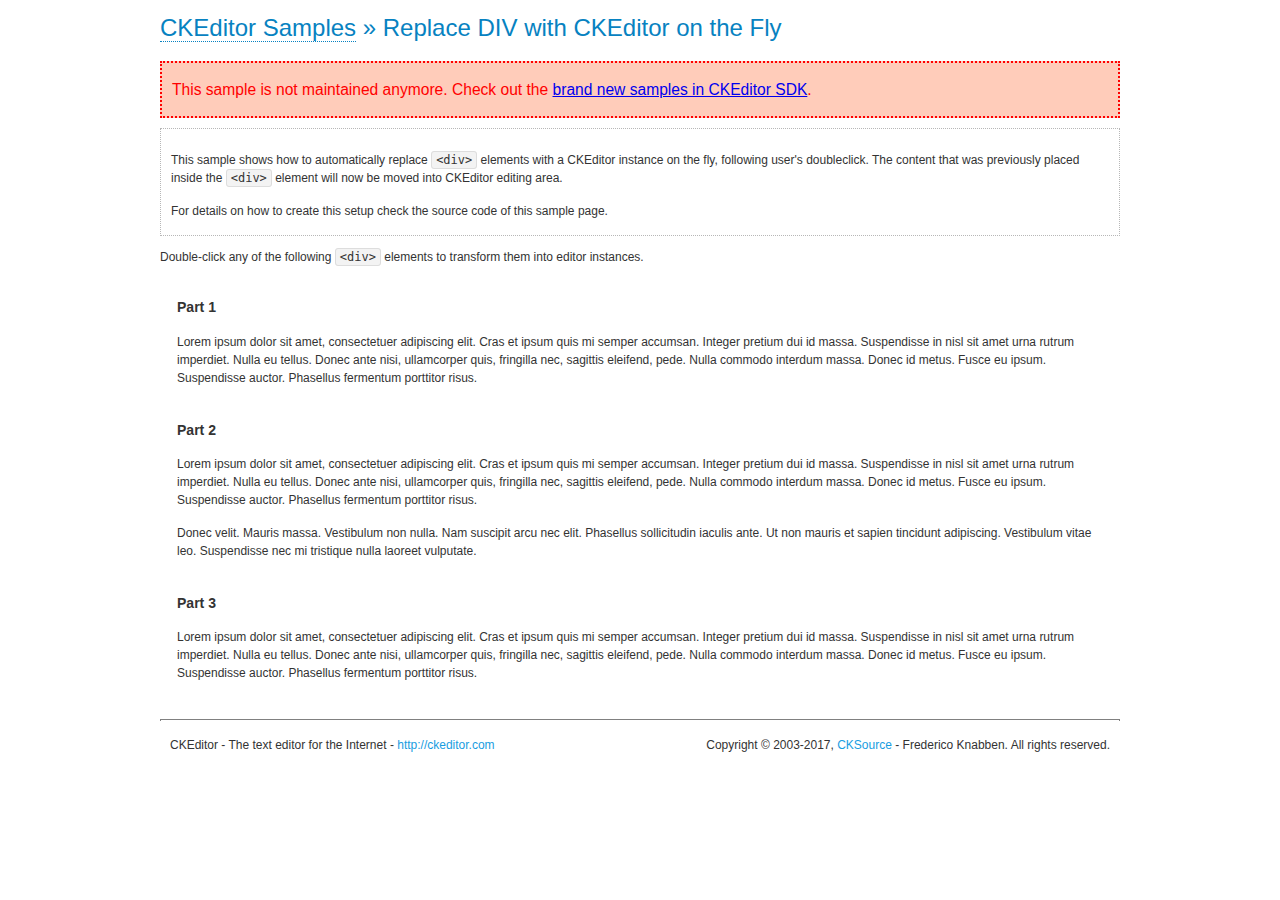
<file: ckeditor/samples/old/divreplace.html>
<!DOCTYPE html>
<!--
Copyright (c) 2003-2017, CKSource - Frederico Knabben. All rights reserved.
For licensing, see LICENSE.md or http://ckeditor.com/license
-->
<html>
<head>
	<meta charset="utf-8">
	<title>Replace DIV &mdash; CKEditor Sample</title>
	<script src="../../ckeditor.js"></script>
	<link href="sample.css" rel="stylesheet">
	<style>

		div.editable
		{
			border: solid 2px transparent;
			padding-left: 15px;
			padding-right: 15px;
		}

		div.editable:hover
		{
			border-color: black;
		}

	</style>
	<script>

		// Uncomment the following code to test the "Timeout Loading Method".
		// CKEDITOR.loadFullCoreTimeout = 5;

		window.onload = function() {
			// Listen to the double click event.
			if ( window.addEventListener )
				document.body.addEventListener( 'dblclick', onDoubleClick, false );
			else if ( window.attachEvent )
				document.body.attachEvent( 'ondblclick', onDoubleClick );

		};

		function onDoubleClick( ev ) {
			// Get the element which fired the event. This is not necessarily the
			// element to which the event has been attached.
			var element = ev.target || ev.srcElement;

			// Find out the div that holds this element.
			var name;

			do {
				element = element.parentNode;
			}
			while ( element && ( name = element.nodeName.toLowerCase() ) &&
				( name != 'div' || element.className.indexOf( 'editable' ) == -1 ) && name != 'body' );

			if ( name == 'div' && element.className.indexOf( 'editable' ) != -1 )
				replaceDiv( element );
		}

		var editor;

		function replaceDiv( div ) {
			if ( editor )
				editor.destroy();

			editor = CKEDITOR.replace( div );
		}

	</script>
</head>
<body>
	<h1 class="samples">
		<a href="index.html">CKEditor Samples</a> &raquo; Replace DIV with CKEditor on the Fly
	</h1>
	<div class="warning deprecated">
		This sample is not maintained anymore. Check out the <a href="http://sdk.ckeditor.com/">brand new samples in CKEditor SDK</a>.
	</div>
	<div class="description">
		<p>
			This sample shows how to automatically replace <code>&lt;div&gt;</code> elements
			with a CKEditor instance on the fly, following user's doubleclick. The content
			that was previously placed inside the <code>&lt;div&gt;</code> element will now
			be moved into CKEditor editing area.
		</p>
		<p>
			For details on how to create this setup check the source code of this sample page.
		</p>
	</div>
	<p>
		Double-click any of the following <code>&lt;div&gt;</code> elements to transform them into
		editor instances.
	</p>
	<div class="editable">
		<h3>
			Part 1
		</h3>
		<p>
			Lorem ipsum dolor sit amet, consectetuer adipiscing elit. Cras et ipsum quis mi
			semper accumsan. Integer pretium dui id massa. Suspendisse in nisl sit amet urna
			rutrum imperdiet. Nulla eu tellus. Donec ante nisi, ullamcorper quis, fringilla
			nec, sagittis eleifend, pede. Nulla commodo interdum massa. Donec id metus. Fusce
			eu ipsum. Suspendisse auctor. Phasellus fermentum porttitor risus.
		</p>
	</div>
	<div class="editable">
		<h3>
			Part 2
		</h3>
		<p>
			Lorem ipsum dolor sit amet, consectetuer adipiscing elit. Cras et ipsum quis mi
			semper accumsan. Integer pretium dui id massa. Suspendisse in nisl sit amet urna
			rutrum imperdiet. Nulla eu tellus. Donec ante nisi, ullamcorper quis, fringilla
			nec, sagittis eleifend, pede. Nulla commodo interdum massa. Donec id metus. Fusce
			eu ipsum. Suspendisse auctor. Phasellus fermentum porttitor risus.
		</p>
		<p>
			Donec velit. Mauris massa. Vestibulum non nulla. Nam suscipit arcu nec elit. Phasellus
			sollicitudin iaculis ante. Ut non mauris et sapien tincidunt adipiscing. Vestibulum
			vitae leo. Suspendisse nec mi tristique nulla laoreet vulputate.
		</p>
	</div>
	<div class="editable">
		<h3>
			Part 3
		</h3>
		<p>
			Lorem ipsum dolor sit amet, consectetuer adipiscing elit. Cras et ipsum quis mi
			semper accumsan. Integer pretium dui id massa. Suspendisse in nisl sit amet urna
			rutrum imperdiet. Nulla eu tellus. Donec ante nisi, ullamcorper quis, fringilla
			nec, sagittis eleifend, pede. Nulla commodo interdum massa. Donec id metus. Fusce
			eu ipsum. Suspendisse auctor. Phasellus fermentum porttitor risus.
		</p>
	</div>
	<div id="footer">
		<hr>
		<p>
			CKEditor - The text editor for the Internet - <a class="samples" href="http://ckeditor.com/">http://ckeditor.com</a>
		</p>
		<p id="copy">
			Copyright &copy; 2003-2017, <a class="samples" href="http://cksource.com/">CKSource</a> - Frederico
			Knabben. All rights reserved.
		</p>
	</div>
</body>
</html>
</file>
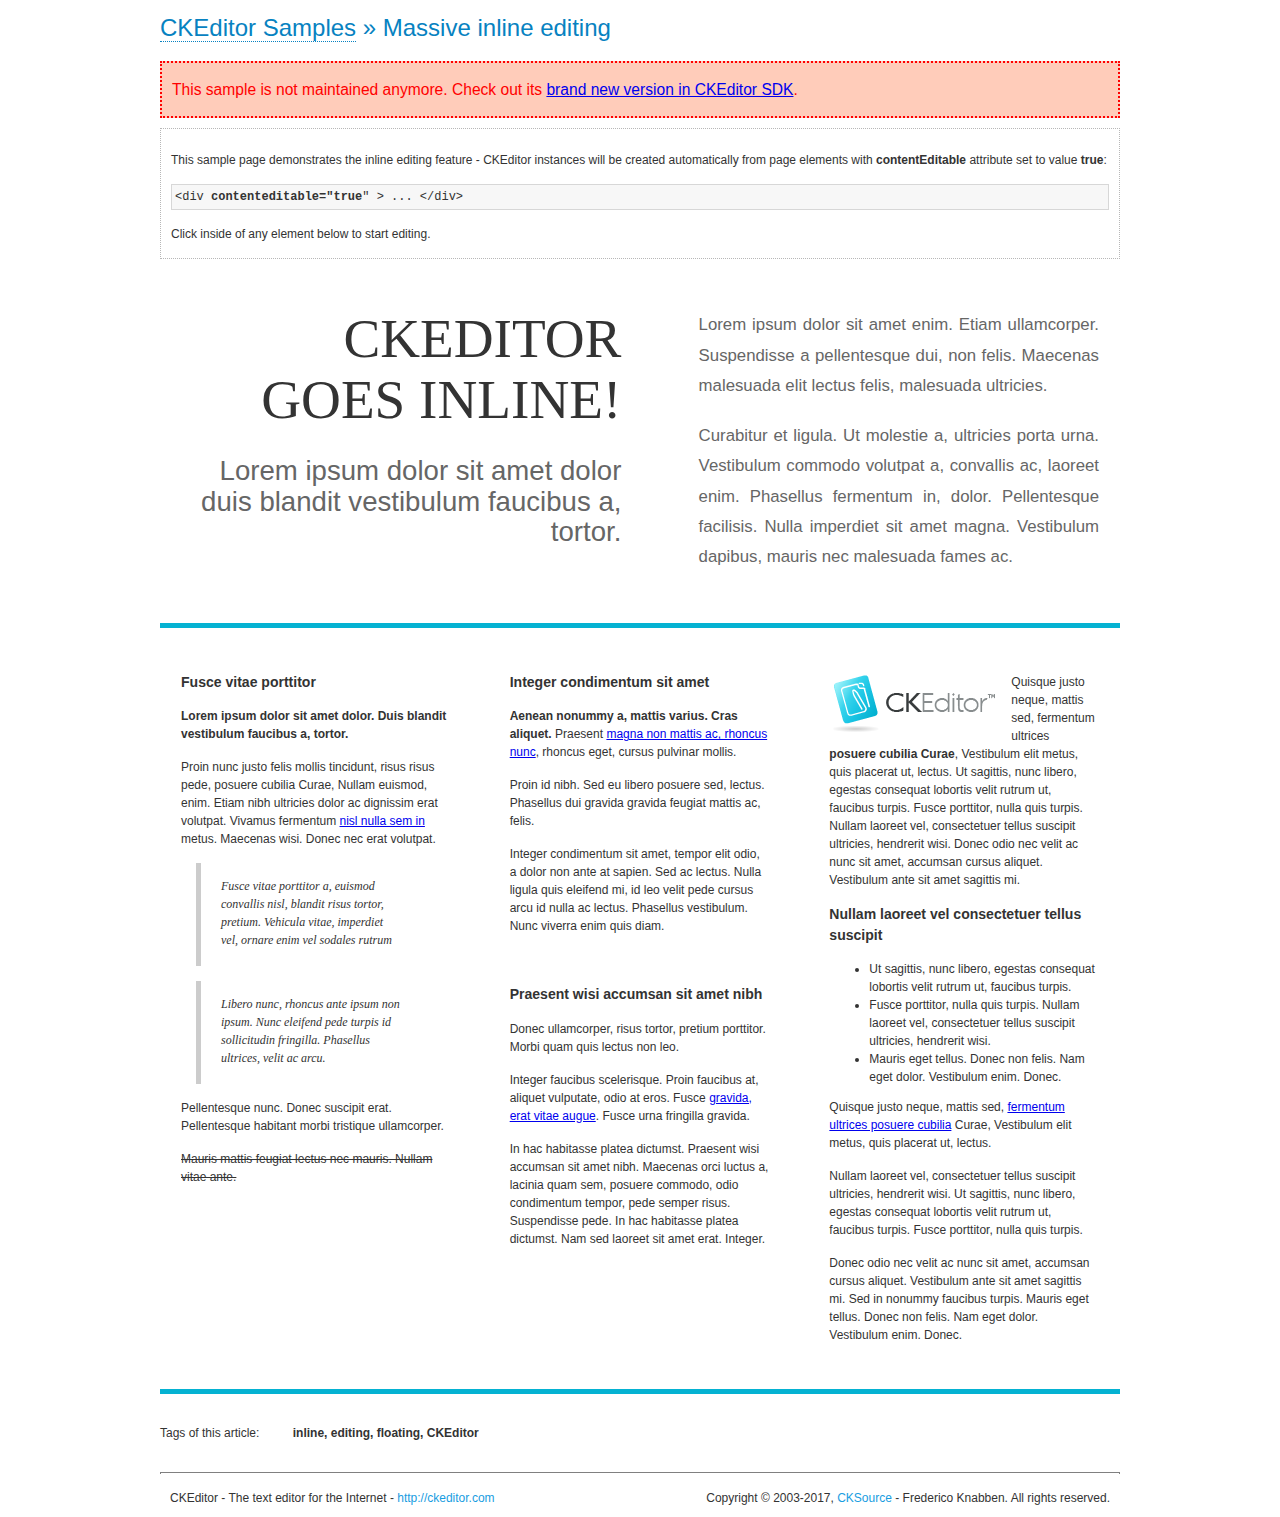
<file: ckeditor/samples/old/inlineall.html>
<!DOCTYPE html>
<!--
Copyright (c) 2003-2017, CKSource - Frederico Knabben. All rights reserved.
For licensing, see LICENSE.md or http://ckeditor.com/license
-->
<html>
<head>
	<meta charset="utf-8">
	<title>Massive inline editing &mdash; CKEditor Sample</title>
	<script src="../../ckeditor.js"></script>
	<script>

		// This code is generally not necessary, but it is here to demonstrate
		// how to customize specific editor instances on the fly. This fits well
		// this demo because we have editable elements (like headers) that
		// require less features.

		// The "instanceCreated" event is fired for every editor instance created.
		CKEDITOR.on( 'instanceCreated', function( event ) {
			var editor = event.editor,
				element = editor.element;

			// Customize editors for headers and tag list.
			// These editors don't need features like smileys, templates, iframes etc.
			if ( element.is( 'h1', 'h2', 'h3' ) || element.getAttribute( 'id' ) == 'taglist' ) {
				// Customize the editor configurations on "configLoaded" event,
				// which is fired after the configuration file loading and
				// execution. This makes it possible to change the
				// configurations before the editor initialization takes place.
				editor.on( 'configLoaded', function() {

					// Remove unnecessary plugins to make the editor simpler.
					editor.config.removePlugins = 'colorbutton,find,flash,font,' +
						'forms,iframe,image,newpage,removeformat,' +
						'smiley,specialchar,stylescombo,templates';

					// Rearrange the layout of the toolbar.
					editor.config.toolbarGroups = [
						{ name: 'editing',		groups: [ 'basicstyles', 'links' ] },
						{ name: 'undo' },
						{ name: 'clipboard',	groups: [ 'selection', 'clipboard' ] },
						{ name: 'about' }
					];
				});
			}
		});

	</script>
	<link href="sample.css" rel="stylesheet">
	<style>

		/* The following styles are just to make the page look nice. */

		/* Workaround to show Arial Black in Firefox. */
		@font-face
		{
			font-family: 'arial-black';
			src: local('Arial Black');
		}

		*[contenteditable="true"]
		{
			padding: 10px;
		}

		#container
		{
			width: 960px;
			margin: 30px auto 0;
		}

		#header
		{
			overflow: hidden;
			padding: 0 0 30px;
			border-bottom: 5px solid #05B2D2;
			position: relative;
		}

		#headerLeft,
		#headerRight
		{
			width: 49%;
			overflow: hidden;
		}

		#headerLeft
		{
			float: left;
			padding: 10px 1px 1px;
		}

		#headerLeft h2,
		#headerLeft h3
		{
			text-align: right;
			margin: 0;
			overflow: hidden;
			font-weight: normal;
		}

		#headerLeft h2
		{
			font-family: "Arial Black",arial-black;
			font-size: 4.6em;
			line-height: 1.1;
			text-transform: uppercase;
		}

		#headerLeft h3
		{
			font-size: 2.3em;
			line-height: 1.1;
			margin: .2em 0 0;
			color: #666;
		}

		#headerRight
		{
			float: right;
			padding: 1px;
		}

		#headerRight p
		{
			line-height: 1.8;
			text-align: justify;
			margin: 0;
		}

		#headerRight p + p
		{
			margin-top: 20px;
		}

		#headerRight > div
		{
			padding: 20px;
			margin: 0 0 0 30px;
			font-size: 1.4em;
			color: #666;
		}

		#columns
		{
			color: #333;
			overflow: hidden;
			padding: 20px 0;
		}

		#columns > div
		{
			float: left;
			width: 33.3%;
		}

		#columns #column1 > div
		{
			margin-left: 1px;
		}

		#columns #column3 > div
		{
			margin-right: 1px;
		}

		#columns > div > div
		{
			margin: 0px 10px;
			padding: 10px 20px;
		}

		#columns blockquote
		{
			margin-left: 15px;
		}

		#tagLine
		{
			border-top: 5px solid #05B2D2;
			padding-top: 20px;
		}

		#taglist {
			display: inline-block;
			margin-left: 20px;
			font-weight: bold;
			margin: 0 0 0 20px;
		}

	</style>
</head>
<body>
<div>
	<h1 class="samples"><a href="index.html">CKEditor Samples</a> &raquo; Massive inline editing</h1>
	<div class="warning deprecated">
		This sample is not maintained anymore. Check out its <a href="http://sdk.ckeditor.com/samples/inline.html">brand new version in CKEditor SDK</a>.
	</div>
	<div class="description">
		<p>This sample page demonstrates the inline editing feature - CKEditor instances will be created automatically from page elements with <strong>contentEditable</strong> attribute set to value <strong>true</strong>:</p>
		<pre class="samples">&lt;div <strong>contenteditable="true</strong>" &gt; ... &lt;/div&gt;</pre>
		<p>Click inside of any element below to start editing.</p>
	</div>
</div>
<div id="container">
	<div id="header">
		<div id="headerLeft">
			<h2 id="sampleTitle" contenteditable="true">
				CKEditor<br> Goes Inline!
			</h2>
			<h3 contenteditable="true">
				Lorem ipsum dolor sit amet dolor duis blandit vestibulum faucibus a, tortor.
			</h3>
		</div>
		<div id="headerRight">
			<div contenteditable="true">
				<p>
					Lorem ipsum dolor sit amet enim. Etiam ullamcorper. Suspendisse a pellentesque dui, non felis. Maecenas malesuada elit lectus felis, malesuada ultricies.
				</p>
				<p>
					Curabitur et ligula. Ut molestie a, ultricies porta urna. Vestibulum commodo volutpat a, convallis ac, laoreet enim. Phasellus fermentum in, dolor. Pellentesque facilisis. Nulla imperdiet sit amet magna. Vestibulum dapibus, mauris nec malesuada fames ac.
				</p>
			</div>
		</div>
	</div>
	<div id="columns">
		<div id="column1">
			<div contenteditable="true">
				<h3>
					Fusce vitae porttitor
				</h3>
				<p>
					<strong>
						Lorem ipsum dolor sit amet dolor. Duis blandit vestibulum faucibus a, tortor.
					</strong>
				</p>
				<p>
					Proin nunc justo felis mollis tincidunt, risus risus pede, posuere cubilia Curae, Nullam euismod, enim. Etiam nibh ultricies dolor ac dignissim erat volutpat. Vivamus fermentum <a href="http://ckeditor.com/">nisl nulla sem in</a> metus. Maecenas wisi. Donec nec erat volutpat.
				</p>
				<blockquote>
					<p>
						Fusce vitae porttitor a, euismod convallis nisl, blandit risus tortor, pretium.
						Vehicula vitae, imperdiet vel, ornare enim vel sodales rutrum
					</p>
				</blockquote>
				<blockquote>
					<p>
						Libero nunc, rhoncus ante ipsum non ipsum. Nunc eleifend pede turpis id sollicitudin fringilla. Phasellus ultrices, velit ac arcu.
					</p>
				</blockquote>
				<p>Pellentesque nunc. Donec suscipit erat. Pellentesque habitant morbi tristique ullamcorper.</p>
				<p><s>Mauris mattis feugiat lectus nec mauris. Nullam vitae ante.</s></p>
			</div>
		</div>
		<div id="column2">
			<div contenteditable="true">
				<h3>
					Integer condimentum sit amet
				</h3>
				<p>
					<strong>Aenean nonummy a, mattis varius. Cras aliquet.</strong>
					Praesent <a href="http://ckeditor.com/">magna non mattis ac, rhoncus nunc</a>, rhoncus eget, cursus pulvinar mollis.</p>
				<p>Proin id nibh. Sed eu libero posuere sed, lectus. Phasellus dui gravida gravida feugiat mattis ac, felis.</p>
				<p>Integer condimentum sit amet, tempor elit odio, a dolor non ante at sapien. Sed ac lectus. Nulla ligula quis eleifend mi, id leo velit pede cursus arcu id nulla ac lectus. Phasellus vestibulum. Nunc viverra enim quis diam.</p>
			</div>
			<div contenteditable="true">
				<h3>
					Praesent wisi accumsan sit amet nibh
				</h3>
				<p>Donec ullamcorper, risus tortor, pretium porttitor. Morbi quam quis lectus non leo.</p>
				<p style="margin-left: 40px; ">Integer faucibus scelerisque. Proin faucibus at, aliquet vulputate, odio at eros. Fusce <a href="http://ckeditor.com/">gravida, erat vitae augue</a>. Fusce urna fringilla gravida.</p>
				<p>In hac habitasse platea dictumst. Praesent wisi accumsan sit amet nibh. Maecenas orci luctus a, lacinia quam sem, posuere commodo, odio condimentum tempor, pede semper risus. Suspendisse pede. In hac habitasse platea dictumst. Nam sed laoreet sit amet erat. Integer.</p>
			</div>
		</div>
		<div id="column3">
			<div contenteditable="true">
				<p>
					<img src="assets/inlineall/logo.png" alt="CKEditor logo" style="float:left">
				</p>
				<p>Quisque justo neque, mattis sed, fermentum ultrices <strong>posuere cubilia Curae</strong>, Vestibulum elit metus, quis placerat ut, lectus. Ut sagittis, nunc libero, egestas consequat lobortis velit rutrum ut, faucibus turpis. Fusce porttitor, nulla quis turpis. Nullam laoreet vel, consectetuer tellus suscipit ultricies, hendrerit wisi. Donec odio nec velit ac nunc sit amet, accumsan cursus aliquet. Vestibulum ante sit amet sagittis mi.</p>
				<h3>
					Nullam laoreet vel consectetuer tellus suscipit
				</h3>
				<ul>
					<li>Ut sagittis, nunc libero, egestas consequat lobortis velit rutrum ut, faucibus turpis.</li>
					<li>Fusce porttitor, nulla quis turpis. Nullam laoreet vel, consectetuer tellus suscipit ultricies, hendrerit wisi.</li>
					<li>Mauris eget tellus. Donec non felis. Nam eget dolor. Vestibulum enim. Donec.</li>
				</ul>
				<p>Quisque justo neque, mattis sed, <a href="http://ckeditor.com/">fermentum ultrices posuere cubilia</a> Curae, Vestibulum elit metus, quis placerat ut, lectus.</p>
				<p>Nullam laoreet vel, consectetuer tellus suscipit ultricies, hendrerit wisi. Ut sagittis, nunc libero, egestas consequat lobortis velit rutrum ut, faucibus turpis. Fusce porttitor, nulla quis turpis.</p>
				<p>Donec odio nec velit ac nunc sit amet, accumsan cursus aliquet. Vestibulum ante sit amet sagittis mi. Sed in nonummy faucibus turpis. Mauris eget tellus. Donec non felis. Nam eget dolor. Vestibulum enim. Donec.</p>
			</div>
		</div>
	</div>
	<div id="tagLine">
		Tags of this article:
		<p id="taglist" contenteditable="true">
			inline, editing, floating, CKEditor
		</p>
	</div>
</div>
<div id="footer">
	<hr>
	<p>
		CKEditor - The text editor for the Internet - <a class="samples" href="http://ckeditor.com/">
			http://ckeditor.com</a>
	</p>
	<p id="copy">
		Copyright &copy; 2003-2017, <a class="samples" href="http://cksource.com/">CKSource</a>
		- Frederico Knabben. All rights reserved.
	</p>
</div>
</body>
</html>
</file>
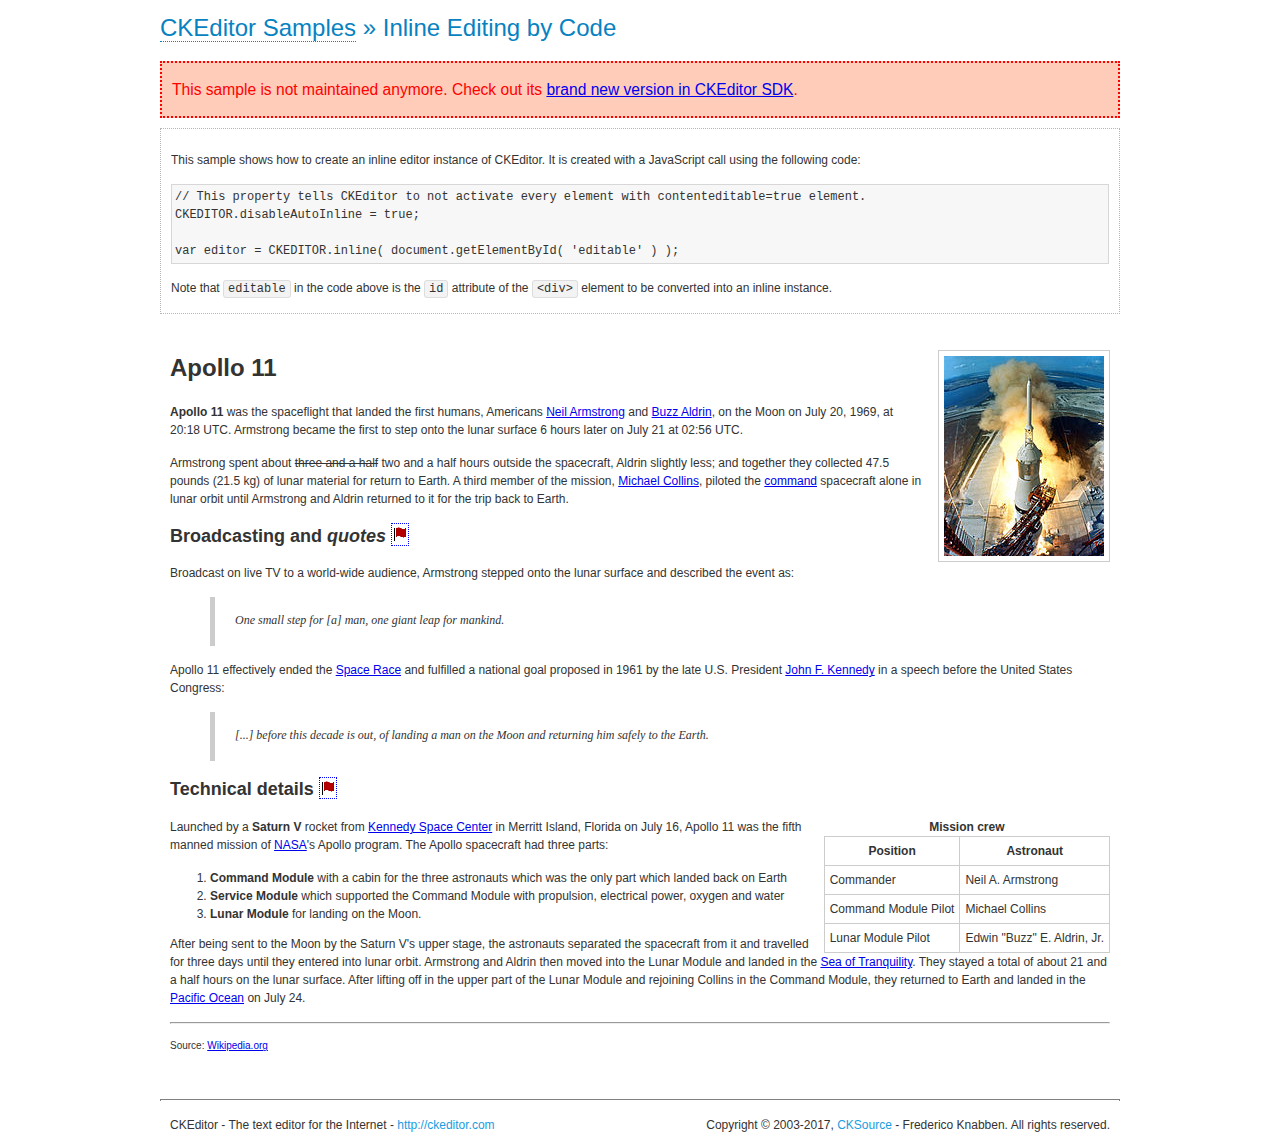
<file: ckeditor/samples/old/inlinebycode.html>
<!DOCTYPE html>
<!--
Copyright (c) 2003-2017, CKSource - Frederico Knabben. All rights reserved.
For licensing, see LICENSE.md or http://ckeditor.com/license
-->
<html>
<head>
	<meta charset="utf-8">
	<title>Inline Editing by Code &mdash; CKEditor Sample</title>
	<script src="../../ckeditor.js"></script>
	<link href="sample.css" rel="stylesheet">
	<style>

		#editable
		{
			padding: 10px;
			float: left;
		}

	</style>
</head>
<body>
	<h1 class="samples">
		<a href="index.html">CKEditor Samples</a> &raquo; Inline Editing by Code
	</h1>
	<div class="warning deprecated">
		This sample is not maintained anymore. Check out its <a href="http://sdk.ckeditor.com/samples/inline.html">brand new version in CKEditor SDK</a>.
	</div>
	<div class="description">
		<p>
			This sample shows how to create an inline editor instance of CKEditor. It is created
			with a JavaScript call using the following code:
		</p>
<pre class="samples">
// This property tells CKEditor to not activate every element with contenteditable=true element.
CKEDITOR.disableAutoInline = true;

var editor = CKEDITOR.inline( document.getElementById( 'editable' ) );
</pre>
		<p>
			Note that <code>editable</code> in the code above is the <code>id</code>
			attribute of the <code>&lt;div&gt;</code> element to be converted into an inline instance.
		</p>
	</div>
	<div id="editable" contenteditable="true">
		<h1><img alt="Saturn V carrying Apollo 11" class="right" src="assets/sample.jpg" /> Apollo 11</h1>

		<p><b>Apollo 11</b> was the spaceflight that landed the first humans, Americans <a href="http://en.wikipedia.org/wiki/Neil_Armstrong" title="Neil Armstrong">Neil Armstrong</a> and <a href="http://en.wikipedia.org/wiki/Buzz_Aldrin" title="Buzz Aldrin">Buzz Aldrin</a>, on the Moon on July 20, 1969, at 20:18 UTC. Armstrong became the first to step onto the lunar surface 6 hours later on July 21 at 02:56 UTC.</p>

		<p>Armstrong spent about <s>three and a half</s> two and a half hours outside the spacecraft, Aldrin slightly less; and together they collected 47.5 pounds (21.5&nbsp;kg) of lunar material for return to Earth. A third member of the mission, <a href="http://en.wikipedia.org/wiki/Michael_Collins_(astronaut)" title="Michael Collins (astronaut)">Michael Collins</a>, piloted the <a href="http://en.wikipedia.org/wiki/Apollo_Command/Service_Module" title="Apollo Command/Service Module">command</a> spacecraft alone in lunar orbit until Armstrong and Aldrin returned to it for the trip back to Earth.</p>

		<h2>Broadcasting and <em>quotes</em> <a id="quotes" name="quotes"></a></h2>

		<p>Broadcast on live TV to a world-wide audience, Armstrong stepped onto the lunar surface and described the event as:</p>

		<blockquote>
			<p>One small step for [a] man, one giant leap for mankind.</p>
		</blockquote>

		<p>Apollo 11 effectively ended the <a href="http://en.wikipedia.org/wiki/Space_Race" title="Space Race">Space Race</a> and fulfilled a national goal proposed in 1961 by the late U.S. President <a href="http://en.wikipedia.org/wiki/John_F._Kennedy" title="John F. Kennedy">John F. Kennedy</a> in a speech before the United States Congress:</p>

		<blockquote>
			<p>[...] before this decade is out, of landing a man on the Moon and returning him safely to the Earth.</p>
		</blockquote>

		<h2>Technical details <a id="tech-details" name="tech-details"></a></h2>

		<table align="right" border="1" bordercolor="#ccc" cellpadding="5" cellspacing="0" style="border-collapse:collapse;margin:10px 0 10px 15px;">
			<caption><strong>Mission crew</strong></caption>
			<thead>
			<tr>
				<th scope="col">Position</th>
				<th scope="col">Astronaut</th>
			</tr>
			</thead>
			<tbody>
			<tr>
				<td>Commander</td>
				<td>Neil A. Armstrong</td>
			</tr>
			<tr>
				<td>Command Module Pilot</td>
				<td>Michael Collins</td>
			</tr>
			<tr>
				<td>Lunar Module Pilot</td>
				<td>Edwin &quot;Buzz&quot; E. Aldrin, Jr.</td>
			</tr>
			</tbody>
		</table>

		<p>Launched by a <strong>Saturn V</strong> rocket from <a href="http://en.wikipedia.org/wiki/Kennedy_Space_Center" title="Kennedy Space Center">Kennedy Space Center</a> in Merritt Island, Florida on July 16, Apollo 11 was the fifth manned mission of <a href="http://en.wikipedia.org/wiki/NASA" title="NASA">NASA</a>&#39;s Apollo program. The Apollo spacecraft had three parts:</p>

		<ol>
			<li><strong>Command Module</strong> with a cabin for the three astronauts which was the only part which landed back on Earth</li>
			<li><strong>Service Module</strong> which supported the Command Module with propulsion, electrical power, oxygen and water</li>
			<li><strong>Lunar Module</strong> for landing on the Moon.</li>
		</ol>

		<p>After being sent to the Moon by the Saturn V&#39;s upper stage, the astronauts separated the spacecraft from it and travelled for three days until they entered into lunar orbit. Armstrong and Aldrin then moved into the Lunar Module and landed in the <a href="http://en.wikipedia.org/wiki/Mare_Tranquillitatis" title="Mare Tranquillitatis">Sea of Tranquility</a>. They stayed a total of about 21 and a half hours on the lunar surface. After lifting off in the upper part of the Lunar Module and rejoining Collins in the Command Module, they returned to Earth and landed in the <a href="http://en.wikipedia.org/wiki/Pacific_Ocean" title="Pacific Ocean">Pacific Ocean</a> on July 24.</p>

		<hr />
		<p style="text-align: right;"><small>Source: <a href="http://en.wikipedia.org/wiki/Apollo_11">Wikipedia.org</a></small></p>
	</div>

	<script>
		// We need to turn off the automatic editor creation first.
		CKEDITOR.disableAutoInline = true;

		var editor = CKEDITOR.inline( 'editable' );
	</script>
	<div id="footer">
		<hr>
		<p contenteditable="true">
			CKEditor - The text editor for the Internet - <a class="samples" href="http://ckeditor.com/">
				http://ckeditor.com</a>
		</p>
		<p id="copy">
			Copyright &copy; 2003-2017, <a class="samples" href="http://cksource.com/">CKSource</a>
			- Frederico Knabben. All rights reserved.
		</p>
	</div>
</body>
</html>
</file>
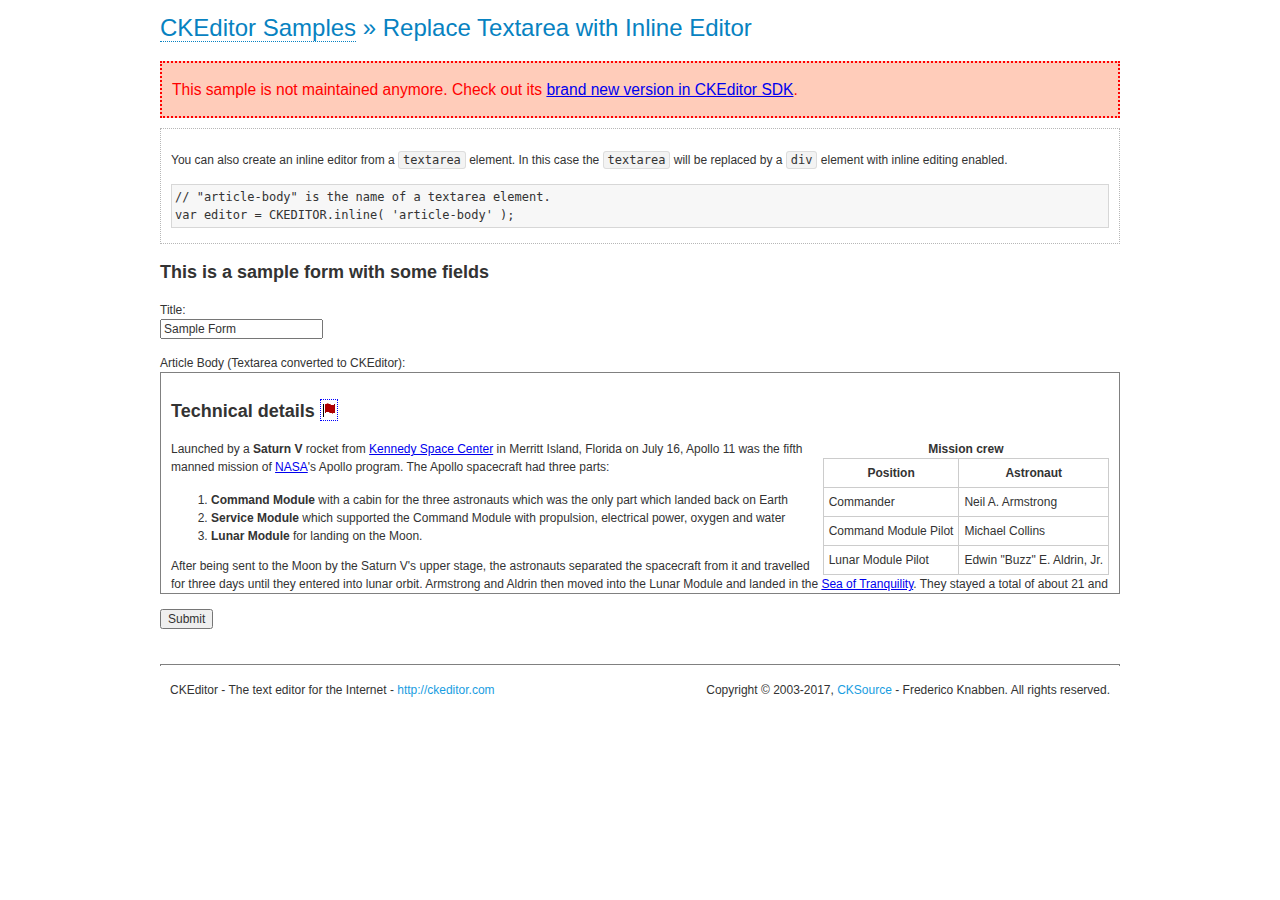
<file: ckeditor/samples/old/inlinetextarea.html>
<!DOCTYPE html>
<!--
Copyright (c) 2003-2017, CKSource - Frederico Knabben. All rights reserved.
For licensing, see LICENSE.md or http://ckeditor.com/license
-->
<html>
<head>
	<meta charset="utf-8">
	<title>Replace Textarea with Inline Editor &mdash; CKEditor Sample</title>
	<script src="../../ckeditor.js"></script>
	<link href="sample.css" rel="stylesheet">
	<style>

		/* Style the CKEditor element to look like a textfield */
		.cke_textarea_inline
		{
			padding: 10px;
			height: 200px;
			overflow: auto;

			border: 1px solid gray;
			-webkit-appearance: textfield;
		}

	</style>
</head>
<body>
	<h1 class="samples">
		<a href="index.html">CKEditor Samples</a> &raquo; Replace Textarea with Inline Editor
	</h1>
	<div class="warning deprecated">
		This sample is not maintained anymore. Check out its <a href="http://sdk.ckeditor.com/samples/inline.html">brand new version in CKEditor SDK</a>.
	</div>
	<div class="description">
		<p>
			You can also create an inline editor from a <code>textarea</code>
			element. In this case the <code>textarea</code> will be replaced
			by a <code>div</code> element with inline editing enabled.
		</p>
<pre class="samples">
// "article-body" is the name of a textarea element.
var editor = CKEDITOR.inline( 'article-body' );
</pre>
	</div>
	<form action="sample_posteddata.php" method="post">
		<h2>This is a sample form with some fields</h2>
		<p>
			Title:<br>
			<input type="text" name="title" value="Sample Form"></p>
		<p>
			Article Body (Textarea converted to CKEditor):<br>
			<textarea name="article-body" style="height: 200px">
				&lt;h2&gt;Technical details &lt;a id="tech-details" name="tech-details"&gt;&lt;/a&gt;&lt;/h2&gt;

				&lt;table align="right" border="1" bordercolor="#ccc" cellpadding="5" cellspacing="0" style="border-collapse:collapse;margin:10px 0 10px 15px;"&gt;
					&lt;caption&gt;&lt;strong&gt;Mission crew&lt;/strong&gt;&lt;/caption&gt;
					&lt;thead&gt;
					&lt;tr&gt;
						&lt;th scope="col"&gt;Position&lt;/th&gt;
						&lt;th scope="col"&gt;Astronaut&lt;/th&gt;
					&lt;/tr&gt;
					&lt;/thead&gt;
					&lt;tbody&gt;
					&lt;tr&gt;
						&lt;td&gt;Commander&lt;/td&gt;
						&lt;td&gt;Neil A. Armstrong&lt;/td&gt;
					&lt;/tr&gt;
					&lt;tr&gt;
						&lt;td&gt;Command Module Pilot&lt;/td&gt;
						&lt;td&gt;Michael Collins&lt;/td&gt;
					&lt;/tr&gt;
					&lt;tr&gt;
						&lt;td&gt;Lunar Module Pilot&lt;/td&gt;
						&lt;td&gt;Edwin &quot;Buzz&quot; E. Aldrin, Jr.&lt;/td&gt;
					&lt;/tr&gt;
					&lt;/tbody&gt;
				&lt;/table&gt;

				&lt;p&gt;Launched by a &lt;strong&gt;Saturn V&lt;/strong&gt; rocket from &lt;a href="http://en.wikipedia.org/wiki/Kennedy_Space_Center" title="Kennedy Space Center"&gt;Kennedy Space Center&lt;/a&gt; in Merritt Island, Florida on July 16, Apollo 11 was the fifth manned mission of &lt;a href="http://en.wikipedia.org/wiki/NASA" title="NASA"&gt;NASA&lt;/a&gt;&#39;s Apollo program. The Apollo spacecraft had three parts:&lt;/p&gt;

				&lt;ol&gt;
					&lt;li&gt;&lt;strong&gt;Command Module&lt;/strong&gt; with a cabin for the three astronauts which was the only part which landed back on Earth&lt;/li&gt;
					&lt;li&gt;&lt;strong&gt;Service Module&lt;/strong&gt; which supported the Command Module with propulsion, electrical power, oxygen and water&lt;/li&gt;
					&lt;li&gt;&lt;strong&gt;Lunar Module&lt;/strong&gt; for landing on the Moon.&lt;/li&gt;
				&lt;/ol&gt;

				&lt;p&gt;After being sent to the Moon by the Saturn V&#39;s upper stage, the astronauts separated the spacecraft from it and travelled for three days until they entered into lunar orbit. Armstrong and Aldrin then moved into the Lunar Module and landed in the &lt;a href="http://en.wikipedia.org/wiki/Mare_Tranquillitatis" title="Mare Tranquillitatis"&gt;Sea of Tranquility&lt;/a&gt;. They stayed a total of about 21 and a half hours on the lunar surface. After lifting off in the upper part of the Lunar Module and rejoining Collins in the Command Module, they returned to Earth and landed in the &lt;a href="http://en.wikipedia.org/wiki/Pacific_Ocean" title="Pacific Ocean"&gt;Pacific Ocean&lt;/a&gt; on July 24.&lt;/p&gt;

				&lt;hr /&gt;
				&lt;p style="text-align: right;"&gt;&lt;small&gt;Source: &lt;a href="http://en.wikipedia.org/wiki/Apollo_11"&gt;Wikipedia.org&lt;/a&gt;&lt;/small&gt;&lt;/p&gt;
			</textarea>
		</p>
		<p>
			<input type="submit" value="Submit">
		</p>
	</form>

	<script>
		CKEDITOR.inline( 'article-body' );
	</script>
	<div id="footer">
		<hr>
		<p>
			CKEditor - The text editor for the Internet - <a class="samples" href="http://ckeditor.com/">
				http://ckeditor.com</a>
		</p>
		<p id="copy">
			Copyright &copy; 2003-2017, <a class="samples" href="http://cksource.com/">CKSource</a>
			- Frederico Knabben. All rights reserved.
		</p>
	</div>
</body>
</html>
</file>
<file: css/style.css>
@import url('https://fonts.googleapis.com/css?family=Roboto:100,100i,300,300i,400,400i,500,500i,700,700i,900,900i');
*{outline:none;}
html, body {margin:0; padding:0; width:100%; height:100%;}
body{margin:0; color:#2c2c2c !important; position:relative; font:400 12px/14px 'Roboto', sans-serif !important; background:url(../images/bgnoise.png);}
#activityFormPanel{margin-top:65px !important;height: calc(100vh - 125px) !important;}
a{color:#2c2c2c}
.clearfix:after,.clearfix:before{content:''; display:table;}
.clearfix:after{clear:both; display:block;}
/*HEADER CSS*/
#PROCESSINSTANCEID_TEXT{color:#053c6d; margin-top: 1em; font-size: .9em;}
#header_toolbar{background:#c5c5c5 !important; height:38px !important;}
.header-2{-webkit-box-shadow:0 5px 8px 0 rgba(0,0,0,0.4); box-shadow:0 5px 8px 0 rgba(0,0,0,0.4); -webkit-transition:all 0.4s ease; transition:all 0.4s ease; background: #00c0f3; background: -moz-linear-gradient(left, #00c0f3 0%, #917bb9 50%, #053c6d 100%); background: -webkit-linear-gradient(left, #00c0f3 0%,#917bb9 50%,#053c6d 100%); background: linear-gradient(to right, #00c0f3 0%,#917bb9 50%,#053c6d 100%); filter: progid:DXImageTransform.Microsoft.gradient( startColorstr='#00c0f3', endColorstr='#053c6d',GradientType=1 );}
.project-title{color:#fff; font:200 20px/30px 'Roboto', sans-serif; text-shadow: 0px 2px 2px #00c0f3; text-transform:uppercase; margin:.2em 1em 0}
.project-subtitle{color:#fff; font-size:14px; margin-right:1.5em;text-shadow: 0px 2px 2px #00c0f3;}
main{/*margin:7em 0;margin: 0 0 7em 0; */ padding-bottom: 90px; top: 2em; position: relative;}
hr{background-image: linear-gradient(to right, rgba(0,0,0,0), #c5c5c5,rgba(0,0,0,0))!important; border:0; height: 1px;}
/*Form CSS*/
/****  floating-Lable style start ****/
input:focus ~ label, textarea:focus ~ label, input:valid ~ label, textarea:valid ~ label {/*top: -2rem; */color:#e77817; left:0; -webkit-transition: all 0.125s ease; transition: all 0.125s ease;}
.form-group {position:relative; margin:2.5em 0 2em;}
.form-group-radio,.form-group-checkbox{position: initial !important;}
.form-control , .form-control-select, .form-control-textarea {font-size:13px; box-shadow:none; border-radius:.5em; padding:2px 4px; display: block; width:100%; height:22px; background-color: transparent; border:none; border:1px solid #00c0f3;}
.form-control:focus , .form-control-select:focus, .form-control-textarea:focus{outline:none;border-bottom:2px solid #e77817;}
label {color:#5c5c5c; font-size:13px; font-weight:normal; position:absolute; pointer-events:none; left:10px; top:5px; transition:0.2s ease all; -moz-transition:0.2s ease all; -webkit-transition:0.2s ease all;}
.form-control:focus ~ label, .form-control-select:disabled ~ label, .form-control-textarea ~ label, .form-control:not(:placeholder-shown) ~ label {top:-18px; left:0; font-size:14px; color:#e77817 !important;}
.form-control-select:disabled{background: #eee;}
.form-control-select:focus ~ label , .form-control-select:not([value=""]):valid ~ label {top:-18px; left:0; font-size:13px; color:#e77817;}
/* active state */
.form-control:focus ~ .bar:before, .form-control:focus ~ .bar:after, .form-control-select:focus ~ .bar:before, .form-control-select:focus ~ .bar:after {width:50%;}
*, *:before, *:after {-webkit-box-sizing: border-box; -moz-box-sizing: border-box; box-sizing: border-box;}
.floating-textarea {min-height: 30px; max-height: 260px; overflow:hidden; overflow-x: hidden;}
textarea.form-control{resize: none;}
/* highlighter */
.highlight {position:absolute; height:50%; width:100%; top:15%; left:0; pointer-events:none; opacity:0.5;}
/* active state */
.form-control:focus ~ .highlight , .form-control-select:focus ~ .highlight {-webkit-animation:inputHighlighter 0.3s ease; -moz-animation:inputHighlighter 0.3s ease; animation:inputHighlighter 0.3s ease;}
/* animation */
@-webkit-keyframes inputHighlighter {from {background:#5264AE;}to{width:0; background:transparent;}}
@-moz-keyframes inputHighlighter {from {background:#5264AE;}to{width:0; background:transparent;}}
@keyframes inputHighlighter {from {background:#5264AE;}to{width:0; background:transparent;}}
.form-control{font-size:1em;}
select.form-control:not([size]):not([multiple]){height:29px;}
.form-control::placeholder{color:#ccc;}


/*FOOTER CSS*/
footer{position: fixed; z-index:9; display:block; bottom: 0; left: 0; width: 100%;background: #00c0f3; -webkit-box-shadow:0 -5px 8px 0 rgba(0,0,0,0.4); box-shadow:0 -5px 8px 0 rgba(0,0,0,0.4); background: -moz-linear-gradient(left, #00c0f3 0%, #917bb9 50%, #053c6d 100%); background: -webkit-linear-gradient(left, #00c0f3 0%,#917bb9 50%,#053c6d 100%); background: linear-gradient(to right, #00c0f3 0%,#917bb9 50%,#053c6d 100%); filter: progid:DXImageTransform.Microsoft.gradient( startColorstr='#00c0f3', endColorstr='#053c6d',GradientType=1 ); height:20px; line-height:20px; font-size:9px; color:#fff; padding-left:5px;}


/*LOADER CSS*/
.loading{position:absolute;left:50%;top:50%;z-index:2;padding:20px;margin-left:-80px;width:200px;color:#000}
.mask{position:fixed;display:block;left:0;top:0;right:0;bottom:0;height:100%;z-index:9999;background-color:rgba(0,0,0,.5)}
.cssload-loader{position:fixed;top:47%;left:0;right:0;margin:0 auto;width:29px;height:29px;border:4px solid #917bb9;z-index:9999;animation:cssload-loader 2.3s infinite ease;-o-animation:cssload-loader 2.3s infinite ease;-ms-animation:cssload-loader 2.3s infinite ease;-webkit-animation:cssload-loader 2.3s infinite ease;-moz-animation:cssload-loader 2.3s infinite ease}
.field-loader .cssload-loader{position:relative;top:auto;left:auto;right:auto;margin:auto;width:10px;height:10px;border:1px solid #917bb9;z-index:9999;animation:cssload-loader 2.3s infinite ease;-o-animation:cssload-loader 2.3s infinite ease;-ms-animation:cssload-loader 2.3s infinite ease;-webkit-animation:cssload-loader 2.3s infinite ease;-moz-animation:cssload-loader 2.3s infinite ease}
.cssload-loader-inner{vertical-align:top;display:inline-block;width:100%;background-color:#00c0f3;animation:cssload-loader-inner 2.3s infinite ease-in;-o-animation:cssload-loader-inner 2.3s infinite ease-in;-ms-animation:cssload-loader-inner 2.3s infinite ease-in;-webkit-animation:cssload-loader-inner 2.3s infinite ease-in;-moz-animation:cssload-loader-inner 2.3s infinite ease-in}
.processRequest{position:fixed;top:53%;left:0;color:#fff;z-index:9999;font-size:13px;right:0;text-align:center}
@keyframes cssload-loader{
    0%{transform:rotate(0)}
    25%,50%{transform:rotate(180deg)}
    100%,75%{transform:rotate(360deg)}
}
@-o-keyframes cssload-loader{
    0%{transform:rotate(0)}
    25%,50%{transform:rotate(180deg)}
    100%,75%{transform:rotate(360deg)}
}
@-ms-keyframes cssload-loader{
    0%{transform:rotate(0)}
    25%,50%{transform:rotate(180deg)}
    100%,75%{transform:rotate(360deg)}
}
@-webkit-keyframes cssload-loader{
    0%{transform:rotate(0)}
    25%,50%{transform:rotate(180deg)}
    100%,75%{transform:rotate(360deg)}
}
@-moz-keyframes cssload-loader{
    0%{transform:rotate(0)}
    25%,50%{transform:rotate(180deg)}
    100%,75%{transform:rotate(360deg)}
}
.flip-container,.flipper{-moz-transform-style:preserve-3d;-ms-transform-style:preserve-3d}
@keyframes cssload-loader-inner{
    0%,100%,25%{height:0%}
    50%,75%{height:100%}
}
@-o-keyframes cssload-loader-inner{
    0%,100%,25%{height:0%}
    50%,75%{height:100%}
}
@-ms-keyframes cssload-loader-inner{
    0%,100%,25%{height:0%}
    50%,75%{height:100%}
}
@-webkit-keyframes cssload-loader-inner{
    0%,100%,25%{height:0%}
    50%,75%{height:100%}
}
@-moz-keyframes cssload-loader-inner{
    0%,100%,25%{height:0%}
    50%,75%{height:100%}
}

/*TABLE CSS STARTS*/
.dataTables_length, .dataTables_filter{display:none;}
.table-wrapper {background:#fff; position:relative; margin:0; width:100%; border-radius:3px; box-shadow:0 1px 1px rgba(0,0,0,.05);}
.table-title {background:#273675; color:#fff;}
.table-title h2 {margin:-7px 0 3px 10px; font-size:16px;}
.table-title .btn-group {float:none;}
.table-title .btn {color:#fff; float:none; font-size:13px; border:none; min-width:50px; border-radius:2px; border:none; outline:none !important; margin-left:10px;}
.table-title .btn i {float:left; font-size:21px; margin-right:5px;}
.table-title .btn span {float:left; margin-top:2px;}
table.table{margin:0 auto; border:1px solid #00c0f3; font-size:12px; background:rgba(197,197,197,.2);}
table.table th{background:#00c0f3; color:#053c6d; font-size:12px;}
table.table tr th, table.table tr td {border-color:rgba(197,197,197,1); padding:5px; vertical-align:middle;}
/*table.table tr th:first-child {width:60px;}*/
table.table tr th:last-child {width:100px; text-shadow:none !important;}
table.table-striped tbody tr:nth-of-type(odd) {background-color:#ddd;}
table.table-striped.table-hover tbody tr:hover {background:#f5f5f5;}
table.table th{margin:0 5px; cursor:pointer;}   
/*table.table td:last-child i {opacity:0.9; font-size:22px; margin:0 5px;}*/
table.table td a {color:#8e8e8e; display:inline-block; text-decoration:none; outline:none !important; text-shadow:none !important;}
table.table td a:hover {color:#053c6d; font-weight:bold;}
table.table td a.edit {color:#f98d2b;}
table.table td a.delete {color:#053c6d;}
/*table.table td i {font-size:20px; position:relative; top:5px !important;}*/
table.table .avatar {border-radius:50%; vertical-align:middle; margin-right:10px;}
.pagination {float:right; margin:0 0 5px;}
.pagination li a {border:none; font-size:13px; min-width:30px; min-height:30px; color:#999 !important; margin:0 2px; line-height:30px; border-radius:2px !important; text-align:center; padding:0 6px;}
.pagination li a:hover {color:#666;}    
.pagination li.active a, .pagination li.active a.page-link {background:#f98d2b; border:1px solid #fff; color:#fff !important;}
.pagination li.active a:hover {background:#f07f19; border-color: #fff;}
.pagination li.disabled i {color:#00c0f3;}
.pagination li i {font-size:16px; padding-top:6px;}
table.dataTable.no-footer{border:1px solid #00c0f3;}
.table-bordered > thead > tr > th, .table-bordered > tbody > tr > th, .table-bordered > tfoot > tr > th, .table-bordered > thead > tr > td, .table-bordered > tbody > tr > td, .table-bordered > tfoot > tr > td{border:1px solid #e2e2e2 !important; line-height: 1.2em !important;} 
div.dataTables_wrapper div.dataTables_info{padding:1em;}
.table-1{width:100%;}
/*TABLE CSS END*/

.content-container{min-height:500px;}

/*Inner Page CSS*/
.main-container{background:#fff !important; margin:0 0 1em; padding:0 0 2em 0; border:1px solid #00c0f3;}
.dropshadow-effect {position: relative; margin:0 2em;}
.dropshadow-effect:before, .dropshadow-effect:after {z-index: -1; position: absolute; content: ""; bottom: 1.5em; width: 50%; top: 95%; box-shadow: 0 1em .5em  rgba(0,0,0,0.4);}
.dropshadow-effect:before {transform: rotate(-3deg); left: 0.5em;}
.dropshadow-effect:after {transform: rotate(3deg); right: 0.5em;}
.main-container h1{font-size:14px; font-weight:400; color:#fff; background:#917bb9; margin:0; padding:.5em; text-transform:uppercase;}
.main-container section{border:1px solid #ccc; background:#fefefe; margin:1em 1.5em;}
.section-div{border-bottom:1px solid #ccc; background:#fefefe; margin:1em 1.5em;}
.main-container section h2,.section-head h2{color:#616161; font-weight:500; font-size:13px; padding:.5em; border-left:8px solid #917bb9; background:#ccc; margin:0;}
.content-block{margin:1em;}
h3{margin:0 0 .5em; font-weight:normal; font-size:14px; color:#e77817;}
.orange{color:#e77817;}
.outstanding-date{margin:0 1em;padding:1em 1.5em; background: rgba(138, 117, 176, .1); min-height:8em; webkit-box-shadow: 0 5px 8px 0 rgba(0,0,0,0.4); box-shadow: 0 5px 8px 0 rgba(0,0,0,0.4); -webkit-transition: all 0.4s ease; transition: all 0.4s ease;}
.outstanding-date input{display:block; float:left; width:auto;}

/*Tab CSS*/
.no-gutter > [class*='col-'] {padding-right:0; padding-left:0;}
.fancyTab {text-align: center; padding:10px 0 0; background-color: #eee; box-shadow: 0 0 0 1px #ddd; top:10px; transition: top .2s;}
li.fancyTab:before {content: ""; width: 100%; height: 2px; background: #00c0f3; background: -moz-linear-gradient(left, #00c0f3 0%, #917bb9 50%, #053c6d 100%); background: -webkit-linear-gradient(left, #00c0f3 0%,#917bb9 50%,#053c6d 100%); background: linear-gradient(to right, #00c0f3 0%,#917bb9 50%,#053c6d 100%); filter: progid:DXImageTransform.Microsoft.gradient( startColorstr='#00c0f3', endColorstr='#053c6d',GradientType=1 ); display: block; margin-top: -10px;}
.fancyTab.active {top:0; transition:top .2s;}
.whiteBlock {display:none;}
.fancyTab.active .whiteBlock {display:block; height:2px; bottom:-2px; background-color:#fff; width:99%; position:absolute; z-index:1;}
.fancyTab a {font-size:.9em; font-weight:300; transition:.2s; color:#053c6d}
/*.fancyTab .hidden-xs {white-space:nowrap;}*/
.fancyTabs {border-bottom:2px solid #ddd; margin: 15px 0 0;}
li.fancyTab a {padding-top: 15px; top:-15px; color:#053c6d !important;}
li.fancyTab.active a {padding-top: inherit; color:#053c6d !important; font-weight:400;}
.fancyTab .fa {font-size: 22px; width:100%; padding: 0px 0 5px; color:#666;}
.fancyTab.active .fa {color: #cfb87c;}
.fancyTab a:focus {outline:none;}
.fancyTabContent {border-color: transparent; box-shadow: 0 -2px 0 -1px #fff, 0 0 0 1px #ddd; position:relative; background-color:#fff;}
.nav-tabs > li.fancyTab.active > a, 
.nav-tabs > li.fancyTab.active > a:focus,
.nav-tabs > li.fancyTab.active > a:hover {border-width:0;}
.nav-tabs > li.fancyTab:hover {background-color:#f9f9f9; box-shadow: 0 0 0 1px #ddd;}
.nav-tabs > li.fancyTab.active:hover {background-color:#fff; box-shadow: 1px 1px 0 1px #fff, 0 0px 0 1px #ddd, -1px 1px 0 0px #ddd inset;}
.nav-tabs > li.fancyTab:hover a {border-color:transparent;}
.nav.nav-tabs .fancyTab a[data-toggle="tab"] {background-color:transparent; border-bottom:0;}
.nav-tabs > li.fancyTab:hover a {border-right: 1px solid transparent;}
.nav-tabs > li.fancyTab > a {margin-right:0; border-top:0; margin-bottom: -18px; padding-top:18px;}
.nav-tabs > li.fancyTab {margin-right:0; margin-bottom:0; width:25% !important; font-weight:bold; font-size:16px;}
.nav-tabs > li.fancyTab:last-child a {border-right: 1px solid transparent;}
.nav-tabs > li.fancyTab.active:last-child {border-right: 0px solid #ddd; box-shadow: 0px 2px 0 0px #fff, 0px 0px 0 1px #ddd;}
.fancyTab:last-child {box-shadow: 0 0 0 1px #ddd;}
.tabs .nav-tabs li.fancyTab.active a {box-shadow:none; top:-12px;}
.fancyTab.active {background: #fff; box-shadow: 1px 1px 0 1px #fff, 0 0px 0 1px #ddd, -1px 1px 0 0px #ddd inset; padding-bottom:10px;}
/*.arrow-down {display:none; width: 0; height: 0; border-left: 20px solid transparent; border-right: 20px solid transparent; border-top: 22px solid #ddd; position: absolute; top: -1px; left: calc(50% - 20px);}
.arrow-down-inner {width: 0; height: 0; border-left: 18px solid transparent; border-right: 18px solid transparent; border-top: 12px solid #fff; position: absolute; top: -22px; left: -18px;}*/
.fancyTab.active .arrow-down {display: block;}
@media (max-width: 1200px) {
    .fancyTab .fa {font-size: 36px;}
    .fancyTab .hidden-xs {font-size:22px;}
}
@media (max-width: 992px) {
    .fancyTab .fa {font-size: 33px;}
    .fancyTab .hidden-xs {font-size:18px; font-weight:normal;}
}
@media (max-width: 768px) {
    .fancyTab > a {font-size:18px;}
    .nav > li.fancyTab > a {padding:15px 0; margin-bottom:inherit;}
    .fancyTab .fa {font-size:30px;}
    .nav-tabs > li.fancyTab > a {border-right:1px solid transparent; padding-bottom:0;}
    .fancyTab.active .fa {color: #333;}
}
.section-text:hover, .sub-link-div ul li:hover {color:#053c6d; font-weight:bold; cursor:pointer;}
.text-success{color:#e77817;}
.sub-link-div ul{margin:0; padding:0;}
.sub-link::after{content:"\2193"; padding-left:10px; color:#e77817;}
.sub-link-div ul li{padding-top:.5em; list-style:none; margin:0; font-size:12px;}
.sub-link-div ul li:before{content:'\27BA'; padding:0 10px; color:#e77817;}

/******************************** Customized CSS*****************************************/
/*for button*/
.sdc{background:#e77817 !important; -webkit-box-shadow:0 2px 5px 0 rgba(0,0,0,0.4); box-shadow:0 2px 5px 0 rgba(0,0,0,0.4); color:#fff !important; border:1px solid #fff !important; border-radius:0px !important; text-align:center; cursor:pointer; padding:5px 10px !important; margin:0 .2em !important; line-height:inherit !important; font-size: 12px;}
.sdc:hover{color:#053c6d !important; background:#00c0f3 !important; border:1px solid #053c6d !important;}

.ui-layout-pane, .box .content{background: none !important;}
header > div > div > div{height: auto;}
#header_toolbar h1{line-height:22px !important;}
.toolmenu{width:auto !important; float:right; margin-top:.3em}
.sdc img{display:none;}
.dataTables_wrapper{text-shadow:none !important;}
.sub-header{text-decoration: underline;font-size:120%;}
.err{background-color:white;border:1px solid red !important;border-radius:4px;border-bottom-width: 3px;box-shadow: inset 0px 0px 1px 1px red !important;}
menu{text-align: right;top: 1.5em;position: absolute;right: 35px;background-color: #e77817;color: white;border: 1px solid white;text-align: center;padding: 5px;box-shadow: 1px 1px 2px 3px #ccc;cursor: pointer;}

.tab-container-content{margin:0 1em;}
.table-width-controller{width: 100%;overflow: auto;}

/*Guide Line Box CSS*/
.guideline-box{margin:1em 0; padding:1em 0;}
.guideline-title, .main-container h4{font-weight:400; margin-bottom:1em; text-transform:uppercase; font-size:1.2em;}
.guideline-content{line-height:1.5em; padding:1em; border:1px solid #00c0f3; background:#fff;}
.guideline-content ul{margin:0; padding:0;}
.guideline-content li{border-left:5px solid #917bb9; padding:1em; background:#efefef; margin-bottom:1em; list-style:none;}

.collapse-box-title{border-bottom:1px solid #ccc; padding-bottom: .5em;background-color:#eee;}

.box .content{border:0px !important}

/*Go Top*/
#goTop {display: none; position: fixed; bottom: 20px; right: 30px; z-index: 99; font-size: 18px; border: none; outline: none; background: rgba(145, 123, 185, .7); height: 40px; color: white; cursor: pointer; padding:10px 15px; border-radius:4px 4px 0 0;}
#goTop:hover {background-color: rgba(145, 123, 185, 1);}

/*Add Remove button*/
.remove-button{background:url(../images/remove-icon.png) no-repeat center center; width:18px; height:18px; border:none;}
.view-button{background:url(../images/view-icon.png) no-repeat center center; width:18px; height:18px; border:none;}
.add-icon{background:url(../images/add-icon.png) no-repeat center center; width:18px; height:18px; border:none;}
.add-button{float:right; display: inline-block; height: 30px; border:0; width: 30px; text-align:right; font-size:20px;  margin: 0 0em 1em 0; background:#917bb9; color:#fff; border-bottom-left-radius: 40px;}
.add-button:hover{background:#00c0f3; color:#053c6d;}

/*Sticky Menu CSS*/
.listall{position:fixed; z-index:999999; background:#fff; width:50%; margin-left:25%; height:400px; overflow:auto;top:20%;}
.listall ul li{}
.nav-tgl {display: inline-block; position:fixed; cursor:pointer; z-index: 100; right: 20px; top:98px; width: 40px; height: 40px; border-radius:50%; border: none; padding: 0; background:#eea05c; line-height: 0.6; text-align: center; border:2px solid #fff;}
.nav-tgl:hover{background:rgba(231,120,23,1);}
.nav-tgl > span {display: inline-block; position: relative; height: 2px; width: 22px; border-radius: 1px; background: #fff; vertical-align: middle;}
.nav-tgl > span:before, .nav-tgl > span:after {display: inline-block; position: absolute; content: ""; height: 2px; border-radius: 1px; background: #fff; transition: all 200ms;}
.nav-tgl > span:before {top: -8px; left: 2px; width: 18px;}
.nav-tgl > span:after {top: 8px; left: 2px; width: 18px;}
.nav-tgl:focus {outline: none;}
.nav-tgl:hover > span:after, .nav-tgl:hover > span:before {width:22px; left: 0;}
.nav:before {display: block; position: fixed; top: 0; left: 0; content:""; width: 100vw; height: 100vh; background: rgba(0, 0, 0, 0.8); transition: all 500ms ease-in-out; clip-path: circle(15px at calc(100% - 55px) 125px); visibility: hidden; z-index:3;}

.menu.active .nav:before {visibility: visible; clip-path: circle(100%);}
.nav-tgl-btn{background:none; border:0; padding:0;}
.nav-tgl-btn span{display:inline-block; background: url(../images/menu-icon.svg) no-repeat; background-size: cover; width: 20px; height: 20px; border:0;}
.menu.active .nav-tgl{display: none;}
.menu.active .nav-tgl-btn > span {background:rgba(231,120,23,1); border:2px solid #fff; margin-top: -60px; width: 40px; height: 40px; right:20px; border-radius: 50%; position: fixed;}
.menu.active .nav-tgl-btn > span:after, .menu.active .nav-tgl-btn > span:before {display: inline-block; position: absolute; content: ""; height: 2px; border-radius: 1px; background: #fff; transition: all 200ms; top: 18px; left: 7px; width: 24px;}
.menu.active .nav-tgl-btn > span:after {transform: rotate(-45deg);}
.menu.active .nav-tgl-btn > span:before {transform: rotate(45deg);}
.menu.active .floating-nav:hover .floating-submenu{max-height: 0px;}

.floating-submenu {border:1px solid orange; -webkit-box-shadow:0 5px 8px 0 rgba(0,0,0,0.2); box-shadow:0 5px 8px 0 rgba(0,0,0,0.2); -webkit-transition:all 0.4s ease; transition:all 0.4s ease; display: block; position: fixed; width: 30px; padding:38px 0 0 0; margin:0; border-radius:40px; right:25px; top:98px; background:white; z-index:5;list-style: none; line-height: 2em; overflow: hidden; max-height:0; transition: max-height 0.7s ease-in;}
.floating-submenu li{display:block; text-align:center; border-bottom:1px solid lightgrey; padding: 5px 0;}
.floating-submenu li:last-child {border-bottom:0px;}
.floating-submenu img{height:20px; width: 20px;}
.floating-nav:hover .floating-submenu {max-height: 200px;}

/*Datepicker CSS*/
.ui-state-highlight, .ui-widget-content .ui-state-highlight, 
.ui-widget-header .ui-state-highlight{border: 1px solid #00c0f3 !important; background: #917bb9 !important; color: #fff !important;}
.ui-widget-header {border: 1px solid #00c0f3 !important; background: #917bb9 !important; color: #fff !important;}
.ui-state-active, .ui-widget-content .ui-state-active, .ui-widget-header .ui-state-active, a.ui-button:active, .ui-button:active, .ui-button.ui-state-active:hover{border: 1px solid #00c0f3 !important; background: #917bb9 !important;}
.ui-state-default:hover, .ui-widget-content:hover .ui-state-default:hover{border: 1px solid #00c0f3 !important; background: #917bb9 !important; color:#fff !important;}
.ui-datepicker .ui-datepicker-title{color:#2c2c2c;}
.ui-widget-header .ui-state-hover{background:#917bb9 !important;}


/*Modal Container CSS*/
.modal-popup{display:none;position: fixed;z-index: 1;left: 0;top:0;width: 100%;height: 100%;overflow: auto;background-color: rgb(0,0,0);background-color: rgba(0,0,0,0.8);}
.modal-container{width: 80%; margin: 10em auto; background:#fff; min-height: 500px;}
.modal-container section{margin:0;}
.right-button-panel{background: #ccc; padding:0.35em;}
.right-button-panel input{padding-left:1em;}


.sub-title{font-size:12px !important;}
.inline-input{display:inline; width:auto !important; margin: .5em; height: 22px;}
.whiteInput{background-color:white;}

/*Textarea Expand*/
.tx-editor-wrapper {position: relative;}
.tx-editor-wrapper textarea{border-radius:.5em; border:1px solid #00c0f3; background: #fff;}
.tx-editor-wrapper .tx-editor.expanded {position: fixed;top: 20% !important;left: 0;width: 80%;height: 70%;z-index: 500;}
.tx-editor-wrapper .tx-editor {height: 70px;}
.tx-editor-wrapper .tx-editor .tx-icon {position: absolute;right: 5px;top: 5px;width: 17px;height: 17px;background-image: url('../images/expand-icon.png');cursor: pointer;z-index: 2;}
.tx-editor-overlay {position: fixed;top: 0;left: 0;right: 0;bottom: 0; background: rgba(0, 0, 0, 0.8); transition: all 500ms ease-in-out; z-index: 2;opacity: 0;}
.table-border-bottom{border-bottom: 1px solid #f4f4f4 !important;}
/*SIDE Slide Panel*/
#mySidenav{position:absolute;}
#mySidenav .form-group{margin:1em 0 0; z-index: 9;}
.left-slide-icon{font-size:30px;cursor:pointer;position:absolute; top:100px; left:0; color:#917bb9;}
.left-slide-icon:hover{color:#e77817;}
.sidenav-content{padding:0 2em;}
.sidenav-content h1{font-size:1.5em; margin-bottom: 1em;color: #053c6d;border-bottom: 2px solid #053c6d;padding-bottom: .5em;text-transform: uppercase;}
.sidenav {height: 100%;width: 0;position: fixed;z-index: 1;top: 0;left: 0;background-color: #fff;overflow-x: hidden;transition: 0.5s;padding-top: 20px;}
.sidenav a {padding: 8px 8px 8px 32px;text-decoration: none;font-size: 25px;color: #818181;display: block;transition: 0.3s;}
.sidenav a:hover {color: #f1f1f1;}
.sidenav .closebtn {position: absolute;top: 0;right: 0;font-size: 36px;margin-left: 50px;}
#main {transition: margin-left .5s;}

@media screen and (max-height: 450px) {
.sidenav {padding-top: 15px;}
.sidenav a {font-size: 18px;}
}

h5{color:#917bb9; border-bottom:1px solid #917bb9; font-weight:normal; font-size:14px; margin:1em 0 0 0; padding: 0 0 8px}
</file>
<file: ckeditor/samples/css/samples.css>
/**
 * @license Copyright (c) 2003-2017, CKSource - Frederico Knabben. All rights reserved.
 * For licensing, see LICENSE.md or http://ckeditor.com/license
 */
@media (max-width: 900px) {
  .global-is-mobile-hidden {
    display: none !important;
  }
}
article,
aside,
details,
figcaption,
figure,
footer,
header,
hgroup,
main,
menu,
nav,
section {
  display: block;
}
body,
html {
  margin: 0;
  padding: 0;
  font: 16px / 1.8 Arial, 'Helvetica Neue', Helvetica, sans-serif;
  font-weight: 300;
  color: #575757;
}
.grid-width-10 {
  width: 10%;
}
.grid-width-20 {
  width: 20%;
}
.grid-width-30 {
  width: 30%;
}
.grid-width-40 {
  width: 40%;
}
.grid-width-50 {
  width: 50%;
}
.grid-width-60 {
  width: 60%;
}
.grid-width-70 {
  width: 70%;
}
.grid-width-80 {
  width: 80%;
}
.grid-width-90 {
  width: 90%;
}
.grid-width-100 {
  width: 100%;
}
@media (max-width: 900px) {
  .grid-width-10,
  .grid-width-20,
  .grid-width-30,
  .grid-width-40,
  .grid-width-50,
  .grid-width-60,
  .grid-width-70,
  .grid-width-80,
  .grid-width-90,
  .grid-width-100 {
    width: 100%;
  }
}
*[class*="grid-width"] {
  -webkit-box-sizing: border-box;
  -moz-box-sizing: border-box;
  box-sizing: border-box;
  padding-left: 4%;
  padding-right: 4%;
  float: left;
}
*[class*="grid-width"]:after,
.grid-container:after,
*[class*="grid-width"]:before,
.grid-container:before {
  content: '';
  display: block;
  overflow: hidden;
  visibility: hidden;
  font-size: 0;
  line-height: 0;
  width: 0;
  height: 0;
}
*[class*="grid-width"]:after,
.grid-container:after {
  clear: both;
}
.grid-container {
  -webkit-box-sizing: border-box;
  -moz-box-sizing: border-box;
  box-sizing: border-box;
  margin-left: auto;
  margin-right: auto;
}
.grid-container-nested *[class*="grid-width"]:first-child {
  padding-left: 0;
}
.grid-container-nested *[class*="grid-width"]:last-child {
  padding-right: 0;
}
@media (max-width: 900px) {
  .grid-container-nested *[class*="grid-width"]:first-child {
    padding-left: 4%;
  }
  .grid-container-nested *[class*="grid-width"]:last-child {
    padding-right: 4%;
  }
}
.header-a {
  min-height: 140px;
  overflow: hidden;
}
.header-a .header-a-logo {
  margin: 40px 0 0;
}
@media (max-width: 900px) {
  .header-a .header-a-logo {
    text-align: center;
  }
}
.header-a .header-a-logo img {
  border: transparent;
}
.navigation-a {
  height: 30px;
  background: #3D3D3D;
  position: absolute;
  left: 0;
  right: 0;
  top: 0;
  padding: 0;
  overflow: hidden;
}
@media (max-width: 900px) {
  .navigation-a {
    text-align: center;
  }
}
.navigation-a ul {
  list-style: none;
  margin: 0;
  overflow: hidden;
}
.navigation-a ul li,
.navigation-a ul li a {
  display: inline-block;
}
@media (max-width: 900px) {
  .navigation-a ul {
    width: auto;
    text-overflow: ellipsis;
    white-space: nowrap;
    display: inline-block;
    float: none;
  }
  .navigation-a ul:before,
  .navigation-a ul:after {
    display: none;
  }
}
.navigation-a ul.navigation-a-left {
  text-align: left;
}
@media (max-width: 900px) {
  .navigation-a ul.navigation-a-left {
    padding-right: 0;
  }
}
.navigation-a ul.navigation-a-right {
  text-align: right;
}
@media (max-width: 900px) {
  .navigation-a ul.navigation-a-right {
    padding-left: 23px;
  }
}
.navigation-a ul li + li {
  margin-left: 23px;
}
.navigation-a ul li a {
  font-size: 10px;
  font-size: 0.625rem;
  line-height: 18px;
  line-height: 1.13rem;
  line-height: 30px;
  float: left;
  color: #ddd;
  font-weight: bold;
  text-decoration: none;
  text-transform: uppercase;
}
.navigation-a ul li a:hover {
  cursor: pointer;
  color: #fff;
}
.icon-navigation-a-github:before,
.icon-navigation-a-github:after {
  background-image: url("[data-uri]");
}
.navigation-b {
  text-align: right;
  margin: 52px 0 0;
  overflow: visible;
}
@media (max-width: 900px) {
  .navigation-b {
    text-align: center;
    margin-top: 20px;
    padding: 0;
  }
}
.navigation-b ul {
  padding: 0;
  list-style: none;
  margin: 0;
  overflow: visible;
}
.navigation-b ul li,
.navigation-b ul li a {
  display: inline-block;
}
@media (max-width: 900px) {
  .navigation-b ul {
    display: table;
    width: 100%;
    padding-bottom: 1.5em;
  }
}
@media (max-width: 900px) {
  .navigation-b ul li {
    display: table-row;
  }
}
.navigation-b ul li + li {
  margin-left: 20px;
}
@media (max-width: 900px) {
  .navigation-b ul li + li {
    margin-left: 0;
  }
}
.navigation-b ul li a {
  -webkit-box-sizing: border-box;
  -moz-box-sizing: border-box;
  box-sizing: border-box;
  text-transform: uppercase;
  text-decoration: none;
  outline: none;
}
@media (max-width: 900px) {
  .navigation-b ul li a {
    width: 100%;
    -webkit-border-radius: 0;
    -webkit-background-clip: padding-box;
    -moz-border-radius: 0;
    -moz-background-clip: padding;
    border-radius: 0;
    background-clip: padding-box;
  }
}
.footer-a {
  font-size: 13px;
  font-size: 0.8125rem;
  line-height: 23.4px;
  line-height: 1.46rem;
  padding-top: 2.25em;
  padding-bottom: 2.25em;
  overflow: hidden;
  color: #8a8a8a;
}
.footer-a a {
  color: #27C0D8;
  text-decoration: none;
  border-bottom: 1px dotted #27C0D8;
}
.footer-a a:hover {
  color: #23adc2;
}
.footer-a p {
  margin: 0;
  display: inline-block;
  text-align: center;
}
.content {
  font-size: 14px;
  font-size: 0.875rem;
  line-height: 25.2px;
  line-height: 1.57rem;
  overflow: hidden;
  padding-top: 1.5em;
  padding-bottom: 1.5em;
}
.content p {
  margin: 0.75em 0;
}
.content ul,
.content ol,
.content pre,
.content blockquote,
.content textarea:not([class^="cke"]),
.content .cke {
  margin: 1.875em 0;
}
.content code,
.content kbd {
  -webkit-border-radius: 3px;
  -webkit-background-clip: padding-box;
  -moz-border-radius: 3px;
  -moz-background-clip: padding;
  border-radius: 3px;
  background-clip: padding-box;
  padding: 3px 4px;
}
.content pre,
.content code,
.content kbd,
.content blockquote {
  background: #f5f5f5;
}
.content blockquote,
.content pre {
  background: none;
  border-left: 4px solid #27C0D8;
  padding: 1.5em 2.25em;
}
.content p a,
.content ul a,
.content ol a,
.content blockquote a,
.content h1 a,
.content h2 a,
.content h3 a,
.content h4 a,
.content h5 a {
  color: #27C0D8;
  text-decoration: none;
  border-bottom: 1px dotted #27C0D8;
}
.content p a:hover,
.content ul a:hover,
.content ol a:hover,
.content blockquote a:hover,
.content h1 a:hover,
.content h2 a:hover,
.content h3 a:hover,
.content h4 a:hover,
.content h5 a:hover {
  color: #23adc2;
}
.content h1,
.content h2,
.content h3,
.content h4,
.content h5 {
  color: #000;
  font-weight: 100;
}
.content h1 code,
.content h2 code,
.content h3 code,
.content h4 code,
.content h5 code,
.content h1 kbd,
.content h2 kbd,
.content h3 kbd,
.content h4 kbd,
.content h5 kbd {
  font-size: inherit;
}
.content h1 a.content-heading-anchor,
.content h2 a.content-heading-anchor,
.content h3 a.content-heading-anchor,
.content h4 a.content-heading-anchor,
.content h5 a.content-heading-anchor {
  font-weight: 100;
  vertical-align: middle;
  opacity: 0;
  border: 0;
}
.content h1:hover a.content-heading-anchor,
.content h2:hover a.content-heading-anchor,
.content h3:hover a.content-heading-anchor,
.content h4:hover a.content-heading-anchor,
.content h5:hover a.content-heading-anchor {
  opacity: 1;
}
.content h1:target a,
.content h2:target a,
.content h3:target a,
.content h4:target a,
.content h5:target a {
  -webkit-animation: targetLinkOpacity 0.5s linear alternate;
  -moz-animation: targetLinkOpacity 0.5s linear alternate;
  -o-animation: targetLinkOpacity 0.5s linear alternate;
  animation: targetLinkOpacity 0.5s linear alternate;
  opacity: 1;
}
.content input,
.content select,
.content textarea:not([class^="cke"]) {
  -webkit-border-radius: 3px;
  -webkit-background-clip: padding-box;
  -moz-border-radius: 3px;
  -moz-background-clip: padding;
  border-radius: 3px;
  background-clip: padding-box;
  -webkit-box-shadow: inset 0 1px 1px rgba(0, 0, 0, 0.08);
  -moz-box-shadow: inset 0 1px 1px rgba(0, 0, 0, 0.08);
  box-shadow: inset 0 1px 1px rgba(0, 0, 0, 0.08);
  font: inherit;
  color: inherit;
  border: 1px solid #D9D9D9;
  padding: .2em .5em;
}
.content input:focus,
.content select:focus,
.content textarea:not([class^="cke"]):focus {
  border-color: #66afe9;
  outline: 0;
  -webkit-box-shadow: inset 0 1px 1px rgba(0, 0, 0, 0.08), 0 0 8px #93c6ef;
  -moz-box-shadow: inset 0 1px 1px rgba(0, 0, 0, 0.08), 0 0 8px #93c6ef;
  box-shadow: inset 0 1px 1px rgba(0, 0, 0, 0.08), 0 0 8px #93c6ef;
}
.content abbr {
  border-bottom: 1px dotted #666;
  cursor: pointer;
}
.content blockquote {
  font-style: italic;
  font-family: Georgia, Times, "Times New Roman", serif;
  font-size: 16px;
  font-size: 1rem;
  line-height: 28.8px;
  line-height: 1.8rem;
}
.content em {
  font-style: italic;
}
.content h1 {
  font-size: 36px;
  font-size: 2.25rem;
  line-height: 64.8px;
  line-height: 4.05rem;
  margin: 1.125em 0 0;
}
.content h2 {
  font-size: 27.2px;
  font-size: 1.7rem;
  line-height: 48.96px;
  line-height: 3.06rem;
  margin: 0.9em 0 0;
}
.content h3 {
  font-size: 24px;
  font-size: 1.5rem;
  line-height: 43.2px;
  line-height: 2.7rem;
  font-weight: 500;
  margin: 0.75em 0 0;
}
.content h4 {
  font-size: 19.2px;
  font-size: 1.2rem;
  line-height: 34.56px;
  line-height: 2.16rem;
  font-weight: 500;
  margin: 0.75em 0 0;
}
.content h5 {
  font-size: 17.6px;
  font-size: 1.1rem;
  line-height: 31.68px;
  line-height: 1.98rem;
  font-weight: 500;
  margin: 0.75em 0 0;
}
.content hr {
  border: 0;
  border-top: 4px solid #D9D9D9;
  margin: 1.5em 0;
}
.content input[type="text"] {
  height: 1.8em;
  line-height: 1.8em;
}
.content input[type="button"] {
  -webkit-appearance: button;
  -moz-appearance: button;
  appearance: button;
}
.content kbd {
  font-size: 12px;
  font-size: 0.75rem;
  line-height: 21.6px;
  line-height: 1.35rem;
  font-family: Arial, 'Helvetica Neue', Helvetica, sans-serif;
  padding: 2px 6px;
  -webkit-box-shadow: 0 0 4px #fff inset, 0 2px 0 #D9D9D9;
  -moz-box-shadow: 0 0 4px #fff inset, 0 2px 0 #D9D9D9;
  box-shadow: 0 0 4px #fff inset, 0 2px 0 #D9D9D9;
}
.content p img {
  vertical-align: middle;
}
.content p pre {
  padding: 1.5em;
}
.content pre {
  padding: 0;
  border: 0;
  tab-size: 4;
  -o-tab-size: 4;
  -moz-tab-size: 4;
}
.content pre,
.content code {
  font-size: 11.89px;
  font-size: 0.743rem;
  line-height: 21.4px;
  line-height: 1.34rem;
  font-family: Consolas, Menlo, Monaco, Lucida Console, Liberation Mono, DejaVu Sans Mono, Bitstream Vera Sans Mono, Courier New, monospace, serif;
}
.content pre a,
.content code a {
  border: 0;
}
.content pre code {
  padding: 0.75em;
  display: block;
}
.content strong {
  color: #000;
}
.content ul ul,
.content ol ul,
.content ul ol,
.content ol ol {
  margin: 0.75em 0;
}
.content ul li,
.content ol li {
  font-size: 14px;
  font-size: 0.875rem;
  line-height: 30.24px;
  line-height: 1.89rem;
}
.content textarea:not([class^="cke"]) {
  width: 100%;
}
.content div.todo {
  border: 2px dotted #444;
  padding: 10px;
  margin: 60px 0 10px 0;
  /* Remove me some day */
}
.content div.todo:before {
  content: "TODO";
  font-weight: bold;
}
body a.button-a,
body button.button-a,
body input.button-a {
  -webkit-border-radius: 3px;
  -webkit-background-clip: padding-box;
  -moz-border-radius: 3px;
  -moz-background-clip: padding;
  border-radius: 3px;
  background-clip: padding-box;
  font-size: 14px;
  font-size: 0.875rem;
  line-height: 25.2px;
  line-height: 1.57rem;
  height: 36px;
  line-height: 36px;
  padding: 0 1.1em;
  font-weight: 700;
  color: #3e3e3e;
  white-space: nowrap;
  text-decoration: none;
  display: inline-block;
  cursor: pointer;
  border: 0;
  vertical-align: middle;
  margin: 1px 0;
  background: transparent;
}
body a.button-a.icon-pos-left,
body button.button-a.icon-pos-left,
body input.button-a.icon-pos-left {
  padding-left: .8em;
}
body a.button-a.icon-pos-right,
body button.button-a.icon-pos-right,
body input.button-a.icon-pos-right {
  padding-right: .8em;
}
body a.button-a.button-a-no-text,
body button.button-a.button-a-no-text,
body input.button-a.button-a-no-text {
  -webkit-border-radius: 100px;
  -webkit-background-clip: padding-box;
  -moz-border-radius: 100px;
  -moz-background-clip: padding;
  border-radius: 100px;
  background-clip: padding-box;
  width: 36px;
  padding: 0;
  text-indent: -999px;
  overflow: hidden;
  position: relative;
  text-align: center;
}
body a.button-a.button-a-no-text:before,
body button.button-a.button-a-no-text:before,
body input.button-a.button-a-no-text:before {
  position: absolute;
  left: 50%;
  top: 50%;
  margin: -9px 0 0 -9px;
}
@media (max-width: 900px) {
  body a.button-a.button-a-mobile-collapsed,
  body button.button-a.button-a-mobile-collapsed,
  body input.button-a.button-a-mobile-collapsed {
    -webkit-border-radius: 100px;
    -webkit-background-clip: padding-box;
    -moz-border-radius: 100px;
    -moz-background-clip: padding;
    border-radius: 100px;
    background-clip: padding-box;
    width: 36px;
    padding: 0;
    text-indent: -999px;
    overflow: hidden;
    position: relative;
    text-align: center;
  }
  body a.button-a.button-a-mobile-collapsed:before,
  body button.button-a.button-a-mobile-collapsed:before,
  body input.button-a.button-a-mobile-collapsed:before {
    position: absolute;
    left: 50%;
    top: 50%;
    margin: -9px 0 0 -9px;
  }
  body a.button-a.button-a-mobile-collapsed:before,
  body button.button-a.button-a-mobile-collapsed:before,
  body input.button-a.button-a-mobile-collapsed:before {
    position: absolute;
    left: 50%;
    top: 50%;
    margin: -9px 0 0 -9px;
  }
}
body a.button-a:active,
body button.button-a:active,
body input.button-a:active,
body a.button-a:hover,
body button.button-a:hover,
body input.button-a:hover {
  color: #fff;
  background: #23adc2;
}
body a.button-a:focus,
body button.button-a:focus,
body input.button-a:focus {
  border-color: #66afe9;
  outline: 0;
  -webkit-box-shadow: inset 0 1px 1px rgba(0, 0, 0, 0.075), 0 0 8px #93c6ef;
  -moz-box-shadow: inset 0 1px 1px rgba(0, 0, 0, 0.075), 0 0 8px #93c6ef;
  box-shadow: inset 0 1px 1px rgba(0, 0, 0, 0.075), 0 0 8px #93c6ef;
}
body a.button-a-soft,
body button.button-a-soft,
body input.button-a-soft {
  background: #e7e7e7;
}
body a.button-a-soft:active,
body button.button-a-soft:active,
body input.button-a-soft:active,
body a.button-a-soft:hover,
body button.button-a-soft:hover,
body input.button-a-soft:hover {
  color: #3e3e3e;
  background: #cecece;
}
body a.button-a-background,
body button.button-a-background,
body input.button-a-background,
body a.navigation-b ul li a:hover,
body button.navigation-b ul li a:hover,
body input.navigation-b ul li a:hover {
  color: #fff;
  background: #27C0D8;
}
body a.button-a-background:active,
body button.button-a-background:active,
body input.button-a-background:active,
body a.button-a-background:hover,
body button.button-a-background:hover,
body input.button-a-background:hover,
body a.navigation-b ul li a:hover:active,
body button.navigation-b ul li a:hover:active,
body input.navigation-b ul li a:hover:active,
body a.navigation-b ul li a:hover:hover,
body button.navigation-b ul li a:hover:hover,
body input.navigation-b ul li a:hover:hover {
  color: #fff;
  background: #23adc2;
}
.balloon-a {
  font-size: 12px;
  font-size: 0.75rem;
  line-height: 21.6px;
  line-height: 1.35rem;
  -webkit-border-radius: 3px;
  -webkit-background-clip: padding-box;
  -moz-border-radius: 3px;
  -moz-background-clip: padding;
  border-radius: 3px;
  background-clip: padding-box;
  border-bottom: 3px solid #d4d4d4;
  background: #ebebeb;
  display: inline-block;
  white-space: nowrap;
  padding: .4em 1.2em .2em;
  font-weight: 700;
  position: relative;
  z-index: 1000;
  text-transform: none;
  color: #575757;
}
.balloon-a:hover {
  color: #575757;
}
.balloon-a:before {
  content: '';
  width: 0;
  height: 0;
  border-style: solid;
  position: absolute;
}
.balloon-a-ne:before,
.balloon-a-nw:before {
  top: -13px;
  border-width: 0 9px 15.6px 9px;
  border-color: transparent transparent #ebebeb transparent;
}
.balloon-a-se:before,
.balloon-a-sw:before {
  bottom: -13px;
  border-width: 15.6px 9px 0 9px;
  border-color: #ebebeb transparent transparent transparent;
}
.balloon-a-nw:before,
.balloon-a-sw:before {
  left: 20px;
}
.balloon-a-ne:before,
.balloon-a-se:before {
  right: 20px;
}
.icon-pos-left:before,
.icon-pos-right:after {
  content: '';
  display: inline-block;
  width: 18px;
  height: 18px;
  vertical-align: middle;
  background-repeat: no-repeat;
}
.icon-pos-left:before {
  margin-right: 10px;
}
.icon-pos-right:after {
  margin-left: 10px;
}
.icon-download:before,
.icon-download:after {
  background-image: url("[data-uri]");
}
.icon-question-mark:before,
.icon-question-mark:after {
  background-image: url("[data-uri]");
}
.icon-close:before,
.icon-close:after {
  background-image: url("[data-uri]");
}
.ie8 .switch > * {
  vertical-align: middle;
}
.ie8 .switch input[type="radio"] {
  margin: 0 0.25em;
  display: inline-block;
}
.ie8 .switch label {
  margin-left: 0 !important;
  margin-right: 0 !important;
}
.ie8 .switch label[data-for="1"] {
  float: left;
}
.ie8 .switch label[data-for="2"] {
  float: right;
}
.ie8 .switch .switch-inner {
  display: none;
}
.switch {
  font-size: 14px;
  font-size: 0.875rem;
  line-height: 25.2px;
  line-height: 1.57rem;
  font-weight: bold;
  background-color: #27C0D8;
  overflow: hidden;
  display: inline-block;
  padding: 0.75em 0.25em;
  color: #fff;
  -webkit-border-radius: 3px;
  -webkit-background-clip: padding-box;
  -moz-border-radius: 3px;
  -moz-background-clip: padding;
  border-radius: 3px;
  background-clip: padding-box;
  position: relative;
}
.switch input[type="radio"] {
  display: none;
}
.switch label {
  position: relative;
  z-index: 2;
  float: left;
  cursor: pointer;
  padding: 0 0.75em;
}
.switch label:hover {
  text-decoration: underline;
}
.switch .switch-inner {
  float: left;
  background-color: #FFF;
  height: 1.5em;
  width: 4.125em;
  padding: 2px;
  margin: 0 0.25em;
  -webkit-border-radius: 5.5px;
  -webkit-background-clip: padding-box;
  -moz-border-radius: 5.5px;
  -moz-background-clip: padding;
  border-radius: 5.5px;
  background-clip: padding-box;
}
.switch .switch-inner .handler {
  overflow: hidden;
  position: relative;
  display: block;
  height: 1.5em;
  width: 1.5em;
  background: #25b4cb;
  -webkit-border-radius: 4.5px;
  -webkit-background-clip: padding-box;
  -moz-border-radius: 4.5px;
  -moz-background-clip: padding;
  border-radius: 4.5px;
  background-clip: padding-box;
}
.switch .switch-inner .handler:before {
  content: '';
  display: block;
  position: absolute;
  top: 0;
  right: 0;
  bottom: 3px;
  left: 0;
  background-color: #34c4da;
  -webkit-border-bottom-left-radius: 4.5px;
  -moz-border-radius-bottomleft: 4.5px;
  border-bottom-left-radius: 4.5px;
  -webkit-border-bottom-right-radius: 4.5px;
  -webkit-background-clip: padding-box;
  -moz-border-radius-bottomright: 4.5px;
  -moz-background-clip: padding;
  border-bottom-right-radius: 4.5px;
  background-clip: padding-box;
}
.switch:hover .switch-inner .handler:before {
  background: #45c9dd;
}
.switch input[data-num="2"]:checked ~ .switch-inner > .handler {
  margin-left: auto;
}
.switch input[data-num="2"]:checked ~ label[data-for="1"] {
  padding-right: 5.125em;
  margin-right: -4.375em;
}
.switch input[data-num="1"]:checked ~ label[data-for="2"] {
  padding-left: 5.125em;
  margin-left: -4.375em;
}
.toggler {
  -webkit-user-select: none;
  -moz-user-select: none;
  -ms-user-select: none;
  user-select: none;
}
.toggler label {
  cursor: pointer;
}
.toggler [data-collapse] {
  display: inherit;
}
.toggler [data-expand] {
  display: none;
}
.toggler.collapsed [data-collapse] {
  display: none;
}
.toggler.collapsed [data-expand] {
  display: inherit;
}
.toggler-container {
  overflow: hidden;
}
.toggler-container.collapsed {
  height: 0;
}
.icon-toggler-expanded:before,
.icon-toggler-collapsed:before,
.icon-toggler-expanded:after,
.icon-toggler-collapsed:after {
  background-image: url("[data-uri]");
}
.icon-toggler-expanded.icon-light:before,
.icon-toggler-collapsed.icon-light:before,
.icon-toggler-expanded.icon-light:after,
.icon-toggler-collapsed.icon-light:after {
  background-image: url("[data-uri]");
}
.icon-toggler-expanded:before,
.icon-toggler-expanded:after {
  background-position: top left;
}
.icon-toggler-collapsed:before,
.icon-toggler-collapsed:after {
  background-position: bottom left;
}
.modal {
  padding: 20px;
  border-radius: 3px;
  background-color: white;
  max-width: 700px;
  -webkit-box-sizing: border-box;
  -moz-box-sizing: border-box;
  box-sizing: border-box;
  width: 80% !important;
  top: 50% !important;
  -webkit-transform: translate(-50%, -50%) !important;
  -moz-transform: translate(-50%, -50%) !important;
  -o-transform: translate(-50%, -50%) !important;
  -ms-transform: translate(-50%, -50%) !important;
  transform: translate(-50%, -50%) !important;
}
.modal-close {
  -webkit-border-radius: 100px;
  -webkit-background-clip: padding-box;
  -moz-border-radius: 100px;
  -moz-background-clip: padding;
  border-radius: 100px;
  background-clip: padding-box;
  cursor: pointer;
  height: 18px;
  width: 18px;
  position: absolute;
  top: 10px;
  right: 10px;
  font-size: 17px;
  text-align: center;
  line-height: 19px;
  background: #cccccc;
}
main .grid-container,
header .grid-container,
.navigation-a > div,
footer > div {
  max-width: 968px;
}
.header-a {
  margin-top: 30px;
}
.footer-a {
  border-top: 1px solid #D9D9D9;
}
.adjoined-top {
  background-color: #27C0D8;
  color: #fff;
}
.adjoined-top .content h1,
.adjoined-top .content h2,
.adjoined-top .content h3,
.adjoined-top .content h4,
.adjoined-top .content h5 {
  color: #fff;
}
.adjoined-top .content p {
  font-size: 18px;
  font-size: 1.125rem;
  line-height: 32.4px;
  line-height: 2.02rem;
  font-weight: 100;
}
.adjoined-top .content p a {
  text-decoration: none;
  border-bottom: 1px dotted #fff;
  color: inherit;
}
.adjoined-top .content p a:hover {
  color: #e6e6e6;
}
.adjoined-top .content button {
  color: #fff;
}
.adjoined-top .content strong {
  color: #fff;
}
.adjoined-top .content code {
  font-size: inherit;
  color: #27C0D8;
}
.adjoined-bottom {
  position: relative;
}
.adjoined-bottom:before {
  z-index: -1;
  content: '';
  background: #27C0D8;
  position: absolute;
  top: 0;
  left: 0;
  right: 0;
  height: 50%;
}
main .grid-container,
header .grid-container,
.navigation-a > div,
footer > div {
  max-width: 1052px;
}
main .grid-container.freed-width {
  max-width: none;
}
.switch {
  background: #25b4cb;
  float: right;
  overflow: visible;
}
.switch .balloon-a {
  position: absolute;
  top: -40px;
  right: 50%;
  margin-right: -15px;
  background: #FFEFC1;
  border-bottom-color: #DCDCA4;
}
.switch .balloon-a:before {
  border-color: #FFEFC1 transparent transparent transparent;
}
#toolbar .editors-container {
  overflow: hidden;
  height: 0;
  transition: height 200ms;
}
#toolbar .editors-container.active {
  height: auto;
}
#main #editor {
  background: #FFF;
  padding: 2% 4%;
  border: dashed 5px #27C0D8;
}
#main .adjoined-top:before {
  height: 335px;
}
#toolbar .adjoined-top:before {
  height: 219px;
}
#toolbar .adjoined-top .grid-container-nested {
  height: 147px;
}
.content .grid-switch-magic {
  margin: 3.5em 0 0;
}
#info-box {
  padding-bottom: 0;
}
#info-box > div {
  width: 100%;
  text-align: right;
}
#info-box > div .toggler {
  padding-right: 0;
}
#info-box > div .toggler:hover {
  background: transparent;
  color: #000;
}
#info-box > div .toggler:hover > label {
  text-decoration: underline;
}
#info-box > div h2 {
  float: left;
  margin-top: 0;
}
#info-box > div#instructions-container {
  text-align: left;
}
#toolbarModifierWrapper {
  overflow: hidden;
  height: 0;
  opacity: 0;
  transition: height 200ms;
}
#toolbarModifierWrapper.active {
  height: auto;
  opacity: 1;
}
header {
  overflow: visible;
}
header div.grid-container {
  overflow: visible;
}
header .navigation-b {
  overflow: visible;
}
header .navigation-b ul {
  overflow: visible;
}
header .navigation-b a {
  position: relative;
}
header .balloon-a {
  position: absolute;
  top: 48px;
  left: 50%;
  margin-left: -35px;
}
@media (max-width: 1140px) {
  header .balloon-a {
    left: auto;
    margin-left: auto;
    right: 50%;
    margin-right: -35px;
  }
  header .balloon-a:before {
    left: auto;
    right: 22px;
  }
}
@media (max-width: 900px) {
  header .balloon-a {
    display: none;
  }
}
#toolbar .cke_toolbar {
  pointer-events: none;
  -webkit-user-select: none;
  -moz-user-select: none;
  -ms-user-select: none;
  user-select: none;
  cursor: default;
}
.some-toolbar-active .cke_toolbar {
  zoom: 1;
  filter: alpha(opacity=50);
  -webkit-opacity: 0.5;
  -moz-opacity: 0.5;
  opacity: 0.5;
}
.cke_toolbar.active {
  position: relative;
  zoom: 1;
  filter: alpha(opacity=100);
  -webkit-opacity: 1;
  -moz-opacity: 1;
  opacity: 1;
}
.cke_toolbar.active:after {
  content: '';
  display: block;
  position: absolute;
  top: 0;
  right: 6px;
  bottom: 5px;
  left: 0;
  -webkit-border-radius: 5px;
  -webkit-background-clip: padding-box;
  -moz-border-radius: 5px;
  -moz-background-clip: padding;
  border-radius: 5px;
  background-clip: padding-box;
  -webkit-box-shadow: 0px 0px 15px 3px #fff4b0;
  -moz-box-shadow: 0px 0px 15px 3px #fff4b0;
  box-shadow: 0px 0px 15px 3px #fff4b0;
}
.cke_toolbar.active .cke_toolgroup {
  -webkit-box-shadow: none;
  -moz-box-shadow: none;
  box-shadow: none;
  border-color: #e3c300;
}
.cke_toolbar.active .cke_combo,
.cke_toolbar.active .cke_toolgroup {
  position: relative;
  z-index: 2;
}
.cke_toolbar.active .cke_combo_button {
  -webkit-box-shadow: none;
  -moz-box-shadow: none;
  box-shadow: none;
}
.unselectable {
  -webkit-user-select: none;
  -moz-user-select: none;
  -ms-user-select: none;
  user-select: none;
}
.toolbar {
  padding: 5px 0;
  margin-bottom: 2.4em;
  overflow: hidden;
  background: #fff;
}
.toolbar button.button-a.cke_button {
  cursor: pointer;
  display: inline-block;
  padding: 4px 6px;
  outline: 0;
  border: 1px solid #a6a6a6;
}
.toolbar button.button-a.hidden {
  display: none;
}
.toolbar button.button-a.left {
  float: left;
  margin-right: 8px;
}
.toolbar button.button-a.right {
  float: right;
  margin-left: 8px;
}
.toolbar button.button-a .highlight {
  color: #ffefc1;
}
.configContainer.hidden,
.toolbarModifier.hidden,
.toolbarModifier-hints.hidden {
  display: none;
}
.toolbarModifier :focus,
.toolbar button:focus,
.configContainer textarea.configCode:focus {
  outline: none;
}
div.toolbarModifier {
  padding: 0;
  overflow: hidden;
  width: 100%;
  position: relative;
  display: table;
  border-collapse: collapse;
}
div.toolbarModifier ::-moz-focus-inner {
  border: 0;
}
div.toolbarModifier .empty {
  display: none;
}
div.toolbarModifier.empty-visible .empty {
  display: table-row;
  zoom: 1;
  filter: alpha(opacity=60);
  -webkit-opacity: 0.6;
  -moz-opacity: 0.6;
  opacity: 0.6;
}
div.toolbarModifier .empty > p {
  line-height: 31px;
}
div.toolbarModifier > ul {
  padding: 0;
  margin: 0;
  border-top: 1px solid #ccc;
  width: 100%;
}
div.toolbarModifier > ul[data-type="table-header"] {
  display: table-header-group;
}
div.toolbarModifier > ul[data-type="table-body"] {
  display: table-row-group;
}
div.toolbarModifier > ul p {
  padding: 0;
  margin: 0;
}
div.toolbarModifier > ul > li {
  display: table-row;
}
div.toolbarModifier > ul > li[data-type="header"] {
  font-weight: bold;
  user-select: none;
  cursor: default;
}
div.toolbarModifier > ul > li[data-type="group"],
div.toolbarModifier > ul > li[data-type="separator"] {
  border-bottom: 1px solid #ccc;
}
div.toolbarModifier > ul > li[data-type="subgroup"] {
  border-top: 1px solid #eee;
}
div.toolbarModifier > ul > li[data-type="subgroup"]:first-child {
  border-top: none;
}
div.toolbarModifier > ul > li[data-type="group"].active,
div.toolbarModifier > ul > li[data-type="group"]:hover,
div.toolbarModifier > ul > li[data-type="separator"].active,
div.toolbarModifier > ul > li[data-type="separator"]:hover {
  overflow: hidden;
  z-index: 2;
}
div.toolbarModifier > ul > li[data-type="group"].active,
div.toolbarModifier > ul > li[data-type="separator"].active,
div.toolbarModifier > ul > li[data-type="group"].active:hover,
div.toolbarModifier > ul > li[data-type="separator"].active:hover {
  background: #f0fafb;
}
div.toolbarModifier > ul > li[data-type="group"]:hover,
div.toolbarModifier > ul > li[data-type="separator"]:hover {
  background: #fffbe3;
}
div.toolbarModifier > ul > li[data-type="separator"] {
  background: #f5f5f5;
}
div.toolbarModifier > ul > li[data-type="separator"]:after {
  content: '';
  width: 100%;
}
div.toolbarModifier > ul > li[data-type="separator"] > p {
  padding: 2px 5px;
}
div.toolbarModifier > ul > li > p,
div.toolbarModifier > ul > li > ul {
  display: table-cell;
  vertical-align: middle;
}
div.toolbarModifier > ul > li p {
  padding-left: 5px;
  min-width: 200px;
}
div.toolbarModifier > ul > li p span {
  white-space: nowrap;
  cursor: default;
}
div.toolbarModifier > ul > li p span button {
  font-size: 12.666px;
  margin-right: 5px;
  cursor: pointer;
  background: #fff;
  -webkit-border-radius: 5px;
  -webkit-background-clip: padding-box;
  -moz-border-radius: 5px;
  -moz-background-clip: padding;
  border-radius: 5px;
  background-clip: padding-box;
  border: 1px solid #bbb;
  padding: 0 7px;
  line-height: 12px;
  height: 20px;
}
div.toolbarModifier > ul > li p span button:not(.disabled):hover,
div.toolbarModifier > ul > li p span button:not(.disabled):focus {
  color: #fff;
  background-color: #454545;
  border-color: transparent;
}
div.toolbarModifier > ul > li p span button.move.disabled {
  cursor: default;
  zoom: 1;
  filter: alpha(opacity=20);
  -webkit-opacity: 0.2;
  -moz-opacity: 0.2;
  opacity: 0.2;
}
div.toolbarModifier > ul > li ul {
  border-collapse: collapse;
  padding: 0;
  width: 100%;
}
div.toolbarModifier > ul > li ul li {
  display: table-row;
  list-style-type: none;
  line-height: 1;
}
div.toolbarModifier > ul > li ul li[data-type="subgroup"] {
  border-top: 1px solid #ddd;
}
div.toolbarModifier > ul > li ul li[data-type="subgroup"]:first-child {
  border-top: 0;
}
div.toolbarModifier > ul > li ul li[data-type="subgroup"] [data-type="button"] {
  -webkit-border-radius: 3px;
  -webkit-background-clip: padding-box;
  -moz-border-radius: 3px;
  -moz-background-clip: padding;
  border-radius: 3px;
  background-clip: padding-box;
  padding: 0 2px;
}
div.toolbarModifier > ul > li ul li[data-type="subgroup"] [data-type="button"]:focus {
  background: rgba(0, 0, 0, 0.04);
}
div.toolbarModifier > ul > li ul li[data-type="subgroup"] [data-type="button"] input {
  vertical-align: middle;
}
div.toolbarModifier > ul > li ul li > p,
div.toolbarModifier > ul > li ul li > ul {
  display: table-cell;
  vertical-align: middle;
}
div.toolbarModifier > ul > li ul li ul {
  padding: 0;
}
div.toolbarModifier > ul > li ul li ul li {
  padding: 0;
  display: inline-block;
  cursor: pointer;
  margin: 2px 5px 2px 0;
}
div.toolbarModifier > ul > li ul li ul li .cke_combo_text {
  cursor: pointer;
  white-space: nowrap;
}
div.toolbarModifier > ul > li ul li ul li .cke_toolgroup,
div.toolbarModifier > ul > li ul li ul li .cke_combo_button {
  cursor: pointer;
  margin: 0;
  vertical-align: middle;
  border: 1px solid #ddd;
  font-size: 11.41px;
  font-size: 0.713rem;
  line-height: 20.54px;
  line-height: 1.28rem;
}
div.toolbarModifier > .codemirror-wrapper {
  overflow-y: auto;
}
div.toolbarModifier-hints {
  float: right;
  width: 350px;
  min-width: 150px;
  overflow-y: auto;
  margin-left: 1.5em;
}
div.toolbarModifier-hints h3 {
  font-size: 18.08px;
  font-size: 1.13rem;
  line-height: 32.54px;
  line-height: 2.03rem;
  padding: 0.36em 1.5em;
  background: #f5f5f5;
  border-bottom: 1px solid #ddd;
  margin-top: 0;
  margin-bottom: 1.2em;
}
div.toolbarModifier-hints dl {
  margin-bottom: 1.2em;
  overflow: hidden;
}
div.toolbarModifier-hints dl .list-header {
  font-weight: bold;
  border: 0;
  padding-bottom: 0.6em;
}
div.toolbarModifier-hints dl > p {
  text-align: center;
}
div.toolbarModifier-hints dl dt {
  float: left;
  width: 9em;
  clear: both;
  text-align: right;
  border-top: 1px solid #ddd;
  padding-left: 1.5em;
  padding-right: .1em;
  -webkit-box-sizing: border-box;
  -moz-box-sizing: border-box;
  box-sizing: border-box;
}
div.toolbarModifier-hints dl dt code {
  background: none;
  border: none;
  vertical-align: middle;
}
div.toolbarModifier-hints dl dd {
  margin-left: 10em;
  clear: right;
  padding-right: 1.5em;
}
div.toolbarModifier-hints dl dd code {
  line-height: 2.2em;
}
div.toolbarModifier-hints dl dd:after {
  content: '\00a0';
  display: block;
  clear: left;
  float: right;
  height: 0;
  width: 0;
}
.toolbarModifier-hints,
.configContainer textarea.configCode,
.CodeMirror {
  -webkit-border-radius: 3px;
  -webkit-background-clip: padding-box;
  -moz-border-radius: 3px;
  -moz-background-clip: padding;
  border-radius: 3px;
  background-clip: padding-box;
  border: 1px solid #ccc;
  font-size: 13.01px;
  font-size: 0.813rem;
  line-height: 23.42px;
  line-height: 1.46rem;
}
.configContainer textarea.configCode,
.CodeMirror pre,
.CodeMirror-linenumber {
  font-size: 13.01px;
  font-size: 0.813rem;
  line-height: 23.42px;
  line-height: 1.46rem;
  font-family: Consolas, Menlo, Monaco, Lucida Console, Liberation Mono, DejaVu Sans Mono, Bitstream Vera Sans Mono, Courier New, monospace, serif;
}
.CodeMirror pre {
  border: none;
  padding: 0;
  margin: 0;
}
.configContainer textarea.configCode {
  -webkit-box-sizing: border-box;
  -moz-box-sizing: border-box;
  box-sizing: border-box;
  color: #575757;
  padding: 10px;
  width: 100%;
  min-height: 500px;
  margin: 0;
  resize: none;
  outline: none;
  -moz-tab-size: 4;
  tab-size: 4;
  white-space: pre;
  word-wrap: normal;
  overflow: auto;
}
.CodeMirror-hints.toolbar-modifier {
  padding: 0;
  color: #575757;
  font-size: 14px;
  font-size: 0.875rem;
  line-height: 25.2px;
  line-height: 1.57rem;
  font-family: Consolas, Menlo, Monaco, Lucida Console, Liberation Mono, DejaVu Sans Mono, Bitstream Vera Sans Mono, Courier New, monospace, serif;
}
.CodeMirror-hints.toolbar-modifier .CodeMirror-hint-active {
  color: #575757;
  background: #f0fafb;
}
.CodeMirror-hints.toolbar-modifier > li:hover {
  background: #fffbe3;
}
/* Text modifier */
#toolbarModifierWrapper {
  margin-bottom: 1.2em;
}
#toolbarModifierWrapper .invalid .CodeMirror {
  background: #fff8f8;
  border-color: red;
}
#toolbarModifierWrapper .CodeMirror {
  height: auto;
  padding: 0 0.6em;
}
.staticContainer {
  position: fixed;
  top: 0;
  width: 100%;
  z-index: 10;
}
.staticContainer > .grid-container {
  max-width: 1052px;
}
.staticContainer > .grid-container .inner {
  background: #fff;
}
.staticContainer > .grid-container .inner .toolbar {
  margin-bottom: 0;
}
#help {
  position: relative;
  top: -15px;
  left: -5px;
}
#help-content {
  display: none;
}
/*# sourceMappingURL=[data-uri] */
</file>
<file: ckeditor/samples/toolbarconfigurator/lib/codemirror/neo.css>
/* neo theme for codemirror */

/* Color scheme */

.cm-s-neo.CodeMirror {
  background-color:#ffffff;
  color:#2e383c;
  line-height:1.4375;
}
.cm-s-neo .cm-comment {color:#75787b}
.cm-s-neo .cm-keyword, .cm-s-neo .cm-property {color:#1d75b3}
.cm-s-neo .cm-atom,.cm-s-neo .cm-number {color:#75438a}
.cm-s-neo .cm-node,.cm-s-neo .cm-tag {color:#9c3328}
.cm-s-neo .cm-string {color:#b35e14}
.cm-s-neo .cm-variable,.cm-s-neo .cm-qualifier {color:#047d65}


/* Editor styling */

.cm-s-neo pre {
  padding:0;
}

.cm-s-neo .CodeMirror-gutters {
  border:none;
  border-right:10px solid transparent;
  background-color:transparent;
}

.cm-s-neo .CodeMirror-linenumber {
  padding:0;
  color:#e0e2e5;
}

.cm-s-neo .CodeMirror-guttermarker { color: #1d75b3; }
.cm-s-neo .CodeMirror-guttermarker-subtle { color: #e0e2e5; }
</file>
<file: ckeditor/samples/old/sample.css>
/*
Copyright (c) 2003-2017, CKSource - Frederico Knabben. All rights reserved.
For licensing, see LICENSE.md or http://ckeditor.com/license
*/

html, body, h1, h2, h3, h4, h5, h6, div, span, blockquote, p, address, form, fieldset, img, ul, ol, dl, dt, dd, li, hr, table, td, th, strong, em, sup, sub, dfn, ins, del, q, cite, var, samp, code, kbd, tt, pre
{
	line-height: 1.5;
}

body
{
	padding: 10px 30px;
}

input, textarea, select, option, optgroup, button, td, th
{
	font-size: 100%;
}

pre
{
	-moz-tab-size: 4;
	tab-size: 4;
}

pre, code, kbd, samp, tt
{
	font-family: monospace,monospace;
	font-size: 1em;
}

body {
	width: 960px;
	margin: 0 auto;
}

code
{
	background: #f3f3f3;
	border: 1px solid #ddd;
	padding: 1px 4px;
	border-radius: 3px;
}

abbr
{
	border-bottom: 1px dotted #555;
	cursor: pointer;
}

.new, .beta
{
	text-transform: uppercase;
	font-size: 10px;
	font-weight: bold;
	padding: 1px 4px;
	margin: 0 0 0 5px;
	color: #fff;
	float: right;
	border-radius: 3px;
}

.new
{
	background: #FF7E00;
	border: 1px solid #DA8028;
	text-shadow: 0 1px 0 #C97626;

	box-shadow: 0 2px 3px 0 #FFA54E inset;
}

.beta
{
	background: #18C0DF;
	border: 1px solid #19AAD8;
	text-shadow: 0 1px 0 #048CAD;
	font-style: italic;

	box-shadow: 0 2px 3px 0 #50D4FD inset;
}

h1.samples
{
	color: #0782C1;
	font-size: 200%;
	font-weight: normal;
	margin: 0;
	padding: 0;
}

h1.samples a
{
	color: #0782C1;
	text-decoration: none;
	border-bottom: 1px dotted #0782C1;
}

.samples a:hover
{
	border-bottom: 1px dotted #0782C1;
}

h2.samples
{
	color: #000000;
	font-size: 130%;
	margin: 15px 0 0 0;
	padding: 0;
}

p, blockquote, address, form, pre, dl, h1.samples, h2.samples
{
	margin-bottom: 15px;
}

ul.samples
{
	margin-bottom: 15px;
}

.clear
{
	clear: both;
}

fieldset
{
	margin: 0;
	padding: 10px;
}

body, input, textarea
{
	color: #333333;
	font-family: Arial, Helvetica, sans-serif;
}

body
{
	font-size: 75%;
}

a.samples
{
	color: #189DE1;
	text-decoration: none;
}

form
{
	margin: 0;
	padding: 0;
}

pre.samples
{
	background-color: #F7F7F7;
	border: 1px solid #D7D7D7;
	overflow: auto;
	padding: 0.25em;
	white-space: pre-wrap; /* CSS 2.1 */
	word-wrap: break-word; /* IE7 */
}

#footer
{
	clear: both;
	padding-top: 10px;
}

#footer hr
{
	margin: 10px 0 15px 0;
	height: 1px;
	border: solid 1px gray;
	border-bottom: none;
}

#footer p
{
	margin: 0 10px 10px 10px;
	float: left;
}

#footer #copy
{
	float: right;
}

#outputSample
{
	width: 100%;
	table-layout: fixed;
}

#outputSample thead th
{
	color: #dddddd;
	background-color: #999999;
	padding: 4px;
	white-space: nowrap;
}

#outputSample tbody th
{
	vertical-align: top;
	text-align: left;
}

#outputSample pre
{
	margin: 0;
	padding: 0;
}

.description
{
	border: 1px dotted #B7B7B7;
	margin-bottom: 10px;
	padding: 10px 10px 0;
	overflow: hidden;
}

label
{
	display: block;
	margin-bottom: 6px;
}

/**
 *	CKEditor editables are automatically set with the "cke_editable" class
 *	plus cke_editable_(inline|themed) depending on the editor type.
 */

/* Style a bit the inline editables. */
.cke_editable.cke_editable_inline
{
	cursor: pointer;
}

/* Once an editable element gets focused, the "cke_focus" class is
   added to it, so we can style it differently. */
.cke_editable.cke_editable_inline.cke_focus
{
	box-shadow: inset 0px 0px 20px 3px #ddd, inset 0 0 1px #000;
	outline: none;
	background: #eee;
	cursor: text;
}

/* Avoid pre-formatted overflows inline editable. */
.cke_editable_inline pre
{
	white-space: pre-wrap;
	word-wrap: break-word;
}

/**
 *	Samples index styles.
 */

.twoColumns,
.twoColumnsLeft,
.twoColumnsRight
{
	overflow: hidden;
}

.twoColumnsLeft,
.twoColumnsRight
{
	width: 45%;
}

.twoColumnsLeft
{
	float: left;
}

.twoColumnsRight
{
	float: right;
}

dl.samples
{
	padding: 0 0 0 40px;
}
dl.samples > dt
{
	display: list-item;
	list-style-type: disc;
	list-style-position: outside;
	margin: 0 0 3px;
}
dl.samples > dd
{
	margin: 0 0 3px;
}
.warning
{
	color: #ff0000;
	background-color: #FFCCBA;
	border: 2px dotted #ff0000;
	padding: 15px 10px;
	margin: 10px 0;
}

.warning.deprecated {
	font-size: 1.3em;
}

/* Used on inline samples */

blockquote
{
	font-style: italic;
	font-family: Georgia, Times, "Times New Roman", serif;
	padding: 2px 0;
	border-style: solid;
	border-color: #ccc;
	border-width: 0;
}

.cke_contents_ltr blockquote
{
	padding-left: 20px;
	padding-right: 8px;
	border-left-width: 5px;
}

.cke_contents_rtl blockquote
{
	padding-left: 8px;
	padding-right: 20px;
	border-right-width: 5px;
}

img.right {
	border: 1px solid #ccc;
	float: right;
	margin-left: 15px;
	padding: 5px;
}

img.left {
	border: 1px solid #ccc;
	float: left;
	margin-right: 15px;
	padding: 5px;
}

.marker
{
	background-color: Yellow;
}
</file>
<file: ckeditor/samples/toolbarconfigurator/lib/codemirror/codemirror.css>
/* BASICS */

.CodeMirror {
  /* Set height, width, borders, and global font properties here */
  font-family: monospace;
  height: 300px;
  color: black;
}

/* PADDING */

.CodeMirror-lines {
  padding: 4px 0; /* Vertical padding around content */
}
.CodeMirror pre {
  padding: 0 4px; /* Horizontal padding of content */
}

.CodeMirror-scrollbar-filler, .CodeMirror-gutter-filler {
  background-color: white; /* The little square between H and V scrollbars */
}

/* GUTTER */

.CodeMirror-gutters {
  border-right: 1px solid #ddd;
  background-color: #f7f7f7;
  white-space: nowrap;
}
.CodeMirror-linenumbers {}
.CodeMirror-linenumber {
  padding: 0 3px 0 5px;
  min-width: 20px;
  text-align: right;
  color: #999;
  white-space: nowrap;
}

.CodeMirror-guttermarker { color: black; }
.CodeMirror-guttermarker-subtle { color: #999; }

/* CURSOR */

.CodeMirror div.CodeMirror-cursor {
  border-left: 1px solid black;
}
/* Shown when moving in bi-directional text */
.CodeMirror div.CodeMirror-secondarycursor {
  border-left: 1px solid silver;
}
.CodeMirror.cm-fat-cursor div.CodeMirror-cursor {
  width: auto;
  border: 0;
  background: #7e7;
}
.CodeMirror.cm-fat-cursor div.CodeMirror-cursors {
  z-index: 1;
}

.cm-animate-fat-cursor {
  width: auto;
  border: 0;
  -webkit-animation: blink 1.06s steps(1) infinite;
  -moz-animation: blink 1.06s steps(1) infinite;
  animation: blink 1.06s steps(1) infinite;
}
@-moz-keyframes blink {
  0% { background: #7e7; }
  50% { background: none; }
  100% { background: #7e7; }
}
@-webkit-keyframes blink {
  0% { background: #7e7; }
  50% { background: none; }
  100% { background: #7e7; }
}
@keyframes blink {
  0% { background: #7e7; }
  50% { background: none; }
  100% { background: #7e7; }
}

/* Can style cursor different in overwrite (non-insert) mode */
div.CodeMirror-overwrite div.CodeMirror-cursor {}

.cm-tab { display: inline-block; text-decoration: inherit; }

.CodeMirror-ruler {
  border-left: 1px solid #ccc;
  position: absolute;
}

/* DEFAULT THEME */

.cm-s-default .cm-keyword {color: #708;}
.cm-s-default .cm-atom {color: #219;}
.cm-s-default .cm-number {color: #164;}
.cm-s-default .cm-def {color: #00f;}
.cm-s-default .cm-variable,
.cm-s-default .cm-punctuation,
.cm-s-default .cm-property,
.cm-s-default .cm-operator {}
.cm-s-default .cm-variable-2 {color: #05a;}
.cm-s-default .cm-variable-3 {color: #085;}
.cm-s-default .cm-comment {color: #a50;}
.cm-s-default .cm-string {color: #a11;}
.cm-s-default .cm-string-2 {color: #f50;}
.cm-s-default .cm-meta {color: #555;}
.cm-s-default .cm-qualifier {color: #555;}
.cm-s-default .cm-builtin {color: #30a;}
.cm-s-default .cm-bracket {color: #997;}
.cm-s-default .cm-tag {color: #170;}
.cm-s-default .cm-attribute {color: #00c;}
.cm-s-default .cm-header {color: blue;}
.cm-s-default .cm-quote {color: #090;}
.cm-s-default .cm-hr {color: #999;}
.cm-s-default .cm-link {color: #00c;}

.cm-negative {color: #d44;}
.cm-positive {color: #292;}
.cm-header, .cm-strong {font-weight: bold;}
.cm-em {font-style: italic;}
.cm-link {text-decoration: underline;}
.cm-strikethrough {text-decoration: line-through;}

.cm-s-default .cm-error {color: #f00;}
.cm-invalidchar {color: #f00;}

.CodeMirror-composing { border-bottom: 2px solid; }

/* Default styles for common addons */

div.CodeMirror span.CodeMirror-matchingbracket {color: #0f0;}
div.CodeMirror span.CodeMirror-nonmatchingbracket {color: #f22;}
.CodeMirror-matchingtag { background: rgba(255, 150, 0, .3); }
.CodeMirror-activeline-background {background: #e8f2ff;}

/* STOP */

/* The rest of this file contains styles related to the mechanics of
   the editor. You probably shouldn't touch them. */

.CodeMirror {
  position: relative;
  overflow: hidden;
  background: white;
}

.CodeMirror-scroll {
  overflow: scroll !important; /* Things will break if this is overridden */
  /* 30px is the magic margin used to hide the element's real scrollbars */
  /* See overflow: hidden in .CodeMirror */
  margin-bottom: -30px; margin-right: -30px;
  padding-bottom: 30px;
  height: 100%;
  outline: none; /* Prevent dragging from highlighting the element */
  position: relative;
}
.CodeMirror-sizer {
  position: relative;
  border-right: 30px solid transparent;
}

/* The fake, visible scrollbars. Used to force redraw during scrolling
   before actuall scrolling happens, thus preventing shaking and
   flickering artifacts. */
.CodeMirror-vscrollbar, .CodeMirror-hscrollbar, .CodeMirror-scrollbar-filler, .CodeMirror-gutter-filler {
  position: absolute;
  z-index: 6;
  display: none;
}
.CodeMirror-vscrollbar {
  right: 0; top: 0;
  overflow-x: hidden;
  overflow-y: scroll;
}
.CodeMirror-hscrollbar {
  bottom: 0; left: 0;
  overflow-y: hidden;
  overflow-x: scroll;
}
.CodeMirror-scrollbar-filler {
  right: 0; bottom: 0;
}
.CodeMirror-gutter-filler {
  left: 0; bottom: 0;
}

.CodeMirror-gutters {
  position: absolute; left: 0; top: 0;
  z-index: 3;
}
.CodeMirror-gutter {
  white-space: normal;
  height: 100%;
  display: inline-block;
  margin-bottom: -30px;
  /* Hack to make IE7 behave */
  *zoom:1;
  *display:inline;
}
.CodeMirror-gutter-wrapper {
  position: absolute;
  z-index: 4;
  height: 100%;
}
.CodeMirror-gutter-elt {
  position: absolute;
  cursor: default;
  z-index: 4;
}
.CodeMirror-gutter-wrapper {
  -webkit-user-select: none;
  -moz-user-select: none;
  user-select: none;
}

.CodeMirror-lines {
  cursor: text;
  min-height: 1px; /* prevents collapsing before first draw */
}
.CodeMirror pre {
  /* Reset some styles that the rest of the page might have set */
  -moz-border-radius: 0; -webkit-border-radius: 0; border-radius: 0;
  border-width: 0;
  background: transparent;
  font-family: inherit;
  font-size: inherit;
  margin: 0;
  white-space: pre;
  word-wrap: normal;
  line-height: inherit;
  color: inherit;
  z-index: 2;
  position: relative;
  overflow: visible;
  -webkit-tap-highlight-color: transparent;
}
.CodeMirror-wrap pre {
  word-wrap: break-word;
  white-space: pre-wrap;
  word-break: normal;
}

.CodeMirror-linebackground {
  position: absolute;
  left: 0; right: 0; top: 0; bottom: 0;
  z-index: 0;
}

.CodeMirror-linewidget {
  position: relative;
  z-index: 2;
  overflow: auto;
}

.CodeMirror-widget {}

.CodeMirror-code {
  outline: none;
}

/* Force content-box sizing for the elements where we expect it */
.CodeMirror-scroll,
.CodeMirror-sizer,
.CodeMirror-gutter,
.CodeMirror-gutters,
.CodeMirror-linenumber {
  -moz-box-sizing: content-box;
  box-sizing: content-box;
}

.CodeMirror-measure {
  position: absolute;
  width: 100%;
  height: 0;
  overflow: hidden;
  visibility: hidden;
}
.CodeMirror-measure pre { position: static; }

.CodeMirror div.CodeMirror-cursor {
  position: absolute;
  border-right: none;
  width: 0;
}

div.CodeMirror-cursors {
  visibility: hidden;
  position: relative;
  z-index: 3;
}
.CodeMirror-focused div.CodeMirror-cursors {
  visibility: visible;
}

.CodeMirror-selected { background: #d9d9d9; }
.CodeMirror-focused .CodeMirror-selected { background: #d7d4f0; }
.CodeMirror-crosshair { cursor: crosshair; }
.CodeMirror ::selection { background: #d7d4f0; }
.CodeMirror ::-moz-selection { background: #d7d4f0; }

.cm-searching {
  background: #ffa;
  background: rgba(255, 255, 0, .4);
}

/* IE7 hack to prevent it from returning funny offsetTops on the spans */
.CodeMirror span { *vertical-align: text-bottom; }

/* Used to force a border model for a node */
.cm-force-border { padding-right: .1px; }

@media print {
  /* Hide the cursor when printing */
  .CodeMirror div.CodeMirror-cursors {
    visibility: hidden;
  }
}

/* See issue #2901 */
.cm-tab-wrap-hack:after { content: ''; }

/* Help users use markselection to safely style text background */
span.CodeMirror-selectedtext { background: none; }
</file>
<file: ckeditor/samples/toolbarconfigurator/lib/codemirror/show-hint.css>
.CodeMirror-hints {
  position: absolute;
  z-index: 10;
  overflow: hidden;
  list-style: none;

  margin: 0;
  padding: 2px;

  -webkit-box-shadow: 2px 3px 5px rgba(0,0,0,.2);
  -moz-box-shadow: 2px 3px 5px rgba(0,0,0,.2);
  box-shadow: 2px 3px 5px rgba(0,0,0,.2);
  border-radius: 3px;
  border: 1px solid silver;

  background: white;
  font-size: 90%;
  font-family: monospace;

  max-height: 20em;
  overflow-y: auto;
}

.CodeMirror-hint {
  margin: 0;
  padding: 0 4px;
  border-radius: 2px;
  max-width: 19em;
  overflow: hidden;
  white-space: pre;
  color: black;
  cursor: pointer;
}

li.CodeMirror-hint-active {
  background: #08f;
  color: white;
}
</file>
<file: ckeditor/samples/toolbarconfigurator/css/fontello.css>
@font-face {
  font-family: 'fontello';
  src: url('../font/fontello.eot?89024372');
  src: url('../font/fontello.eot?89024372#iefix') format('embedded-opentype'),
       url('../font/fontello.woff?89024372') format('woff'),
       url('../font/fontello.ttf?89024372') format('truetype'),
       url('../font/fontello.svg?89024372#fontello') format('svg');
  font-weight: normal;
  font-style: normal;
}
/* Chrome hack: SVG is rendered more smooth in Windozze. 100% magic, uncomment if you need it. */
/* Note, that will break hinting! In other OS-es font will be not as sharp as it could be */
/*
@media screen and (-webkit-min-device-pixel-ratio:0) {
  @font-face {
    font-family: 'fontello';
    src: url('../font/fontello.svg?89024372#fontello') format('svg');
  }
}
*/

 [class^="icon-"]:before, [class*=" icon-"]:before {
  font-family: "fontello";
  font-style: normal;
  font-weight: normal;
  speak: none;

  display: inline-block;
  text-decoration: inherit;
  width: 1em;
  margin-right: .2em;
  text-align: center;
  /* opacity: .8; */

  /* For safety - reset parent styles, that can break glyph codes*/
  font-variant: normal;
  text-transform: none;

  /* fix buttons height, for twitter bootstrap */
  line-height: 1em;

  /* Animation center compensation - margins should be symmetric */
  /* remove if not needed */
  margin-left: .2em;

  /* you can be more comfortable with increased icons size */
  /* font-size: 120%; */

  /* Uncomment for 3D effect */
  /* text-shadow: 1px 1px 1px rgba(127, 127, 127, 0.3); */
}

.icon-trash:before { content: '\e802'; } /* '' */
.icon-down-big:before { content: '\e800'; } /* '' */
.icon-up-big:before { content: '\e801'; } /* '' */
</file>
